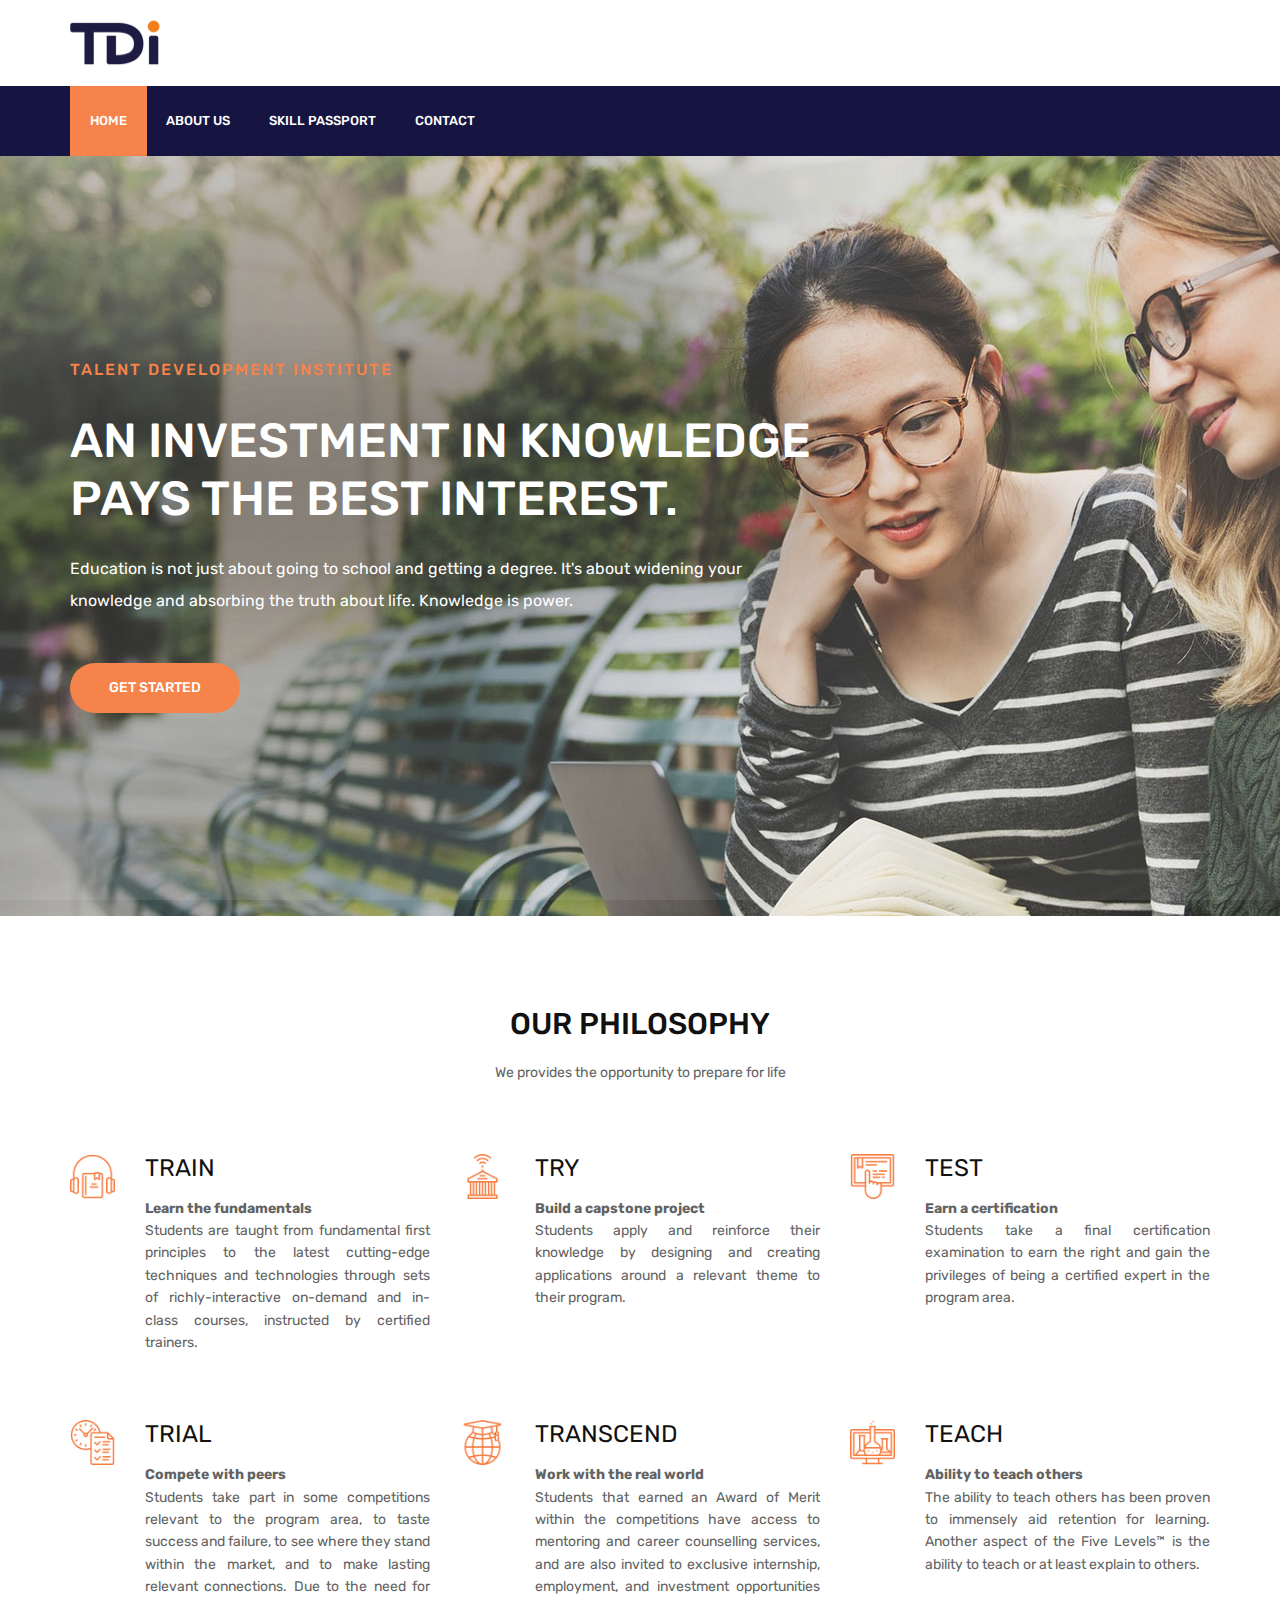
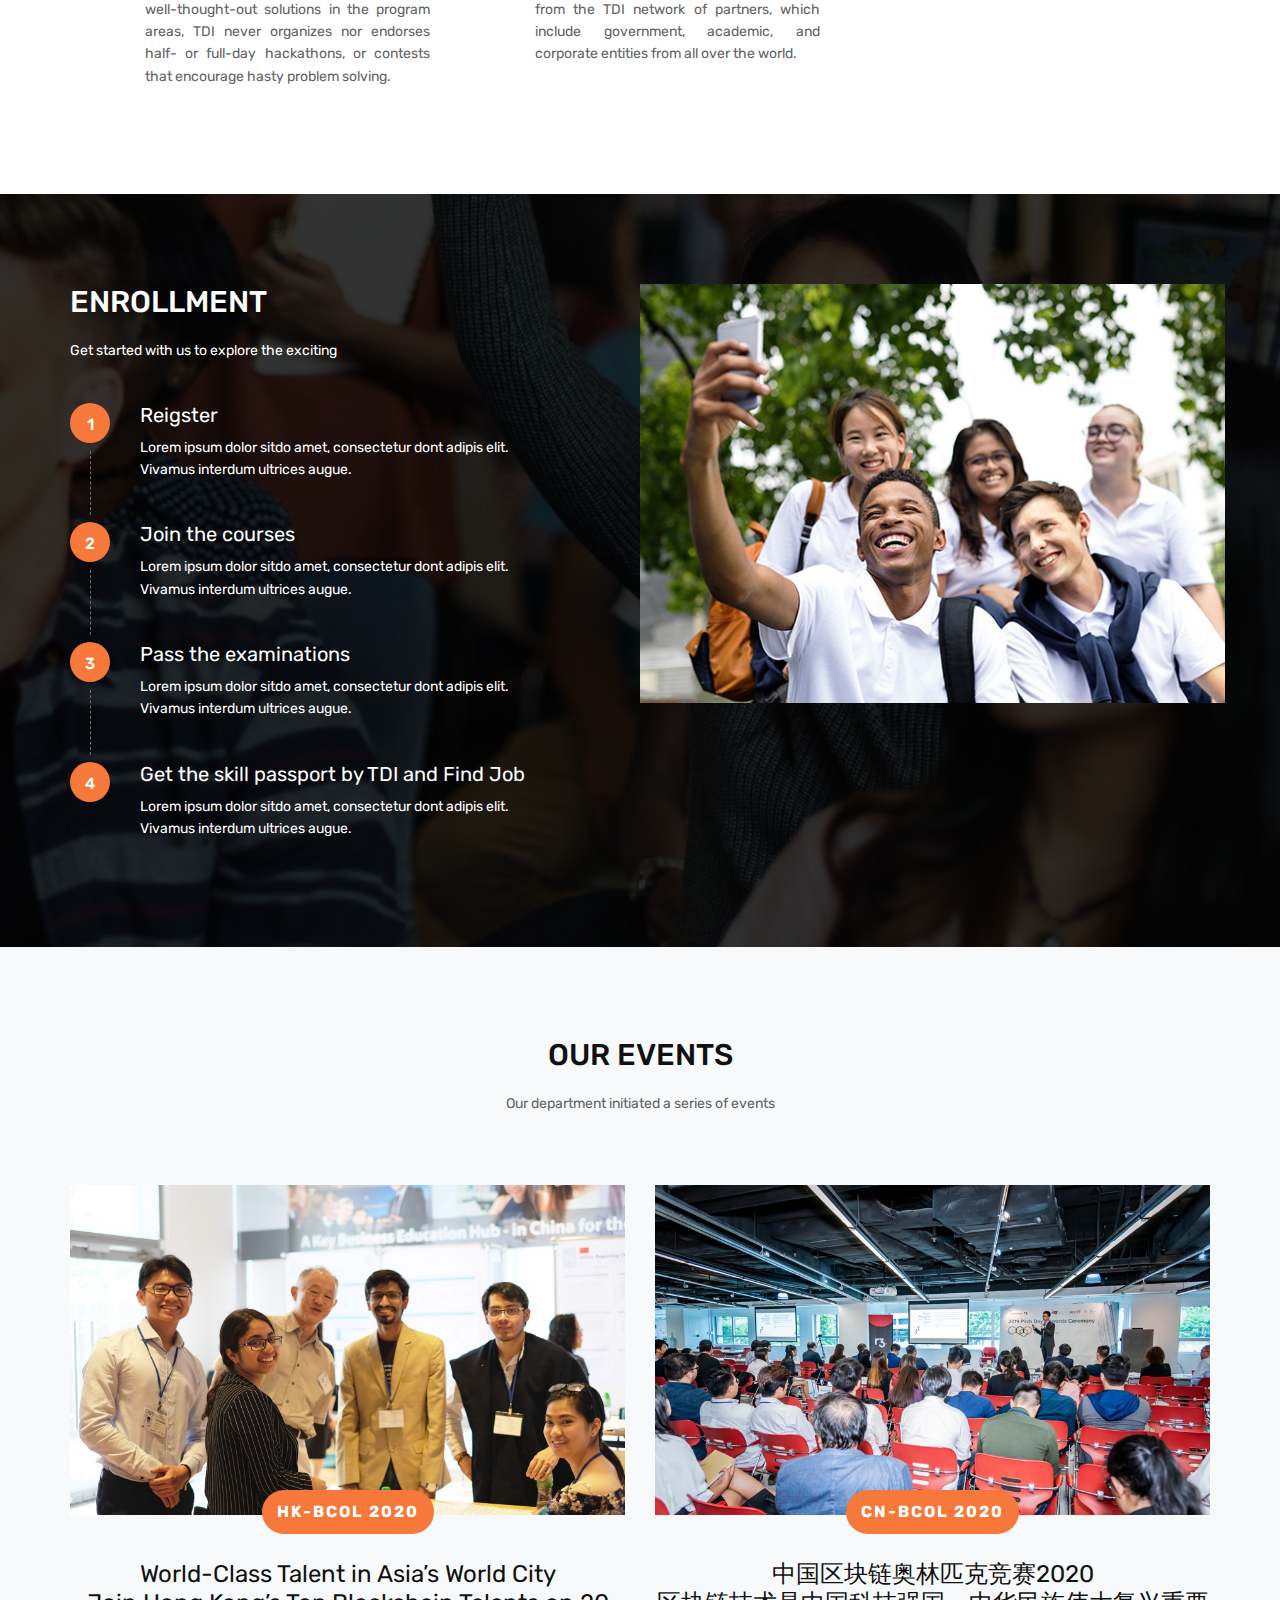
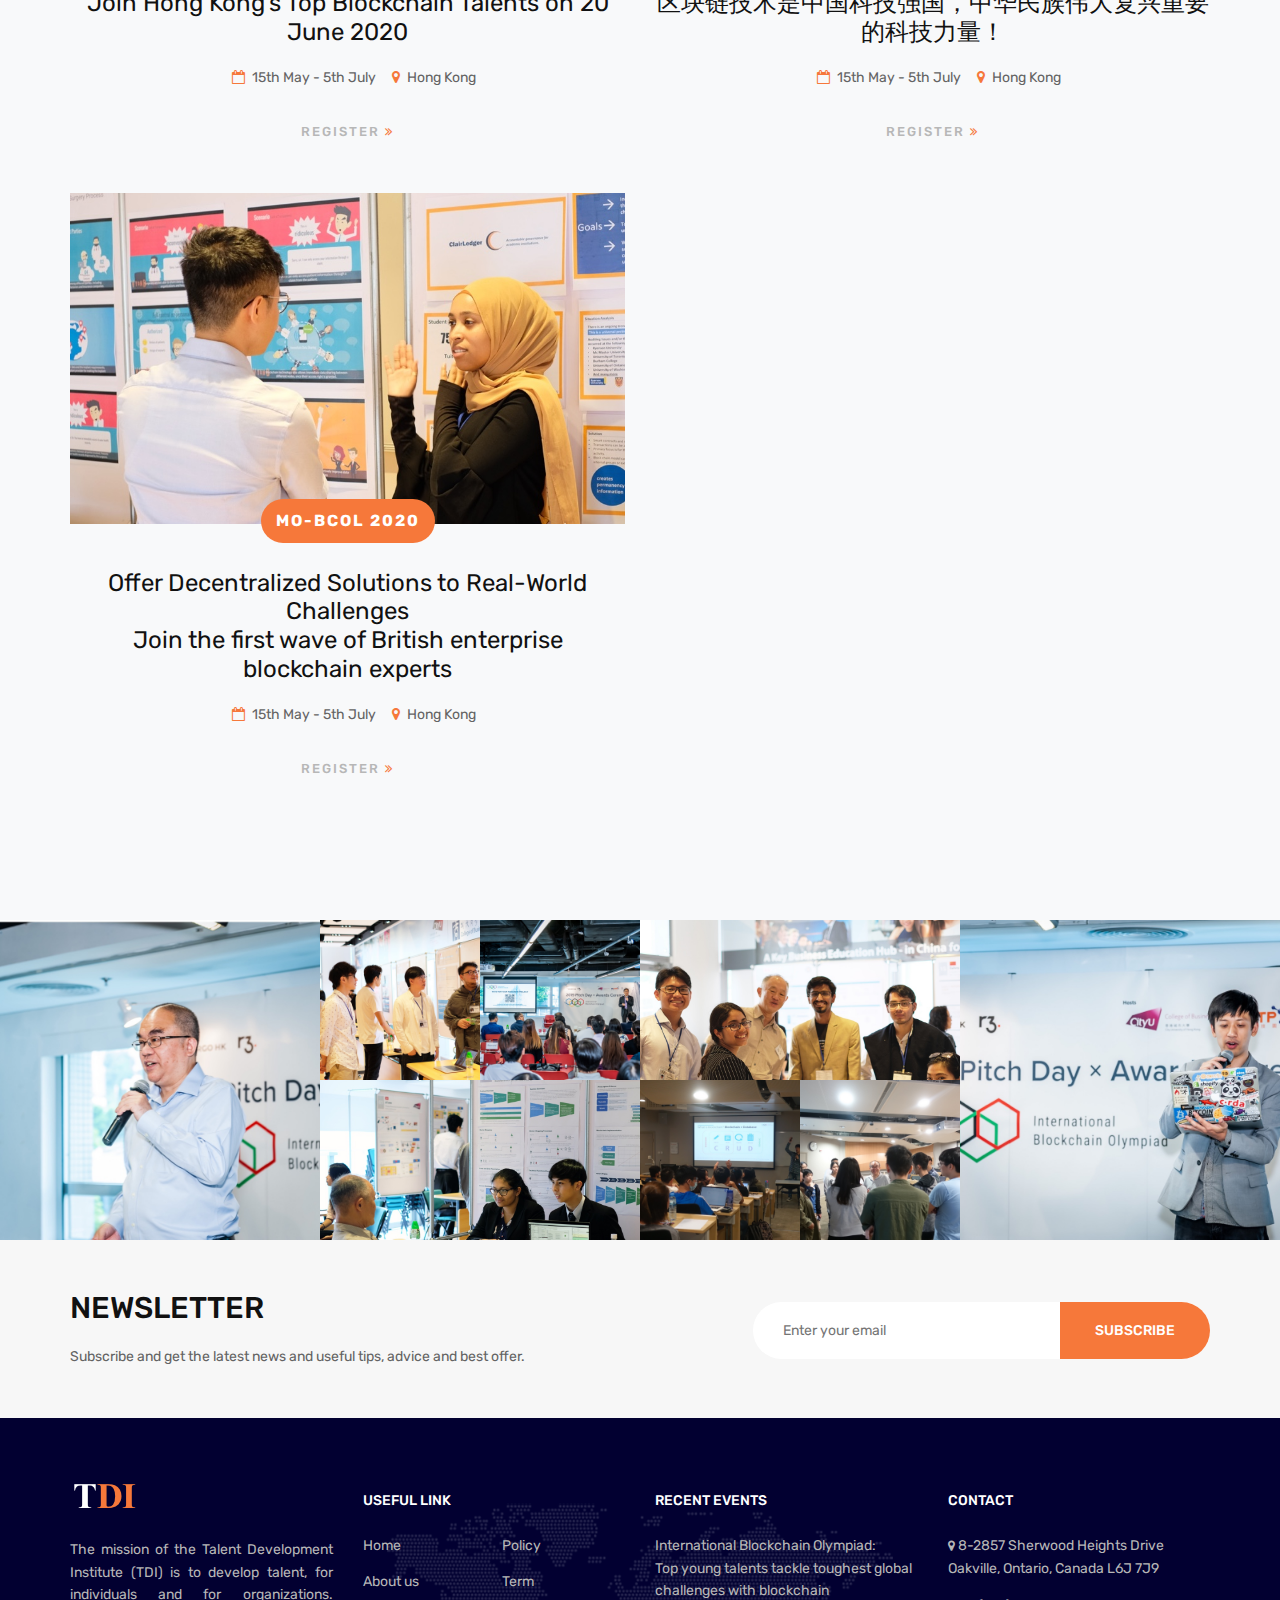
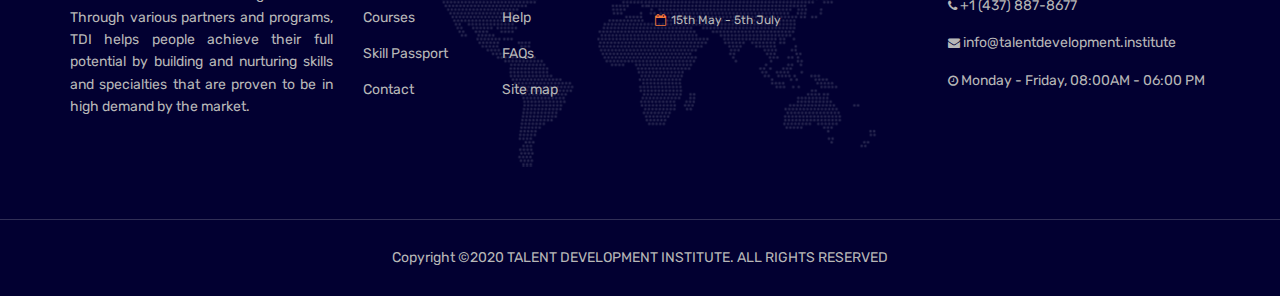
<file: index.html>
<!DOCTYPE html>
<html lang="en">

<head>
	<title>TDI - TALENT DEVELOPMENT INSTITUTE</title>
	<meta charset="UTF-8">
	<!-- Primary Meta Tags -->
	<title>TDI - TALENT DEVELOPMENT INSTITUTE</title>
	<meta name="title" content="TDI - TALENT DEVELOPMENT INSTITUTE">
	<meta name="description"
		content="The mission of the Talent Development Institute (TDI) is to develop talent, for individuals and for organizations. Through various partners and programs, TDI helps people achieve their full potential by building and nurturing skills and specialties that are proven to be in high demand by the market. With its patent-pending verified credentials ecosystem, TDI helps organizations find the talent they seek with complete confidence in where the talent acquired which skills.">

	<!-- Open Graph / Facebook -->
	<meta property="og:type" content="website">
	<meta property="og:url" content="https://talentdevelopment.institute/">
	<meta property="og:title" content="TDI - TALENT DEVELOPMENT INSTITUTE">
	<meta property="og:description"
		content="The mission of the Talent Development Institute (TDI) is to develop talent, for individuals and for organizations. Through various partners and programs, TDI helps people achieve their full potential by building and nurturing skills and specialties that are proven to be in high demand by the market. With its patent-pending verified credentials ecosystem, TDI helps organizations find the talent they seek with complete confidence in where the talent acquired which skills.">
	<meta property="og:image" content="./img/icon960.png">

	<!-- Twitter -->
	<meta property="twitter:card" content="summary_large_image">
	<meta property="twitter:url" content="https://talentdevelopment.institute/">
	<meta property="twitter:title" content="TDI - TALENT DEVELOPMENT INSTITUTE">
	<meta property="twitter:description"
		content="The mission of the Talent Development Institute (TDI) is to develop talent, for individuals and for organizations. Through various partners and programs, TDI helps people achieve their full potential by building and nurturing skills and specialties that are proven to be in high demand by the market. With its patent-pending verified credentials ecosystem, TDI helps organizations find the talent they seek with complete confidence in where the talent acquired which skills.">
	<meta property="twitter:image" content="./img/icon960.png">
	<meta name="viewport" content="width=device-width, initial-scale=1.0">
	<!-- Favicon -->
	<link href="img/icon.png" rel="shortcut icon" />

	<!-- Google Fonts -->
	<link href="https://fonts.googleapis.com/css?family=Rubik:400,400i,500,500i,700,700i" rel="stylesheet">

	<!-- Stylesheets -->
	<link rel="stylesheet" href="css/bootstrap.min.css" />
	<link rel="stylesheet" href="css/font-awesome.min.css" />
	<link rel="stylesheet" href="css/themify-icons.css" />
	<link rel="stylesheet" href="css/magnific-popup.css" />
	<link rel="stylesheet" href="css/animate.css" />
	<link rel="stylesheet" href="css/owl.carousel.css" />
	<link rel="stylesheet" href="css/style.css" />
	<link rel="stylesheet" href="css/r.css" />
	<link rel="stylesheet" href="css/rex.css" />

	<!--[if lt IE 9]>
	  <script src="https://oss.maxcdn.com/html5shiv/3.7.2/html5shiv.min.js"></script>
	  <script src="https://oss.maxcdn.com/respond/1.4.2/respond.min.js"></script>
	<![endif]-->

</head>

<body>
	<!-- Page Preloder -->
	<div id="preloder">
		<div class="loader"></div>
	</div>

	<!-- header section -->
	<header class="header-section">
		<div class="container">
			<!-- logo -->
			<a href="index.html" class="site-logo"><img src="img/logo.png" alt=""></a>
			<div class="nav-switch">
				<i class="fa fa-bars"></i>
			</div>
			<!-- <div class="header-info">
				<div class="hf-item">
					<i class="fa fa-clock-o"></i>
					<p><span>Working time:</span>Monday - Friday: 08 AM - 06 PM</p>
				</div>
				<div class="hf-item">
					<i class="fa fa-map-marker"></i>
					<p><span>Find us:</span> 8-2857 Sherwood Heights Drive
						Oakville, Ontario, Canada L6J 7J9</p>
				</div>
			</div> -->
		</div>
	</header>
	<!-- header section end-->


	<!-- Header section  -->
	<nav class="nav-section">
		<div class="container">
			<!-- <div class="nav-right">
				<a href=""><i class="fa fa-search"></i></a>
				<a href=""><i class="fa fa-shopping-cart"></i></a>
			</div> -->
			<ul class="main-menu">
				<li class="active"><a href="index.html">Home</a></li>
				<li><a href="about.html">About Us</a></li>
				<!-- <li><a href="#">Event</a></li> -->
				<!-- <li><a href="blockchainPrograms.html">COURSES</a></li> -->
				<!-- <li><a href="">blog</a></li> -->
				<li><a href="skillPassport.html">SKILL PASSPORT</a></li>
				<li><a href="contact.html">Contact</a></li>
			</ul>
		</div>
	</nav>
	<!-- Header section end -->


	<!-- Hero section -->
	<section class="hero-section">
		<div class="hero-slider owl-carousel">
			<div class="hs-item set-bg" data-setbg="img/hero-slider/1.jpg">
				<div class="hs-text">
					<div class="container">
						<div class="row">
							<div class="col-lg-8">
								<div class="hs-subtitle">Talent Development Institute</div>
								<h2 class="hs-title">An investment in knowledge pays the best interest.</h2>
								<p class="hs-des">Education is not just about going to school and getting a degree. It's
									about widening your<br> knowledge and absorbing the truth about life. Knowledge is
									power.</p>
								<a href="#enroll">
									<div class="site-btn">GET STARTED</div>
								</a>
							</div>
						</div>
					</div>
				</div>
			</div>
			<!-- <div class="hs-item set-bg" data-setbg="img/hero-slider/2.jpg">
				<div class="hs-text">
					<div class="container">
						<div class="row">
							<div class="col-lg-8">
								<div class="hs-subtitle">Talent Development Institute</div>
								<h2 class="hs-title">An investment in knowledge pays the best interest.</h2>
								<p class="hs-des">Education is not just about going to school and getting a degree. It's
									about widening your<br> knowledge and absorbing the truth about life. Knowledge is
									power.</p>
								<div class="site-btn">GET STARTED</div>
							</div>
						</div>
					</div>
				</div>
			</div> -->
		</div>
	</section>
	<!-- Hero section end -->


	<!-- Counter section  -->
	<!-- <section class="counter-section">
		<div class="container">
			<div class="row">
				<div class="col-lg-7 col-md-6">
					<div class="big-icon">
						<i class="fa fa-graduation-cap"></i>
					</div>
					<div class="counter-content">
						<h2>NEXT COUSRE: Sales & Marketing Alignment</h2>
						<p><i class="fa fa-calendar-o"></i>07:00 PM - 09:00 PM</p>
					</div>
				</div>
				<div class="col-lg-5 col-md-6">
					<div class="counter">
						<div class="counter-item"><h4>10</h4>Days</div>
						<div class="counter-item"><h4>08</h4>hours </div>
						<div class="counter-item"><h4>40</h4>Mins</div>
						<div class="counter-item"><h4>56</h4>secs</div>
					</div>
				</div>
			</div>
		</div>
	</section> -->
	<!-- Counter section end -->


	<!-- Services section -->
	<section class="service-section spad" id="philosophy">
		<div class="container services">
			<div class="section-title text-center">
				<h3>OUR Philosophy</h3>
				<p>We provides the opportunity to prepare for life</p>
			</div>
			<div class="row">
				<div class="col-lg-4 col-sm-6 service-item">
					<div class="service-icon">
						<img src="img/services-icons/1.png" alt="1">
					</div>
					<div class="service-content">
						<h4>TRAIN</h4>
						<p class="justify"><b>Learn the fundamentals</b> <br> Students are taught from fundamental first
							principles to
							the latest cutting-edge techniques and technologies through sets of richly-interactive
							on-demand and in-class courses, instructed by certified trainers.
						</p>
					</div>
				</div>
				<div class="col-lg-4 col-sm-6 service-item">
					<div class="service-icon">
						<img src="img/services-icons/2.png" alt="1">
					</div>
					<div class="service-content">
						<h4>TRY </h4>
						<p class="justify"><b>Build a capstone project</b><br> Students apply and reinforce their
							knowledge by designing
							and creating applications around a relevant theme to their program.
						</p>
					</div>
				</div>
				<div class="col-lg-4 col-sm-6 service-item">
					<div class="service-icon">
						<img src="img/services-icons/3.png" alt="1">
					</div>
					<div class="service-content">
						<h4> TEST</h4>
						<p class="justify"><b>Earn a certification </b><br>Students take a final certification
							examination to earn the
							right and gain the privileges of being a certified expert in the program area.
						</p>
					</div>
				</div>
				<div class="col-lg-4 col-sm-6 service-item">
					<div class="service-icon">
						<img src="img/services-icons/5.png" alt="1">
					</div>
					<div class="service-content">
						<h4>TRIAL</h4>
						<p class="justify"><b>Compete with peers</b><br>Students take part in some competitions relevant
							to the program
							area, to taste success and failure, to see where they stand within the market, and to make
							lasting relevant connections. Due to the need for well-thought-out solutions in the program
							areas, TDI never organizes nor endorses half- or full-day hackathons, or contests that
							encourage hasty problem solving.
						</p>
					</div>
				</div>
				<div class="col-lg-4 col-sm-6 service-item">
					<div class="service-icon">
						<img src="img/services-icons/4.png" alt="1">
					</div>
					<div class="service-content">
						<h4> TRANSCEND</h4>
						<p class="justify"> <b>Work with the real world </b><br>Students that earned an Award of Merit
							within the
							competitions have access to mentoring and career counselling services, and are also invited
							to exclusive internship, employment, and investment opportunities from the TDI network of
							partners, which include government, academic, and corporate entities from all over the
							world.
						</p>
					</div>
				</div>
				<div class="col-lg-4 col-sm-6 service-item">
					<div class="service-icon">
						<img src="img/services-icons/6.png" alt="1">
					</div>
					<div class="service-content">
						<h4>TEACH</h4>
						<p class="justify"><b>Ability to teach others</b><br>The ability to teach others has been proven
							to immensely
							aid retention for learning. Another aspect of the Five Levels™ is the ability to teach or at
							least explain to others.
						</p>
					</div>
				</div>
			</div>
		</div>
	</section>
	<!-- Services section end -->


	<!-- Enroll section -->
	<section class="enroll-section spad set-bg" data-setbg="img/enroll-bg.jpg" id="enroll">
		<div class="container">
			<div class="row">
				<div class="col-lg-5">
					<div class="section-title text-white">
						<h3>ENROLLMENT</h3>
						<p>Get started with us to explore the exciting</p>
					</div>
					<div class="enroll-list text-white">
						<div class="enroll-list-item">
							<span>1</span>
							<h5>Reigster</h5>
							<p>Lorem ipsum dolor sitdo amet, consectetur dont adipis elit. Vivamus interdum ultrices
								augue.</p>
						</div>
						<div class="enroll-list-item">
							<span>2</span>
							<h5>Join the courses</h5>
							<p>Lorem ipsum dolor sitdo amet, consectetur dont adipis elit. Vivamus interdum ultrices
								augue.</p>
						</div>
						<div class="enroll-list-item">
							<span>3</span>
							<h5>Pass the examinations</h5>
							<p>Lorem ipsum dolor sitdo amet, consectetur dont adipis elit. Vivamus interdum ultrices
								augue.</p>
						</div>
						<div class="enroll-list-item">
							<span>4</span>
							<h5>Get the skill passport by TDI and Find Job</h5>
							<p>Lorem ipsum dolor sitdo amet, consectetur dont adipis elit. Vivamus interdum ultrices
								augue.</p>
						</div>
					</div>
				</div>
				<div class="col-lg-6 offset-lg-1 p-lg-0 p-4">
					<img src="img/encroll-img.jpg" alt="">
				</div>
			</div>
		</div>
	</section>
	<!-- Enroll section end -->


	<!-- Courses section -->
	<!-- <section class="courses-section spad">
		<div class="container">
			<div class="section-title text-center">
				<h3>OUR COURSES</h3>
				<p>Building a better world, one course at a time</p>
			</div>
			<div class="row">
				<div class="col-lg-4 col-md-6 course-item">
					<div class="course-thumb">
						<img src="img/course/1.jpg" alt="">
						<div class="course-cat">
							<span class=""><a href="" class="courseName2">BLOCKCHAIN</a></span>
						</div>
					</div>
					<div class="course-info">
						<div class="date"><i class="fa fa-clock-o"></i> 10 hours </div>
						<h4><a href="blockchainPrograms.html#fundamentalsTrack" class="courseName">Fundamentals
								Track</a><br></h4>
						<h4 class="cource-price">$100<span> Per Lesson</span></h4>
					</div>
				</div>
				<div class="col-lg-4 col-md-6 course-item">
					<div class="course-thumb">
						<img src="img/course/2.jpg" alt="">
						<div class="course-cat">
							<span><a href="" class="courseName2">BLOCKCHAIN</a></span>
						</div>
					</div>
					<div class="course-info">
						<div class="date"><i class="fa fa-clock-o"></i> 16 hours </div>
						<h4><a href="blockchainPrograms.html#solutionsArchitectureTrack" class="courseName">Solutions
								Architecture Track</a><br> </h4>
						<h4 class="cource-price">$150<span> Per Lesson</span></h4>
					</div>
				</div>

				<div class="col-lg-4 col-md-6 course-item">
					<div class="course-thumb">
						<img src="img/course/3.jpg" alt="">
						<div class="course-cat">
							<span><a href="" class="courseName2">BLOCKCHAIN</a></span>
						</div>
					</div>
					<div class="course-info">
						<div class="date"><i class="fa fa-clock-o"></i> 10 hours </div>
						<h4><a href="blockchainPrograms.html#technicalDevelopmentTrack" class="courseName">Technical
								Development Track</a><br></h4>
						<h4 class="cource-price">$180<span> Per Lesson</span></h4>
					</div>
				</div>
			</div>


			<div class="row">

				<div class="col-lg-4 col-md-6 course-item">
					<div class="course-thumb">
						<img src="img/course/4.jpg" alt="">
						<div class="course-cat">
							<span><a href="dataSciencePrograms.html" class="courseName2">Data Science Program</a></span>
						</div>
					</div>
					<div class="course-info">
						<div class="date"><i class="fa fa-clock-o"></i> 18 hours</div>
						<h4><a href="dataSciencePrograms.html#epidemiologyTrack" class="courseName">Epidemiology
								Track</a>
						</h4>
						<h4 class="cource-price">$150<span> Per Lesson</span></h4>
					</div>
				</div>

				<div class="col-lg-4 col-md-6 course-item">
					<div class="course-thumb">
						<img src="img/course/5.jpg" alt="">
						<div class="course-cat">
							<span><a href="dataSciencePrograms.html" class="courseName2">Data Science Program</a></span>
						</div>
					</div>
					<div class="course-info">
						<div class="date"><i class="fa fa-clock-o"></i> 18 hours</div>
						<h4><a href="dataSciencePrograms.html#juliaProgrammingTrack" class="courseName">Julia
								Programming Track</a></h4>
						<h4 class="cource-price">$250<span> Per Lesson</span></h4>
					</div>
				</div>
			</div>

			<div class="row">
				<div class="col-lg-4 col-md-6 course-item">
					<div class="course-thumb">
						<img src="img/course/1.jpg" alt="">
						<div class="course-cat">
							<span><a href="fintechPrograms.html" class="courseName2">Quantitative Finance</a></span>
						</div>
					</div>
					<div class="course-info">
						<div class="date"><i class="fa fa-clock-o"></i> 22 hours</div>
						<h4><a href="fintechPrograms.html#securityPricing" class="courseName">Security Pricing</a>
							<br></h4>
						<h4 class="cource-price">$100<span> Per Lesson</span></h4>
					</div>
				</div>

				<div class="col-lg-4 col-md-6 course-item">
					<div class="course-thumb">
						<img src="img/course/2.jpg" alt="">
						<div class="course-cat">
							<span><a href="fintechPrograms.html" class="courseName2">Quantitative Finance</a></span>
						</div>
					</div>
					<div class="course-info">
						<div class="date"><i class="fa fa-clock-o"></i> 19 hours</div>
						<h4><a href="fintechPrograms.html#portfolioManagement" class="courseName">Portfolio
								Management</a> <br> </h4>
						<h4 class="cource-price">$150<span> Per Lesson</span></h4>
					</div>
				</div>

				<div class="col-lg-4 col-md-6 course-item">
					<div class="course-thumb">
						<img src="img/course/3.jpg" alt="">
						<div class="course-cat">
							<span><a href="fintechPrograms.html" class="courseName2">Quantitative Finance</a></span>
						</div>
					</div>
					<div class="course-info">
						<div class="date"><i class="fa fa-clock-o"></i> 14 hours</div>
						<h4> <a href="fintechPrograms.html#algorithmicTradingStrategies" class="courseName">Algorithmic
								Trading Strategies </a><br></h4>
						<h4 class="cource-price">$180<span> Per Lesson</span></h4>
					</div>
				</div>
			</div>
		</div>
	</section> -->
	<!-- Courses section end-->


	<!-- Fact section -->
	<!-- <section class="fact-section spad set-bg" data-setbg="img/fact-bg.jpg">
		<div class="container">
			<div class="row">
				<div class="col-sm-6 col-lg-3 fact">
					<div class="fact-icon">
						<i class="ti-crown"></i>
					</div>
					<div class="fact-text">
						<h2>50</h2>
						<p>YEARS</p>
					</div>
				</div>
				<div class="col-sm-6 col-lg-3 fact">
					<div class="fact-icon">
						<i class="ti-briefcase"></i>
					</div>
					<div class="fact-text">
						<h2>80</h2>
						<p>TEACHERS</p>
					</div>
				</div>
				<div class="col-sm-6 col-lg-3 fact">
					<div class="fact-icon">
						<i class="ti-user"></i>
					</div>
					<div class="fact-text">
						<h2>500</h2>
						<p>STUDENTS</p>
					</div>
				</div>
				<div class="col-sm-6 col-lg-3 fact">
					<div class="fact-icon">
						<i class="ti-pencil-alt"></i>
					</div>
					<div class="fact-text">
						<h2>800+</h2>
						<p>LESSONS</p>
					</div>
				</div>
			</div>
		</div>
	</section> -->
	<!-- Fact section end-->


	<!-- Event section -->
	<section class="event-section spad bg-light">
		<div class="container">
			<div class="section-title text-center">
				<h3>OUR EVENTS</h3>
				<p>Our department initiated a series of events</p>
			</div>
			<div class="row">
				<div class="col-md-6 event-item">
					<div class="event-thumb">
						<img src="./imgR/ibcol/IBCOL 2019 Photos/9912.jpg" alt="">
						<div class="event-date">
							<span>HK-BCOL 2020</span>
						</div>
					</div>
					<div class="event-info">
						<h4>World-Class Talent
							in Asia’s World City<br>Join Hong Kong’s Top Blockchain Talents on 20 June 2020</h4>
						<p><i class="fa fa-calendar-o"></i> 15th May - 5th July <i class="fa fa-map-marker"></i> Hong
							Kong</p>
						<a href="https://hk.ibcol.org/" target="_blank" class="event-readmore">REGISTER <i
								class="fa fa-angle-double-right"></i></a>
					</div>
				</div>
				<div class="col-md-6 event-item">
					<div class="event-thumb">
						<img src="./imgR/ibcol/IBCOL 2019 Photos/pitch3.jpg" alt="">
						<div class="event-date">
							<span>CN-BCOL 2020</span>
						</div>
					</div>
					<div class="event-info">
						<h4>中国区块链奥林匹克竞赛2020<br>区块链技术是中国科技强国，中华民族伟大复兴重要的科技力量！</h4>
						<p><i class="fa fa-calendar-o"></i> 15th May - 5th July <i class="fa fa-map-marker"></i> Hong
							Kong</p>
						<a href="https://cn.ibcol.org/" target="_blank" class="event-readmore">REGISTER <i
								class="fa fa-angle-double-right"></i></a>
					</div>
				</div>
			</div>

			<div class="row">
				<div class="col-md-6 event-item">
					<div class="event-thumb">
						<img src="./imgR/ibcol/IBCOL 2019 Photos/000.jpg" alt="">
						<div class="event-date">
							<span>MO-BCOL 2020</span>
						</div>
					</div>
					<div class="event-info">
						<h4>Offer Decentralized Solutions
							to Real-World Challenges<br> Join the first wave of British enterprise blockchain experts
						</h4>
						<p><i class="fa fa-calendar-o"></i> 15th May - 5th July <i class="fa fa-map-marker"></i> Hong
							Kong</p>
						<a href="https://mo.ibcol.org/" target="_blank" class="event-readmore">REGISTER <i
								class="fa fa-angle-double-right"></i></a>
					</div>
				</div>

			</div>
		</div>
	</section>
	<!-- Event section end -->


	<!-- Gallery section -->
	<div class="gallery-section bg-white">
		<div class="gallery">
			<div class="grid-sizer"></div>
			<div class="gallery-item gi-big set-bg" data-setbg="img/gallery20192020/1.jpg">
				<a class="img-popup" href="img/gallery20192020/1.jpg"><i class="ti-plus"></i></a>
			</div>
			<div class="gallery-item set-bg" data-setbg="img/gallery20192020/2.jpg">
				<a class="img-popup" href="img/gallery20192020/2.jpg"><i class="ti-plus"></i></a>
			</div>
			<div class="gallery-item set-bg" data-setbg="img/gallery20192020/3.jpg">
				<a class="img-popup" href="img/gallery20192020/3.jpg"><i class="ti-plus"></i></a>
			</div>
			<div class="gallery-item gi-long set-bg" data-setbg="img/gallery20192020/5.jpg">
				<a class="img-popup" href="img/gallery20192020/5.jpg"><i class="ti-plus"></i></a>
			</div>
			<div class="gallery-item gi-big set-bg" data-setbg="img/gallery20192020/8.jpg">
				<a class="img-popup" href="img/gallery20192020/8.jpg"><i class="ti-plus"></i></a>
			</div>
			<div class="gallery-item gi-long set-bg" data-setbg="img/gallery20192020/4.jpg">
				<a class="img-popup" href="img/gallery20192020/4.jpg"><i class="ti-plus"></i></a>
			</div>
			<div class="gallery-item set-bg" data-setbg="img/gallery20192020/6.jpg">
				<a class="img-popup" href="img/gallery20192020/6.jpg"><i class="ti-plus"></i></a>
			</div>
			<div class="gallery-item set-bg" data-setbg="img/gallery20192020/7.jpg">
				<a class="img-popup" href="img/gallery20192020/7.jpg"><i class="ti-plus"></i></a>
			</div>
		</div>
	</div>
	<!-- Gallery section -->


	<!-- Blog section -->
	<!-- <section class="blog-section spad">
		<div class="container">
			<div class="section-title text-center">
				<h3>LATEST NEWS</h3>
				<p>Get latest breaking news & top stories today</p>
			</div>
			<div class="row">
				<div class="col-xl-6">
					<div class="blog-item">
						<div class="blog-thumb set-bg" data-setbg="img/blog/1.jpg"></div>
						<div class="blog-content">
							<h4>Parents who try to be their children’s best friends</h4>
							<div class="blog-meta">
								<span><i class="fa fa-calendar-o"></i> 24 Mar 2018</span>
								<span><i class="fa fa-user"></i> Owen Wilson</span>
							</div>
							<p>Integer luctus diam ac scerisque consectetur. Vimus dot euismod neganeco lacus sit amet.
								Aenean interdus mid vitae sed accumsan...</p>
						</div>
					</div>
				</div>
				<div class="col-xl-6">
					<div class="blog-item">
						<div class="blog-thumb set-bg" data-setbg="img/blog/2.jpg"></div>
						<div class="blog-content">
							<h4>Graduations could be delayed as external examiners</h4>
							<div class="blog-meta">
								<span><i class="fa fa-calendar-o"></i> 23 Mar 2018</span>
								<span><i class="fa fa-user"></i> Owen Wilson</span>
							</div>
							<p>Integer luctus diam ac scerisque consectetur. Vimus dot euismod neganeco lacus sit amet.
								Aenean interdus mid vitae sed accumsan...</p>
						</div>
					</div>
				</div>
				<div class="col-xl-6">
					<div class="blog-item">
						<div class="blog-thumb set-bg" data-setbg="img/blog/3.jpg"></div>
						<div class="blog-content">
							<h4>Private schools adopt a Ucas style application system</h4>
							<div class="blog-meta">
								<span><i class="fa fa-calendar-o"></i> 24 Mar 2018</span>
								<span><i class="fa fa-user"></i> Owen Wilson</span>
							</div>
							<p>Integer luctus diam ac scerisque consectetur. Vimus dot euismod neganeco lacus sit amet.
								Aenean interdus mid vitae sed accumsan...</p>
						</div>
					</div>
				</div>
				<div class="col-xl-6">
					<div class="blog-item">
						<div class="blog-thumb set-bg" data-setbg="img/blog/4.jpg"></div>
						<div class="blog-content">
							<h4>Cambridge digs in at the top of university league table</h4>
							<div class="blog-meta">
								<span><i class="fa fa-calendar-o"></i> 23 Mar 2018</span>
								<span><i class="fa fa-user"></i> Owen Wilson</span>
							</div>
							<p>Integer luctus diam ac scerisque consectetur. Vimus dot euismod neganeco lacus sit amet.
								Aenean interdus mid vitae sed accumsan...</p>
						</div>
					</div>
				</div>
			</div>
		</div>
	</section> -->
	<!-- Blog section -->


	<!-- Newsletter section -->
	<section class="newsletter-section">
		<div class="container">
			<div class="row">
				<div class="col-md-5 col-lg-7">
					<div class="section-title mb-md-0">
						<h3>NEWSLETTER</h3>
						<p>Subscribe and get the latest news and useful tips, advice and best offer.</p>
					</div>
				</div>
				<div class="col-md-7 col-lg-5">
					<form class="newsletter" action="https://formspree.io/xjvayryw" method="POST">
						<input type="email" name="_replyto" placeholder="Enter your email">
						<button class="site-btn">SUBSCRIBE</button>
					</form>
				</div>
			</div>
		</div>
	</section>
	<!-- Newsletter section end -->


	<!-- Footer section -->
	<footer class="footer-section">
		<div class="container footer-top">
			<div class="row">
				<!-- widget -->
				<div class="col-sm-6 col-lg-3 footer-widget">
					<div class="about-widget">
						<img src="img/logo-light.png" alt="">
						<p class="justify">The mission of the Talent Development Institute (TDI) is to develop talent,
							for individuals and for organizations. Through various partners and programs, TDI helps
							people achieve their full potential by building and nurturing skills and specialties that
							are proven to be in high demand by the market.</p>
						<!-- <div class="social pt-1">
							<a href=""><i class="fa fa-twitter-square"></i></a>
							<a href=""><i class="fa fa-facebook-square"></i></a>
							<a href=""><i class="fa fa-google-plus-square"></i></a>
							<a href=""><i class="fa fa-linkedin-square"></i></a>
							<a href=""><i class="fa fa-rss-square"></i></a>
						</div> -->
					</div>
				</div>
				<!-- widget -->
				<div class="col-sm-6 col-lg-3 footer-widget">
					<h6 class="fw-title">USEFUL LINK</h6>
					<div class="dobule-link">
						<ul>
							<li><a href="index.html">Home</a></li>
							<li><a href="about.html">About us</a></li>
							<li><a href="blockchainPrograms.html">Courses</a></li>
							<li><a href="skillPassport.html">Skill Passport</a></li>
							<li><a href="contact.html">Contact</a></li>
						</ul>
						<ul>
							<li><a href="">Policy</a></li>
							<li><a href="">Term</a></li>
							<li><a href="">Help</a></li>
							<li><a href="">FAQs</a></li>
							<li><a href="">Site map</a></li>
						</ul>
					</div>
				</div>
				<!-- widget -->
				<div class="col-sm-6 col-lg-3 footer-widget">
					<h6 class="fw-title">RECENT EVENTS</h6>
					<ul class="recent-post">
						<li>
							<a href="https://www.ibcol.org/index.html" target="_blank">
								<p class="orange">International Blockchain Olympiad: <br>Top young talents tackle
									toughest global
									challenges with blockchain</p>
							</a>
							<span><i class="fa fa-calendar-o"></i>15th May - 5th July</span>
						</li>
						<!-- <li>
							<p>Open University plans major <br> cuts to number of staff</p>
							<span><i class="fa fa-clock-o"></i>24 Mar 2018</span>
						</li> -->

					</ul>
				</div>
				<!-- widget -->
				<div class="col-sm-6 col-lg-3 footer-widget">
					<h6 class="fw-title">CONTACT</h6>
					<ul class="contact">
						<li>
							<p><i class="fa fa-map-marker"></i> 8-2857 Sherwood Heights Drive
								Oakville, Ontario, Canada L6J 7J9</p>
						</li>
						<li>
							<p><i class="fa fa-phone"></i> +1 (437) 887-8677</p>
						</li>
						<li>
							<p><i class="fa fa-envelope"></i> info@talentdevelopment.institute</p>
						</li>
						<li>
							<p><i class="fa fa-clock-o"></i> Monday - Friday, 08:00AM - 06:00 PM</p>
						</li>
					</ul>
				</div>
			</div>
		</div>
		<!-- copyright -->
		<div class="copyright">
			<div class="container">
				<p>
					Copyright ©2020 TALENT DEVELOPMENT INSTITUTE. ALL RIGHTS RESERVED
					<!-- Link back to Colorlib can't be removed. Template is licensed under CC BY 3.0. -->
					<!-- Copyright &copy;<script>
						document.write(new Date().getFullYear());
					</script> All rights reserved | This template is made with <i class="fa fa-heart-o"
						aria-hidden="true"></i> by <a href="https://colorlib.com" target="_blank">Colorlib</a> -->
					<!-- Link back to Colorlib can't be removed. Template is licensed under CC BY 3.0. -->
				</p>
			</div>
		</div>
	</footer>
	<!-- Footer section end-->



	<!--====== Javascripts & Jquery ======-->
	<script src="js/jquery-3.2.1.min.js"></script>
	<script src="js/owl.carousel.min.js"></script>
	<script src="js/jquery.countdown.js"></script>
	<script src="js/masonry.pkgd.min.js"></script>
	<script src="js/magnific-popup.min.js"></script>
	<script src="js/main.js"></script>

</body>

</html>
</file>
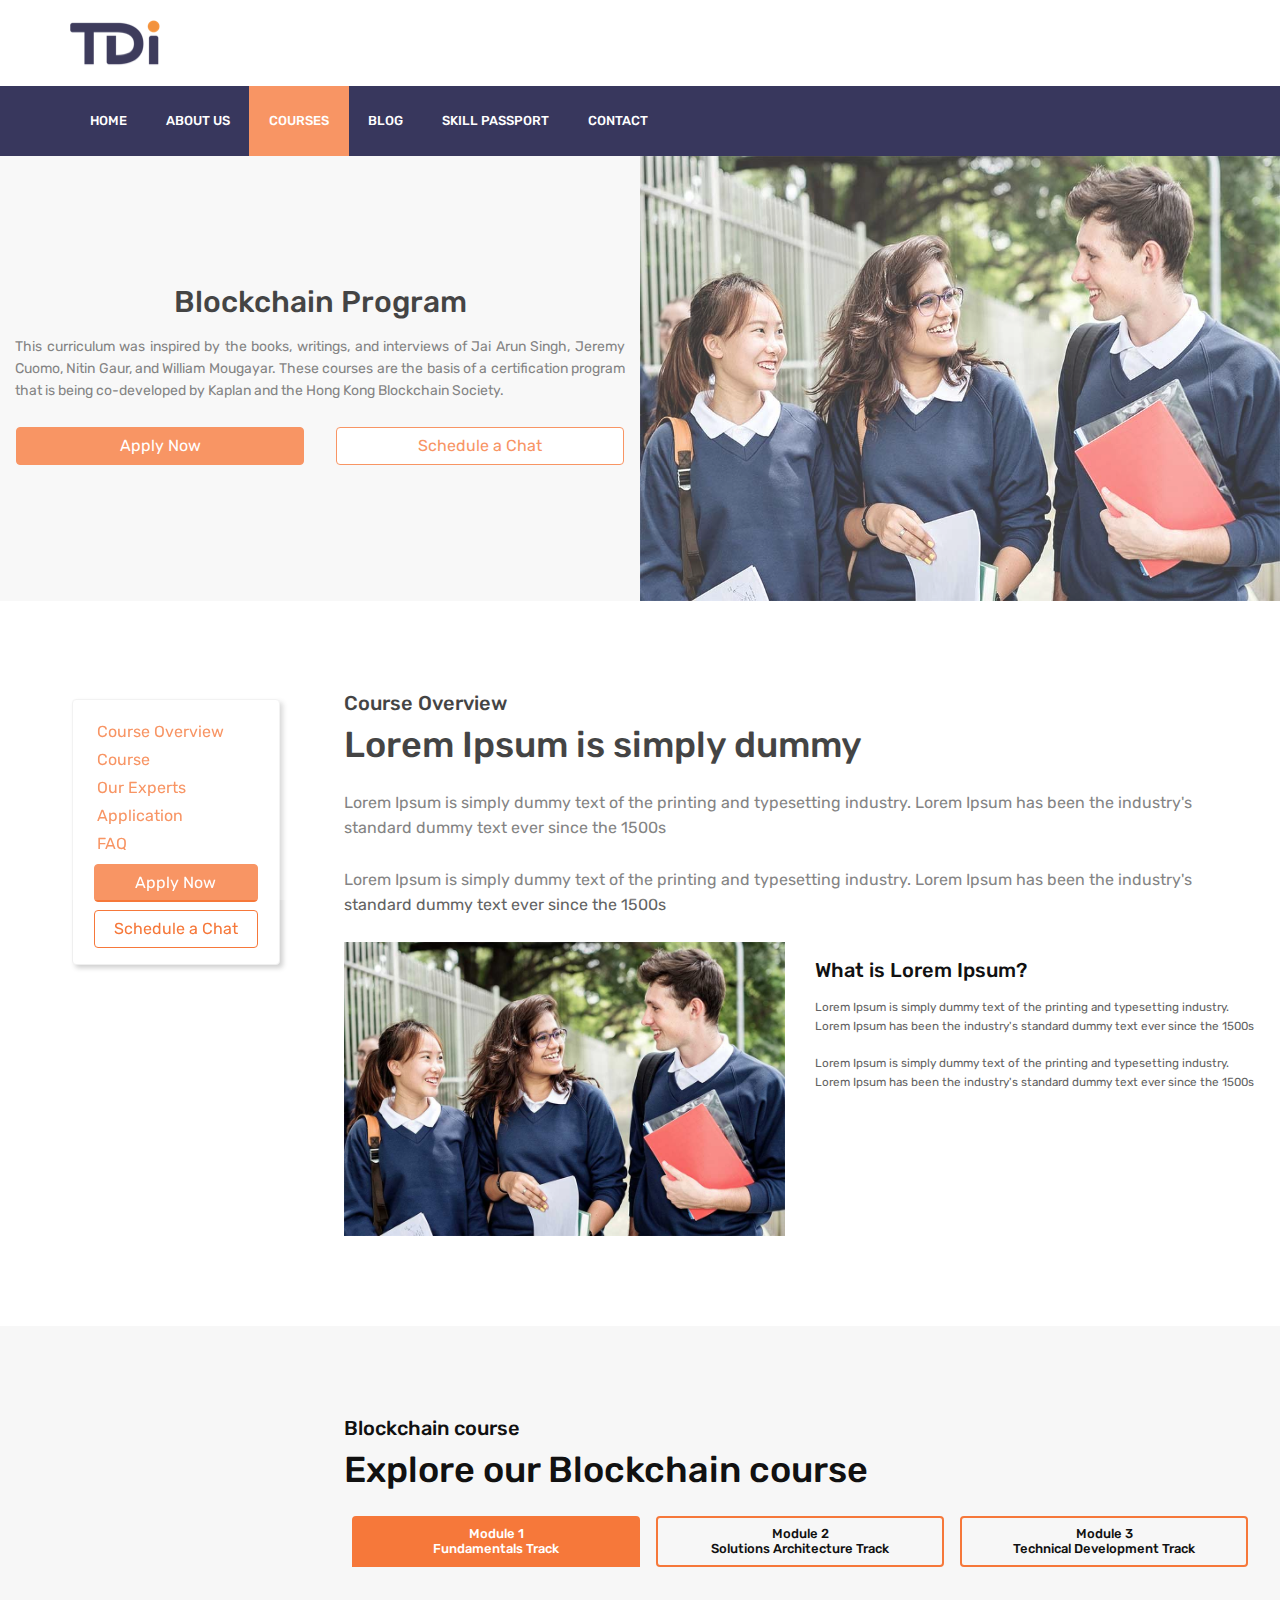
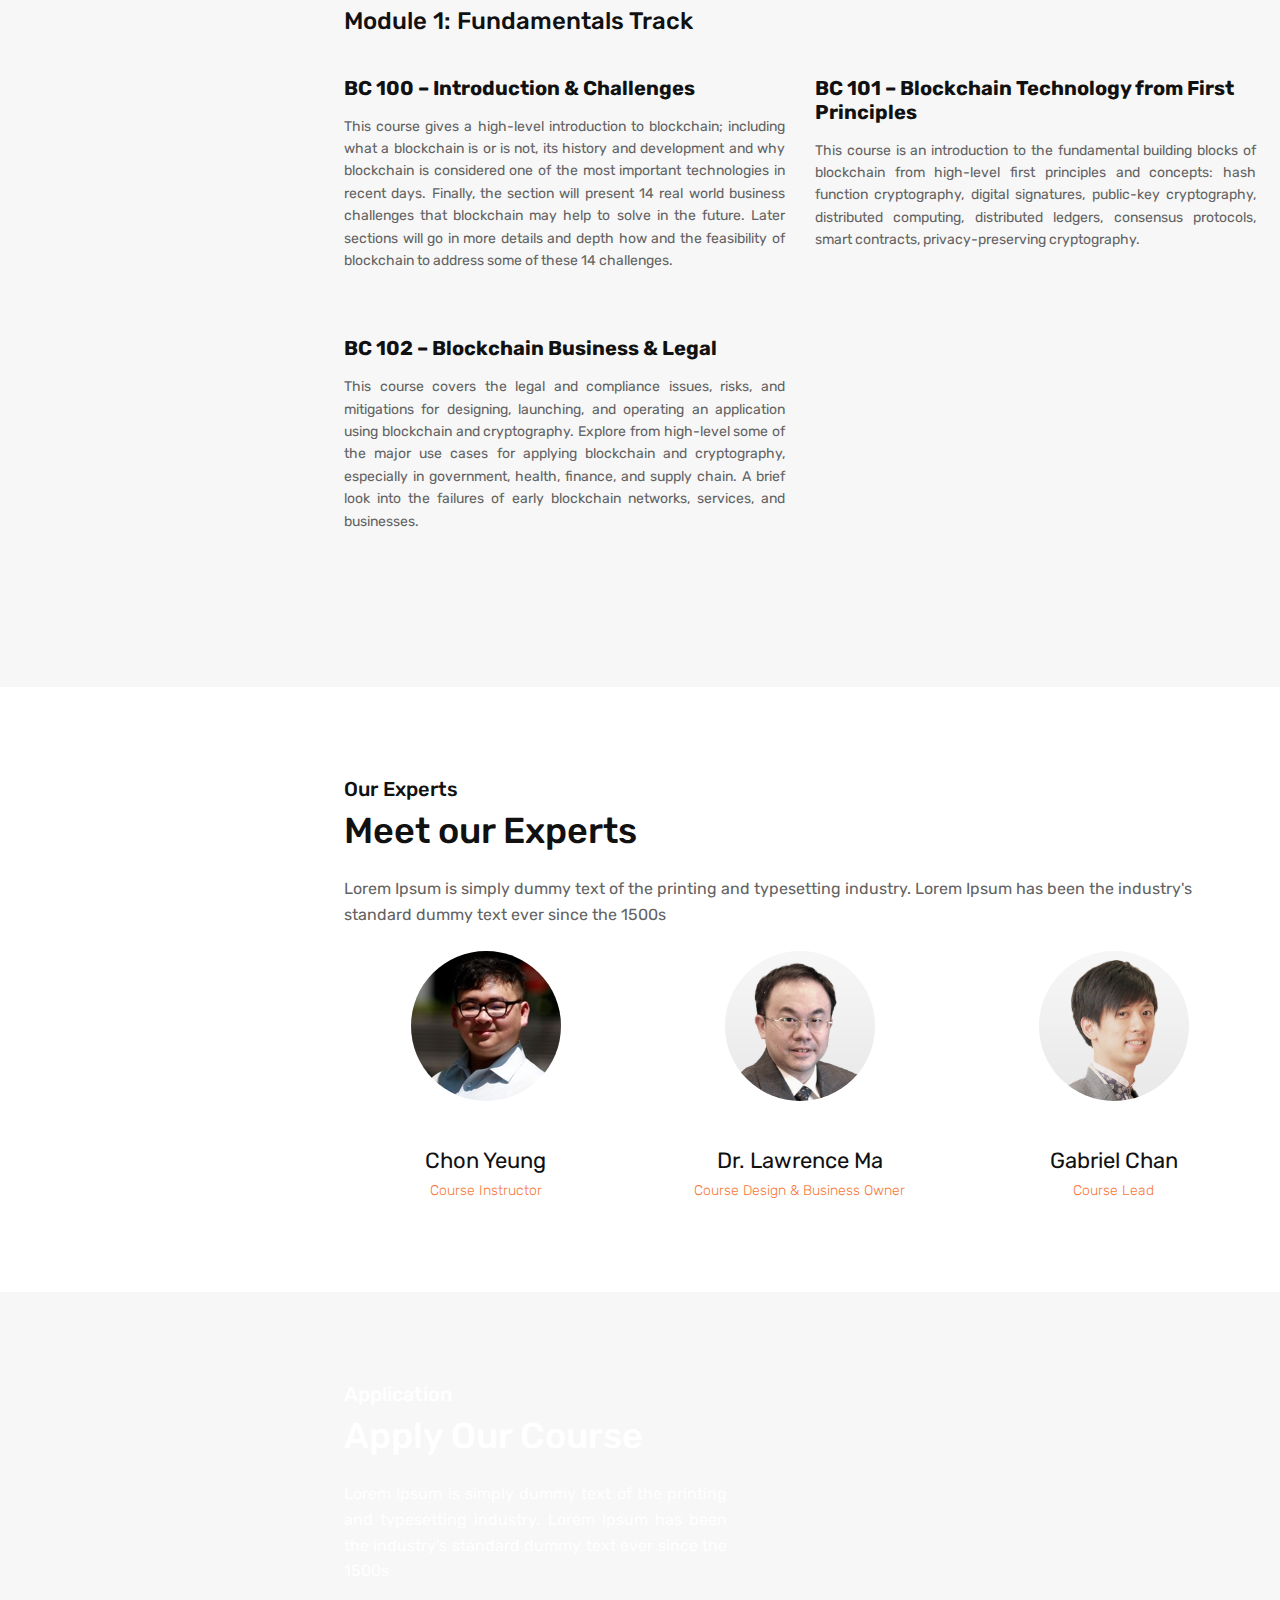
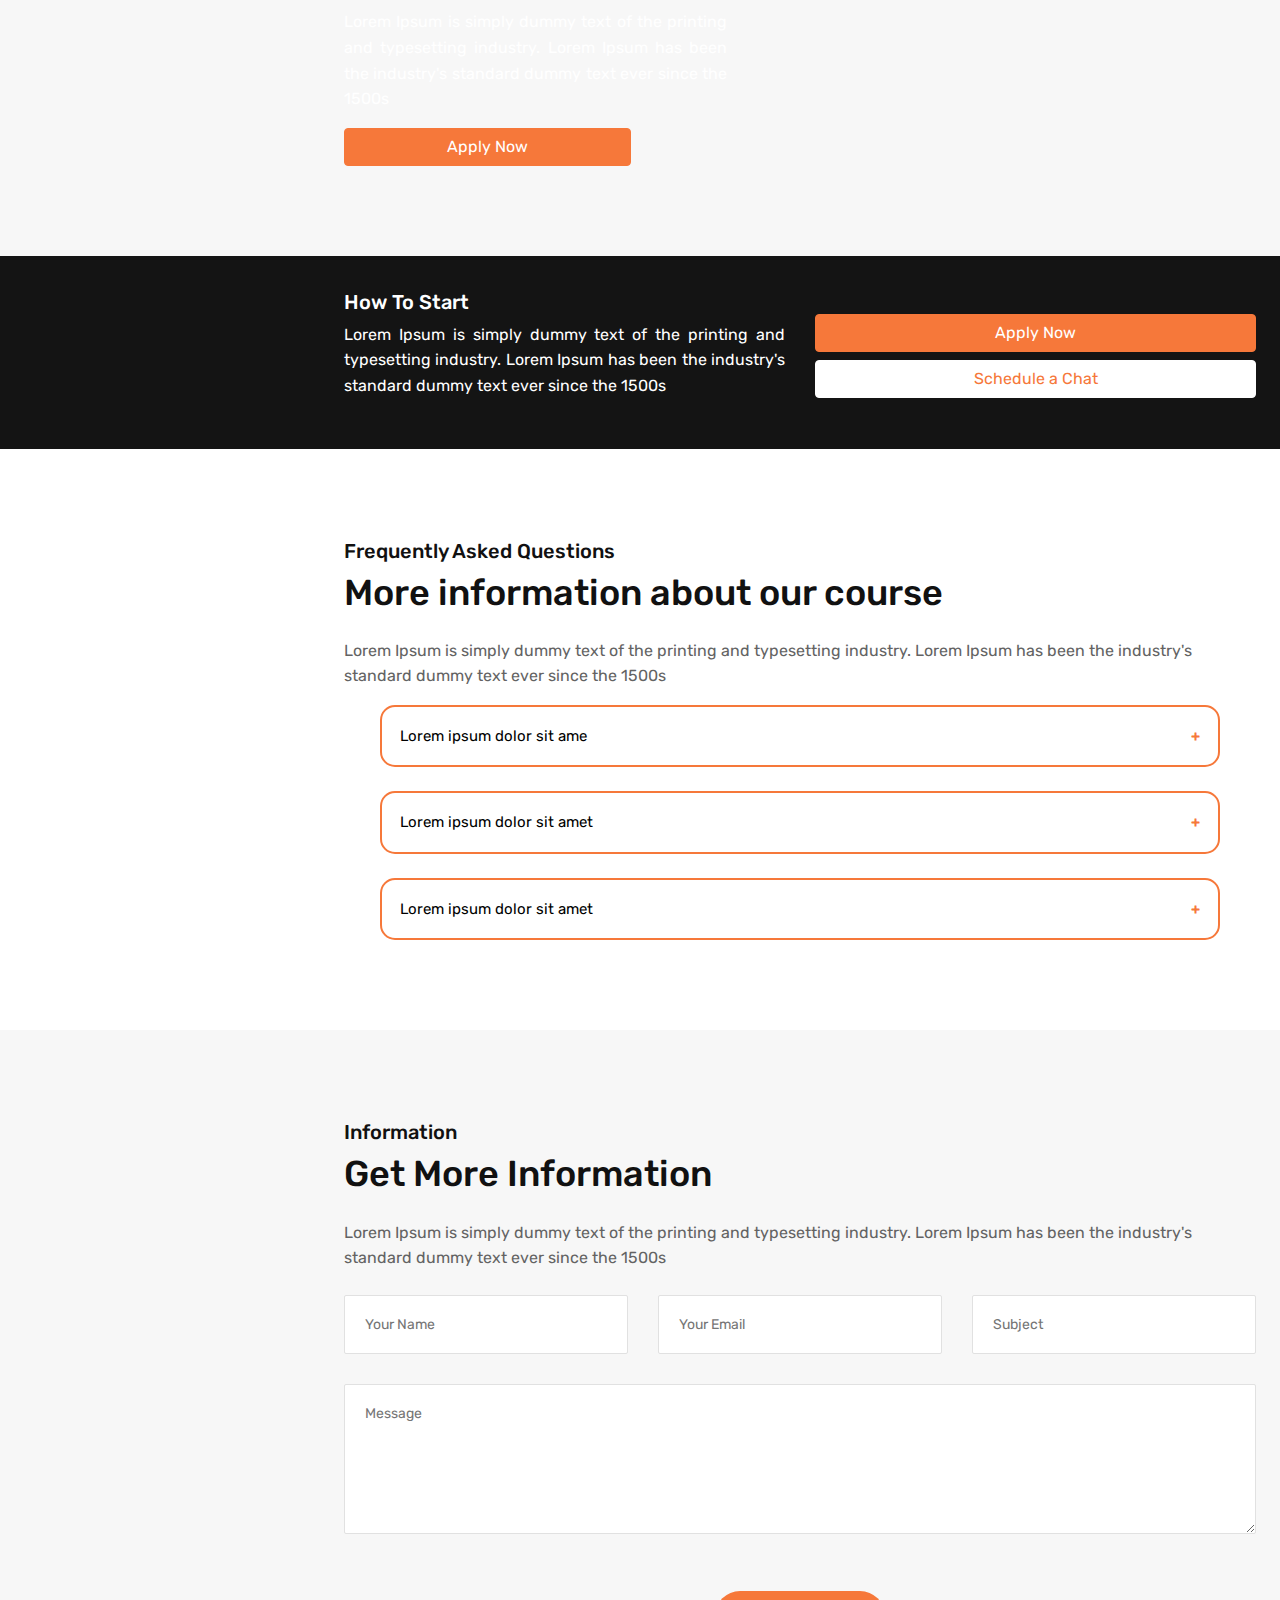
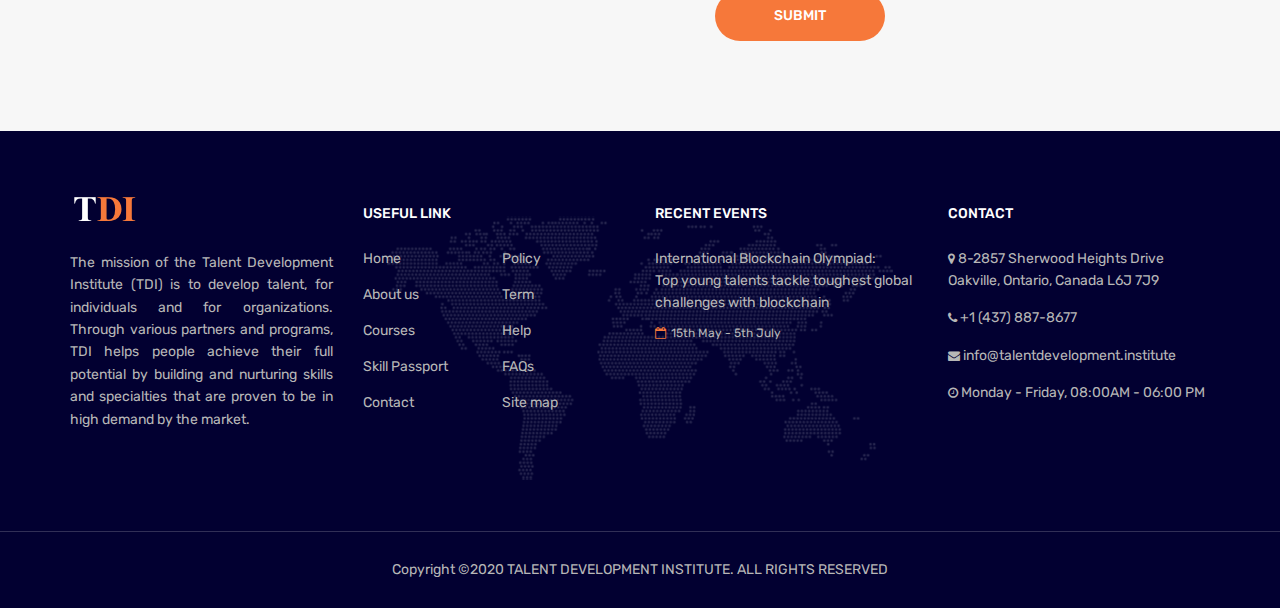
<file: blockchain.html>
<!DOCTYPE html>
<html lang="en">

<head>
	<title>TDI - TALENT DEVELOPMENT INSTITUTE</title>
	<meta charset="UTF-8">
	<meta name="description" content="Unica University Template">
	<meta name="keywords" content="event, unica, creative, html">
	<meta name="viewport" content="width=device-width, initial-scale=1.0">
	<!-- Favicon -->
	<link href="img/icon.png" rel="shortcut icon" />

	<!-- Google Fonts -->
	<link href="https://fonts.googleapis.com/css?family=Rubik:400,400i,500,500i,700,700i" rel="stylesheet">
	<script src="https://code.jquery.com/jquery-3.3.1.slim.min.js"
		integrity="sha384-q8i/X+965DzO0rT7abK41JStQIAqVgRVzpbzo5smXKp4YfRvH+8abtTE1Pi6jizo" crossorigin="anonymous">
	</script>
	<script src="https://cdnjs.cloudflare.com/ajax/libs/popper.js/1.14.7/umd/popper.min.js"
		integrity="sha384-UO2eT0CpHqdSJQ6hJty5KVphtPhzWj9WO1clHTMGa3JDZwrnQq4sF86dIHNDz0W1" crossorigin="anonymous">
	</script>
	<script src="https://stackpath.bootstrapcdn.com/bootstrap/4.3.1/js/bootstrap.min.js"
		integrity="sha384-JjSmVgyd0p3pXB1rRibZUAYoIIy6OrQ6VrjIEaFf/nJGzIxFDsf4x0xIM+B07jRM" crossorigin="anonymous">
	</script>

	<!-- Stylesheets -->
	<link rel="stylesheet" href="css/bootstrap.min.css" />
	<link rel="stylesheet" href="css/font-awesome.min.css" />
	<link rel="stylesheet" href="css/themify-icons.css" />
	<link rel="stylesheet" href="css/owl.carousel.css" />
	<link rel="stylesheet" href="css/style.css" />
	<link rel="stylesheet" href="css/r.css" />
	<link rel="stylesheet" href="css/courseDetails.css" />
	<link rel="stylesheet" href="css/rex.css" />


	<!--[if lt IE 9]>
	  <script src="https://oss.maxcdn.com/html5shiv/3.7.2/html5shiv.min.js"></script>
	  <script src="https://oss.maxcdn.com/respond/1.4.2/respond.min.js"></script>
	<![endif]-->

</head>

<body>
	<!-- Page Preloder -->
	<div id="preloder">
		<div class="loader"></div>
	</div>

	<!-- header section -->
	<header class="header-section">
		<div class="container">
			<!-- logo -->
			<a href="index.html" class="site-logo"><img src="img/logo.png" alt=""></a>
			<div class="nav-switch">
				<i class="fa fa-bars"></i>
			</div>
			<!-- <div class="header-info">
				<div class="hf-item">
					<i class="fa fa-clock-o"></i>
					<p><span>Working time:</span>Monday - Friday: 08 AM - 06 PM</p>
				</div>
				<div class="hf-item">
					<i class="fa fa-map-marker"></i>
					<p><span>Find us:</span> 8-2857 Sherwood Heights Drive<br>
						Oakville, Ontario, Canada L6J 7J9</p>
				</div>
			</div> -->
		</div>
	</header>
	<!-- header section end-->


	<!-- Header section  -->
	<nav class="nav-section" id="">
		<div class="container">
			<!-- <div class="nav-right">
				<a href=""><i class="fa fa-search"></i></a>
				<a href=""><i class="fa fa-shopping-cart"></i></a>
			</div> -->
			<ul class="main-menu">
				<li><a href="index.html">Home</a></li>
				<li><a href="about.html">About Us</a></li>
				<!-- <li><a href="#">Event</a></li> -->
				<li class="active"><a href="blockchainPrograms.html">COURSES</a></li>
				<li><a href="blog.html">blog</a></li>
				<li><a href="skillPassport.html">SKILL PASSPORT</a></li>
				<li><a href="contact.html">Contact</a></li>
			</ul>
		</div>
	</nav>
	<!-- Header section end -->


	<!-- Breadcrumb section -->
	<!-- <div class="site-breadcrumb">
		<div class="container">
			<a href="#"><i class="fa fa-home"></i> Home</a> <i class="fa fa-angle-right"></i>
			<span>Courses</span>
		</div>
	</div> -->
	<!-- Breadcrumb section end -->


	<!-- Courses section -->
	<section class="full-courses-section spad pt-0">
		<div class="">
			<div class="" id="">
				<div class="row m-nor sectionBgGrey" id="leftFrame">
					<div class="col-lg-6 col-sm-6  pr-0 pl-0">
						<!-- <img src="img/gallery/4.jpg"> -->
						<div class="container container2">
							<div class="centre">
								<h3>Blockchain Program</h3>
							</div>
							<div class="centre mt-3 mb-3">
								<p class="justify">This curriculum was inspired by the books, writings, and interviews of Jai Arun
									Singh, Jeremy Cuomo, Nitin Gaur, and William Mougayar. These courses are the basis
									of a certification program that is being co-developed by Kaplan and the Hong Kong
									Blockchain Society.</p>
							</div>
							<div class="row mt-3 mb-3">
								<div class="col-lg-6 col-sm-6 pl-3 pr-3 my-2">
									<button type="button" class="btn btn-orange w100 ">Apply Now</button>
								</div>
								<div class="col-lg-6 col-sm-6 pl-3 pr-3 my-2">
									<button type="button" class="btn btn-orange-stroke w100 ">Schedule a
										Chat</button>
								</div>
							</div>
						</div>
					</div>

					<div class="col-lg-6 col-sm-6 pr-0 pl-0">
						<img src="img/gallery/4.jpg" style="width: 100%; height: 100%;">
					</div>
				</div>
			</div>
			<!-- <div class="text-center">
				<ul class="site-pageination">
					<li><a href="blockchainPrograms.html" class="active">1</a></li>
					<li><a href="dataSciencePrograms.html">2</a></li>
					<li><a href="fintechPrograms.html">3</a></li>
					<li><a href="#"><i class="fa fa-angle-right"></i></a></li>
				</ul>
			</div> -->
		</div>
	</section>
	<!-- Courses section end-->

	<section class="full-courses-section spad pt-0 ">
		<div class="row m-nor">
			<div class="col-lg-3 col-sm-3  pr-0 pl-0" id="flowWindowDisplay">

				<div class="" id="flowWindow">
					<nav class="section-nav work-sans-font">
						<ul class="main-nav-bar rounded">
							<li class="ml-4 mr-2 my-1"><a href="#overview" class="orangeText">Course Overview</a></li>
							<li class="ml-4 mr-2 my-1"><a href="#Course" class="orangeText">Course</a></li>
							<!-- <li class="ml-4 mr-2 my-1 active"><a href="#lesson-format" class="orangeText">Lesson
									Format</a>
							</li>
							<li class="ml-4 mr-2 my-1 active"><a href="#course-rundown" class="orangeText">Program
									Experience</a>
							</li>
							<li class="ml-4 mr-2 my-1"><a href="#preface-support" class="orangeText">Support &amp;
									Perks</a>
							</li> -->
							<li class="ml-4 mr-2 my-1"><a href="#our-experts" class="orangeText">Our Experts</a>
							</li>
							<li class="ml-4 mr-2 my-1"><a href="#application" class="orangeText"
									id="navbar-tuition-text">Application</a></li>
							<!-- <li><a href="#upcoming-bootcamp" class="orangeText" id="navbar-bootcamp-text"
									style="display:none;">Upcoming
									Bootcamp</a></li> -->
							<li class="ml-4 mr-2 my-1"><a href="#faq" class="orangeText">FAQ</a></li>

							<div class="w00 centre mb-2 mt-2">
								<a target="_blank" class="btn btn-orange w80" href="">Apply
									Now
								</a>
							</div>
							<div class="w100 centre ">
								<a target="_blank" class="btn btn-orange-stroke w80" href="">Schedule
									a
									Chat</a>
							</div>
						</ul>

						<!-- <section id="selection-box-large-screen" class="selection-box my-4 rounded">
							<a href="#curriculum">
								<div class="selection-item">
									<p class="my-1 selected-header">Curriculum:</p>
									<p class="selected-curriculum">Module 1 - Data Science with Python Basics</p>
								</div>
							</a>
							<a href="#lesson-format">
								<div class="selection-item">
									<p class="my-1 selected-header">Lesson Format:</p>
									<p class="selected-format">Online Private Class</p>
								</div>
							</a>
						</section> -->
					</nav>
				</div>
			</div>

			<div class="col-lg-9 col-sm-9  pr-4 pl-4 col-to-12" id="overview">
				<div class=" ">
					<div class="">
						<h5>Course Overview</h5>
					</div>

					<div class="mt-2">
						<h2>Lorem Ipsum is simply dummy </h2>
					</div>

					<div class="mt-4">
						<p class="f16">Lorem Ipsum is simply dummy text of the printing and typesetting industry.
							Lorem
							Ipsum has been the industry's standard dummy text ever since the 1500s
							<br><br>
							Lorem Ipsum is simply dummy text of the printing and typesetting industry. Lorem
							Ipsum has been the industry's standard dummy text ever since the 1500s</p>
					</div>

					<div class="row mt-4">
						<div class="col-lg-6 col-sm-6">
							<img src="img/gallery/4.jpg">
						</div>

						<div class="col-lg-6 col-sm-6">
							<h5 class="my-3">What is Lorem Ipsum?</h5>

							<p class="vhvwFontSize h80 f16-ws768">Lorem Ipsum is simply dummy text of the printing and
								typesetting industry.
								Lorem
								Ipsum has been the industry's standard dummy text ever since the 1500s
								<br><br>
								Lorem Ipsum is simply dummy text of the printing and typesetting industry. Lorem
								Ipsum has been the industry's standard dummy text ever since the 1500s

							</p>
						</div>

					</div>

				</div>

			</div>

		</div>
	</section>

	<section class="full-courses-section spad sectionBgGrey" id="Course">
		<div class="row m-nor">
			<div class="col-lg-3 col-sm-3  pr-0 pl-0" id="">
				<div class="" id="">

				</div>
			</div>




			<div class="col-lg-9 col-sm-9  pr-4 pl-4 col-to-12">
				<div class=" ">
					<div class="">
						<h5>Blockchain course</h5>
					</div>

					<div class="mt-2">
						<h2>Explore our Blockchain course</h2>
					</div>

					<div class="d-block d-sm-none" id="curriculum-sm">
						<!-- accordion -->
						<div class="accordion module-accordion" id="accordionExample">
							<!-- Module 1 -->
							<div class="card">
								<div class="card-header format-v1 py-0 px-0 " id="headingOne">
									<button
										class="btn d-flex align-items-end w-100 px-0 py-0 collapsed sectionBgGrey borderFixed"
										type="button" data-toggle="collapse" data-target="#collapseOne"
										aria-expanded="false" aria-controls="collapseOne">
										<p class="curriculum-module-sm">
											<h6 class="w-100 centre courseModule px-0 py-3 f14">Module 1 - Fundamentals
												Track</h6>
										</p>
										<!-- <h3>16 hours</h3>
										<img class="collapse-arrow" style="width:20px; height:20px;"
											src="/assets/pages/courses/collapse_arrow-ef2a870d0c3f4800c366b35457f5f2b68e9447f260e6deb5cd3149879395079a.svg"> -->
									</button>
									<!-- <h6>Fundamentals Track</h6> -->
								</div>

								<div id="collapseOne" class="collapse" aria-labelledby="headingOne"
									data-parent="#accordionExample" style="">
									<div class="card-body">
										<h5><strong>Python for Data Science</strong></h5>
										<p>A beginner-friendly module that teaches you how to code in Python and work
											efficiently with big datasets using Google’s Colab. Understand how to
											businesses store, extract and manipulate data through industry use cases and
											case studies.</p>
										<div class="spacer-20"></div>
										<h5><strong>Analyzing Data with Python</strong></h5>
										<p>Learn how to analyze and harvest clean data sets and create data frames to
											run basic analysis as well as to perform data reporting using powerful data
											science libraries like Pandas and Numpy to gain actionable insights for your
											business.</p>
										<div class="spacer-20"></div>
										<h5><strong>Web Scrapping with APIs</strong></h5>
										<p>Learn how to navigate, collect and organize data from various sources like
											CSV files, APIs. You’ll leverage on existing datasets, scrape web data and
											learn to access useful information in these data structures.</p>
										<div class="spacer-20"></div>
										<h5><strong>Intro to Data Visualization</strong></h5>
										<p>Understand how data scientists present and visualize large datasets across
											industries. Leverage on Matplotlib to create descriptive and interpretable
											visuals, enabling you to easily extract relevant information, better
											understand the data, and make effective decisions.</p>
									</div>
								</div>
							</div>
							<!-- Module 2 -->
							<div class="card">
								<div class="card-header format-v1 py-0 px-0" id="headingTwo">
									<button
										class="btn d-flex align-items-end w-100 px-0 py-0  collapsed sectionBgGrey borderFixed"
										type="button" data-toggle="collapse" data-target="#collapseTwo"
										aria-expanded="false" aria-controls="collapseTwo">
										<p class="curriculum-module-sm">
											<h6 class="w-100 centre courseModule px-0 py-3 f14">Module 2 - Solutions
												Architecture Track</h6>
										</p>
										<!-- <h3>16 hours</h3>
										<img class="collapse-arrow" style="width:20px; height:20px;"
											src="/assets/pages/courses/collapse_arrow-ef2a870d0c3f4800c366b35457f5f2b68e9447f260e6deb5cd3149879395079a.svg"> -->
									</button>
									<!-- <h6>Solutions Architecture Track</h6> -->
								</div>
								<div id="collapseTwo" class="collapse" aria-labelledby="headingTwo"
									data-parent="#accordionExample" style="">
									<div class="card-body">
										<h5><strong>Data Crawling and Data Mining</strong></h5>
										<p>Learn how to extract and save any data on any websites like Google and Yahoo,
											process the HTML codes, and build automated tools to crawl the web at scale.
											From texts to images, fetch and display desired information for your own use
											with libraries like BeautifulSoup.</p>
										<div class="spacer-20"></div>
										<h5><strong>Advanced Data Visualisation</strong></h5>
										<p>Bridge the gap between data and insights and create informative and striking
											statistical graphics with libraries like Seaborn and Plotly. Draw effective
											conclusions and analysis by visualizing the multidimensional relationships
											among the data samples, conduct correlation analysis and even statistical
											data exploration.</p>
									</div>
								</div>
							</div>
							<!-- Module 3 -->
							<div class="card">
								<div class="card-header format-v2 py-0 px-0" id="headingThree">
									<button
										class="btn d-flex align-items-end w-100 collapsed px-0 py-0 sectionBgGrey borderFixed"
										type="button" data-toggle="collapse" data-target="#collapseThree"
										aria-expanded="false" aria-controls="collapseThree">
										<p class="curriculum-module-sm">
											<h6 class="w-100 centre courseModule px-0 py-3 f14">Module 3 - Technical
												Development Track</h6>
										</p>
										<!-- <h3>16 hours</h3>
										<img class="collapse-arrow" style="width:20px; height:20px;"
											src="/assets/pages/courses/collapse_arrow-ef2a870d0c3f4800c366b35457f5f2b68e9447f260e6deb5cd3149879395079a.svg"> -->
									</button>
									<!-- <h6>Technical Development Track</h6> -->
								</div>

								<div id="collapseThree" class="collapse" aria-labelledby="headingThree"
									data-parent="#accordionExample">
									<div class="card-body">
										<h5><strong>Data Cleaning and Supervised Learning</strong></h5>
										<p>Learn how to explore, clean and model data for supervised machine learning
											using preprocessing techniques. Implement linear and logistic regression,
											and build classification models with decision trees like Random Forest to
											make predictions with Python machine learning library sci-kit learn and
											k-nearest neighbors algorithm.</p>
										<div class="spacer-20"></div>
										<h5><strong>Generalization and Overfitting in Machine Learning</strong></h5>
										<p>Determine whether a model is good or not by implementing both a training set
											and a test set to ensure its ability to adapt and generalized to new, unseen
											data. Learn how the reward-punishment mechanism works to penalized models to
											prevent overfitting using regularization and cross-validation methods to
											improve model accuracy.</p>
										<div class="spacer-20"></div>
										<h5><strong>Unsupervised Learning</strong></h5>
										<p>Learn how to find associations, patterns, and relationships present in data
											using clustering techniques and dimensionality reduction techniques as well
											as matrix factorization to break data set in groups.</p>
									</div>
								</div>
							</div>
							<!-- Module 4 -->
							<!-- <div class="card">
								<div class="card-header format-v2" id="headingFour">
									<button class="btn d-flex align-items-end w-100 collapsed px-0" type="button"
										data-toggle="collapse" data-target="#collapseFour" aria-expanded="false"
										aria-controls="collapseFour">
										<p class="curriculum-module-sm">Module 4</p>
										<h3>16 hours</h3>
										<img class="collapse-arrow" style="width:20px;"
											src="/assets/pages/courses/collapse_arrow-ef2a870d0c3f4800c366b35457f5f2b68e9447f260e6deb5cd3149879395079a.svg">
									</button>
									<h6>Deep Learning and Neural Networks</h6>
								</div>
								<div id="collapseFour" class="collapse" aria-labelledby="headingFour"
									data-parent="#accordionExample">
									<div class="card-body">
										<h5><strong>NLP and Image Classification</strong></h5>
										<p>Learn how to extract and identify information from unstructured text using
											text mining and Natural Language processing (NLP) techniques to make sense
											out of data, e.g. how Siri is powered. Know how to pre-process raw image
											data using normalisation and standardisation techniques as a part of data
											preparation for deep learning.</p>
										<div class="spacer-20"></div>
										<h5><strong>Deep Learning with Keras</strong></h5>
										<p>Hands-on with popular machine learning tools like Google’s Tensorflow; and
											leverage on the Keras Library to build, train and test your first deep
											learning model.</p>
										<div class="spacer-20"></div>
										<h5><strong>Neural Networks</strong></h5>
										<p>Understand the architecture and key parameters in a neural network and apply
											different forms of machine learning algorithm like Recurrent Neural Networks
											(RNNs) for sequential data such as time series and financial data; Natural
											Language Processing (NLP) text classification and generation and
											Convolutional Neural Networks (CNN) for image classification.</p>
									</div>
								</div>
							</div> -->

							<!-- Module 5 -->
							<!-- <div class="card">
								<div class="card-header format-v2" id="headingFive">
									<button class="btn d-flex align-items-end w-100 collapsed px-0" type="button"
										data-toggle="collapse" data-target="#collapseFive" aria-expanded="false"
										aria-controls="collapseFive">
										<p class="curriculum-module-sm">Module 5</p>
										<h3>16 hours</h3>
										<img class="collapse-arrow" style="width:20px;"
											src="/assets/pages/courses/collapse_arrow-ef2a870d0c3f4800c366b35457f5f2b68e9447f260e6deb5cd3149879395079a.svg">
									</button>
									<h6>Deployment of Machine Learning and Final Project</h6>
								</div>
								<div id="collapseFive" class="collapse" aria-labelledby="headingFive"
									data-parent="#accordionExample">
									<div class="card-body">
										<p>In this final module, you’ll have equipped yourself with skills to comb over
											available data and be able to implement practical machine learning
											techniques to make predictions as well as deliver insights as well as
											communicate findings using data visualisation techniques.</p>
										<div class="spacer-20"></div>
										<p>It's your time to build, train and deploy your model at scale now and change
											the world!</p>
									</div>
								</div>
							</div> -->
						</div>
					</div>

					<div class="d-none d-sm-block" id="curriculum-md">
						<div class="mt-4">
							<ul class="nav nav-pills nav-justified curriculum-tab-container my-3" role="tablist">
								<li role="presentation" class="nav-item curriculum-tab mx-2 rounded-top"><a
										class="nav-link py-2 format-v1 active" href="#curriculum-tab-1"
										aria-controls="curriculum-tab-1" role="tab" data-toggle="tab" id="module1-btn"
										aria-selected="true">
										<!-- <p>Module 1 - Fundamentals Track</p> -->
										<h6 class="m-0 " style="font-size: 13px">Module 1<br>Fundamentals Track</h6>
									</a></li>
								<li role="presentation" class="nav-item nav-link curriculum-tab mx-2 p-0 rounded-top"><a
										class="nav-link py-2 format-v1" href="#curriculum-tab-2"
										aria-controls="curriculum-tab-2" role="tab" data-toggle="tab" id="module2-btn"
										aria-selected="false">
										<!-- <p>Module 2</p> -->
										<h6 class="m-0" style="font-size: 13px">Module 2<br>Solutions Architecture Track
										</h6>
									</a></li>
								<li role="presentation" class="nav-item nav-link curriculum-tab mx-2 p-0 rounded-top"><a
										class="nav-link py-2 format-v2 " href="#curriculum-tab-3"
										aria-controls="curriculum-tab-3" role="tab" data-toggle="tab" id="module3-btn"
										aria-selected="false">
										<!-- <p>Module 3</p> -->
										<h6 class="m-0" style="font-size: 13px">Module 3<br>Technical Development Track
										</h6>
									</a></li>
								<!-- <li role="presentation" class="nav-item nav-link curriculum-tab mx-2 p-0 rounded-top"><a
									class="nav-link py-2 format-v2" href="#curriculum-tab-4"
									aria-controls="curriculum-tab-4" role="tab" data-toggle="tab" id="module4-btn"
									aria-selected="false">
									<p>Module 4</p>
									<h6 class="m-0" style="font-size: 13px">16 hours</h6>
								</a></li>
							<li role="presentation" class="nav-item nav-link curriculum-tab mx-2 p-0 rounded-top"><a
									class="nav-link py-2 format-v2" href="#curriculum-tab-5"
									aria-controls="curriculum-tab-5" role="tab" data-toggle="tab" id="module5-btn"
									aria-selected="false">
									<p>Module 5</p>
									<h6 class="m-0" style="font-size: 13px">16 hours</h6>
								</a></li> -->
							</ul>
						</div>

						<div class="tab-content">
							<div role="tabpanel" class="tab-pane outline active" id="curriculum-tab-1">

								<div class="row">
									<div class="my-4 col-7">
										<h4 class="my-0">Module 1: <span id="module1-course-name">Fundamentals
												Track</span>
										</h4>
									</div>


								</div>

								<div class="features">
									<div class="row mt-3 mb-5">
										<div class="feature-card col-6">
											<h5><strong>BC 100 – Introduction & Challenges
												</strong></h5>
											<p class="mt-3 justify">This course gives a high-level introduction to
												blockchain; including what a blockchain is or is not, its history and
												development and why blockchain is considered one of the most important
												technologies in recent days. Finally, the section will present 14 real
												world
												business challenges that blockchain may help to solve in the future.
												Later
												sections will go in more details and depth how and the feasibility of
												blockchain to address some of these 14 challenges.</p>
										</div>
										<div class="feature-card col-6">
											<h5><strong>BC 101 – Blockchain Technology from First Principles
												</strong></h5>
											<p class="mt-3 justify">This course is an introduction to the fundamental
												building blocks of blockchain from high-level first principles and
												concepts:
												hash function cryptography, digital signatures, public-key cryptography,
												distributed computing, distributed ledgers, consensus protocols, smart
												contracts, privacy-preserving cryptography.
											</p>
										</div>
									</div>
									<div class="row mt-3 mb-5">
										<div class="feature-card col-6">
											<h5><strong>BC 102 – Blockchain Business & Legal

												</strong></h5>
											<p class="mt-3 justify">This course covers the legal and compliance issues,
												risks, and mitigations for designing, launching, and operating an
												application using blockchain and cryptography. Explore from high-level
												some
												of the major use cases for applying blockchain and cryptography,
												especially
												in government, health, finance, and supply chain. A brief look into the
												failures of early blockchain networks, services, and businesses.
											</p>
										</div>
									</div>
								</div>
							</div>

							<div role="tabpanel" class="tab-pane" id="curriculum-tab-2">
								<div class="row">
									<div class="my-4 col-7">
										<h4 class="my-0">Module 2: <span id="module2-course-name">Solutions Architecture
												Track</span></h4>
									</div>


								</div>
								<div class="features">
									<div class="row mt-3 mb-5">
										<div class="feature-card col-6">
											<h5><strong>BC 200 – Blockchain Opportunities

												</strong></h5>
											<p class="mt-3 justify">Lorem Ipsum is simply dummy text of the printing and
												typesetting industry. Lorem Ipsum has been the industry's standard dummy
												text ever since the 1500s, when an unknown printer took a galley of type
												and
												scrambled it
											</p>
										</div>
										<div class="feature-card col-6">
											<h5><strong>BC 201 – Identity & Privacy

												</strong></h5>
											<p class="mt-3 justify">Lorem Ipsum is simply dummy text of the printing and
												typesetting industry. Lorem Ipsum has been the industry's standard dummy
												text ever since the 1500s, when an unknown printer took a galley of type
												and
												scrambled it</p>
										</div>
									</div>
									<div class="row mt-3 mb-5">
										<div class="feature-card col-6">
											<h5><strong>BC 202 – Asset Tokenization & Digital Fiat
												</strong></h5>
											<p class="mt-3 justify">Lorem Ipsum is simply dummy text of the printing and
												typesetting industry. Lorem Ipsum has been the industry's standard dummy
												text ever since the 1500s, when an unknown printer took a galley of type
												and
												scrambled it</p>
										</div>
										<div class="feature-card col-6">
											<h5><strong>BC 203 – Blockchain Governance

												</strong></h5>
											<p class="mt-3 justify">Lorem Ipsum is simply dummy text of the printing and
												typesetting industry. Lorem Ipsum has been the industry's standard dummy
												text ever since the 1500s, when an unknown printer took a galley of type
												and
												scrambled it</p>
										</div>
									</div>
									<div class="row mt-3 mb-5">
										<div class="feature-card col-6">
											<h5><strong>BC 204 – Blockchain Solutions Architecture

												</strong></h5>
											<p class="mt-3 justify">Lorem Ipsum is simply dummy text of the printing and
												typesetting industry. Lorem Ipsum has been the industry's standard dummy
												text ever since the 1500s, when an unknown printer took a galley of type
												and
												scrambled it</p>
										</div>
										<div class="feature-card col-6">
											<h5><strong>BC 205 – Blockchain in Fintech

												</strong></h5>
											<p class="mt-3 justify">Lorem Ipsum is simply dummy text of the printing and
												typesetting industry. Lorem Ipsum has been the industry's standard dummy
												text ever since the 1500s, when an unknown printer took a galley of type
												and
												scrambled it</p>
										</div>
									</div>
								</div>
							</div>

							<div role="tabpanel" class="tab-pane " id="curriculum-tab-3">

								<div class="row">
									<div class="my-4 col-7">
										<h4 class="my-0">Module 3: <span id="module3-course-name">Technical Development
												Track</span></h4>
									</div>


								</div>

								<div class="features">
									<div class="row mt-3 mb-5">
										<div class="feature-card col-6">
											<h5><strong>BC 300 – Blockchain Development with Java

												</strong></h5>
											<p class="mt-3 justify">Lorem Ipsum is simply dummy text of the printing and
												typesetting industry. Lorem Ipsum has been the industry's standard dummy
												text ever since the 1500s, when an unknown printer took a galley of type
												and scrambled it</p>
										</div>
										<div class="feature-card col-6">
											<h5><strong>BC 301 – Blockchain Development with R3 Corda

												</strong></h5>
											<p class="mt-3 justify">Lorem Ipsum is simply dummy text of the printing and
												typesetting industry. Lorem Ipsum has been the industry's standard dummy
												text ever since the 1500s, when an unknown printer took a galley of type
												and scrambled it</p>
										</div>
									</div>
									<div class="row mt-3 mb-5">
										<div class="feature-card col-6">
											<h5><strong>BC 302 – Blockchain Development with HL Fabric

												</strong></h5>
											<p class="mt-3 justify">Lorem Ipsum is simply dummy text of the printing and
												typesetting industry. Lorem Ipsum has been the industry's standard dummy
												text ever since the 1500s, when an unknown printer took a galley of type
												and scrambled it</p>
										</div>

									</div>
								</div>
							</div>

							<!-- <div role="tabpanel" class="tab-pane" id="curriculum-tab-4">

							<div class="row">
								<div class="my-4 col-7">
									<h4 class="my-0">Module 4: <span id="module4-course-name">MVC &amp; Ruby on Rails
											Basics</span></h4>
								</div>

								<div class="d-flex my-3 align-items-center justify-content-end col-5">
									
									<p class="mx-3">
										<div class="date"><i class="fa fa-clock-o"></i> </div><strong>Course Duration:
											16 Hours</strong>
									</p>
								</div>
							</div>

							<div class="features">
								<div class="row mt-3 mb-5">
									<div class="feature-card col-6">
										<h5><strong>MVC (Model-View-Controller System)</strong></h5>
										<p>Simply put, MVC is a design patter to organize how the User Interface (UI)
											interacts with the codes, and how the codes in turn modify things in the UI
											to respond to user’s specific action. This section teach you how to use the
											Ruby on Rails MVC framework that provides flexibility and scalability for
											applications. </p>
									</div>
									<div class="feature-card col-6">
										<h5><strong>Modern Frontend with Rails</strong></h5>
										<p>Explore the array of useful plugins and robust features of Rails as the
											favorite web framework use together with Ruby to build powerful web apps in
											a short amount of time. First, dive into the frontend part with Ruby on
											Rails, e.g. merging HTML, CSS, JS codes into Rails and extended
											functionalities like hosting and image update and devise.</p>
									</div>
								</div>
							</div>
						</div>

						<div role="tabpanel" class="tab-pane" id="curriculum-tab-5">
							<div class="row">
								<div class="my-4 col-7">
									<h4 class="my-0">Module 5: <span id="module5-course-name">Advanced Ruby on Rails and
											Final Project</span></h4>
								</div>

								<div class="d-flex my-3 align-items-center justify-content-end col-5">
									
									<p class="mx-3">
										<div class="date"><i class="fa fa-clock-o"></i> </div><strong>Course Duration:
											16 Hours</strong>
									</p>
								</div>
							</div>
							<div class="features">
								<div class="row mt-3 mb-5">
									<div class="feature-card col-6">
										<h5><strong>Wrapping everything with Rails</strong></h5>
										<p>Dive deeper in the Rails framework and unearth advanced concepts -- learn and
											master everything you see on Airbnb, from payment gateways, maps to user
											log-in systems, permission control and even marketing/ transactional emails,
											we’ve got you covered.</p>
									</div>
									<div class="feature-card col-6">
										<h5><strong>Final Product Deployment</strong></h5>
										<p>You’ll learn how to use APIs, conduct background jobs and run final unit
											testing for your web product for final deployment in a breeze. You’ll come
											out of the course with your own final project or an Airbnb clone to show off
											your skills. </p>
									</div>
								</div>
							</div>
						</div> -->
						</div>
					</div>



				</div>

			</div>

		</div>
	</section>

	<section class="team-section spad" id="our-experts">
		<div class="row m-nor">
			<div class="col-lg-3 col-sm-3  pr-0 pl-0" id="">
				<div class="" id="">

				</div>
			</div>
			<div class="col-lg-9 col-sm-9  pr-4 pl-4 col-to-12">
				<div class=" ">
					<div class="">
						<h5>Our Experts</h5>
					</div>
				</div>

				<div class="mt-2">
					<h2>Meet our Experts</h2>
				</div>

				<div class="mt-4">
					<p class="f16">Lorem Ipsum is simply dummy text of the printing and typesetting industry.
						Lorem
						Ipsum has been the industry's standard dummy text ever since the 1500s
				</div>

				<div class="row mt-4">
					<div class="col-sm-4 col-lg-4">
						<div class="member">
							<div class="member-pic2 set-bg"
								data-setbg="./imgR/people/courseInstructors/Mr.ChonYeung.jpg">
								<div class="member-social">
									<a href=""><i class="fa fa-facebook"></i></a>
									<a href=""><i class="fa fa-twitter"></i></a>
									<a href=""><i class="fa fa-linkedin"></i></a>
								</div>
							</div>
							<h5>Chon Yeung
							</h5>
							<p class="pl-4 pr-4">Course Instructor
							</p>
						</div>
					</div>

					<div class="col-sm-4 col-lg-4">
						<div class="member">
							<div class="member-pic2 set-bg"
								data-setbg="./imgR/people/courseDesignersAndAdvisors/Dr.LawrenceMa.png">
								<div class="member-social">
									<a href=""><i class="fa fa-facebook"></i></a>
									<a href=""><i class="fa fa-twitter"></i></a>
									<a href=""><i class="fa fa-linkedin"></i></a>
								</div>
							</div>
							<h5>Dr. Lawrence Ma
							</h5>
							<p class="pl-4 pr-4">Course Design & Business Owner
							</p>
						</div>
					</div>

					<div class="col-sm-4 col-lg-4">
						<div class="member">
							<div class="member-pic2 set-bg"
								data-setbg="./imgR/people/courseInstructors/Mr.GabrielChan.png">
								<div class="member-social">
									<a href=""><i class="fa fa-facebook"></i></a>
									<a href=""><i class="fa fa-twitter"></i></a>
									<a href=""><i class="fa fa-linkedin"></i></a>
								</div>
							</div>
							<h5>Gabriel Chan
							</h5>
							<p class="pl-4 pr-4">Course Lead
							</p>
						</div>
					</div>
				</div>
			</div>
		</div>
	</section>




	<section class="team-section spad sectionBgGrey" id="application"
		style="background: url('https://cdn.www.getsmarter.com/uploads/course/certificate_image/97/uct-cerficate-banner-generic-373c96aa817ea25eaee653f78eca78de.jpg') no-repeat top center; background-size: cover;">
		<div class="row m-nor">
			<div class="col-lg-3 col-sm-3  pr-0 pl-0" id="">
				<div class="" id="">

				</div>
			</div>
			<div class="col-lg-9 col-sm-9  pr-4 pl-4 col-to-12 ">
				<div class=" ">
					<div class="">
						<h5 class="colorWt">Application</h5>
					</div>
				</div>

				<div class="mt-2 ">
					<h2 class="colorWt">Apply Our Course</h2>
				</div>

				<div class="mt-4 w42 ">
					<p class="f16 colorWt justify">Lorem Ipsum is simply dummy text of the printing and typesetting
						industry.
						Lorem
						Ipsum has been the industry's standard dummy text ever since the 1500s
						<br><br>
						Lorem Ipsum is simply dummy text of the printing and typesetting industry.
						Lorem
						Ipsum has been the industry's standard dummy text ever since the 1500s
					</p>
					<button type="button" class="btn btn-orange w75">Apply Now</button>
				</div>
			</div>
		</div>
	</section>

	<section class="team-section spad mt-0" style="background-color: #141414; padding-top: 34px; padding-bottom: 34px;"
		id="111">
		<div class="row m-nor">
			<div class="col-lg-3 col-sm-3  pr-0 pl-0" id="">
				<div class="" id="">

				</div>
			</div>
			<div class="col-lg-9 col-sm-9  pr-4 pl-4 col-to-12 ">
				<div class=" ">
					<div class="">
						<h5 class="colorWt">How To Start</h5>
					</div>

					<div class="row ">
						<div class="col-lg-6 col-sm-6">
							<p class="f16 colorWt justify mt-2">Lorem Ipsum is simply dummy text of the printing and
								typesetting
								industry.
								Lorem
								Ipsum has been the industry's standard dummy text ever since the 1500s</p>
						</div>

						<div class="col-lg-6 col-sm-6  ">
							<button type="button" class="btn btn-orange w100 center">Apply Now</button>
							<button type="button" class="mt-2 btn btn-orange-stroke2  w100 center">Schedule a
								Chat</button>
						</div>
					</div>



				</div>
			</div>
		</div>
	</section>

	<section class="contact-page  spad " id="faq">
		<div class="row m-nor">
			<div class="col-lg-3 col-sm-3  pr-0 pl-0" id="">
				<div class="" id="">

				</div>
			</div>


			<div class="col-lg-9 col-sm-9  pr-4 pl-4 col-to-12">
				<div class="contact-form spad pb-0 pt-0">
					<div class=" ">
						<div class="">
							<h5>Frequently Asked Questions</h5>
						</div>
					</div>

					<div class="mt-2">
						<h2>More information about our course</h2>
					</div>

					<div class="mt-4">
						<p class="f16">Lorem Ipsum is simply dummy text of the printing and typesetting industry.
							Lorem
							Ipsum has been the industry's standard dummy text ever since the 1500s
					</div>

					<div class="container3">
						<button class="accordionw3 ">Lorem ipsum dolor sit ame</button>
						<div class="panel mt-3">
							<p class="mb-0">Lorem ipsum dolor sit amet, consectetur adipisicing elit, sed do eiusmod
								tempor
								incididunt ut labore et dolore magna aliqua. Ut enim ad minim veniam, quis nostrud
								exercitation ullamco laboris nisi ut aliquip ex ea commodo consequat.</p>
						</div>

						<button class="accordionw3 mt-4">Lorem ipsum dolor sit amet</button>
						<div class="panel  mt-3">
							<p class="mb-0">Lorem ipsum dolor sit amet, consectetur adipisicing elit, sed do eiusmod
								tempor
								incididunt ut labore et dolore magna aliqua. Ut enim ad minim veniam, quis nostrud
								exercitation ullamco laboris nisi ut aliquip ex ea commodo consequat.</p>
						</div>

						<button class="accordionw3 mt-4">Lorem ipsum dolor sit amet</button>
						<div class="panel mt-3">
							<p class="mb-0">Lorem ipsum dolor sit amet, consectetur adipisicing elit, sed do eiusmod
								tempor
								incididunt ut labore et dolore magna aliqua. Ut enim ad minim veniam, quis nostrud
								exercitation ullamco laboris nisi ut aliquip ex ea commodo consequat.</p>
						</div>
					</div>




				</div>
			</div>
		</div>
	</section>

	<section class="contact-page sectionBgGrey spad ">
		<div class="row m-nor">
			<div class="col-lg-3 col-sm-3  pr-0 pl-0" id="">
				<div class="" id="">

				</div>
			</div>


			<div class="col-lg-9 col-sm-9  pr-4 pl-4 col-to-12">
				<div class="contact-form spad pb-0 pt-0">
					<div class=" ">
						<div class="">
							<h5>Information</h5>
						</div>
					</div>

					<div class="mt-2">
						<h2>Get More Information</h2>
					</div>

					<div class="mt-4">
						<p class="f16">Lorem Ipsum is simply dummy text of the printing and typesetting industry.
							Lorem
							Ipsum has been the industry's standard dummy text ever since the 1500s
					</div>

					<form class="comment-form --contact mt-4" action="https://formspree.io/mdowezez" method="POST">
						<div class="row">
							<div class="col-lg-4">
								<input type="text" placeholder="Your Name" name="name" class="hoverOrange">
							</div>
							<div class="col-lg-4">
								<input type="email" placeholder="Your Email" name="_replyto" class="hoverOrange">
							</div>
							<div class="col-lg-4">
								<input type="text" placeholder="Subject" name="subject" class="hoverOrange">
							</div>
							<div class="col-lg-12">
								<textarea placeholder="Message" name="msg" class="hoverOrange"></textarea>
								<div class="text-center">
									<button class="site-btn">SUBMIT</button>
								</div>
							</div>
						</div>
					</form>
				</div>
			</div>
		</div>
	</section>




	<!-- Newsletter section -->
	<!-- <section class="newsletter-section">
		<div class="container">
			<div class="row">
				<div class="col-md-5 col-lg-7">
					<div class="section-title mb-md-0">
						<h3>NEWSLETTER</h3>
						<p>Subscribe and get the latest news and useful tips, advice and best offer.</p>
					</div>
				</div>
				<div class="col-md-7 col-lg-5">
					<form class="newsletter" action="https://formspree.io/xjvayryw" method="POST">
						<input type="email" name="_replyto" placeholder="Enter your email">
						<button class="site-btn">SUBSCRIBE</button>
					</form>
				</div>
			</div>
		</div>
	</section> -->
	<!-- Newsletter section end -->

	<!-- Footer section -->
	<footer class="footer-section">
		<div class="container footer-top">
			<div class="row">
				<!-- widget -->
				<div class="col-sm-6 col-lg-3 footer-widget">
					<div class="about-widget">
						<img src="img/logo-light.png" alt="">
						<p class="justify">The mission of the Talent Development Institute (TDI) is to develop talent,
							for individuals and for organizations. Through various partners and programs, TDI helps
							people achieve their full potential by building and nurturing skills and specialties that
							are proven to be in high demand by the market.</p>
						<!-- <div class="social pt-1">
							<a href=""><i class="fa fa-twitter-square"></i></a>
							<a href=""><i class="fa fa-facebook-square"></i></a>
							<a href=""><i class="fa fa-google-plus-square"></i></a>
							<a href=""><i class="fa fa-linkedin-square"></i></a>
							<a href=""><i class="fa fa-rss-square"></i></a>
						</div> -->
					</div>
				</div>
				<!-- widget -->
				<div class="col-sm-6 col-lg-3 footer-widget">
					<h6 class="fw-title">USEFUL LINK</h6>
					<div class="dobule-link">
						<ul>
							<li><a href="index.html">Home</a></li>
							<li><a href="about.html">About us</a></li>
							<li><a href="blockchainPrograms.html">Courses</a></li>
							<li><a href="skillPassport.html">Skill Passport</a></li>
							<li><a href="contact.html">Contact</a></li>
						</ul>
						<ul>
							<li><a href="">Policy</a></li>
							<li><a href="">Term</a></li>
							<li><a href="">Help</a></li>
							<li><a href="">FAQs</a></li>
							<li><a href="">Site map</a></li>
						</ul>
					</div>
				</div>
				<!-- widget -->
				<div class="col-sm-6 col-lg-3 footer-widget">
					<h6 class="fw-title">RECENT EVENTS</h6>
					<ul class="recent-post">
						<li>
							<a href="https://www.ibcol.org/index.html" target="_blank">
								<p class="orange">International Blockchain Olympiad: <br>Top young talents tackle
									toughest global
									challenges with blockchain</p>
							</a>
							<span><i class="fa fa-calendar-o"></i>15th May - 5th July</span>
						</li>
						<!-- <li>
							<p>Open University plans major <br> cuts to number of staff</p>
							<span><i class="fa fa-clock-o"></i>24 Mar 2018</span>
						</li> -->

					</ul>
				</div>
				<!-- widget -->
				<div class="col-sm-6 col-lg-3 footer-widget">
					<h6 class="fw-title">CONTACT</h6>
					<ul class="contact">
						<li>
							<p><i class="fa fa-map-marker"></i> 8-2857 Sherwood Heights Drive
								Oakville, Ontario, Canada L6J 7J9</p>
						</li>
						<li>
							<p><i class="fa fa-phone"></i> +1 (437) 887-8677</p>
						</li>
						<li>
							<p><i class="fa fa-envelope"></i> info@talentdevelopment.institute</p>
						</li>
						<li>
							<p><i class="fa fa-clock-o"></i> Monday - Friday, 08:00AM - 06:00 PM</p>
						</li>
					</ul>
				</div>
			</div>
		</div>
		<!-- copyright -->
		<div class="copyright">
			<div class="container">
				<p>
					Copyright ©2020 TALENT DEVELOPMENT INSTITUTE. ALL RIGHTS RESERVED
					<!-- Link back to Colorlib can't be removed. Template is licensed under CC BY 3.0. -->
					<!-- Copyright &copy;<script>
						document.write(new Date().getFullYear());
					</script> All rights reserved | This template is made with <i class="fa fa-heart-o"
						aria-hidden="true"></i> by <a href="https://colorlib.com" target="_blank">Colorlib</a> -->
					<!-- Link back to Colorlib can't be removed. Template is licensed under CC BY 3.0. -->
				</p>
			</div>
		</div>
	</footer>
	<!-- Footer section end-->



	<!--====== Javascripts & Jquery ======-->
	<script src="js/jquery-3.2.1.min.js"></script>
	<script src="js/owl.carousel.min.js"></script>
	<script src="js/jquery.countdown.js"></script>
	<script src="js/masonry.pkgd.min.js"></script>
	<script src="js/magnific-popup.min.js"></script>
	<script src="js/main.js"></script>
	<script src="js/stickyNavBar.js"></script>
	<script src="js/exploreBlockchainCourse.js"></script>
	<script src="js/accordionW3.js"></script>


</body>

</html>
</file>
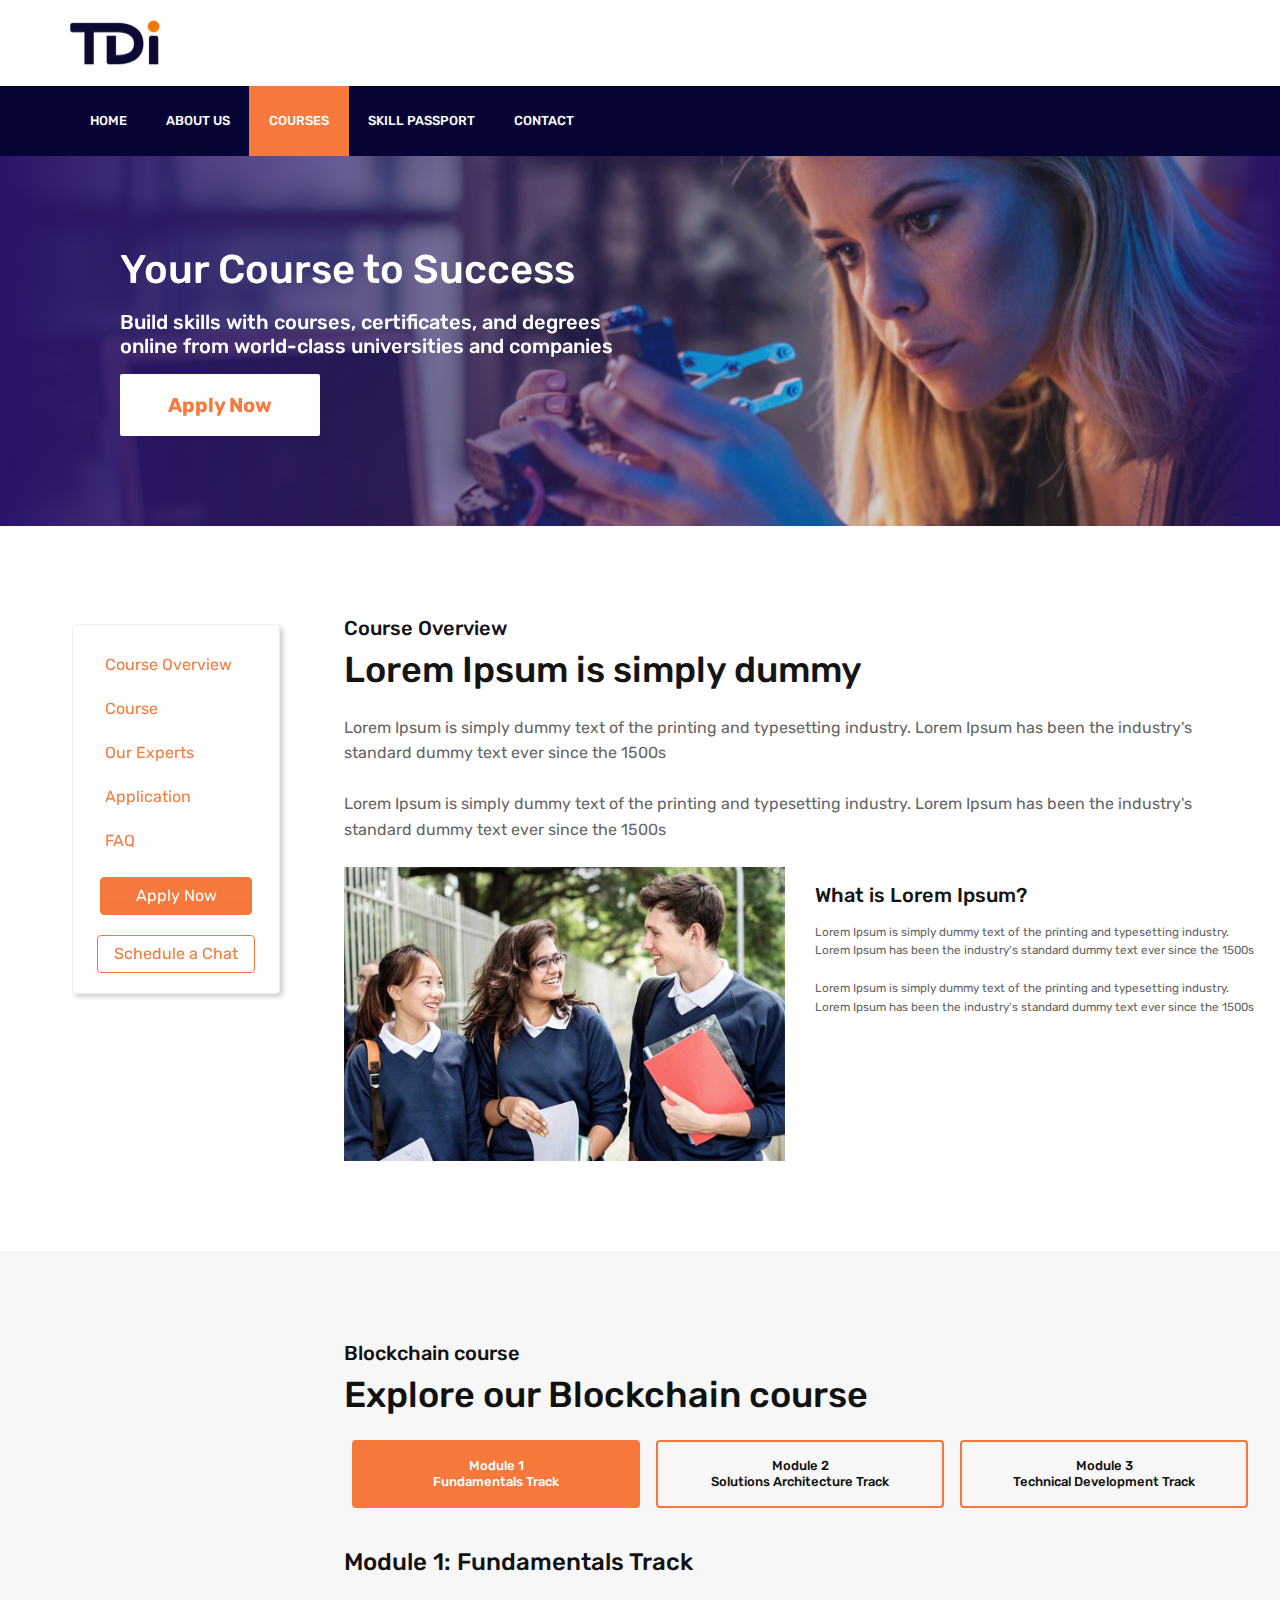
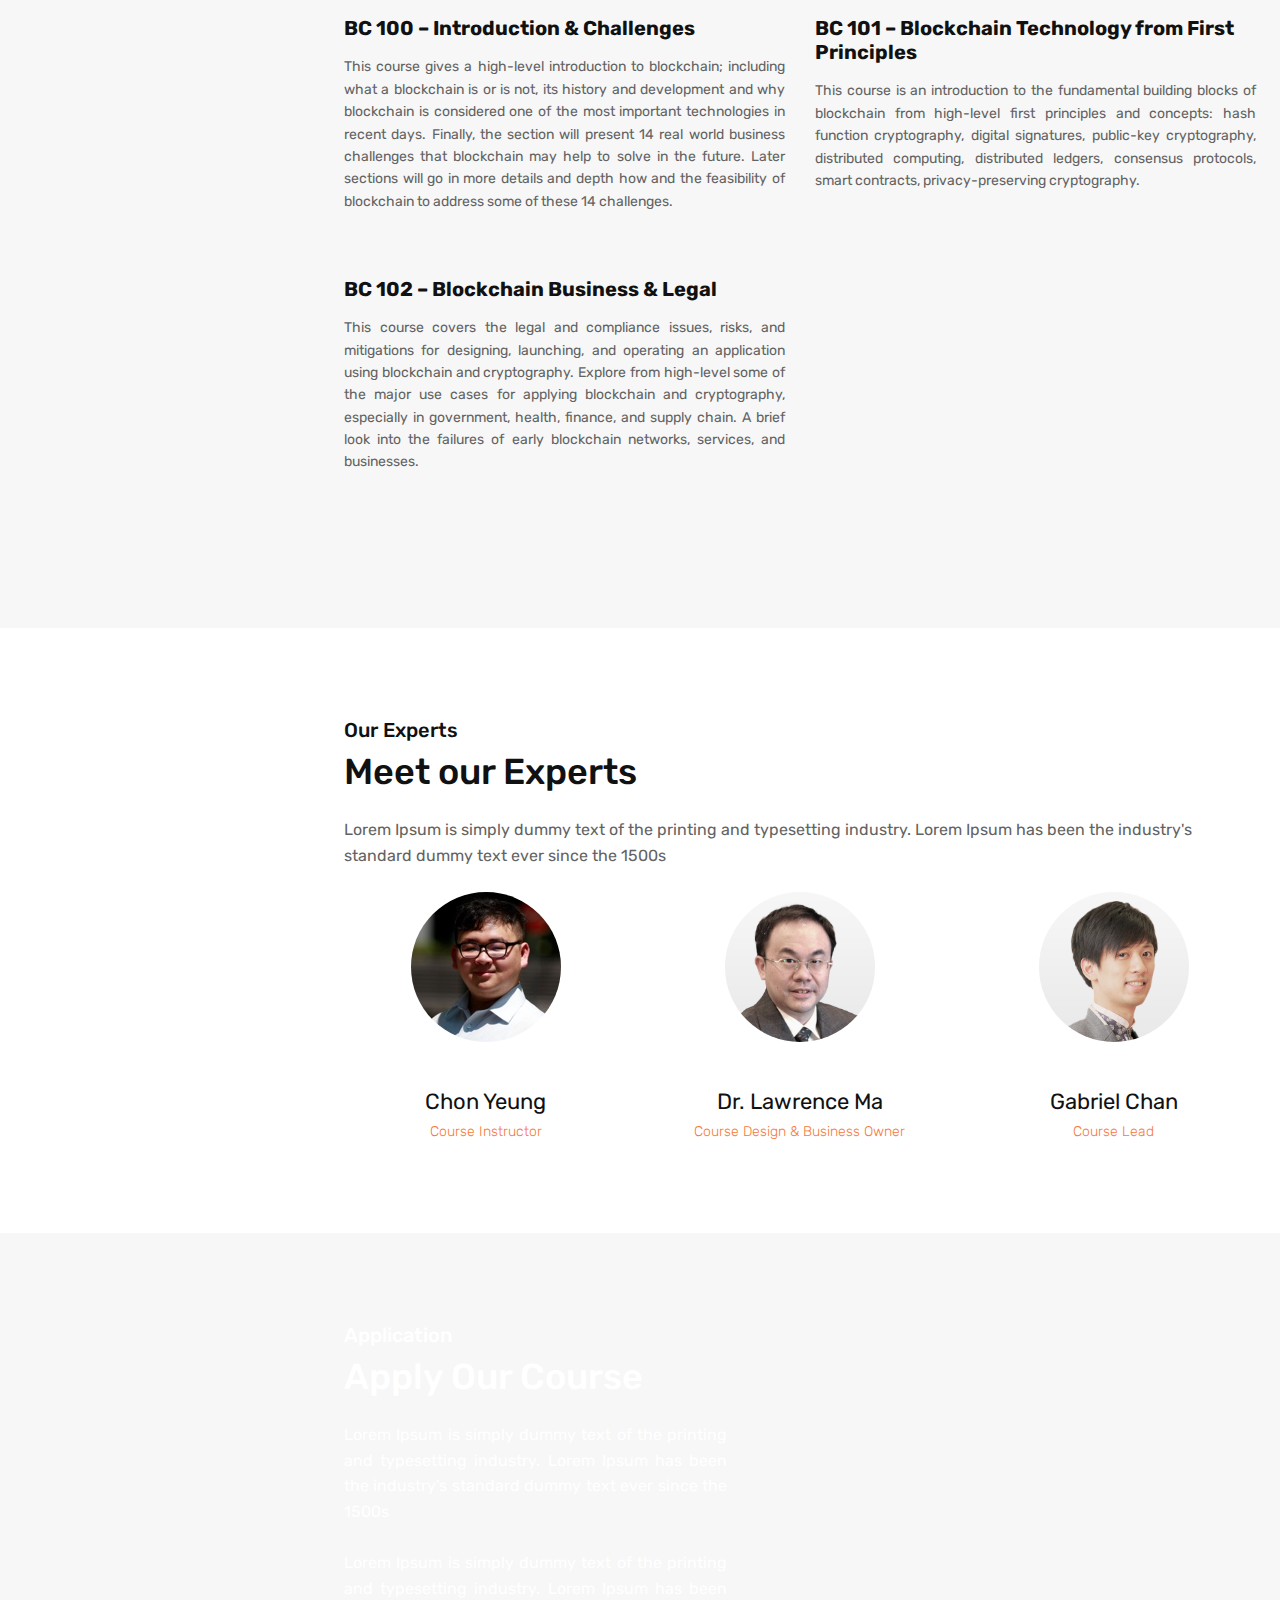
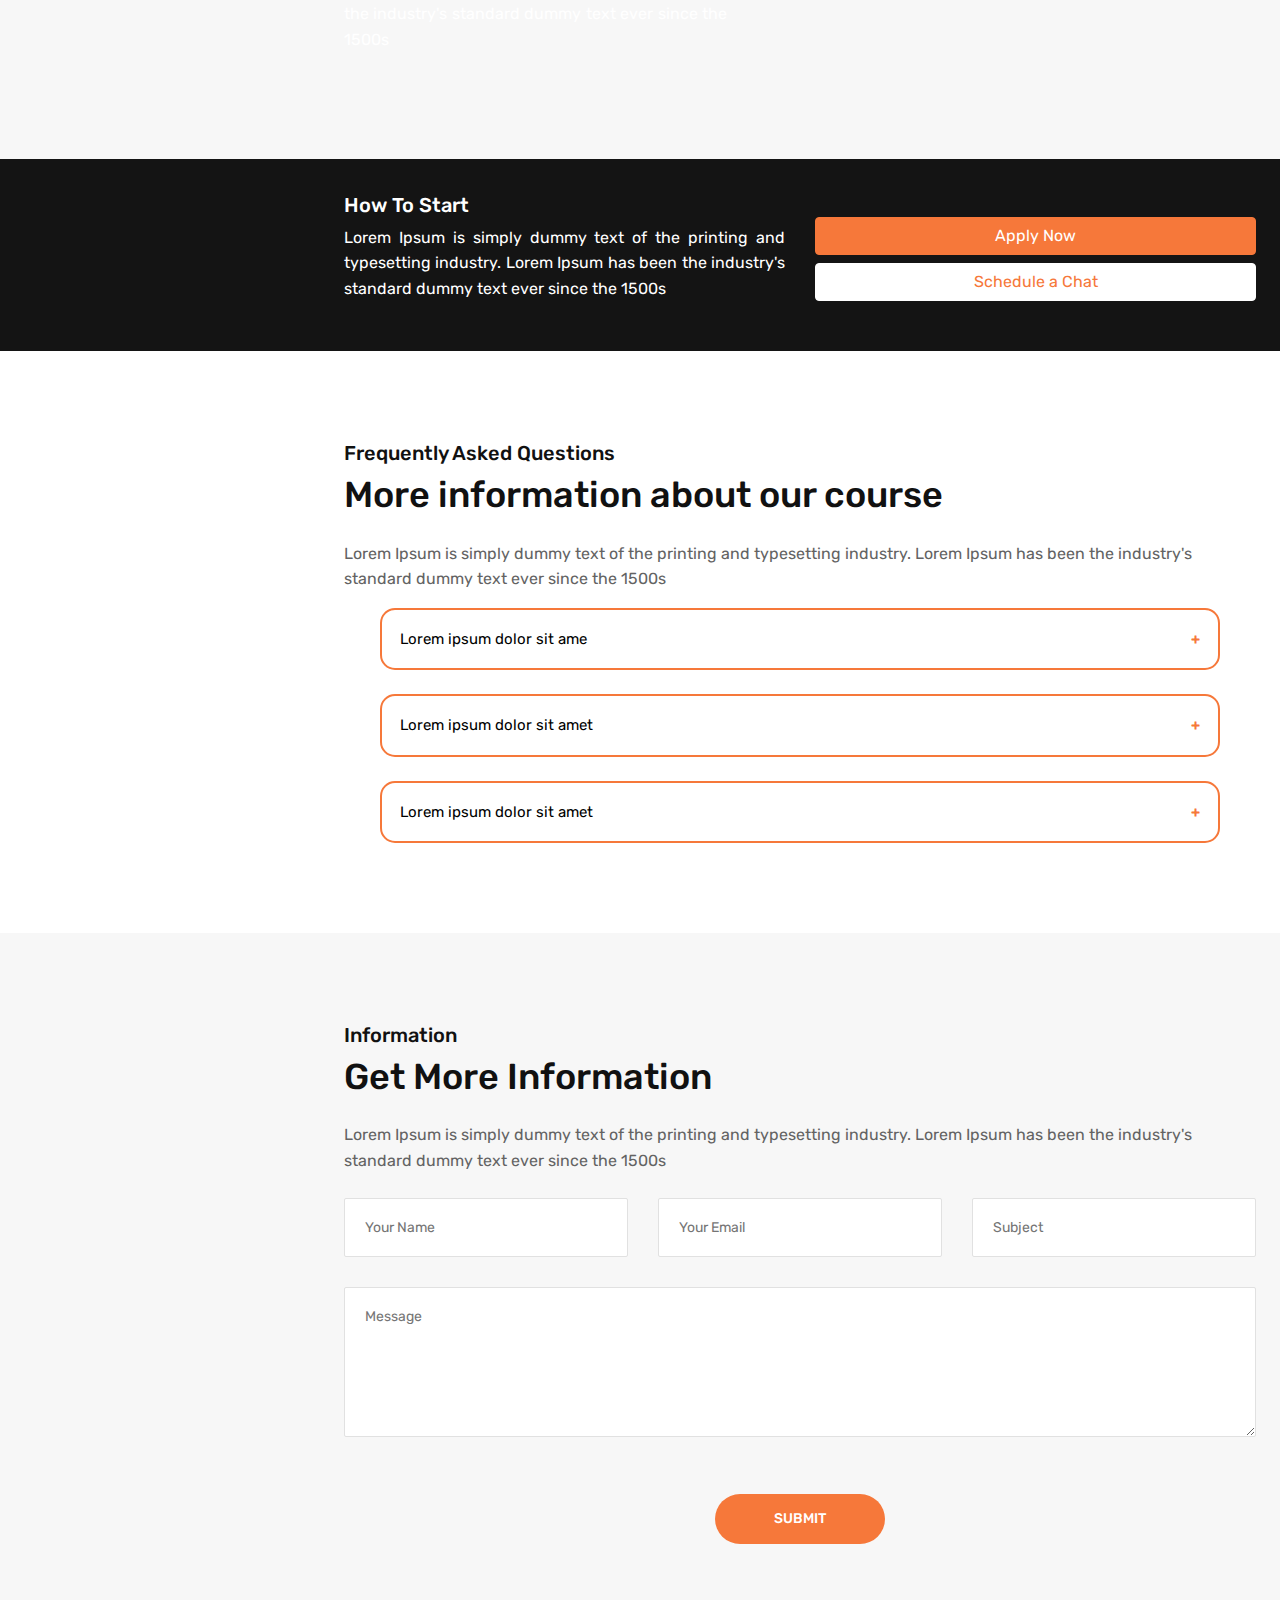
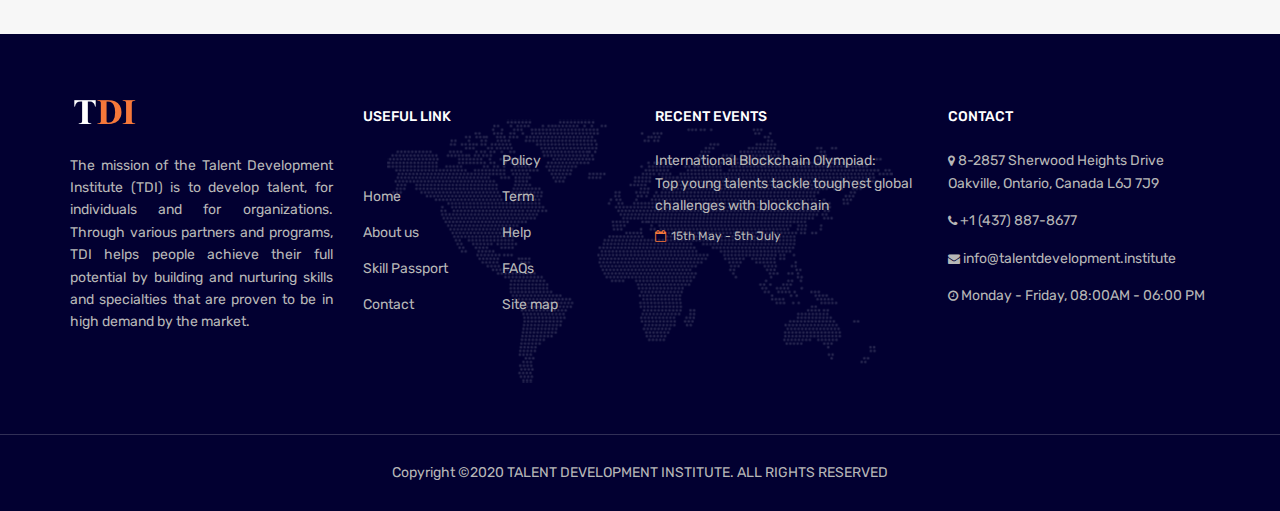
<file: blockchainCourse.html>
<!DOCTYPE html>
<html lang="en">

<head>
	<title>TDI - TALENT DEVELOPMENT INSTITUTE</title>
	<meta charset="UTF-8">
	<!-- Primary Meta Tags -->
	<title>TDI - TALENT DEVELOPMENT INSTITUTE</title>
	<meta name="title" content="TDI - TALENT DEVELOPMENT INSTITUTE">
	<meta name="description"
		content="The mission of the Talent Development Institute (TDI) is to develop talent, for individuals and for organizations. Through various partners and programs, TDI helps people achieve their full potential by building and nurturing skills and specialties that are proven to be in high demand by the market. With its patent-pending verified credentials ecosystem, TDI helps organizations find the talent they seek with complete confidence in where the talent acquired which skills.">

	<!-- Open Graph / Facebook -->
	<meta property="og:type" content="website">
	<meta property="og:url" content="https://talentdevelopment.institute/">
	<meta property="og:title" content="TDI - TALENT DEVELOPMENT INSTITUTE">
	<meta property="og:description"
		content="The mission of the Talent Development Institute (TDI) is to develop talent, for individuals and for organizations. Through various partners and programs, TDI helps people achieve their full potential by building and nurturing skills and specialties that are proven to be in high demand by the market. With its patent-pending verified credentials ecosystem, TDI helps organizations find the talent they seek with complete confidence in where the talent acquired which skills.">
	<meta property="og:image" content="./img/icon960.png">

	<!-- Twitter -->
	<meta property="twitter:card" content="summary_large_image">
	<meta property="twitter:url" content="https://talentdevelopment.institute/">
	<meta property="twitter:title" content="TDI - TALENT DEVELOPMENT INSTITUTE">
	<meta property="twitter:description"
		content="The mission of the Talent Development Institute (TDI) is to develop talent, for individuals and for organizations. Through various partners and programs, TDI helps people achieve their full potential by building and nurturing skills and specialties that are proven to be in high demand by the market. With its patent-pending verified credentials ecosystem, TDI helps organizations find the talent they seek with complete confidence in where the talent acquired which skills.">
	<meta property="twitter:image" content="./img/icon960.png">
	<meta name="viewport" content="width=device-width, initial-scale=1.0">
	<!-- Favicon -->
	<link href="img/icon.png" rel="shortcut icon" />

	<!-- Google Fonts -->
	<link href="https://fonts.googleapis.com/css?family=Rubik:400,400i,500,500i,700,700i" rel="stylesheet">
	<script src="https://code.jquery.com/jquery-3.3.1.slim.min.js"
		integrity="sha384-q8i/X+965DzO0rT7abK41JStQIAqVgRVzpbzo5smXKp4YfRvH+8abtTE1Pi6jizo" crossorigin="anonymous">
		</script>
	<script src="https://cdnjs.cloudflare.com/ajax/libs/popper.js/1.14.7/umd/popper.min.js"
		integrity="sha384-UO2eT0CpHqdSJQ6hJty5KVphtPhzWj9WO1clHTMGa3JDZwrnQq4sF86dIHNDz0W1" crossorigin="anonymous">
		</script>
	<script src="https://stackpath.bootstrapcdn.com/bootstrap/4.3.1/js/bootstrap.min.js"
		integrity="sha384-JjSmVgyd0p3pXB1rRibZUAYoIIy6OrQ6VrjIEaFf/nJGzIxFDsf4x0xIM+B07jRM" crossorigin="anonymous">
		</script>

	<!-- Stylesheets -->
	<link rel="stylesheet" href="css/bootstrap.min.css" />
	<link rel="stylesheet" href="css/font-awesome.min.css" />
	<link rel="stylesheet" href="css/themify-icons.css" />
	<link rel="stylesheet" href="css/owl.carousel.css" />
	<link rel="stylesheet" href="css/style.css" />
	<link rel="stylesheet" href="css/r.css" />
	<link rel="stylesheet" href="css/courseDetails.css" />
	<link rel="stylesheet" href="css/rex.css" />
	<link rel="stylesheet" href="css/courseDetailHeroBanner.css" />



	<!--[if lt IE 9]>
	  <script src="https://oss.maxcdn.com/html5shiv/3.7.2/html5shiv.min.js"></script>
	  <script src="https://oss.maxcdn.com/respond/1.4.2/respond.min.js"></script>
	<![endif]-->

</head>

<body>
	<!-- Page Preloder -->
	<div id="preloder">
		<div class="loader"></div>
	</div>

	<!-- header section -->
	<header class="header-section">
		<div class="container">
			<!-- logo -->
			<a href="index.html" class="site-logo"><img src="img/logo.png" alt=""></a>
			<div class="nav-switch">
				<i class="fa fa-bars"></i>
			</div>
			<!-- <div class="header-info">
				<div class="hf-item">
					<i class="fa fa-clock-o"></i>
					<p><span>Working time:</span>Monday - Friday: 08 AM - 06 PM</p>
				</div>
				<div class="hf-item">
					<i class="fa fa-map-marker"></i>
					<p><span>Find us:</span> 8-2857 Sherwood Heights Drive<br>
						Oakville, Ontario, Canada L6J 7J9</p>
				</div>
			</div> -->
		</div>
	</header>
	<!-- header section end-->


	<!-- Header section  -->
	<nav class="nav-section" id="">
		<div class="container">
			<!-- <div class="nav-right">
				<a href=""><i class="fa fa-search"></i></a>
				<a href=""><i class="fa fa-shopping-cart"></i></a>
			</div> -->
			<ul class="main-menu">
				<li><a href="index.html">Home</a></li>
				<li><a href="about.html">About Us</a></li>
				<!-- <li><a href="#">Event</a></li> -->
				<li class="active"><a href="blockchainPrograms.html">COURSES</a></li>
				<!-- <li><a href="">blog</a></li> -->
				<li><a href="skillPassport.html">SKILL PASSPORT</a></li>
				<li><a href="contact.html">Contact</a></li>
			</ul>
		</div>
	</nav>
	<!-- Header section end -->


	<!-- Breadcrumb section -->
	<!-- <div class="site-breadcrumb">
		<div class="container">
			<a href="./index.html"><i class="fa fa-home"></i> Home</a> <i class="fa fa-angle-right"></i>
			<span>Courses</span>
		</div>
	</div> -->
	<!-- Breadcrumb section end -->


	<!-- Courses section -->
	<section class="rc-HeroBanner">
		<div class="rc-HeroBanner__container">
			<div class="rc-HeroBanner__text-container">
				<h1 class="text-white h1-fs-40mb pb-3">Your Course to Success</h1>
				<h2 class="text-white h2-fs20-16mb pb-3">Build skills with courses, certificates, and degrees online
					from
					world-class
					universities and
					companies</h2>
				<button type="button" class="rc-HeroBanner__join-button ">Apply Now
				</button>
			</div>
			<div class="rc-HeroBanner__background-gradient"></div>
			<div class="rc-HeroBanner__background-image"
				style="background-image:url('./imgR/courseDetail/robot-girl.jpg')">
			</div>
		</div>
	</section>
	<!-- Courses section end-->


	<!-- Old Courses section -->
	<!-- <section class="full-courses-section spad pt-0">
		<div class="">
			<div class="" id="">
				<div class="row m-nor sectionBgGrey" id="leftFrame">
					<div class="col-lg-6 col-sm-6  pr-0 pl-0">
						<div class="container container2">
							<div class="centre">
								<h3>Blockchain Program</h3>
							</div>
							<div class="centre mt-3 mb-3">
								<p class="justify">This curriculum was inspired by the books, writings, and interviews
									of Jai Arun
									Singh, Jeremy Cuomo, Nitin Gaur, and William Mougayar. These courses are the basis
									of a certification program that is being co-developed by Kaplan and the Hong Kong
									Blockchain Society.</p>
							</div>
							<div class="row mt-3 mb-3">
								<div class="col-lg-6 col-sm-6 pl-3 pr-3 my-2">
									<button type="button" class="btn btn-orange w100 ">Apply Now</button>
								</div>
								<div class="col-lg-6 col-sm-6 pl-3 pr-3 my-2">
									<button type="button" class="btn btn-orange-stroke w100 ">Schedule a
										Chat</button>
								</div>
							</div>
						</div>
					</div>

					<div class="col-lg-6 col-sm-6 pr-0 pl-0">
						<img src="img/gallery/4.jpg" style="width: 100%; height: 100%;">
					</div>
				</div>
			</div>
		</div>
	</section> -->
	<!-- Courses section end-->

	<section class="full-courses-section spad">
		<div class="row m-nor">
			<div class="col-lg-3 col-sm-3  pr-0 pl-0" id="flowWindowDisplay">

				<div class="" id="flowWindow">
					<nav class="section-nav work-sans-font">
						<ul class="main-nav-bar rounded">
							<li class="ml-4 mr-2 my-1 p-2"><a href="#overview" class="orangeText">Course Overview</a>
							</li>
							<li class="ml-4 mr-2 my-1 p-2"><a href="#Course" class="orangeText">Course</a></li>
							<!-- <li class="ml-4 mr-2 my-1 active"><a href="#lesson-format" class="orangeText">Lesson
									Format</a>
							</li>
							<li class="ml-4 mr-2 my-1 active"><a href="#course-rundown" class="orangeText">Program
									Experience</a>
							</li>
							<li class="ml-4 mr-2 my-1"><a href="#preface-support" class="orangeText">Support &amp;
									Perks</a>
							</li> -->
							<li class="ml-4 mr-2 my-1 p-2"><a href="#our-experts" class="orangeText">Our Experts</a>
							</li>
							<li class="ml-4 mr-2 my-1 p-2"><a href="#application" class="orangeText"
									id="navbar-tuition-text">Application</a></li>
							<!-- <li><a href="#upcoming-bootcamp" class="orangeText" id="navbar-bootcamp-text"
									style="display:none;">Upcoming
									Bootcamp</a></li> -->
							<li class="ml-4 mr-2 my-1 p-2"><a href="#faq" class="orangeText">FAQ</a></li>

							<div class="w00 centre mb-2 mt-2 p-2">
								<a target="_blank" class="btn btn-orange w80" href="">Apply
									Now
								</a>
							</div>
							<div class="w100 centre p-1">
								<a target="_blank" class="btn btn-orange-stroke w80" href="">Schedule
									a
									Chat</a>
							</div>
						</ul>

						<!-- <section id="selection-box-large-screen" class="selection-box my-4 rounded">
							<a href="#curriculum">
								<div class="selection-item">
									<p class="my-1 selected-header">Curriculum:</p>
									<p class="selected-curriculum">Module 1 - Data Science with Python Basics</p>
								</div>
							</a>
							<a href="#lesson-format">
								<div class="selection-item">
									<p class="my-1 selected-header">Lesson Format:</p>
									<p class="selected-format">Online Private Class</p>
								</div>
							</a>
						</section> -->
					</nav>
				</div>
			</div>

			<div class="col-lg-9 col-sm-9  pr-4 pl-4 col-to-12" id="overview">
				<div class=" ">
					<div class="">
						<h5>Course Overview</h5>
					</div>

					<div class="mt-2">
						<h2>Lorem Ipsum is simply dummy </h2>
					</div>

					<div class="mt-4">
						<p class="f16">Lorem Ipsum is simply dummy text of the printing and typesetting industry.
							Lorem
							Ipsum has been the industry's standard dummy text ever since the 1500s
							<br><br>
							Lorem Ipsum is simply dummy text of the printing and typesetting industry. Lorem
							Ipsum has been the industry's standard dummy text ever since the 1500s</p>
					</div>

					<div class="row mt-4">
						<div class="col-lg-6 col-sm-6">
							<img src="img/gallery/4.jpg">
						</div>

						<div class="col-lg-6 col-sm-6">
							<h5 class="my-3">What is Lorem Ipsum?</h5>

							<p class="vhvwFontSize h80 f16-ws768">Lorem Ipsum is simply dummy text of the printing and
								typesetting industry.
								Lorem
								Ipsum has been the industry's standard dummy text ever since the 1500s
								<br><br>
								Lorem Ipsum is simply dummy text of the printing and typesetting industry. Lorem
								Ipsum has been the industry's standard dummy text ever since the 1500s

							</p>
						</div>

					</div>

				</div>

			</div>

		</div>
	</section>

	<section class="full-courses-section spad sectionBgGrey" id="Course">
		<div class="row m-nor">
			<div class="col-lg-3 col-sm-3  pr-0 pl-0" id="">
				<div class="" id="">

				</div>
			</div>




			<div class="col-lg-9 col-sm-9  pr-4 pl-4 col-to-12">
				<div class=" ">
					<div class="">
						<h5>Blockchain course</h5>
					</div>

					<div class="mt-2">
						<h2>Explore our Blockchain course</h2>
					</div>

					<div class="d-block d-sm-none" id="curriculum-sm">
						<!-- accordion -->
						<div class="accordion module-accordion mt-2" id="accordionExample">
							<!-- Module 1 -->
							<div class="card">
								<div class="card-header format-v1 py-0 px-0 " id="headingOne">
									<button
										class="btn d-flex align-items-end w-100 px-0 py-0 collapsed sectionBgGrey borderFixed"
										type="button" data-toggle="collapse" data-target="#collapseOne"
										aria-expanded="false" aria-controls="collapseOne">
										<p class="curriculum-module-sm">
										<h6 class="w-100 centre courseModule px-0 py-3 f14">Module 1 - Fundamentals
											Track</h6>
										</p>
										<!-- <h3>16 hours</h3>
										<img class="collapse-arrow" style="width:20px; height:20px;"
											src="/assets/pages/courses/collapse_arrow-ef2a870d0c3f4800c366b35457f5f2b68e9447f260e6deb5cd3149879395079a.svg"> -->
									</button>
									<!-- <h6>Fundamentals Track</h6> -->
								</div>

								<div id="collapseOne" class="collapse" aria-labelledby="headingOne"
									data-parent="#accordionExample" style="">
									<div class="card-body">
										<h5><strong>Python for Data Science</strong></h5>
										<p>A beginner-friendly module that teaches you how to code in Python and work
											efficiently with big datasets using Google’s Colab. Understand how to
											businesses store, extract and manipulate data through industry use cases and
											case studies.</p>
										<div class="spacer-20"></div>
										<h5><strong>Analyzing Data with Python</strong></h5>
										<p>Learn how to analyze and harvest clean data sets and create data frames to
											run basic analysis as well as to perform data reporting using powerful data
											science libraries like Pandas and Numpy to gain actionable insights for your
											business.</p>
										<div class="spacer-20"></div>
										<h5><strong>Web Scrapping with APIs</strong></h5>
										<p>Learn how to navigate, collect and organize data from various sources like
											CSV files, APIs. You’ll leverage on existing datasets, scrape web data and
											learn to access useful information in these data structures.</p>
										<div class="spacer-20"></div>
										<h5><strong>Intro to Data Visualization</strong></h5>
										<p>Understand how data scientists present and visualize large datasets across
											industries. Leverage on Matplotlib to create descriptive and interpretable
											visuals, enabling you to easily extract relevant information, better
											understand the data, and make effective decisions.</p>
									</div>
								</div>
							</div>
							<!-- Module 2 -->
							<div class="card">
								<div class="card-header format-v1 py-0 px-0" id="headingTwo">
									<button
										class="btn d-flex align-items-end w-100 px-0 py-0  collapsed sectionBgGrey borderFixed"
										type="button" data-toggle="collapse" data-target="#collapseTwo"
										aria-expanded="false" aria-controls="collapseTwo">
										<p class="curriculum-module-sm">
										<h6 class="w-100 centre courseModule px-0 py-3 f14">Module 2 - Solutions
											Architecture Track</h6>
										</p>
										<!-- <h3>16 hours</h3>
										<img class="collapse-arrow" style="width:20px; height:20px;"
											src="/assets/pages/courses/collapse_arrow-ef2a870d0c3f4800c366b35457f5f2b68e9447f260e6deb5cd3149879395079a.svg"> -->
									</button>
									<!-- <h6>Solutions Architecture Track</h6> -->
								</div>
								<div id="collapseTwo" class="collapse" aria-labelledby="headingTwo"
									data-parent="#accordionExample" style="">
									<div class="card-body">
										<h5><strong>Data Crawling and Data Mining</strong></h5>
										<p>Learn how to extract and save any data on any websites like Google and Yahoo,
											process the HTML codes, and build automated tools to crawl the web at scale.
											From texts to images, fetch and display desired information for your own use
											with libraries like BeautifulSoup.</p>
										<div class="spacer-20"></div>
										<h5><strong>Advanced Data Visualisation</strong></h5>
										<p>Bridge the gap between data and insights and create informative and striking
											statistical graphics with libraries like Seaborn and Plotly. Draw effective
											conclusions and analysis by visualizing the multidimensional relationships
											among the data samples, conduct correlation analysis and even statistical
											data exploration.</p>
									</div>
								</div>
							</div>
							<!-- Module 3 -->
							<div class="card">
								<div class="card-header format-v2 py-0 px-0" id="headingThree">
									<button
										class="btn d-flex align-items-end w-100 collapsed px-0 py-0 sectionBgGrey borderFixed"
										type="button" data-toggle="collapse" data-target="#collapseThree"
										aria-expanded="false" aria-controls="collapseThree">
										<p class="curriculum-module-sm">
										<h6 class="w-100 centre courseModule px-0 py-3 f14">Module 3 - Technical
											Development Track</h6>
										</p>
										<!-- <h3>16 hours</h3>
										<img class="collapse-arrow" style="width:20px; height:20px;"
											src="/assets/pages/courses/collapse_arrow-ef2a870d0c3f4800c366b35457f5f2b68e9447f260e6deb5cd3149879395079a.svg"> -->
									</button>
									<!-- <h6>Technical Development Track</h6> -->
								</div>

								<div id="collapseThree" class="collapse" aria-labelledby="headingThree"
									data-parent="#accordionExample">
									<div class="card-body">
										<h5><strong>Data Cleaning and Supervised Learning</strong></h5>
										<p>Learn how to explore, clean and model data for supervised machine learning
											using preprocessing techniques. Implement linear and logistic regression,
											and build classification models with decision trees like Random Forest to
											make predictions with Python machine learning library sci-kit learn and
											k-nearest neighbors algorithm.</p>
										<div class="spacer-20"></div>
										<h5><strong>Generalization and Overfitting in Machine Learning</strong></h5>
										<p>Determine whether a model is good or not by implementing both a training set
											and a test set to ensure its ability to adapt and generalized to new, unseen
											data. Learn how the reward-punishment mechanism works to penalized models to
											prevent overfitting using regularization and cross-validation methods to
											improve model accuracy.</p>
										<div class="spacer-20"></div>
										<h5><strong>Unsupervised Learning</strong></h5>
										<p>Learn how to find associations, patterns, and relationships present in data
											using clustering techniques and dimensionality reduction techniques as well
											as matrix factorization to break data set in groups.</p>
									</div>
								</div>
							</div>
							<!-- Module 4 -->
							<!-- <div class="card">
								<div class="card-header format-v2" id="headingFour">
									<button class="btn d-flex align-items-end w-100 collapsed px-0" type="button"
										data-toggle="collapse" data-target="#collapseFour" aria-expanded="false"
										aria-controls="collapseFour">
										<p class="curriculum-module-sm">Module 4</p>
										<h3>16 hours</h3>
										<img class="collapse-arrow" style="width:20px;"
											src="/assets/pages/courses/collapse_arrow-ef2a870d0c3f4800c366b35457f5f2b68e9447f260e6deb5cd3149879395079a.svg">
									</button>
									<h6>Deep Learning and Neural Networks</h6>
								</div>
								<div id="collapseFour" class="collapse" aria-labelledby="headingFour"
									data-parent="#accordionExample">
									<div class="card-body">
										<h5><strong>NLP and Image Classification</strong></h5>
										<p>Learn how to extract and identify information from unstructured text using
											text mining and Natural Language processing (NLP) techniques to make sense
											out of data, e.g. how Siri is powered. Know how to pre-process raw image
											data using normalisation and standardisation techniques as a part of data
											preparation for deep learning.</p>
										<div class="spacer-20"></div>
										<h5><strong>Deep Learning with Keras</strong></h5>
										<p>Hands-on with popular machine learning tools like Google’s Tensorflow; and
											leverage on the Keras Library to build, train and test your first deep
											learning model.</p>
										<div class="spacer-20"></div>
										<h5><strong>Neural Networks</strong></h5>
										<p>Understand the architecture and key parameters in a neural network and apply
											different forms of machine learning algorithm like Recurrent Neural Networks
											(RNNs) for sequential data such as time series and financial data; Natural
											Language Processing (NLP) text classification and generation and
											Convolutional Neural Networks (CNN) for image classification.</p>
									</div>
								</div>
							</div> -->

							<!-- Module 5 -->
							<!-- <div class="card">
								<div class="card-header format-v2" id="headingFive">
									<button class="btn d-flex align-items-end w-100 collapsed px-0" type="button"
										data-toggle="collapse" data-target="#collapseFive" aria-expanded="false"
										aria-controls="collapseFive">
										<p class="curriculum-module-sm">Module 5</p>
										<h3>16 hours</h3>
										<img class="collapse-arrow" style="width:20px;"
											src="/assets/pages/courses/collapse_arrow-ef2a870d0c3f4800c366b35457f5f2b68e9447f260e6deb5cd3149879395079a.svg">
									</button>
									<h6>Deployment of Machine Learning and Final Project</h6>
								</div>
								<div id="collapseFive" class="collapse" aria-labelledby="headingFive"
									data-parent="#accordionExample">
									<div class="card-body">
										<p>In this final module, you’ll have equipped yourself with skills to comb over
											available data and be able to implement practical machine learning
											techniques to make predictions as well as deliver insights as well as
											communicate findings using data visualisation techniques.</p>
										<div class="spacer-20"></div>
										<p>It's your time to build, train and deploy your model at scale now and change
											the world!</p>
									</div>
								</div>
							</div> -->
						</div>
					</div>

					<div class="d-none d-sm-block" id="curriculum-md">
						<div class="mt-4">
							<ul class="nav nav-pills nav-justified curriculum-tab-container my-3" role="tablist">
								<li role="presentation" class="nav-item nav-link curriculum-tab mx-2 p-0 rounded-top"><a
										class="nav-link py-2 format-v1 h100 active" href="#curriculum-tab-1"
										aria-controls="curriculum-tab-1" role="tab" data-toggle="tab" id="module1-btn"
										aria-selected="true">
										<!-- <p>Module 1 - Fundamentals Track</p> -->
										<h6 class="m-0 h100 py-2 px-2" style="font-size: 13px">Module 1<br>Fundamentals
											Track</h6>
									</a></li>
								<li role="presentation" class="nav-item nav-link curriculum-tab mx-2 p-0 rounded-top"><a
										class="nav-link py-2 format-v1" href="#curriculum-tab-2"
										aria-controls="curriculum-tab-2" role="tab" data-toggle="tab" id="module2-btn"
										aria-selected="false">
										<!-- <p>Module 2</p> -->
										<h6 class="m-0 h100 py-2 px-2" style="font-size: 13px">Module 2<br>Solutions
											Architecture Track
										</h6>
									</a></li>
								<li role="presentation" class="nav-item nav-link curriculum-tab mx-2 p-0 rounded-top"><a
										class="nav-link py-2 format-v2 " href="#curriculum-tab-3"
										aria-controls="curriculum-tab-3" role="tab" data-toggle="tab" id="module3-btn"
										aria-selected="false">
										<!-- <p>Module 3</p> -->
										<h6 class="m-0 h100 py-2 px-2" style="font-size: 13px">Module 3<br>Technical
											Development Track
										</h6>
									</a></li>
								<!-- <li role="presentation" class="nav-item nav-link curriculum-tab mx-2 p-0 rounded-top"><a
									class="nav-link py-2 format-v2" href="#curriculum-tab-4"
									aria-controls="curriculum-tab-4" role="tab" data-toggle="tab" id="module4-btn"
									aria-selected="false">
									<p>Module 4</p>
									<h6 class="m-0" style="font-size: 13px">16 hours</h6>
								</a></li>
							<li role="presentation" class="nav-item nav-link curriculum-tab mx-2 p-0 rounded-top"><a
									class="nav-link py-2 format-v2" href="#curriculum-tab-5"
									aria-controls="curriculum-tab-5" role="tab" data-toggle="tab" id="module5-btn"
									aria-selected="false">
									<p>Module 5</p>
									<h6 class="m-0" style="font-size: 13px">16 hours</h6>
								</a></li> -->
							</ul>
						</div>

						<div class="tab-content">
							<div role="tabpanel" class="tab-pane outline active" id="curriculum-tab-1">

								<div class="row">
									<div class="my-4 col-7">
										<h4 class="my-0">Module 1: <span id="module1-course-name">Fundamentals
												Track</span>
										</h4>
									</div>


								</div>

								<div class="features">
									<div class="row mt-3 mb-5">
										<div class="feature-card col-6">
											<h5><strong>BC 100 – Introduction & Challenges
												</strong></h5>
											<p class="mt-3 justify">This course gives a high-level introduction to
												blockchain; including what a blockchain is or is not, its history and
												development and why blockchain is considered one of the most important
												technologies in recent days. Finally, the section will present 14 real
												world
												business challenges that blockchain may help to solve in the future.
												Later
												sections will go in more details and depth how and the feasibility of
												blockchain to address some of these 14 challenges.</p>
										</div>
										<div class="feature-card col-6">
											<h5><strong>BC 101 – Blockchain Technology from First Principles
												</strong></h5>
											<p class="mt-3 justify">This course is an introduction to the fundamental
												building blocks of blockchain from high-level first principles and
												concepts:
												hash function cryptography, digital signatures, public-key cryptography,
												distributed computing, distributed ledgers, consensus protocols, smart
												contracts, privacy-preserving cryptography.
											</p>
										</div>
									</div>
									<div class="row mt-3 mb-5">
										<div class="feature-card col-6">
											<h5><strong>BC 102 – Blockchain Business & Legal

												</strong></h5>
											<p class="mt-3 justify">This course covers the legal and compliance issues,
												risks, and mitigations for designing, launching, and operating an
												application using blockchain and cryptography. Explore from high-level
												some
												of the major use cases for applying blockchain and cryptography,
												especially
												in government, health, finance, and supply chain. A brief look into the
												failures of early blockchain networks, services, and businesses.
											</p>
										</div>
									</div>
								</div>
							</div>

							<div role="tabpanel" class="tab-pane" id="curriculum-tab-2">
								<div class="row">
									<div class="my-4 col-7">
										<h4 class="my-0">Module 2: <span id="module2-course-name">Solutions Architecture
												Track</span></h4>
									</div>


								</div>
								<div class="features">
									<div class="row mt-3 mb-5">
										<div class="feature-card col-6">
											<h5><strong>BC 200 – Blockchain Opportunities

												</strong></h5>
											<p class="mt-3 justify">Lorem Ipsum is simply dummy text of the printing and
												typesetting industry. Lorem Ipsum has been the industry's standard dummy
												text ever since the 1500s, when an unknown printer took a galley of type
												and
												scrambled it
											</p>
										</div>
										<div class="feature-card col-6">
											<h5><strong>BC 201 – Identity & Privacy

												</strong></h5>
											<p class="mt-3 justify">Lorem Ipsum is simply dummy text of the printing and
												typesetting industry. Lorem Ipsum has been the industry's standard dummy
												text ever since the 1500s, when an unknown printer took a galley of type
												and
												scrambled it</p>
										</div>
									</div>
									<div class="row mt-3 mb-5">
										<div class="feature-card col-6">
											<h5><strong>BC 202 – Asset Tokenization & Digital Fiat
												</strong></h5>
											<p class="mt-3 justify">Lorem Ipsum is simply dummy text of the printing and
												typesetting industry. Lorem Ipsum has been the industry's standard dummy
												text ever since the 1500s, when an unknown printer took a galley of type
												and
												scrambled it</p>
										</div>
										<div class="feature-card col-6">
											<h5><strong>BC 203 – Blockchain Governance

												</strong></h5>
											<p class="mt-3 justify">Lorem Ipsum is simply dummy text of the printing and
												typesetting industry. Lorem Ipsum has been the industry's standard dummy
												text ever since the 1500s, when an unknown printer took a galley of type
												and
												scrambled it</p>
										</div>
									</div>
									<div class="row mt-3 mb-5">
										<div class="feature-card col-6">
											<h5><strong>BC 204 – Blockchain Solutions Architecture

												</strong></h5>
											<p class="mt-3 justify">Lorem Ipsum is simply dummy text of the printing and
												typesetting industry. Lorem Ipsum has been the industry's standard dummy
												text ever since the 1500s, when an unknown printer took a galley of type
												and
												scrambled it</p>
										</div>
										<div class="feature-card col-6">
											<h5><strong>BC 205 – Blockchain in Fintech

												</strong></h5>
											<p class="mt-3 justify">Lorem Ipsum is simply dummy text of the printing and
												typesetting industry. Lorem Ipsum has been the industry's standard dummy
												text ever since the 1500s, when an unknown printer took a galley of type
												and
												scrambled it</p>
										</div>
									</div>
								</div>
							</div>

							<div role="tabpanel" class="tab-pane " id="curriculum-tab-3">

								<div class="row">
									<div class="my-4 col-7">
										<h4 class="my-0">Module 3: <span id="module3-course-name">Technical Development
												Track</span></h4>
									</div>


								</div>

								<div class="features">
									<div class="row mt-3 mb-5">
										<div class="feature-card col-6">
											<h5><strong>BC 300 – Blockchain Development with Java

												</strong></h5>
											<p class="mt-3 justify">Lorem Ipsum is simply dummy text of the printing and
												typesetting industry. Lorem Ipsum has been the industry's standard dummy
												text ever since the 1500s, when an unknown printer took a galley of type
												and scrambled it</p>
										</div>
										<div class="feature-card col-6">
											<h5><strong>BC 301 – Blockchain Development with R3 Corda

												</strong></h5>
											<p class="mt-3 justify">Lorem Ipsum is simply dummy text of the printing and
												typesetting industry. Lorem Ipsum has been the industry's standard dummy
												text ever since the 1500s, when an unknown printer took a galley of type
												and scrambled it</p>
										</div>
									</div>
									<div class="row mt-3 mb-5">
										<div class="feature-card col-6">
											<h5><strong>BC 302 – Blockchain Development with HL Fabric

												</strong></h5>
											<p class="mt-3 justify">Lorem Ipsum is simply dummy text of the printing and
												typesetting industry. Lorem Ipsum has been the industry's standard dummy
												text ever since the 1500s, when an unknown printer took a galley of type
												and scrambled it</p>
										</div>

									</div>
								</div>
							</div>

							<!-- <div role="tabpanel" class="tab-pane" id="curriculum-tab-4">

							<div class="row">
								<div class="my-4 col-7">
									<h4 class="my-0">Module 4: <span id="module4-course-name">MVC &amp; Ruby on Rails
											Basics</span></h4>
								</div>

								<div class="d-flex my-3 align-items-center justify-content-end col-5">

									<p class="mx-3">
										<div class="date"><i class="fa fa-clock-o"></i> </div><strong>Course Duration:
											16 Hours</strong>
									</p>
								</div>
							</div>

							<div class="features">
								<div class="row mt-3 mb-5">
									<div class="feature-card col-6">
										<h5><strong>MVC (Model-View-Controller System)</strong></h5>
										<p>Simply put, MVC is a design patter to organize how the User Interface (UI)
											interacts with the codes, and how the codes in turn modify things in the UI
											to respond to user’s specific action. This section teach you how to use the
											Ruby on Rails MVC framework that provides flexibility and scalability for
											applications. </p>
									</div>
									<div class="feature-card col-6">
										<h5><strong>Modern Frontend with Rails</strong></h5>
										<p>Explore the array of useful plugins and robust features of Rails as the
											favorite web framework use together with Ruby to build powerful web apps in
											a short amount of time. First, dive into the frontend part with Ruby on
											Rails, e.g. merging HTML, CSS, JS codes into Rails and extended
											functionalities like hosting and image update and devise.</p>
									</div>
								</div>
							</div>
						</div>

						<div role="tabpanel" class="tab-pane" id="curriculum-tab-5">
							<div class="row">
								<div class="my-4 col-7">
									<h4 class="my-0">Module 5: <span id="module5-course-name">Advanced Ruby on Rails and
											Final Project</span></h4>
								</div>

								<div class="d-flex my-3 align-items-center justify-content-end col-5">

									<p class="mx-3">
										<div class="date"><i class="fa fa-clock-o"></i> </div><strong>Course Duration:
											16 Hours</strong>
									</p>
								</div>
							</div>
							<div class="features">
								<div class="row mt-3 mb-5">
									<div class="feature-card col-6">
										<h5><strong>Wrapping everything with Rails</strong></h5>
										<p>Dive deeper in the Rails framework and unearth advanced concepts -- learn and
											master everything you see on Airbnb, from payment gateways, maps to user
											log-in systems, permission control and even marketing/ transactional emails,
											we’ve got you covered.</p>
									</div>
									<div class="feature-card col-6">
										<h5><strong>Final Product Deployment</strong></h5>
										<p>You’ll learn how to use APIs, conduct background jobs and run final unit
											testing for your web product for final deployment in a breeze. You’ll come
											out of the course with your own final project or an Airbnb clone to show off
											your skills. </p>
									</div>
								</div>
							</div>
						</div> -->
						</div>
					</div>



				</div>

			</div>

		</div>
	</section>

	<section class="team-section spad" id="our-experts">
		<div class="row m-nor">
			<div class="col-lg-3 col-sm-3  pr-0 pl-0" id="">
				<div class="" id="">

				</div>
			</div>
			<div class="col-lg-9 col-sm-9  pr-4 pl-4 col-to-12">
				<div class=" ">
					<div class="">
						<h5>Our Experts</h5>
					</div>
				</div>

				<div class="mt-2">
					<h2>Meet our Experts</h2>
				</div>

				<div class="mt-4">
					<p class="f16">Lorem Ipsum is simply dummy text of the printing and typesetting industry.
						Lorem
						Ipsum has been the industry's standard dummy text ever since the 1500s
				</div>

				<div class="row mt-4">
					<div class="col-sm-4 col-lg-4">
						<div class="member">
							<div class="member-pic2 set-bg"
								data-setbg="./imgR/people/courseInstructors/Mr.ChonYeung.jpg">
								<div class="member-social">
									<a href=""><i class="fa fa-facebook"></i></a>
									<a href=""><i class="fa fa-twitter"></i></a>
									<a href=""><i class="fa fa-linkedin"></i></a>
								</div>
							</div>
							<h5>Chon Yeung
							</h5>
							<p class="pl-4 pr-4">Course Instructor
							</p>
						</div>
					</div>

					<div class="col-sm-4 col-lg-4">
						<div class="member">
							<div class="member-pic2 set-bg"
								data-setbg="./imgR/people/courseDesignersAndAdvisors/Dr.LawrenceMa.png">
								<div class="member-social">
									<a href=""><i class="fa fa-facebook"></i></a>
									<a href=""><i class="fa fa-twitter"></i></a>
									<a href=""><i class="fa fa-linkedin"></i></a>
								</div>
							</div>
							<h5>Dr. Lawrence Ma
							</h5>
							<p class="pl-4 pr-4">Course Design & Business Owner
							</p>
						</div>
					</div>

					<div class="col-sm-4 col-lg-4">
						<div class="member">
							<div class="member-pic2 set-bg"
								data-setbg="./imgR/people/courseInstructors/Mr.GabrielChan.png">
								<div class="member-social">
									<a href=""><i class="fa fa-facebook"></i></a>
									<a href=""><i class="fa fa-twitter"></i></a>
									<a href=""><i class="fa fa-linkedin"></i></a>
								</div>
							</div>
							<h5>Gabriel Chan
							</h5>
							<p class="pl-4 pr-4">Course Lead
							</p>
						</div>
					</div>
				</div>
			</div>
		</div>
	</section>




	<section class="team-section spad sectionBgGrey" id="application"
		style="background: url('https://cdn.www.getsmarter.com/uploads/course/certificate_image/97/uct-cerficate-banner-generic-373c96aa817ea25eaee653f78eca78de.jpg') no-repeat top center; background-size: cover;">
		<div class="row m-nor">
			<div class="col-lg-3 col-sm-3  pr-0 pl-0" id="">
				<div class="" id="">

				</div>
			</div>
			<div class="col-lg-9 col-sm-9  pr-4 pl-4 col-to-12 ">
				<div class=" ">
					<div class="">
						<h5 class="colorWt">Application</h5>
					</div>
				</div>

				<div class="mt-2 ">
					<h2 class="colorWt">Apply Our Course</h2>
				</div>

				<div class="mt-4 w42 ">
					<p class="f16 colorWt justify">Lorem Ipsum is simply dummy text of the printing and typesetting
						industry.
						Lorem
						Ipsum has been the industry's standard dummy text ever since the 1500s
						<br><br>
						Lorem Ipsum is simply dummy text of the printing and typesetting industry.
						Lorem
						Ipsum has been the industry's standard dummy text ever since the 1500s
					</p>
					<!-- <button type="button" class="btn btn-orange w75">Apply Now</button> -->
				</div>
			</div>
		</div>
	</section>

	<section class="team-section spad mt-0" style="background-color: #141414; padding-top: 34px; padding-bottom: 34px;"
		id="111">
		<div class="row m-nor">
			<div class="col-lg-3 col-sm-3  pr-0 pl-0" id="">
				<div class="" id="">

				</div>
			</div>
			<div class="col-lg-9 col-sm-9  pr-4 pl-4 col-to-12 ">
				<div class=" ">
					<div class="">
						<h5 class="colorWt">How To Start</h5>
					</div>

					<div class="row ">
						<div class="col-lg-6 col-sm-6">
							<p class="f16 colorWt justify mt-2">Lorem Ipsum is simply dummy text of the printing and
								typesetting
								industry.
								Lorem
								Ipsum has been the industry's standard dummy text ever since the 1500s</p>
						</div>

						<div class="col-lg-6 col-sm-6  ">
							<button type="button" class="btn btn-orange w100 center">Apply Now</button>
							<button type="button" class="mt-2 btn btn-orange-stroke2  w100 center">Schedule a
								Chat</button>
						</div>
					</div>



				</div>
			</div>
		</div>
	</section>

	<section class="contact-page  spad " id="faq">
		<div class="row m-nor">
			<div class="col-lg-3 col-sm-3  pr-0 pl-0" id="">
				<div class="" id="">

				</div>
			</div>


			<div class="col-lg-9 col-sm-9  pr-4 pl-4 col-to-12">
				<div class="contact-form spad pb-0 pt-0">
					<div class=" ">
						<div class="">
							<h5>Frequently Asked Questions</h5>
						</div>
					</div>

					<div class="mt-2">
						<h2>More information about our course</h2>
					</div>

					<div class="mt-4">
						<p class="f16">Lorem Ipsum is simply dummy text of the printing and typesetting industry.
							Lorem
							Ipsum has been the industry's standard dummy text ever since the 1500s
					</div>

					<div class="container3">
						<button class="accordionw3 ">Lorem ipsum dolor sit ame</button>
						<div class="panel mt-3">
							<p class="mb-0">Lorem ipsum dolor sit amet, consectetur adipisicing elit, sed do eiusmod
								tempor
								incididunt ut labore et dolore magna aliqua. Ut enim ad minim veniam, quis nostrud
								exercitation ullamco laboris nisi ut aliquip ex ea commodo consequat.</p>
						</div>

						<button class="accordionw3 mt-4">Lorem ipsum dolor sit amet</button>
						<div class="panel  mt-3">
							<p class="mb-0">Lorem ipsum dolor sit amet, consectetur adipisicing elit, sed do eiusmod
								tempor
								incididunt ut labore et dolore magna aliqua. Ut enim ad minim veniam, quis nostrud
								exercitation ullamco laboris nisi ut aliquip ex ea commodo consequat.</p>
						</div>

						<button class="accordionw3 mt-4">Lorem ipsum dolor sit amet</button>
						<div class="panel mt-3">
							<p class="mb-0">Lorem ipsum dolor sit amet, consectetur adipisicing elit, sed do eiusmod
								tempor
								incididunt ut labore et dolore magna aliqua. Ut enim ad minim veniam, quis nostrud
								exercitation ullamco laboris nisi ut aliquip ex ea commodo consequat.</p>
						</div>
					</div>




				</div>
			</div>
		</div>
	</section>

	<section class="contact-page sectionBgGrey spad ">
		<div class="row m-nor">
			<div class="col-lg-3 col-sm-3  pr-0 pl-0" id="">
				<div class="" id="">

				</div>
			</div>


			<div class="col-lg-9 col-sm-9  pr-4 pl-4 col-to-12">
				<div class="contact-form spad pb-0 pt-0">
					<div class=" ">
						<div class="">
							<h5>Information</h5>
						</div>
					</div>

					<div class="mt-2">
						<h2>Get More Information</h2>
					</div>

					<div class="mt-4">
						<p class="f16">Lorem Ipsum is simply dummy text of the printing and typesetting industry.
							Lorem
							Ipsum has been the industry's standard dummy text ever since the 1500s
					</div>

					<form class="comment-form --contact mt-4" action="https://formspree.io/mdowezez" method="POST">
						<div class="row">
							<div class="col-lg-4">
								<input type="text" placeholder="Your Name" name="name" class="hoverOrange">
							</div>
							<div class="col-lg-4">
								<input type="email" placeholder="Your Email" name="_replyto" class="hoverOrange">
							</div>
							<div class="col-lg-4">
								<input type="text" placeholder="Subject" name="subject" class="hoverOrange">
							</div>
							<div class="col-lg-12">
								<textarea placeholder="Message" name="msg" class="hoverOrange"></textarea>
								<div class="text-center">
									<button class="site-btn">SUBMIT</button>
								</div>
							</div>
						</div>
					</form>
				</div>
			</div>
		</div>
	</section>




	<!-- Newsletter section -->
	<!-- <section class="newsletter-section">
		<div class="container">
			<div class="row">
				<div class="col-md-5 col-lg-7">
					<div class="section-title mb-md-0">
						<h3>NEWSLETTER</h3>
						<p>Subscribe and get the latest news and useful tips, advice and best offer.</p>
					</div>
				</div>
				<div class="col-md-7 col-lg-5">
					<form class="newsletter" action="https://formspree.io/xjvayryw" method="POST">
						<input type="email" name="_replyto" placeholder="Enter your email">
						<button class="site-btn">SUBSCRIBE</button>
					</form>
				</div>
			</div>
		</div>
	</section> -->
	<!-- Newsletter section end -->

	<!-- Footer section -->
	<footer class="footer-section">
		<div class="container footer-top">
			<div class="row">
				<!-- widget -->
				<div class="col-sm-6 col-lg-3 footer-widget">
					<div class="about-widget">
						<img src="img/logo-light.png" alt="">
						<p class="justify">The mission of the Talent Development Institute (TDI) is to develop talent,
							for individuals and for organizations. Through various partners and programs, TDI helps
							people achieve their full potential by building and nurturing skills and specialties that
							are proven to be in high demand by the market.</p>
						<!-- <div class="social pt-1">
							<a href=""><i class="fa fa-twitter-square"></i></a>
							<a href=""><i class="fa fa-facebook-square"></i></a>
							<a href=""><i class="fa fa-google-plus-square"></i></a>
							<a href=""><i class="fa fa-linkedin-square"></i></a>
							<a href=""><i class="fa fa-rss-square"></i></a>
						</div> -->
					</div>
				</div>
				<!-- widget -->
				<div class="col-sm-6 col-lg-3 footer-widget">
					<h6 class="fw-title">USEFUL LINK</h6>
					<div class="dobule-link">
						<ul>
							<li><a href="index.html">Home</a></li>
							<li><a href="about.html">About us</a></li>
							<!--<li><a href="blockchainPrograms.html">Courses</a></li>-->
							<li><a href="skillPassport.html">Skill Passport</a></li>
							<li><a href="contact.html">Contact</a></li>
						</ul>
						<ul>
							<li><a href="">Policy</a></li>
							<li><a href="">Term</a></li>
							<li><a href="">Help</a></li>
							<li><a href="">FAQs</a></li>
							<li><a href="">Site map</a></li>
						</ul>
					</div>
				</div>
				<!-- widget -->
				<div class="col-sm-6 col-lg-3 footer-widget">
					<h6 class="fw-title">RECENT EVENTS</h6>
					<ul class="recent-post">
						<li>
							<a href="https://www.ibcol.org/index.html" target="_blank">
								<p class="orange">International Blockchain Olympiad: <br>Top young talents tackle
									toughest global
									challenges with blockchain</p>
							</a>
							<span><i class="fa fa-calendar-o"></i>15th May - 5th July</span>
						</li>
						<!-- <li>
							<p>Open University plans major <br> cuts to number of staff</p>
							<span><i class="fa fa-clock-o"></i>24 Mar 2018</span>
						</li> -->

					</ul>
				</div>
				<!-- widget -->
				<div class="col-sm-6 col-lg-3 footer-widget">
					<h6 class="fw-title">CONTACT</h6>
					<ul class="contact">
						<li>
							<p><i class="fa fa-map-marker"></i> 8-2857 Sherwood Heights Drive
								Oakville, Ontario, Canada L6J 7J9</p>
						</li>
						<li>
							<p><i class="fa fa-phone"></i> +1 (437) 887-8677</p>
						</li>
						<li>
							<p><i class="fa fa-envelope"></i> info@talentdevelopment.institute</p>
						</li>
						<li>
							<p><i class="fa fa-clock-o"></i> Monday - Friday, 08:00AM - 06:00 PM</p>
						</li>
					</ul>
				</div>
			</div>
		</div>
		<!-- copyright -->
		<div class="copyright">
			<div class="container">
				<p>
					Copyright ©2020 TALENT DEVELOPMENT INSTITUTE. ALL RIGHTS RESERVED
					<!-- Link back to Colorlib can't be removed. Template is licensed under CC BY 3.0. -->
					<!-- Copyright &copy;<script>
						document.write(new Date().getFullYear());
					</script> All rights reserved | This template is made with <i class="fa fa-heart-o"
						aria-hidden="true"></i> by <a href="https://colorlib.com" target="_blank">Colorlib</a> -->
					<!-- Link back to Colorlib can't be removed. Template is licensed under CC BY 3.0. -->
				</p>
			</div>
		</div>
	</footer>
	<!-- Footer section end-->



	<!--====== Javascripts & Jquery ======-->
	<script src="js/jquery-3.2.1.min.js"></script>
	<script src="js/owl.carousel.min.js"></script>
	<script src="js/jquery.countdown.js"></script>
	<script src="js/masonry.pkgd.min.js"></script>
	<script src="js/magnific-popup.min.js"></script>
	<script src="js/main.js"></script>
	<script src="js/stickyNavBar.js"></script>
	<script src="js/exploreBlockchainCourse.js"></script>
	<script src="js/accordionW3.js"></script>


</body>

</html>
</file>
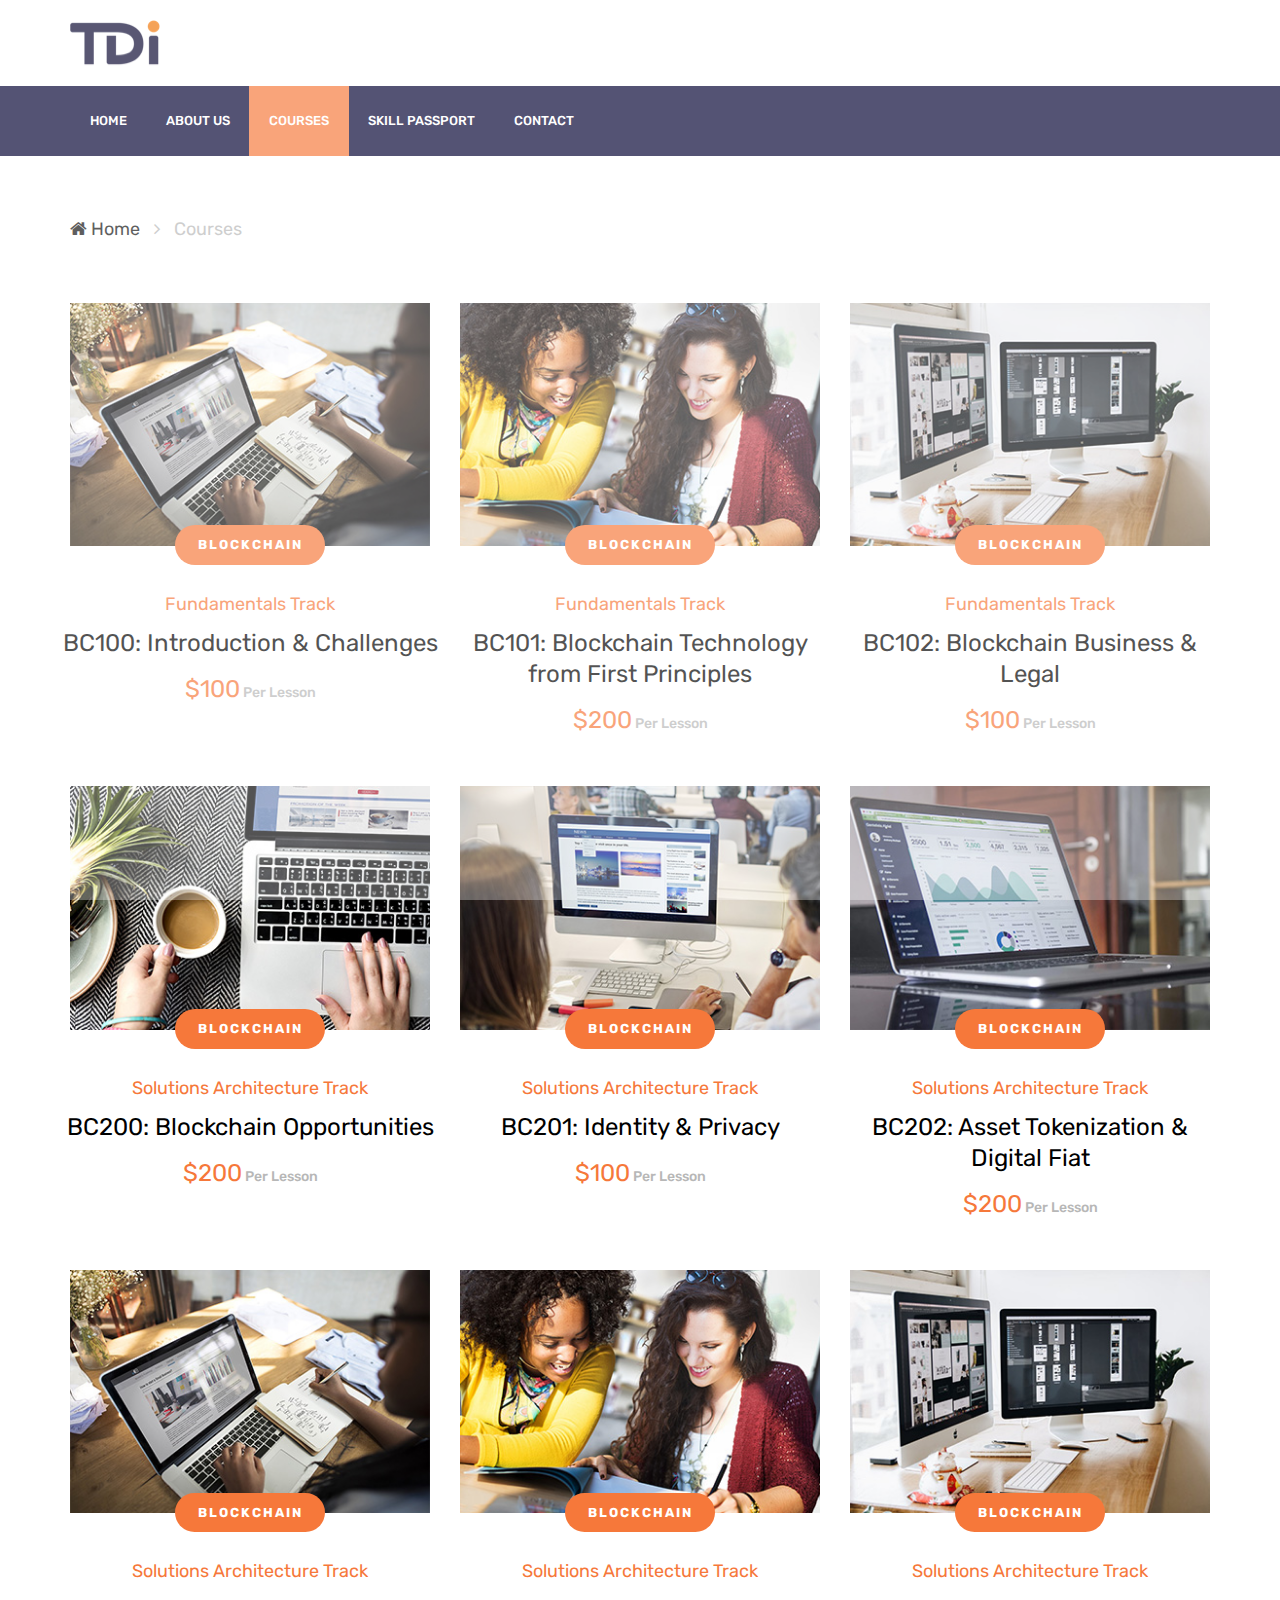
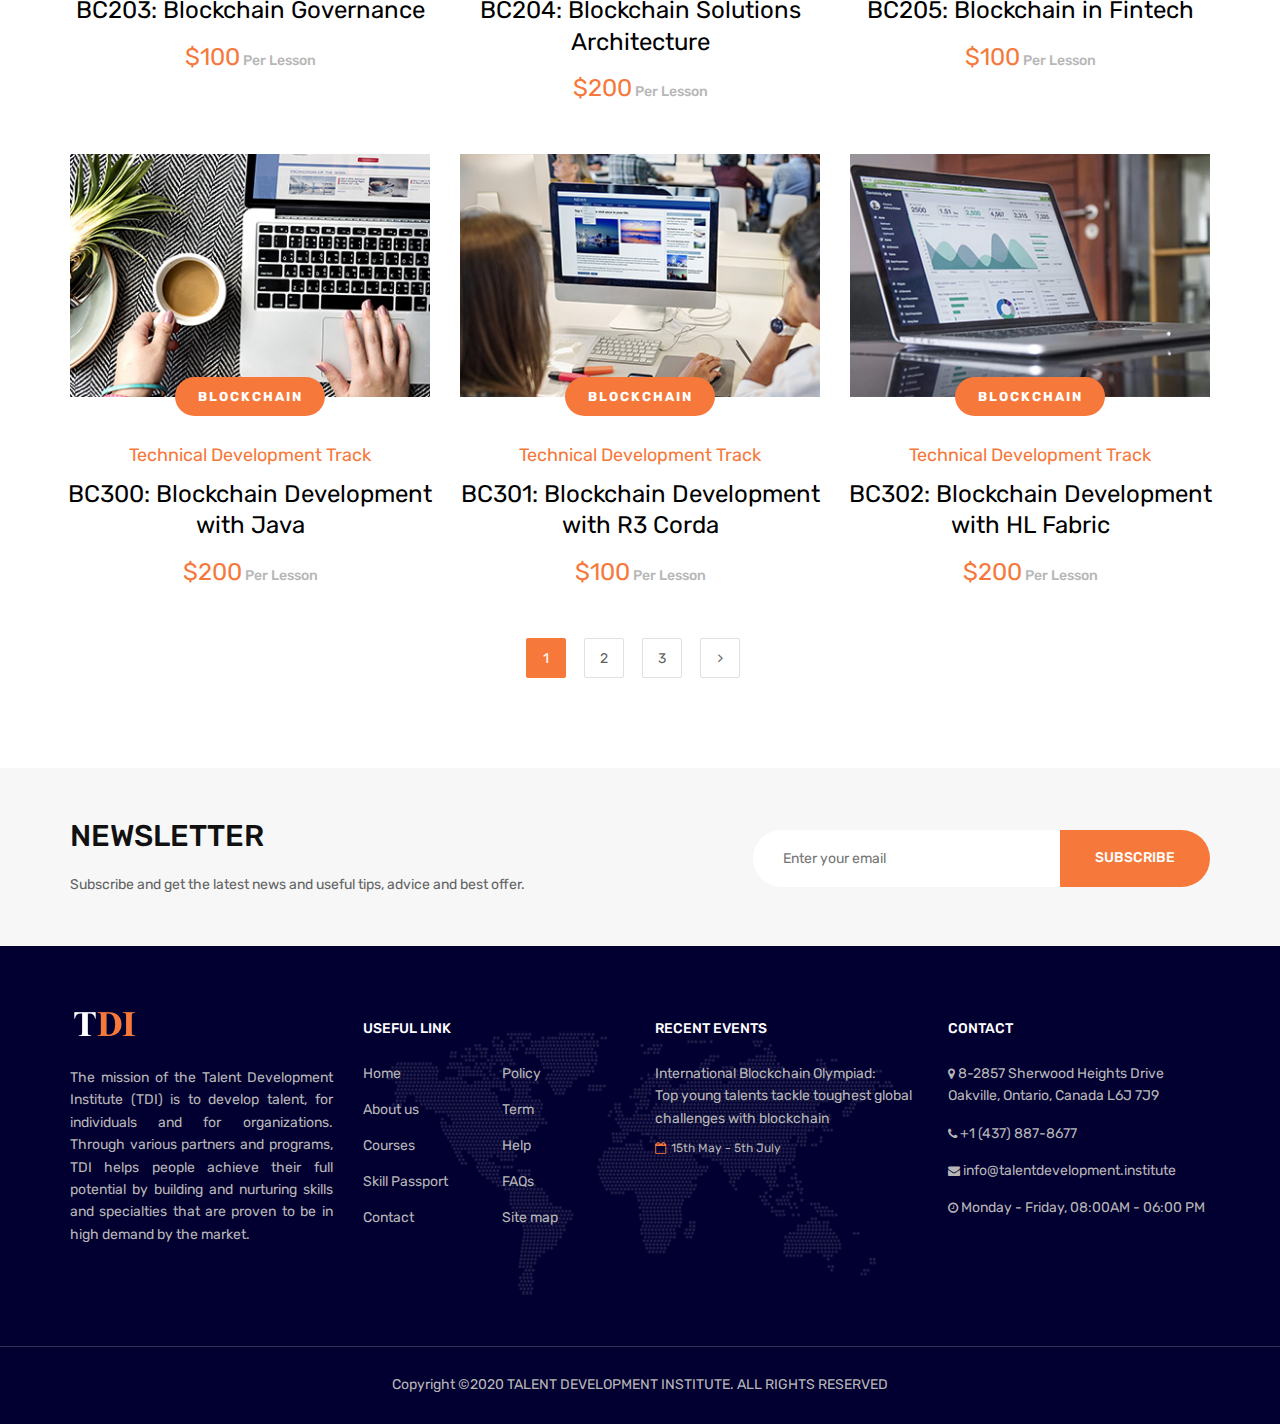
<file: blockchainPrograms.html>
<!DOCTYPE html>
<html lang="en">

<head>
	<title>TDI - TALENT DEVELOPMENT INSTITUTE</title>
	<meta charset="UTF-8">
	<!-- Primary Meta Tags -->
	<title>TDI - TALENT DEVELOPMENT INSTITUTE</title>
	<meta name="title" content="TDI - TALENT DEVELOPMENT INSTITUTE">
	<meta name="description"
		content="The mission of the Talent Development Institute (TDI) is to develop talent, for individuals and for organizations. Through various partners and programs, TDI helps people achieve their full potential by building and nurturing skills and specialties that are proven to be in high demand by the market. With its patent-pending verified credentials ecosystem, TDI helps organizations find the talent they seek with complete confidence in where the talent acquired which skills.">

	<!-- Open Graph / Facebook -->
	<meta property="og:type" content="website">
	<meta property="og:url" content="https://talentdevelopment.institute/">
	<meta property="og:title" content="TDI - TALENT DEVELOPMENT INSTITUTE">
	<meta property="og:description"
		content="The mission of the Talent Development Institute (TDI) is to develop talent, for individuals and for organizations. Through various partners and programs, TDI helps people achieve their full potential by building and nurturing skills and specialties that are proven to be in high demand by the market. With its patent-pending verified credentials ecosystem, TDI helps organizations find the talent they seek with complete confidence in where the talent acquired which skills.">
	<meta property="og:image" content="./img/icon960.png">

	<!-- Twitter -->
	<meta property="twitter:card" content="summary_large_image">
	<meta property="twitter:url" content="https://talentdevelopment.institute/">
	<meta property="twitter:title" content="TDI - TALENT DEVELOPMENT INSTITUTE">
	<meta property="twitter:description"
		content="The mission of the Talent Development Institute (TDI) is to develop talent, for individuals and for organizations. Through various partners and programs, TDI helps people achieve their full potential by building and nurturing skills and specialties that are proven to be in high demand by the market. With its patent-pending verified credentials ecosystem, TDI helps organizations find the talent they seek with complete confidence in where the talent acquired which skills.">
	<meta property="twitter:image" content="./img/icon960.png">
	<meta name="viewport" content="width=device-width, initial-scale=1.0">
	<!-- Favicon -->
	<link href="img/icon.png" rel="shortcut icon" />

	<!-- Google Fonts -->
	<link href="https://fonts.googleapis.com/css?family=Rubik:400,400i,500,500i,700,700i" rel="stylesheet">

	<!-- Stylesheets -->
	<link rel="stylesheet" href="css/bootstrap.min.css" />
	<link rel="stylesheet" href="css/font-awesome.min.css" />
	<link rel="stylesheet" href="css/themify-icons.css" />
	<link rel="stylesheet" href="css/owl.carousel.css" />
	<link rel="stylesheet" href="css/style.css" />
	<link rel="stylesheet" href="css/r.css" />
	<link rel="stylesheet" href="css/rex.css" />


	<!--[if lt IE 9]>
	  <script src="https://oss.maxcdn.com/html5shiv/3.7.2/html5shiv.min.js"></script>
	  <script src="https://oss.maxcdn.com/respond/1.4.2/respond.min.js"></script>
	<![endif]-->

</head>

<body>
	<!-- Page Preloder -->
	<div id="preloder">
		<div class="loader"></div>
	</div>

	<!-- header section -->
	<header class="header-section">
		<div class="container">
			<!-- logo -->
			<a href="index.html" class="site-logo"><img src="img/logo.png" alt=""></a>
			<div class="nav-switch">
				<i class="fa fa-bars"></i>
			</div>
			<!--<div class="header-info">
				<div class="hf-item">
					<i class="fa fa-clock-o"></i>
					<p><span>Working time:</span>Monday - Friday: 08 AM - 06 PM</p>
				</div>
				<div class="hf-item">
					<i class="fa fa-map-marker"></i>
					<p><span>Find us:</span> 8-2857 Sherwood Heights Drive<br>
						Oakville, Ontario, Canada L6J 7J9</p>
				</div>
			</div>-->
		</div>
	</header>
	<!-- header section end-->


	<!-- Header section  -->
	<nav class="nav-section">
		<div class="container">
			<!-- <div class="nav-right">
				<a href=""><i class="fa fa-search"></i></a>
				<a href=""><i class="fa fa-shopping-cart"></i></a>
			</div> -->
			<ul class="main-menu">
				<li><a href="index.html">Home</a></li>
				<li><a href="about.html">About Us</a></li>
				<!-- <li><a href="#">Event</a></li> -->
				<li class="active"><a href="blockchainPrograms.html">COURSES</a></li>
				<!-- <li><a href="">blog</a></li> -->
				<li><a href="skillPassport.html">SKILL PASSPORT</a></li>
				<li><a href="contact.html">Contact</a></li>
			</ul>
		</div>
	</nav>
	<!-- Header section end -->


	<!-- Breadcrumb section -->
	<div class="site-breadcrumb">
		<div class="container">
			<a href="#"><i class="fa fa-home"></i> Home</a> <i class="fa fa-angle-right"></i>
			<span>Courses</span>
		</div>
	</div>
	<!-- Breadcrumb section end -->


	<!-- Courses section -->
	<section class="full-courses-section spad pt-0">
		<div class="container">
			<div class="" id="fundamentalsTrack">
				<div class="row" id="coursesRow">

				</div>
			</div>
			<div class="text-center">
				<ul class="site-pageination">
					<li><a href="blockchainPrograms.html" class="active">1</a></li>
					<li><a href="dataSciencePrograms.html">2</a></li>
					<li><a href="fintechPrograms.html">3</a></li>
					<li><a href="#"><i class="fa fa-angle-right"></i></a></li>
				</ul>
			</div>
		</div>
	</section>
	<!-- Courses section end-->


	<!-- Newsletter section -->
	<section class="newsletter-section">
		<div class="container">
			<div class="row">
				<div class="col-md-5 col-lg-7">
					<div class="section-title mb-md-0">
						<h3>NEWSLETTER</h3>
						<p>Subscribe and get the latest news and useful tips, advice and best offer.</p>
					</div>
				</div>
				<div class="col-md-7 col-lg-5">
					<form class="newsletter" action="https://formspree.io/xjvayryw" method="POST">
						<input type="email" name="_replyto" placeholder="Enter your email">
						<button class="site-btn">SUBSCRIBE</button>
					</form>
				</div>
			</div>
		</div>
	</section>
	<!-- Newsletter section end -->

	<!-- Footer section -->
	<footer class="footer-section">
		<div class="container footer-top">
			<div class="row">
				<!-- widget -->
				<div class="col-sm-6 col-lg-3 footer-widget">
					<div class="about-widget">
						<img src="img/logo-light.png" alt="">
						<p class="justify">The mission of the Talent Development Institute (TDI) is to develop talent,
							for individuals and for organizations. Through various partners and programs, TDI helps
							people achieve their full potential by building and nurturing skills and specialties that
							are proven to be in high demand by the market.</p>
						<!-- <div class="social pt-1">
							<a href=""><i class="fa fa-twitter-square"></i></a>
							<a href=""><i class="fa fa-facebook-square"></i></a>
							<a href=""><i class="fa fa-google-plus-square"></i></a>
							<a href=""><i class="fa fa-linkedin-square"></i></a>
							<a href=""><i class="fa fa-rss-square"></i></a>
						</div> -->
					</div>
				</div>
				<!-- widget -->
				<div class="col-sm-6 col-lg-3 footer-widget">
					<h6 class="fw-title">USEFUL LINK</h6>
					<div class="dobule-link">
						<ul>
							<li><a href="index.html">Home</a></li>
							<li><a href="about.html">About us</a></li>
							<li><a href="blockchainPrograms.html">Courses</a></li>
							<li><a href="skillPassport.html">Skill Passport</a></li>
							<li><a href="contact.html">Contact</a></li>
						</ul>
						<ul>
							<li><a href="">Policy</a></li>
							<li><a href="">Term</a></li>
							<li><a href="">Help</a></li>
							<li><a href="">FAQs</a></li>
							<li><a href="">Site map</a></li>
						</ul>
					</div>
				</div>
				<!-- widget -->
				<div class="col-sm-6 col-lg-3 footer-widget">
					<h6 class="fw-title">RECENT EVENTS</h6>
					<ul class="recent-post">
						<li>
							<a href="https://www.ibcol.org/index.html" target="_blank">
								<p class="orange">International Blockchain Olympiad: <br>Top young talents tackle
									toughest global
									challenges with blockchain</p>
							</a>
							<span><i class="fa fa-calendar-o"></i>15th May - 5th July</span>
						</li>
						<!-- <li>
							<p>Open University plans major <br> cuts to number of staff</p>
							<span><i class="fa fa-clock-o"></i>24 Mar 2018</span>
						</li> -->

					</ul>
				</div>
				<!-- widget -->
				<div class="col-sm-6 col-lg-3 footer-widget">
					<h6 class="fw-title">CONTACT</h6>
					<ul class="contact">
						<li>
							<p><i class="fa fa-map-marker"></i> 8-2857 Sherwood Heights Drive
								Oakville, Ontario, Canada L6J 7J9</p>
						</li>
						<li>
							<p><i class="fa fa-phone"></i> +1 (437) 887-8677</p>
						</li>
						<li>
							<p><i class="fa fa-envelope"></i> info@talentdevelopment.institute</p>
						</li>
						<li>
							<p><i class="fa fa-clock-o"></i> Monday - Friday, 08:00AM - 06:00 PM</p>
						</li>
					</ul>
				</div>
			</div>
		</div>
		<!-- copyright -->
		<div class="copyright">
			<div class="container">
				<p>
					Copyright ©2020 TALENT DEVELOPMENT INSTITUTE. ALL RIGHTS RESERVED
					<!-- Link back to Colorlib can't be removed. Template is licensed under CC BY 3.0. -->
					<!-- Copyright &copy;<script>
						document.write(new Date().getFullYear());
					</script> All rights reserved | This template is made with <i class="fa fa-heart-o"
						aria-hidden="true"></i> by <a href="https://colorlib.com" target="_blank">Colorlib</a> -->
					<!-- Link back to Colorlib can't be removed. Template is licensed under CC BY 3.0. -->
				</p>
			</div>
		</div>
	</footer>
	<!-- Footer section end-->



	<!--====== Javascripts & Jquery ======-->
	<script src="js/jquery-3.2.1.min.js"></script>
	<script src="js/owl.carousel.min.js"></script>
	<script src="js/jquery.countdown.js"></script>
	<script src="js/masonry.pkgd.min.js"></script>
	<script src="js/magnific-popup.min.js"></script>
	<script src="js/main.js"></script>
	<script src="js/blockchainPrograms.js"></script>

</body>

</html>
</file>
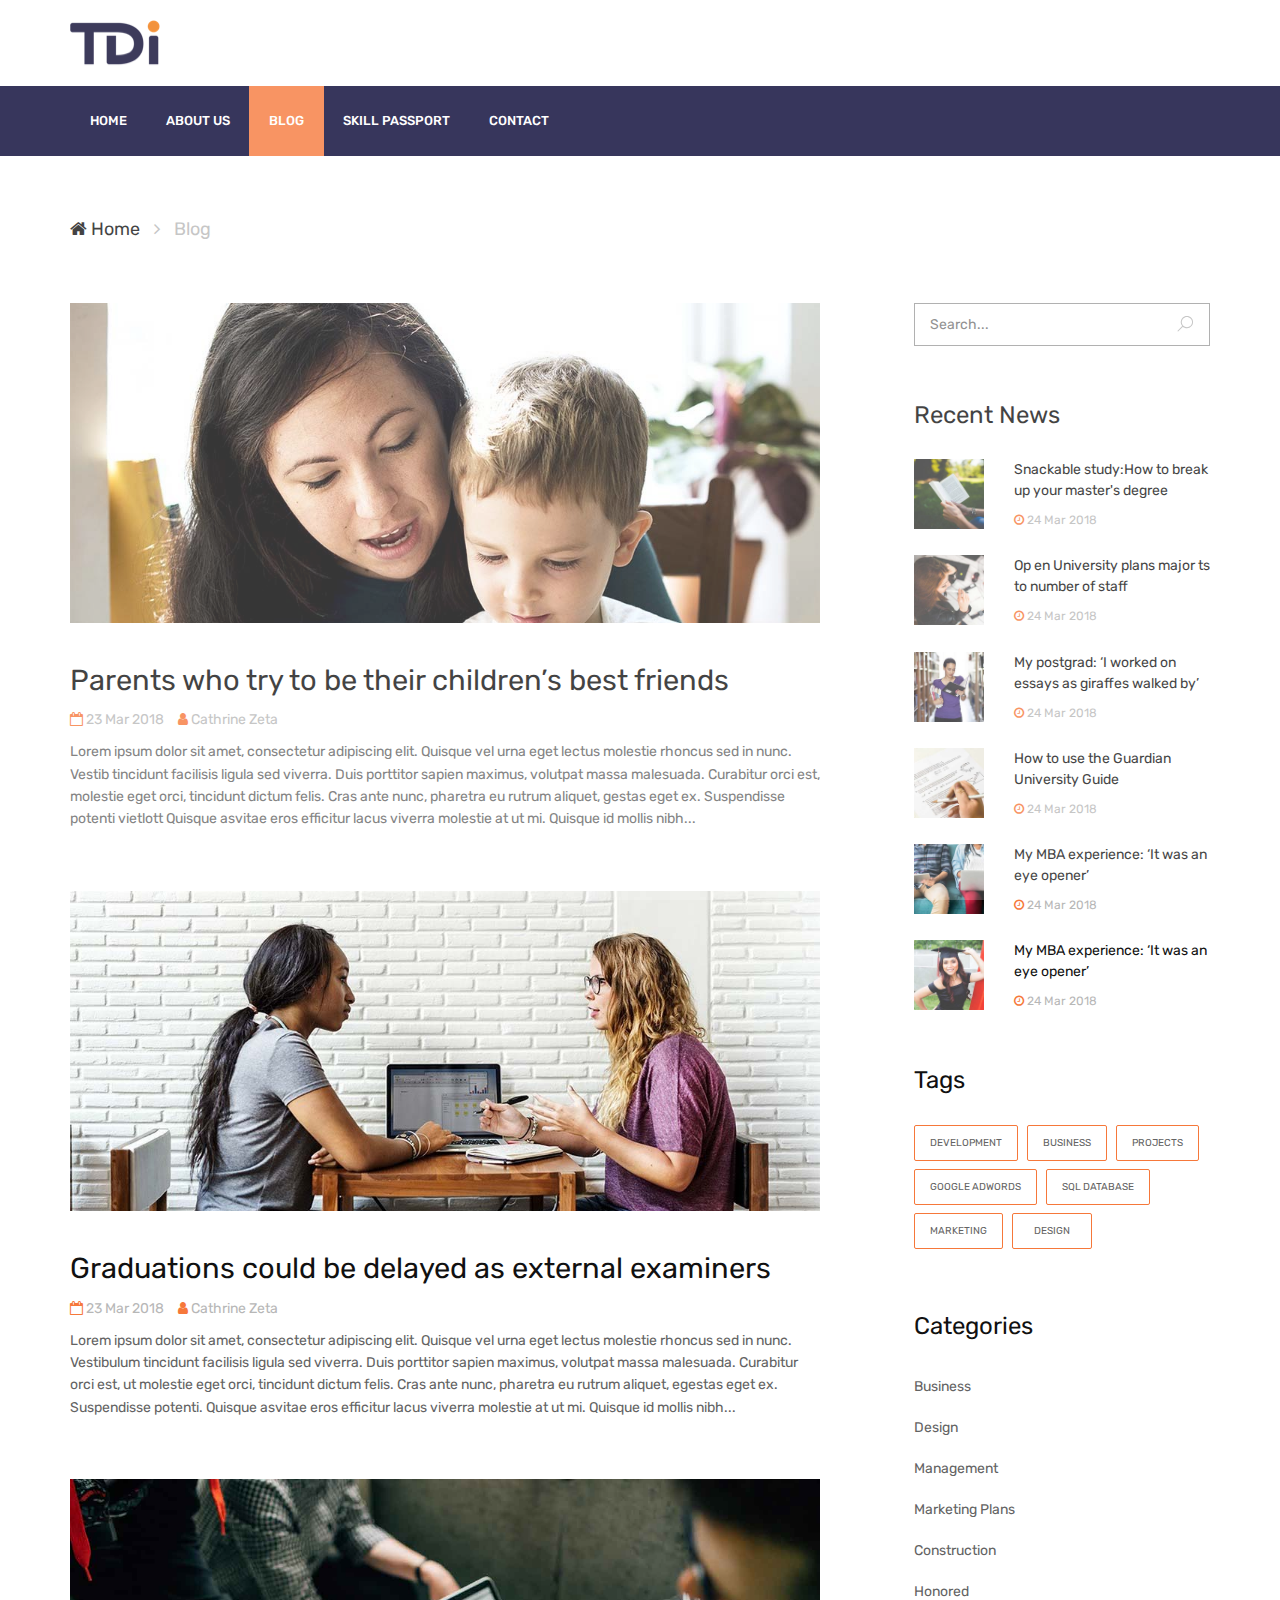
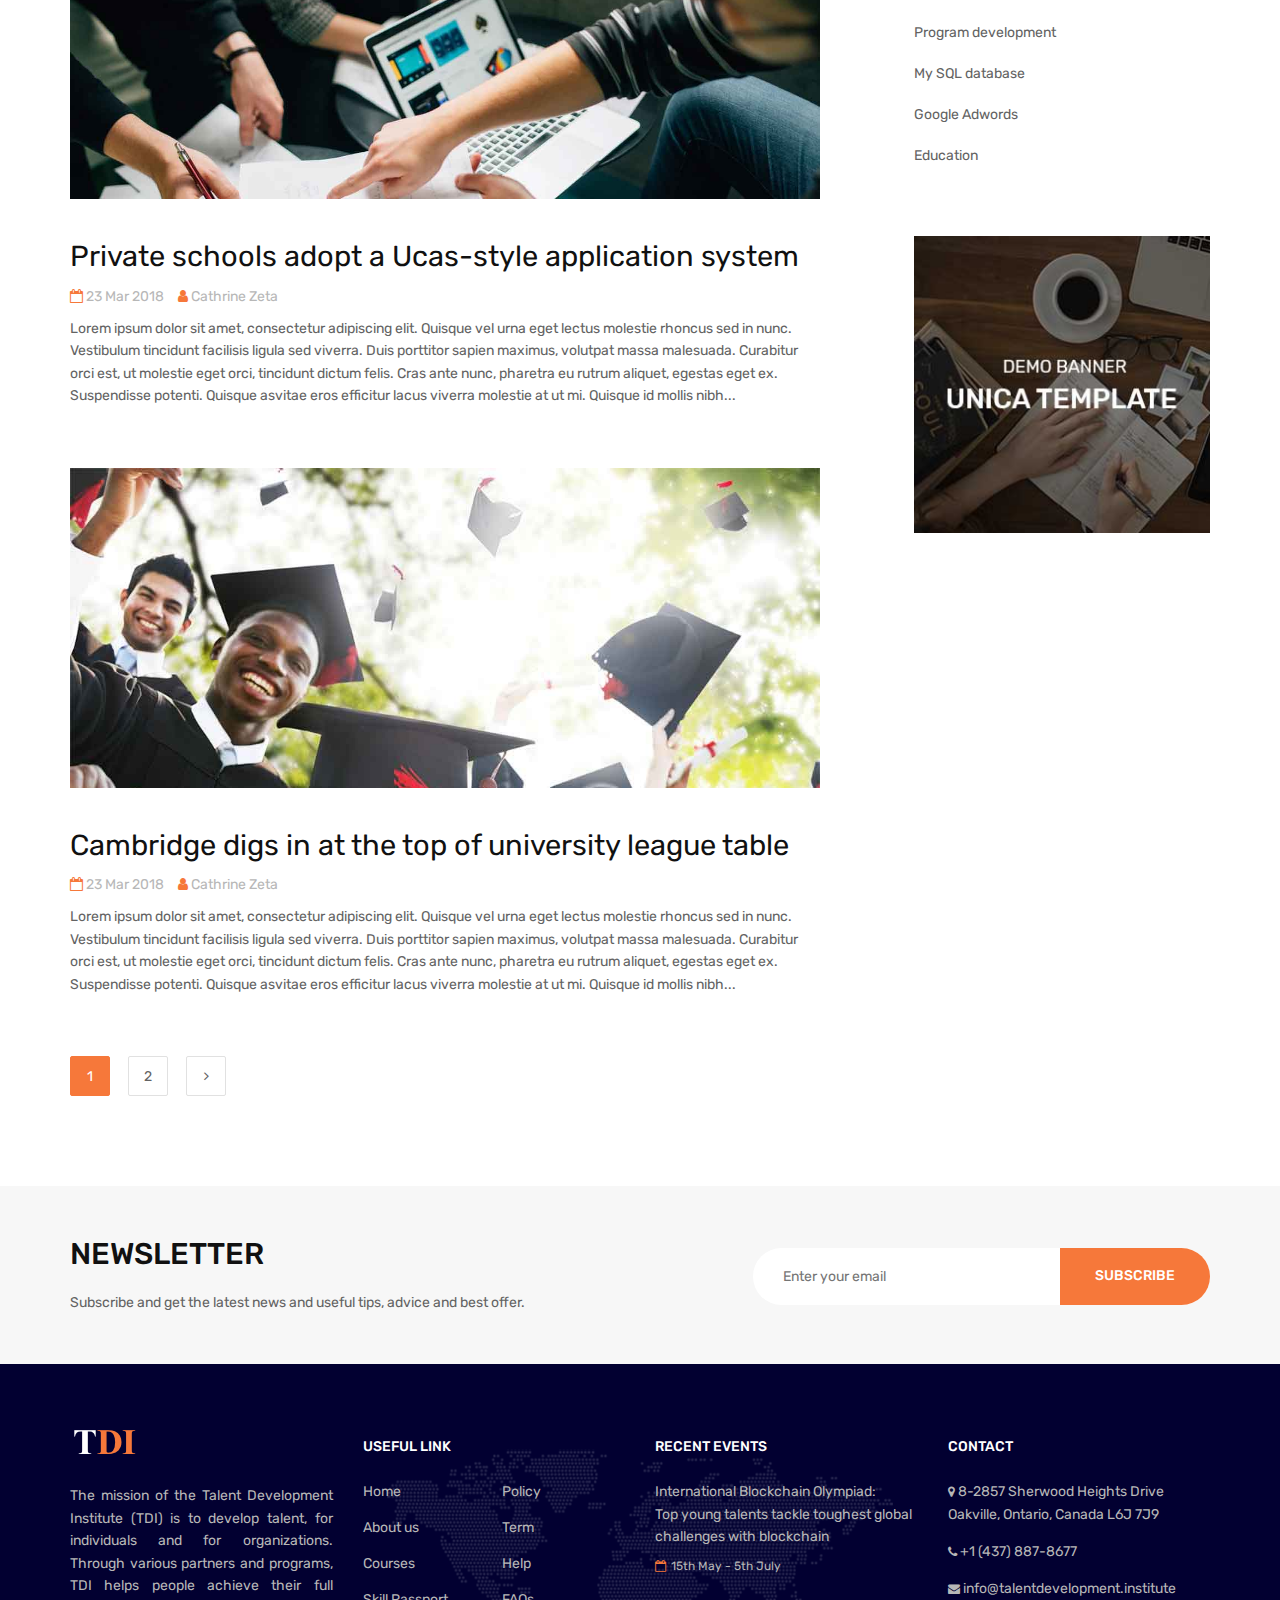
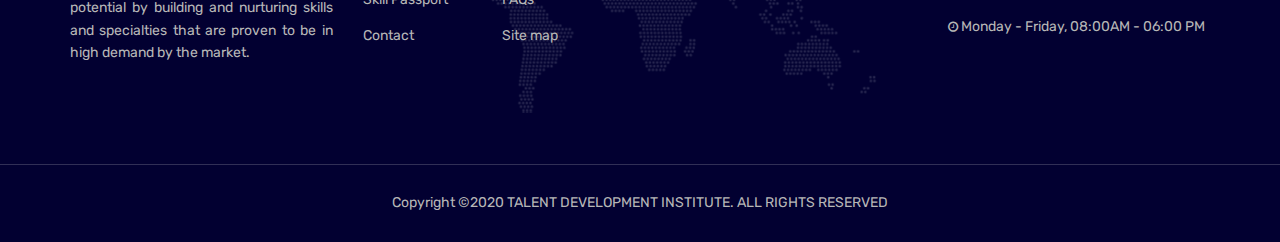
<file: blog.html>
<!DOCTYPE html>
<html lang="en">

<head>
	<title>TDI - TALENT DEVELOPMENT INSTITUTE</title>
	<meta charset="UTF-8">
	<!-- Primary Meta Tags -->
	<title>TDI - TALENT DEVELOPMENT INSTITUTE</title>
	<meta name="title" content="TDI - TALENT DEVELOPMENT INSTITUTE">
	<meta name="description"
		content="The mission of the Talent Development Institute (TDI) is to develop talent, for individuals and for organizations. Through various partners and programs, TDI helps people achieve their full potential by building and nurturing skills and specialties that are proven to be in high demand by the market. With its patent-pending verified credentials ecosystem, TDI helps organizations find the talent they seek with complete confidence in where the talent acquired which skills.">

	<!-- Open Graph / Facebook -->
	<meta property="og:type" content="website">
	<meta property="og:url" content="https://talentdevelopment.institute/">
	<meta property="og:title" content="TDI - TALENT DEVELOPMENT INSTITUTE">
	<meta property="og:description"
		content="The mission of the Talent Development Institute (TDI) is to develop talent, for individuals and for organizations. Through various partners and programs, TDI helps people achieve their full potential by building and nurturing skills and specialties that are proven to be in high demand by the market. With its patent-pending verified credentials ecosystem, TDI helps organizations find the talent they seek with complete confidence in where the talent acquired which skills.">
	<meta property="og:image" content="./img/icon960.png">

	<!-- Twitter -->
	<meta property="twitter:card" content="summary_large_image">
	<meta property="twitter:url" content="https://talentdevelopment.institute/">
	<meta property="twitter:title" content="TDI - TALENT DEVELOPMENT INSTITUTE">
	<meta property="twitter:description"
		content="The mission of the Talent Development Institute (TDI) is to develop talent, for individuals and for organizations. Through various partners and programs, TDI helps people achieve their full potential by building and nurturing skills and specialties that are proven to be in high demand by the market. With its patent-pending verified credentials ecosystem, TDI helps organizations find the talent they seek with complete confidence in where the talent acquired which skills.">
	<meta property="twitter:image" content="./img/icon960.png">
	<meta name="viewport" content="width=device-width, initial-scale=1.0">
	<!-- Favicon -->
	<link href="img/icon.png" rel="shortcut icon" />

	<!-- Google Fonts -->
	<link href="https://fonts.googleapis.com/css?family=Rubik:400,400i,500,500i,700,700i" rel="stylesheet">

	<!-- Stylesheets -->
	<link rel="stylesheet" href="css/bootstrap.min.css" />
	<link rel="stylesheet" href="css/font-awesome.min.css" />
	<link rel="stylesheet" href="css/themify-icons.css" />
	<link rel="stylesheet" href="css/owl.carousel.css" />
	<link rel="stylesheet" href="css/style.css" />
	<link rel="stylesheet" href="css/r.css" />
	<link rel="stylesheet" href="css/rex.css" />

	<!--[if lt IE 9]>
	  <script src="https://oss.maxcdn.com/html5shiv/3.7.2/html5shiv.min.js"></script>
	  <script src="https://oss.maxcdn.com/respond/1.4.2/respond.min.js"></script>
	<![endif]-->

</head>

<body>
	<!-- Page Preloder -->
	<div id="preloder">
		<div class="loader"></div>
	</div>


	<!-- header section -->
	<header class="header-section">
		<div class="container">
			<!-- logo -->
			<a href="index.html" class="site-logo"><img src="img/logo.png" alt=""></a>
			<div class="nav-switch">
				<i class="fa fa-bars"></i>
			</div>
			<!--<div class="header-info">
				<div class="hf-item">
					<i class="fa fa-clock-o"></i>
					<p><span>Working time:</span>Monday - Friday: 08 AM - 06 PM</p>
				</div>
				<div class="hf-item">
					<i class="fa fa-map-marker"></i>
					<p><span>Find us:</span> 8-2857 Sherwood Heights Drive<br>
						Oakville, Ontario, Canada L6J 7J9</p>
				</div>
			</div>-->
		</div>
	</header>
	<!-- header section end-->


	<!-- Header section  -->
	<nav class="nav-section">
		<div class="container">
			<!-- <div class="nav-right">
				<a href=""><i class="fa fa-search"></i></a>
				<a href=""><i class="fa fa-shopping-cart"></i></a>
			</div> -->
			<ul class="main-menu">
				<li><a href="index.html">Home</a></li>
				<li><a href="about.html">About Us</a></li>
				<!-- <li><a href="#">Event</a></li> -->
				<!--<li><a href="blockchainPrograms.html">COURSES</a></li>-->
				<li class="active"><a href="">blog</a></li>
				<li><a href="skillPassport.html">SKILL PASSPORT</a></li>
				<li><a href="contact.html">Contact</a></li>
			</ul>
		</div>
	</nav>
	<!-- Header section end -->

	<!-- Breadcrumb section -->
	<div class="site-breadcrumb">
		<div class="container">
			<a href="#"><i class="fa fa-home"></i> Home</a> <i class="fa fa-angle-right"></i>
			<span>Blog</span>
		</div>
	</div>
	<!-- Breadcrumb section end -->


	<!-- Blog page section  -->
	<section class="blog-page-section spad pt-0">
		<div class="container">
			<div class="row">
				<div class="col-lg-8 post-list">
					<div class="post-item">
						<div class="post-thumb set-bg" data-setbg="img/blog/1.jpg"></div>
						<div class="post-content">
							<h3><a href="single-">Parents who try to be their children’s best friends</a></h3>
							<div class="post-meta">
								<span><i class="fa fa-calendar-o"></i> 23 Mar 2018</span>
								<span><i class="fa fa-user"></i> Cathrine Zeta</span>
							</div>
							<p>Lorem ipsum dolor sit amet, consectetur adipiscing elit. Quisque vel urna eget lectus
								molestie rhoncus sed in nunc. Vestib tincidunt facilisis ligula sed viverra. Duis
								porttitor sapien maximus, volutpat massa malesuada. Curabitur orci est, molestie eget
								orci, tincidunt dictum felis. Cras ante nunc, pharetra eu rutrum aliquet, gestas eget
								ex. Suspendisse potenti vietlott Quisque asvitae eros efficitur lacus viverra molestie
								at ut mi. Quisque id mollis nibh...</p>
						</div>
					</div>
					<div class="post-item">
						<div class="post-thumb set-bg" data-setbg="img/blog/2.jpg"></div>
						<div class="post-content">
							<h3><a href="single-">Graduations could be delayed as external examiners</a></h3>
							<div class="post-meta">
								<span><i class="fa fa-calendar-o"></i> 23 Mar 2018</span>
								<span><i class="fa fa-user"></i> Cathrine Zeta</span>
							</div>
							<p>Lorem ipsum dolor sit amet, consectetur adipiscing elit. Quisque vel urna eget lectus
								molestie rhoncus sed in nunc. Vestibulum tincidunt facilisis ligula sed viverra. Duis
								porttitor sapien maximus, volutpat massa malesuada. Curabitur orci est, ut molestie eget
								orci, tincidunt dictum felis. Cras ante nunc, pharetra eu rutrum aliquet, egestas eget
								ex. Suspendisse potenti. Quisque asvitae eros efficitur lacus viverra molestie at ut mi.
								Quisque id mollis nibh...</p>
						</div>
					</div>
					<div class="post-item">
						<div class="post-thumb set-bg" data-setbg="img/blog/3.jpg"></div>
						<div class="post-content">
							<h3><a href="single-">Private schools adopt a Ucas-style application system</a>
							</h3>
							<div class="post-meta">
								<span><i class="fa fa-calendar-o"></i> 23 Mar 2018</span>
								<span><i class="fa fa-user"></i> Cathrine Zeta</span>
							</div>
							<p>Lorem ipsum dolor sit amet, consectetur adipiscing elit. Quisque vel urna eget lectus
								molestie rhoncus sed in nunc. Vestibulum tincidunt facilisis ligula sed viverra. Duis
								porttitor sapien maximus, volutpat massa malesuada. Curabitur orci est, ut molestie eget
								orci, tincidunt dictum felis. Cras ante nunc, pharetra eu rutrum aliquet, egestas eget
								ex. Suspendisse potenti. Quisque asvitae eros efficitur lacus viverra molestie at ut mi.
								Quisque id mollis nibh...</p>
						</div>
					</div>
					<div class="post-item">
						<div class="post-thumb set-bg" data-setbg="img/blog/4.jpg"></div>
						<div class="post-content">
							<h3><a href="single-">Cambridge digs in at the top of university league table</a>
							</h3>
							<div class="post-meta">
								<span><i class="fa fa-calendar-o"></i> 23 Mar 2018</span>
								<span><i class="fa fa-user"></i> Cathrine Zeta</span>
							</div>
							<p>Lorem ipsum dolor sit amet, consectetur adipiscing elit. Quisque vel urna eget lectus
								molestie rhoncus sed in nunc. Vestibulum tincidunt facilisis ligula sed viverra. Duis
								porttitor sapien maximus, volutpat massa malesuada. Curabitur orci est, ut molestie eget
								orci, tincidunt dictum felis. Cras ante nunc, pharetra eu rutrum aliquet, egestas eget
								ex. Suspendisse potenti. Quisque asvitae eros efficitur lacus viverra molestie at ut mi.
								Quisque id mollis nibh...</p>
						</div>
					</div>
					<ul class="site-pageination">
						<li><a href="#" class="active">1</a></li>
						<li><a href="#">2</a></li>
						<li><a href="#"><i class="fa fa-angle-right"></i></a></li>
					</ul>
				</div>
				<!-- sidebar -->
				<div class="col-sm-8 col-md-5 col-lg-4 col-xl-3 offset-xl-1 offset-0 pl-xl-0 sidebar">
					<!-- widget -->
					<div class="widget">
						<form class="search-widget">
							<input type="text" placeholder="Search...">
							<button><i class="ti-search"></i></button>
						</form>
					</div>
					<!-- widget -->
					<div class="widget">
						<h5 class="widget-title">Recent News</h5>
						<div class="recent-post-widget">
							<!-- recent post -->
							<div class="rp-item">
								<div class="rp-thumb set-bg" data-setbg="img/blog/recent-post/1.jpg"></div>
								<div class="rp-content">
									<h6>Snackable study:How to break up your master's degree</h6>
									<p><i class="fa fa-clock-o"></i> 24 Mar 2018</p>
								</div>
							</div>
							<!-- recent post -->
							<div class="rp-item">
								<div class="rp-thumb set-bg" data-setbg="img/blog/recent-post/2.jpg"></div>
								<div class="rp-content">
									<h6>Op en University plans major ts to number of staff</h6>
									<p><i class="fa fa-clock-o"></i> 24 Mar 2018</p>
								</div>
							</div>
							<!-- recent post -->
							<div class="rp-item">
								<div class="rp-thumb set-bg" data-setbg="img/blog/recent-post/3.jpg"></div>
								<div class="rp-content">
									<h6>My postgrad: ‘I worked on essays as giraffes walked by’</h6>
									<p><i class="fa fa-clock-o"></i> 24 Mar 2018</p>
								</div>
							</div>
							<!-- recent post -->
							<div class="rp-item">
								<div class="rp-thumb set-bg" data-setbg="img/blog/recent-post/4.jpg"></div>
								<div class="rp-content">
									<h6>How to use the Guardian University Guide</h6>
									<p><i class="fa fa-clock-o"></i> 24 Mar 2018</p>
								</div>
							</div>
							<!-- recent post -->
							<div class="rp-item">
								<div class="rp-thumb set-bg" data-setbg="img/blog/recent-post/5.jpg"></div>
								<div class="rp-content">
									<h6>My MBA experience: ‘It was an eye opener’</h6>
									<p><i class="fa fa-clock-o"></i> 24 Mar 2018</p>
								</div>
							</div>
							<!-- recent post -->
							<div class="rp-item">
								<div class="rp-thumb set-bg" data-setbg="img/blog/recent-post/6.jpg"></div>
								<div class="rp-content">
									<h6>My MBA experience: ‘It was an eye opener’</h6>
									<p><i class="fa fa-clock-o"></i> 24 Mar 2018</p>
								</div>
							</div>
						</div>
					</div>
					<!-- widget -->
					<div class="widget">
						<h4 class="widget-title">Tags</h4>
						<div class="tags">
							<a href="#">DEVELOPMENT</a>
							<a href="#">BUSINESS</a>
							<a href="#">PROJECTS</a>
							<a href="#">GOOGLE ADWORDS</a>
							<a href="#">SQL DATABASE</a>
							<a href="#">MARKETING</a>
							<a href="#">DESIGN</a>
						</div>
					</div>
					<!-- widget -->
					<div class="widget">
						<h4 class="widget-title">Categories</h4>
						<ul>
							<li><a href="">Business</a></li>
							<li><a href="">Design</a></li>
							<li><a href="">Management</a></li>
							<li><a href="">Marketing Plans</a></li>
							<li><a href="">Construction</a></li>
							<li><a href="">Honored</a></li>
							<li><a href="">Program development</a></li>
							<li><a href="">My SQL database</a></li>
							<li><a href="">Google Adwords</a></li>
							<li><a href="">Education</a></li>
						</ul>
					</div>
					<!-- widget -->
					<div class="widget">
						<img src="img/ad.jpg" alt="">
					</div>
				</div>
			</div>
		</div>
	</section>
	<!-- Blog page section end -->


	<!-- Newsletter section -->
	<section class="newsletter-section">
		<div class="container">
			<div class="row">
				<div class="col-md-5 col-lg-7">
					<div class="section-title mb-md-0">
						<h3>NEWSLETTER</h3>
						<p>Subscribe and get the latest news and useful tips, advice and best offer.</p>
					</div>
				</div>
				<div class="col-md-7 col-lg-5">
					<form class="newsletter" action="https://formspree.io/xjvayryw" method="POST">
						<input type="email" name="_replyto" placeholder="Enter your email">
						<button class="site-btn">SUBSCRIBE</button>
					</form>
				</div>
			</div>
		</div>
	</section>
	<!-- Newsletter section end -->


	<!-- Footer section -->
	<footer class="footer-section">
		<div class="container footer-top">
			<div class="row">
				<!-- widget -->
				<div class="col-sm-6 col-lg-3 footer-widget">
					<div class="about-widget">
						<img src="img/logo-light.png" alt="">
						<p class="justify">The mission of the Talent Development Institute (TDI) is to develop talent,
							for individuals and for organizations. Through various partners and programs, TDI helps
							people achieve their full potential by building and nurturing skills and specialties that
							are proven to be in high demand by the market.</p>
						<!-- <div class="social pt-1">
							<a href=""><i class="fa fa-twitter-square"></i></a>
							<a href=""><i class="fa fa-facebook-square"></i></a>
							<a href=""><i class="fa fa-google-plus-square"></i></a>
							<a href=""><i class="fa fa-linkedin-square"></i></a>
							<a href=""><i class="fa fa-rss-square"></i></a>
						</div> -->
					</div>
				</div>
				<!-- widget -->
				<div class="col-sm-6 col-lg-3 footer-widget">
					<h6 class="fw-title">USEFUL LINK</h6>
					<div class="dobule-link">
						<ul>
							<li><a href="index.html">Home</a></li>
							<li><a href="about.html">About us</a></li>
							<li><a href="blockchainPrograms.html">Courses</a></li>
							<li><a href="skillPassport.html">Skill Passport</a></li>
							<li><a href="contact.html">Contact</a></li>
						</ul>
						<ul>
							<li><a href="">Policy</a></li>
							<li><a href="">Term</a></li>
							<li><a href="">Help</a></li>
							<li><a href="">FAQs</a></li>
							<li><a href="">Site map</a></li>
						</ul>
					</div>
				</div>
				<!-- widget -->
				<div class="col-sm-6 col-lg-3 footer-widget">
					<h6 class="fw-title">RECENT EVENTS</h6>
					<ul class="recent-post">
						<li>
							<a href="https://www.ibcol.org/index.html" target="_blank">
								<p class="orange">International Blockchain Olympiad: <br>Top young talents tackle
									toughest global
									challenges with blockchain</p>
							</a>
							<span><i class="fa fa-calendar-o"></i>15th May - 5th July</span>
						</li>
						<!-- <li>
							<p>Open University plans major <br> cuts to number of staff</p>
							<span><i class="fa fa-clock-o"></i>24 Mar 2018</span>
						</li> -->

					</ul>
				</div>
				<!-- widget -->
				<div class="col-sm-6 col-lg-3 footer-widget">
					<h6 class="fw-title">CONTACT</h6>
					<ul class="contact">
						<li>
							<p><i class="fa fa-map-marker"></i> 8-2857 Sherwood Heights Drive
								Oakville, Ontario, Canada L6J 7J9</p>
						</li>
						<li>
							<p><i class="fa fa-phone"></i> +1 (437) 887-8677</p>
						</li>
						<li>
							<p><i class="fa fa-envelope"></i> info@talentdevelopment.institute</p>
						</li>
						<li>
							<p><i class="fa fa-clock-o"></i> Monday - Friday, 08:00AM - 06:00 PM</p>
						</li>
					</ul>
				</div>
			</div>
		</div>
		<!-- copyright -->
		<div class="copyright">
			<div class="container">
				<p>
					Copyright ©2020 TALENT DEVELOPMENT INSTITUTE. ALL RIGHTS RESERVED
					<!-- Link back to Colorlib can't be removed. Template is licensed under CC BY 3.0. -->
					<!-- Copyright &copy;<script>
						document.write(new Date().getFullYear());
					</script> All rights reserved | This template is made with <i class="fa fa-heart-o"
						aria-hidden="true"></i> by <a href="https://colorlib.com" target="_blank">Colorlib</a> -->
					<!-- Link back to Colorlib can't be removed. Template is licensed under CC BY 3.0. -->
				</p>
			</div>
		</div>
	</footer>
	<!-- Footer section end-->



	<!--====== Javascripts & Jquery ======-->
	<script src="js/jquery-3.2.1.min.js"></script>
	<script src="js/owl.carousel.min.js"></script>
	<script src="js/jquery.countdown.js"></script>
	<script src="js/masonry.pkgd.min.js"></script>
	<script src="js/magnific-popup.min.js"></script>
	<script src="js/main.js"></script>

</body>

</html>
</file>
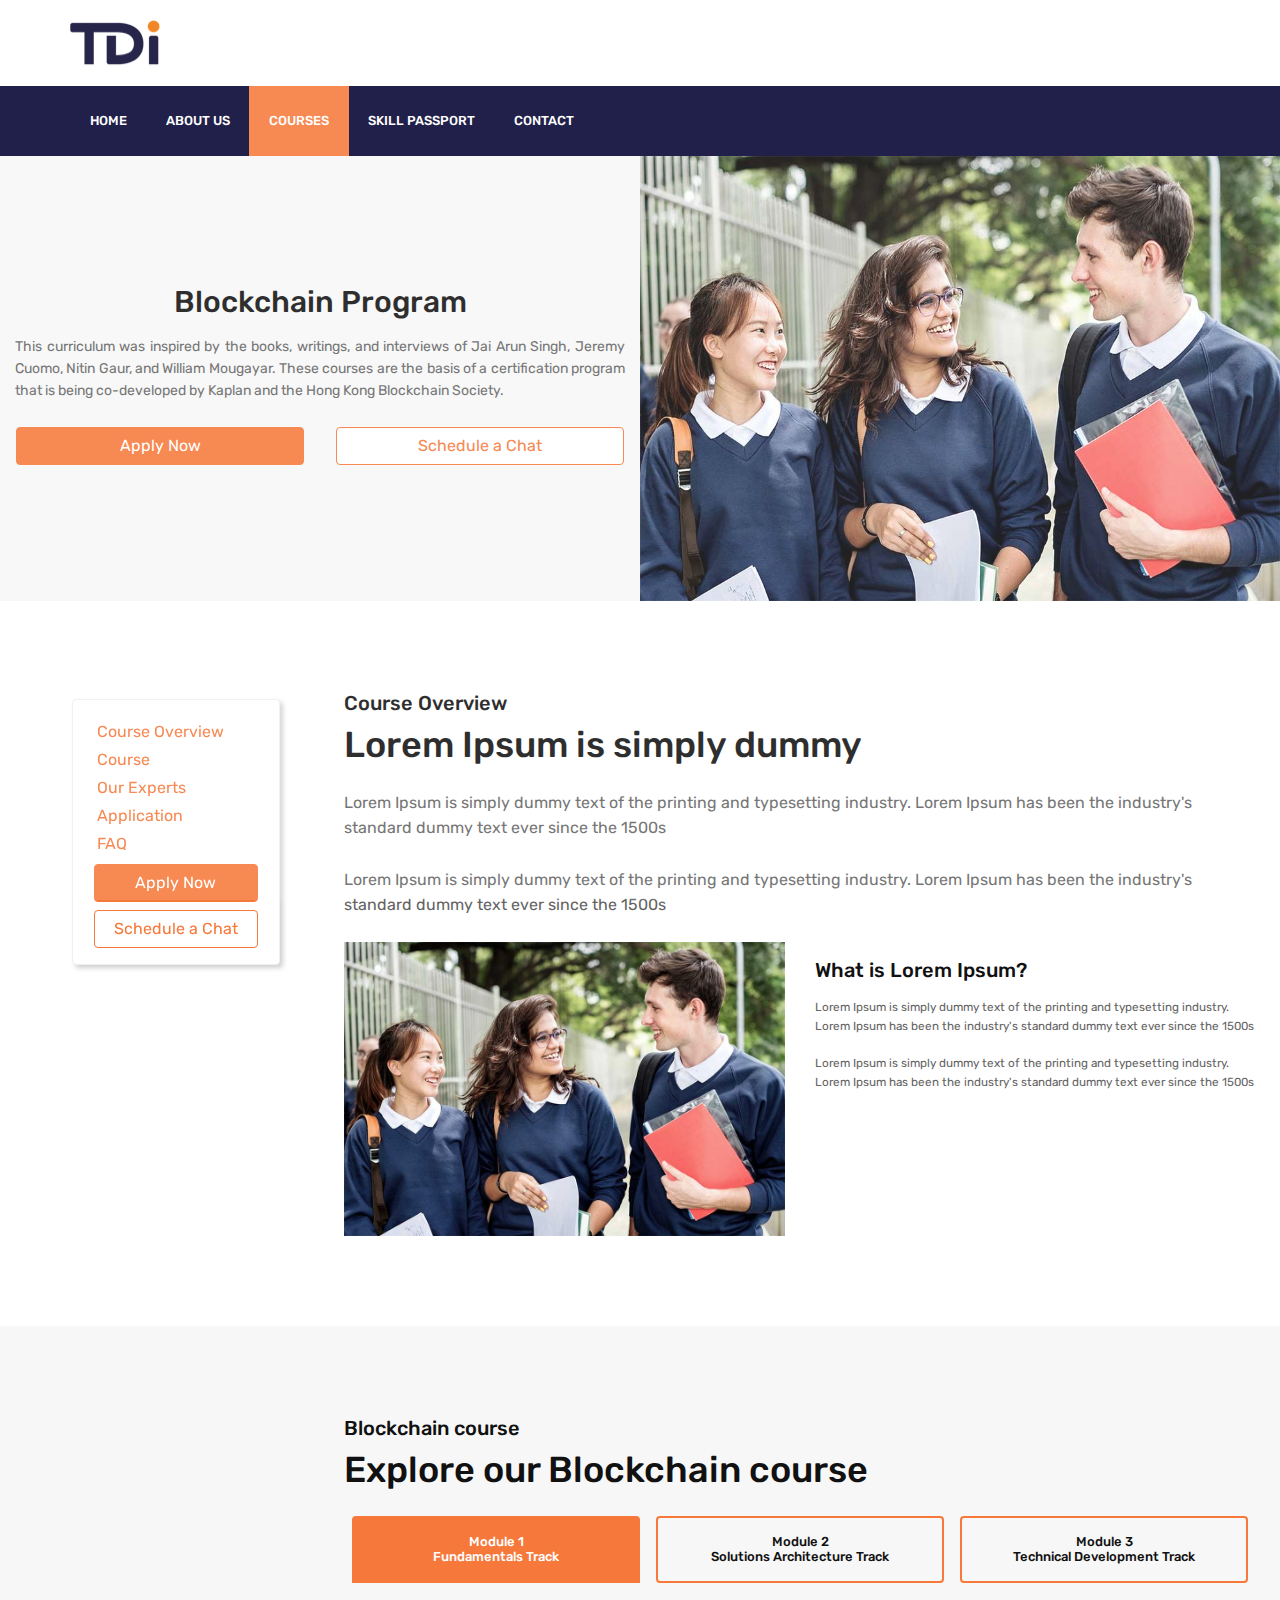
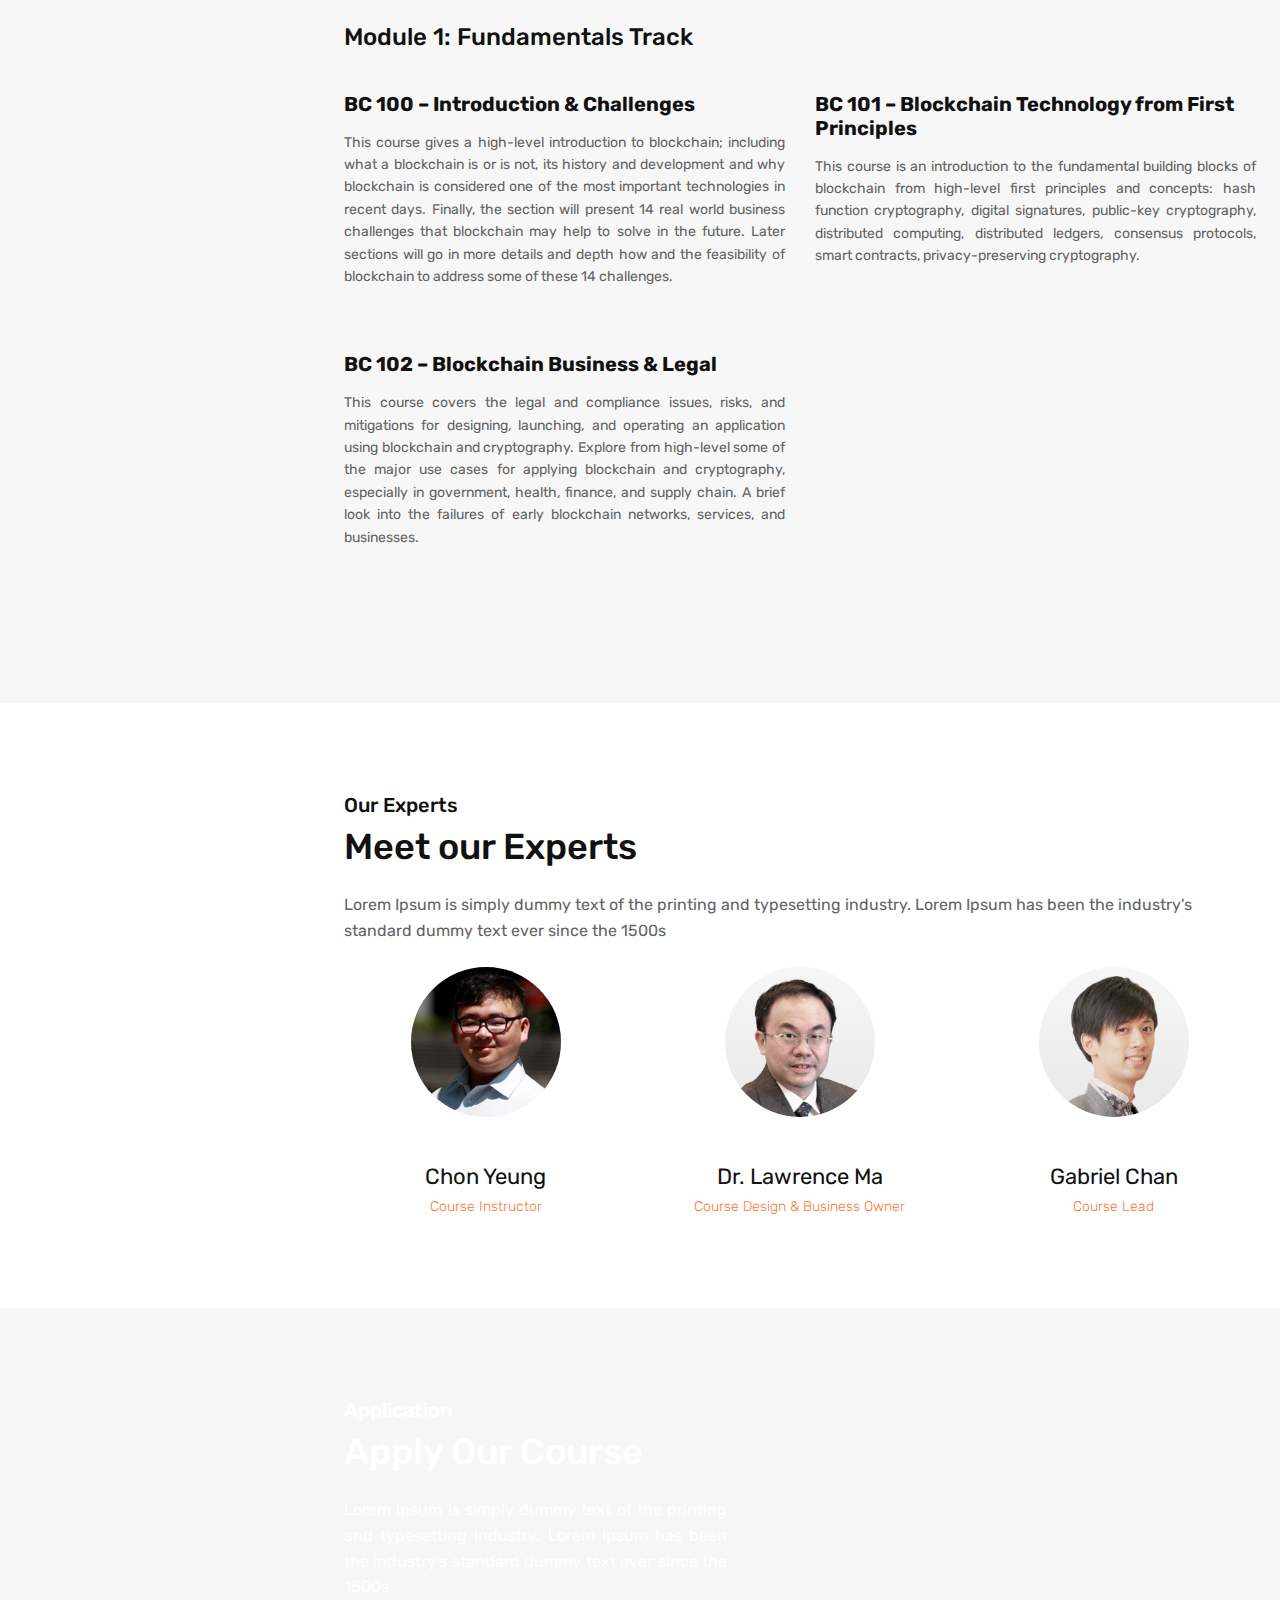
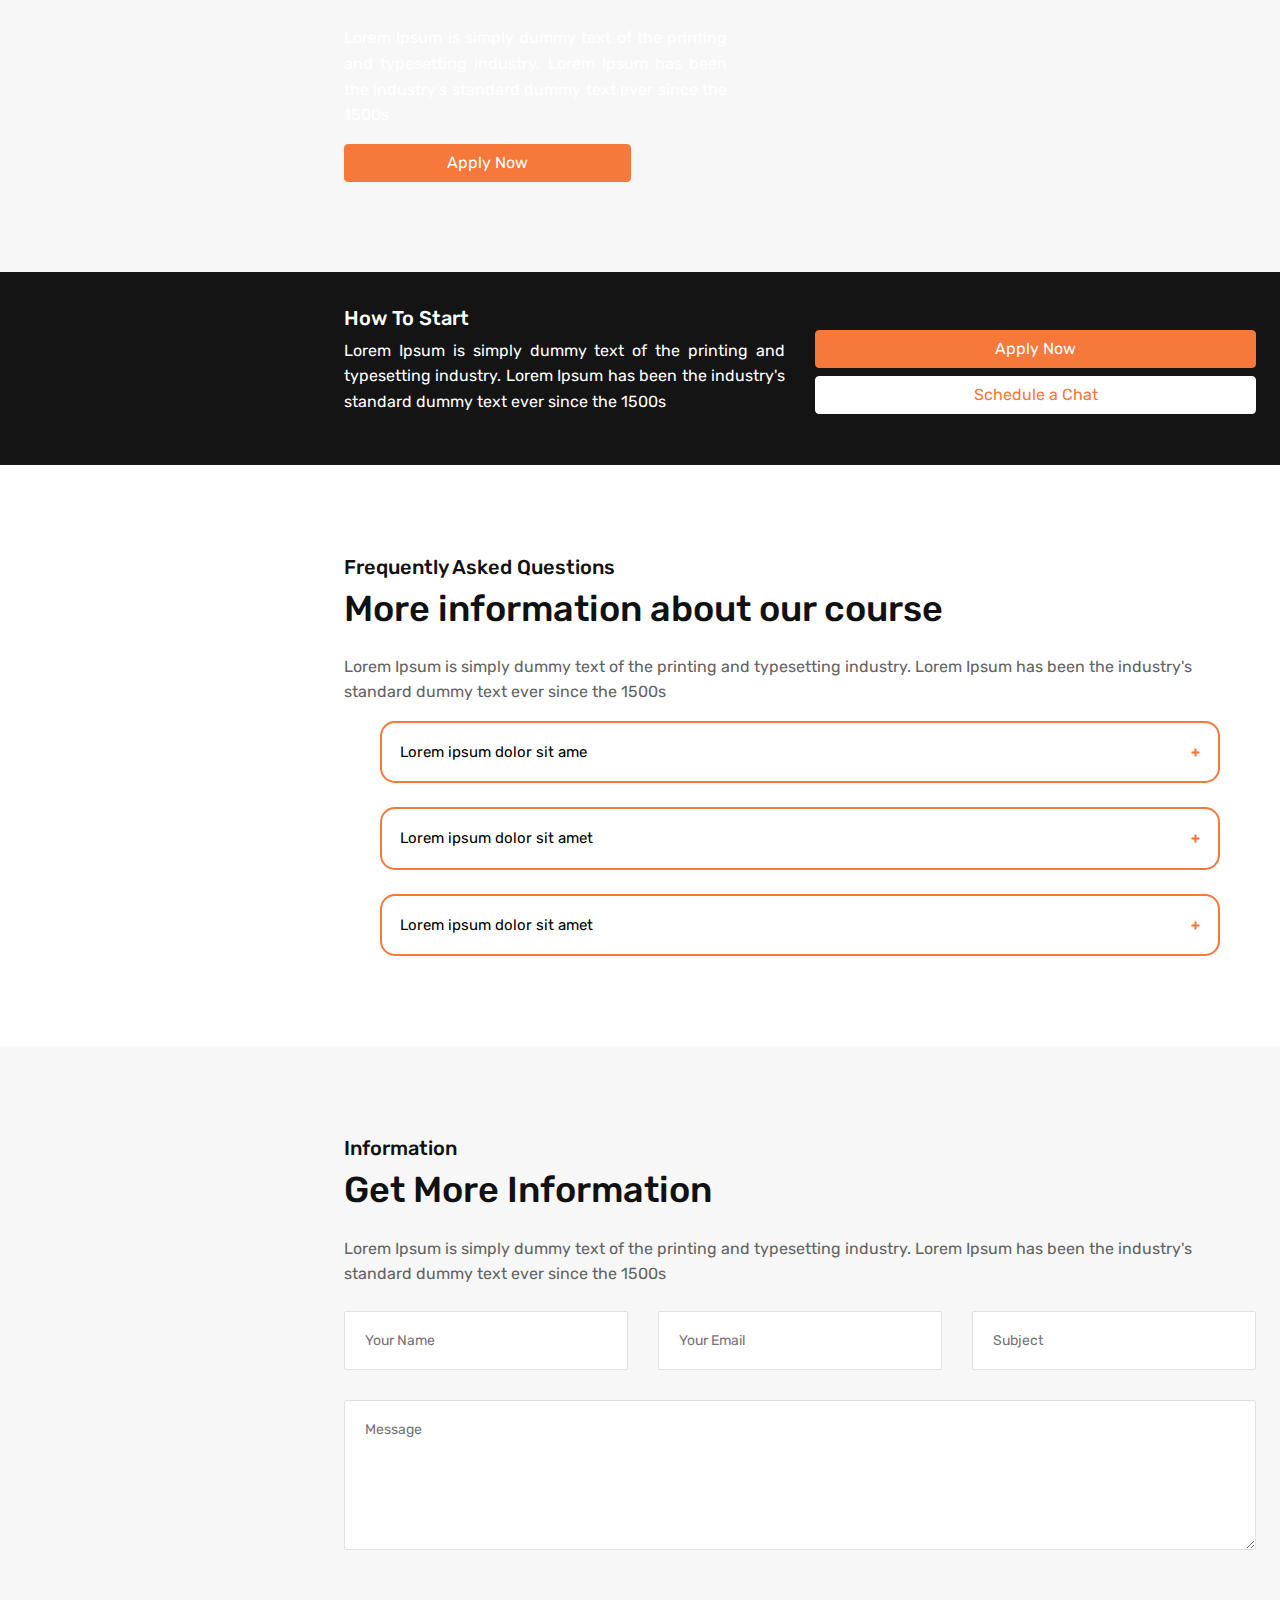
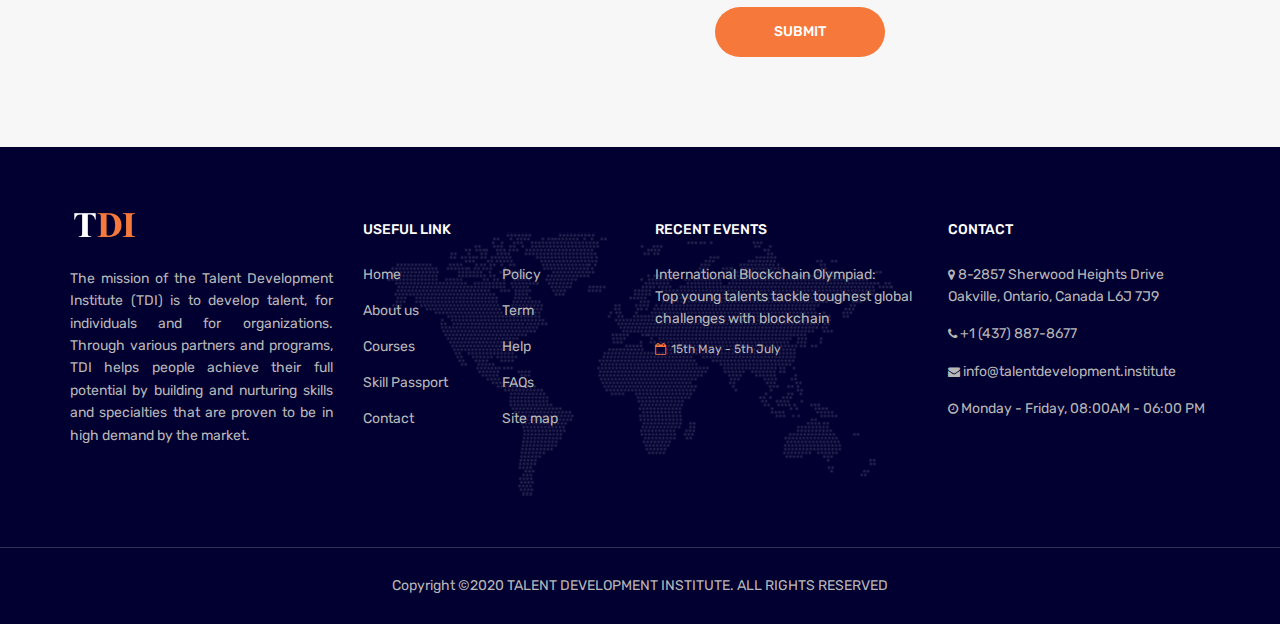
<file: dataScienceCourse.html>
<!DOCTYPE html>
<html lang="en">

<head>
	<title>TDI - TALENT DEVELOPMENT INSTITUTE</title>
	<meta charset="UTF-8">
<!-- Primary Meta Tags -->
<title>TDI - TALENT DEVELOPMENT INSTITUTE</title>
<meta name="title" content="TDI - TALENT DEVELOPMENT INSTITUTE">
<meta name="description" content="The mission of the Talent Development Institute (TDI) is to develop talent, for individuals and for organizations. Through various partners and programs, TDI helps people achieve their full potential by building and nurturing skills and specialties that are proven to be in high demand by the market. With its patent-pending verified credentials ecosystem, TDI helps organizations find the talent they seek with complete confidence in where the talent acquired which skills.">

<!-- Open Graph / Facebook -->
<meta property="og:type" content="website">
<meta property="og:url" content="https://talentdevelopment.institute/">
<meta property="og:title" content="TDI - TALENT DEVELOPMENT INSTITUTE">
<meta property="og:description" content="The mission of the Talent Development Institute (TDI) is to develop talent, for individuals and for organizations. Through various partners and programs, TDI helps people achieve their full potential by building and nurturing skills and specialties that are proven to be in high demand by the market. With its patent-pending verified credentials ecosystem, TDI helps organizations find the talent they seek with complete confidence in where the talent acquired which skills.">
<meta property="og:image" content="./img/icon960.png">

<!-- Twitter -->
<meta property="twitter:card" content="summary_large_image">
<meta property="twitter:url" content="https://talentdevelopment.institute/">
<meta property="twitter:title" content="TDI - TALENT DEVELOPMENT INSTITUTE">
<meta property="twitter:description" content="The mission of the Talent Development Institute (TDI) is to develop talent, for individuals and for organizations. Through various partners and programs, TDI helps people achieve their full potential by building and nurturing skills and specialties that are proven to be in high demand by the market. With its patent-pending verified credentials ecosystem, TDI helps organizations find the talent they seek with complete confidence in where the talent acquired which skills.">
<meta property="twitter:image" content="./img/icon960.png">
	<meta name="viewport" content="width=device-width, initial-scale=1.0">
	<!-- Favicon -->
	<link href="img/icon.png" rel="shortcut icon" />

	<!-- Google Fonts -->
	<link href="https://fonts.googleapis.com/css?family=Rubik:400,400i,500,500i,700,700i" rel="stylesheet">
	<script src="https://code.jquery.com/jquery-3.3.1.slim.min.js"
		integrity="sha384-q8i/X+965DzO0rT7abK41JStQIAqVgRVzpbzo5smXKp4YfRvH+8abtTE1Pi6jizo" crossorigin="anonymous">
	</script>
	<script src="https://cdnjs.cloudflare.com/ajax/libs/popper.js/1.14.7/umd/popper.min.js"
		integrity="sha384-UO2eT0CpHqdSJQ6hJty5KVphtPhzWj9WO1clHTMGa3JDZwrnQq4sF86dIHNDz0W1" crossorigin="anonymous">
	</script>
	<script src="https://stackpath.bootstrapcdn.com/bootstrap/4.3.1/js/bootstrap.min.js"
		integrity="sha384-JjSmVgyd0p3pXB1rRibZUAYoIIy6OrQ6VrjIEaFf/nJGzIxFDsf4x0xIM+B07jRM" crossorigin="anonymous">
	</script>

	<!-- Stylesheets -->
	<link rel="stylesheet" href="css/bootstrap.min.css" />
	<link rel="stylesheet" href="css/font-awesome.min.css" />
	<link rel="stylesheet" href="css/themify-icons.css" />
	<link rel="stylesheet" href="css/owl.carousel.css" />
	<link rel="stylesheet" href="css/style.css" />
	<link rel="stylesheet" href="css/r.css" />
	<link rel="stylesheet" href="css/courseDetails.css" />
	<link rel="stylesheet" href="css/rex.css" />


	<!--[if lt IE 9]>
	  <script src="https://oss.maxcdn.com/html5shiv/3.7.2/html5shiv.min.js"></script>
	  <script src="https://oss.maxcdn.com/respond/1.4.2/respond.min.js"></script>
	<![endif]-->

</head>

<body>
	<!-- Page Preloder -->
	<div id="preloder">
		<div class="loader"></div>
	</div>

	<!-- header section -->
	<header class="header-section">
		<div class="container">
			<!-- logo -->
			<a href="index.html" class="site-logo"><img src="img/logo.png" alt=""></a>
			<div class="nav-switch">
				<i class="fa fa-bars"></i>
			</div>
			<!-- <div class="header-info">
				<div class="hf-item">
					<i class="fa fa-clock-o"></i>
					<p><span>Working time:</span>Monday - Friday: 08 AM - 06 PM</p>
				</div>
				<div class="hf-item">
					<i class="fa fa-map-marker"></i>
					<p><span>Find us:</span> 8-2857 Sherwood Heights Drive<br>
						Oakville, Ontario, Canada L6J 7J9</p>
				</div>
			</div> -->
		</div>
	</header>
	<!-- header section end-->


	<!-- Header section  -->
	<nav class="nav-section" id="">
		<div class="container">
			<!-- <div class="nav-right">
				<a href=""><i class="fa fa-search"></i></a>
				<a href=""><i class="fa fa-shopping-cart"></i></a>
			</div> -->
			<ul class="main-menu">
				<li><a href="index.html">Home</a></li>
				<li><a href="about.html">About Us</a></li>
				<!-- <li><a href="#">Event</a></li> -->
				<li class="active"><a href="blockchainPrograms.html">COURSES</a></li>
				<!-- <li><a href="">blog</a></li> -->
				<li><a href="skillPassport.html">SKILL PASSPORT</a></li>
				<li><a href="contact.html">Contact</a></li>
			</ul>
		</div>
	</nav>
	<!-- Header section end -->


	<!-- Breadcrumb section -->
	<!-- <div class="site-breadcrumb">
		<div class="container">
			<a href="#"><i class="fa fa-home"></i> Home</a> <i class="fa fa-angle-right"></i>
			<span>Courses</span>
		</div>
	</div> -->
	<!-- Breadcrumb section end -->


	<!-- Courses section -->
	<section class="full-courses-section spad pt-0">
		<div class="">
			<div class="" id="">
				<div class="row m-nor sectionBgGrey" id="leftFrame">
					<div class="col-lg-6 col-sm-6  pr-0 pl-0">
						<!-- <img src="img/gallery/4.jpg"> -->
						<div class="container container2">
							<div class="centre">
								<h3>Blockchain Program</h3>
							</div>
							<div class="centre mt-3 mb-3">
								<p class="justify">This curriculum was inspired by the books, writings, and interviews of Jai Arun
									Singh, Jeremy Cuomo, Nitin Gaur, and William Mougayar. These courses are the basis
									of a certification program that is being co-developed by Kaplan and the Hong Kong
									Blockchain Society.</p>
							</div>
							<div class="row mt-3 mb-3">
								<div class="col-lg-6 col-sm-6 pl-3 pr-3 my-2">
									<button type="button" class="btn btn-orange w100 ">Apply Now</button>
								</div>
								<div class="col-lg-6 col-sm-6 pl-3 pr-3 my-2">
									<button type="button" class="btn btn-orange-stroke w100 ">Schedule a
										Chat</button>
								</div>
							</div>
						</div>
					</div>

					<div class="col-lg-6 col-sm-6 pr-0 pl-0">
						<img src="img/gallery/4.jpg" style="width: 100%; height: 100%;">
					</div>
				</div>
			</div>
			<!-- <div class="text-center">
				<ul class="site-pageination">
					<li><a href="blockchainPrograms.html" class="active">1</a></li>
					<li><a href="dataSciencePrograms.html">2</a></li>
					<li><a href="fintechPrograms.html">3</a></li>
					<li><a href="#"><i class="fa fa-angle-right"></i></a></li>
				</ul>
			</div> -->
		</div>
	</section>
	<!-- Courses section end-->

	<section class="full-courses-section spad pt-0 ">
		<div class="row m-nor">
			<div class="col-lg-3 col-sm-3  pr-0 pl-0" id="flowWindowDisplay">

				<div class="" id="flowWindow">
					<nav class="section-nav work-sans-font">
						<ul class="main-nav-bar rounded">
							<li class="ml-4 mr-2 my-1"><a href="#overview" class="orangeText">Course Overview</a></li>
							<li class="ml-4 mr-2 my-1"><a href="#Course" class="orangeText">Course</a></li>
							<!-- <li class="ml-4 mr-2 my-1 active"><a href="#lesson-format" class="orangeText">Lesson
									Format</a>
							</li>
							<li class="ml-4 mr-2 my-1 active"><a href="#course-rundown" class="orangeText">Program
									Experience</a>
							</li>
							<li class="ml-4 mr-2 my-1"><a href="#preface-support" class="orangeText">Support &amp;
									Perks</a>
							</li> -->
							<li class="ml-4 mr-2 my-1"><a href="#our-experts" class="orangeText">Our Experts</a>
							</li>
							<li class="ml-4 mr-2 my-1"><a href="#application" class="orangeText"
									id="navbar-tuition-text">Application</a></li>
							<!-- <li><a href="#upcoming-bootcamp" class="orangeText" id="navbar-bootcamp-text"
									style="display:none;">Upcoming
									Bootcamp</a></li> -->
							<li class="ml-4 mr-2 my-1"><a href="#faq" class="orangeText">FAQ</a></li>

							<div class="w00 centre mb-2 mt-2">
								<a target="_blank" class="btn btn-orange w80" href="">Apply
									Now
								</a>
							</div>
							<div class="w100 centre ">
								<a target="_blank" class="btn btn-orange-stroke w80" href="">Schedule
									a
									Chat</a>
							</div>
						</ul>

						<!-- <section id="selection-box-large-screen" class="selection-box my-4 rounded">
							<a href="#curriculum">
								<div class="selection-item">
									<p class="my-1 selected-header">Curriculum:</p>
									<p class="selected-curriculum">Module 1 - Data Science with Python Basics</p>
								</div>
							</a>
							<a href="#lesson-format">
								<div class="selection-item">
									<p class="my-1 selected-header">Lesson Format:</p>
									<p class="selected-format">Online Private Class</p>
								</div>
							</a>
						</section> -->
					</nav>
				</div>
			</div>

			<div class="col-lg-9 col-sm-9  pr-4 pl-4 col-to-12" id="overview">
				<div class=" ">
					<div class="">
						<h5>Course Overview</h5>
					</div>

					<div class="mt-2">
						<h2>Lorem Ipsum is simply dummy </h2>
					</div>

					<div class="mt-4">
						<p class="f16">Lorem Ipsum is simply dummy text of the printing and typesetting industry.
							Lorem
							Ipsum has been the industry's standard dummy text ever since the 1500s
							<br><br>
							Lorem Ipsum is simply dummy text of the printing and typesetting industry. Lorem
							Ipsum has been the industry's standard dummy text ever since the 1500s</p>
					</div>

					<div class="row mt-4">
						<div class="col-lg-6 col-sm-6">
							<img src="img/gallery/4.jpg">
						</div>

						<div class="col-lg-6 col-sm-6">
							<h5 class="my-3">What is Lorem Ipsum?</h5>

							<p class="vhvwFontSize h80 f16-ws768">Lorem Ipsum is simply dummy text of the printing and
								typesetting industry.
								Lorem
								Ipsum has been the industry's standard dummy text ever since the 1500s
								<br><br>
								Lorem Ipsum is simply dummy text of the printing and typesetting industry. Lorem
								Ipsum has been the industry's standard dummy text ever since the 1500s

							</p>
						</div>

					</div>

				</div>

			</div>

		</div>
	</section>

	<section class="full-courses-section spad sectionBgGrey" id="Course">
		<div class="row m-nor">
			<div class="col-lg-3 col-sm-3  pr-0 pl-0" id="">
				<div class="" id="">

				</div>
			</div>




			<div class="col-lg-9 col-sm-9  pr-4 pl-4 col-to-12">
				<div class=" ">
					<div class="">
						<h5>Blockchain course</h5>
					</div>

					<div class="mt-2">
						<h2>Explore our Blockchain course</h2>
					</div>

					<div class="d-block d-sm-none" id="curriculum-sm">
						<!-- accordion -->
						<div class="accordion module-accordion mt-2" id="accordionExample">
							<!-- Module 1 -->
							<div class="card">
								<div class="card-header format-v1 py-0 px-0 " id="headingOne">
									<button
										class="btn d-flex align-items-end w-100 px-0 py-0 collapsed sectionBgGrey borderFixed"
										type="button" data-toggle="collapse" data-target="#collapseOne"
										aria-expanded="false" aria-controls="collapseOne">
										<p class="curriculum-module-sm">
											<h6 class="w-100 centre courseModule px-0 py-3 f14">Module 1 - Fundamentals
												Track</h6>
										</p>
										<!-- <h3>16 hours</h3>
										<img class="collapse-arrow" style="width:20px; height:20px;"
											src="/assets/pages/courses/collapse_arrow-ef2a870d0c3f4800c366b35457f5f2b68e9447f260e6deb5cd3149879395079a.svg"> -->
									</button>
									<!-- <h6>Fundamentals Track</h6> -->
								</div>

								<div id="collapseOne" class="collapse" aria-labelledby="headingOne"
									data-parent="#accordionExample" style="">
									<div class="card-body">
										<h5><strong>Python for Data Science</strong></h5>
										<p>A beginner-friendly module that teaches you how to code in Python and work
											efficiently with big datasets using Google’s Colab. Understand how to
											businesses store, extract and manipulate data through industry use cases and
											case studies.</p>
										<div class="spacer-20"></div>
										<h5><strong>Analyzing Data with Python</strong></h5>
										<p>Learn how to analyze and harvest clean data sets and create data frames to
											run basic analysis as well as to perform data reporting using powerful data
											science libraries like Pandas and Numpy to gain actionable insights for your
											business.</p>
										<div class="spacer-20"></div>
										<h5><strong>Web Scrapping with APIs</strong></h5>
										<p>Learn how to navigate, collect and organize data from various sources like
											CSV files, APIs. You’ll leverage on existing datasets, scrape web data and
											learn to access useful information in these data structures.</p>
										<div class="spacer-20"></div>
										<h5><strong>Intro to Data Visualization</strong></h5>
										<p>Understand how data scientists present and visualize large datasets across
											industries. Leverage on Matplotlib to create descriptive and interpretable
											visuals, enabling you to easily extract relevant information, better
											understand the data, and make effective decisions.</p>
									</div>
								</div>
							</div>
							<!-- Module 2 -->
							<div class="card">
								<div class="card-header format-v1 py-0 px-0" id="headingTwo">
									<button
										class="btn d-flex align-items-end w-100 px-0 py-0  collapsed sectionBgGrey borderFixed"
										type="button" data-toggle="collapse" data-target="#collapseTwo"
										aria-expanded="false" aria-controls="collapseTwo">
										<p class="curriculum-module-sm">
											<h6 class="w-100 centre courseModule px-0 py-3 f14">Module 2 - Solutions
												Architecture Track</h6>
										</p>
										<!-- <h3>16 hours</h3>
										<img class="collapse-arrow" style="width:20px; height:20px;"
											src="/assets/pages/courses/collapse_arrow-ef2a870d0c3f4800c366b35457f5f2b68e9447f260e6deb5cd3149879395079a.svg"> -->
									</button>
									<!-- <h6>Solutions Architecture Track</h6> -->
								</div>
								<div id="collapseTwo" class="collapse" aria-labelledby="headingTwo"
									data-parent="#accordionExample" style="">
									<div class="card-body">
										<h5><strong>Data Crawling and Data Mining</strong></h5>
										<p>Learn how to extract and save any data on any websites like Google and Yahoo,
											process the HTML codes, and build automated tools to crawl the web at scale.
											From texts to images, fetch and display desired information for your own use
											with libraries like BeautifulSoup.</p>
										<div class="spacer-20"></div>
										<h5><strong>Advanced Data Visualisation</strong></h5>
										<p>Bridge the gap between data and insights and create informative and striking
											statistical graphics with libraries like Seaborn and Plotly. Draw effective
											conclusions and analysis by visualizing the multidimensional relationships
											among the data samples, conduct correlation analysis and even statistical
											data exploration.</p>
									</div>
								</div>
							</div>
							<!-- Module 3 -->
							<div class="card">
								<div class="card-header format-v2 py-0 px-0" id="headingThree">
									<button
										class="btn d-flex align-items-end w-100 collapsed px-0 py-0 sectionBgGrey borderFixed"
										type="button" data-toggle="collapse" data-target="#collapseThree"
										aria-expanded="false" aria-controls="collapseThree">
										<p class="curriculum-module-sm">
											<h6 class="w-100 centre courseModule px-0 py-3 f14">Module 3 - Technical
												Development Track</h6>
										</p>
										<!-- <h3>16 hours</h3>
										<img class="collapse-arrow" style="width:20px; height:20px;"
											src="/assets/pages/courses/collapse_arrow-ef2a870d0c3f4800c366b35457f5f2b68e9447f260e6deb5cd3149879395079a.svg"> -->
									</button>
									<!-- <h6>Technical Development Track</h6> -->
								</div>

								<div id="collapseThree" class="collapse" aria-labelledby="headingThree"
									data-parent="#accordionExample">
									<div class="card-body">
										<h5><strong>Data Cleaning and Supervised Learning</strong></h5>
										<p>Learn how to explore, clean and model data for supervised machine learning
											using preprocessing techniques. Implement linear and logistic regression,
											and build classification models with decision trees like Random Forest to
											make predictions with Python machine learning library sci-kit learn and
											k-nearest neighbors algorithm.</p>
										<div class="spacer-20"></div>
										<h5><strong>Generalization and Overfitting in Machine Learning</strong></h5>
										<p>Determine whether a model is good or not by implementing both a training set
											and a test set to ensure its ability to adapt and generalized to new, unseen
											data. Learn how the reward-punishment mechanism works to penalized models to
											prevent overfitting using regularization and cross-validation methods to
											improve model accuracy.</p>
										<div class="spacer-20"></div>
										<h5><strong>Unsupervised Learning</strong></h5>
										<p>Learn how to find associations, patterns, and relationships present in data
											using clustering techniques and dimensionality reduction techniques as well
											as matrix factorization to break data set in groups.</p>
									</div>
								</div>
							</div>
							<!-- Module 4 -->
							<!-- <div class="card">
								<div class="card-header format-v2" id="headingFour">
									<button class="btn d-flex align-items-end w-100 collapsed px-0" type="button"
										data-toggle="collapse" data-target="#collapseFour" aria-expanded="false"
										aria-controls="collapseFour">
										<p class="curriculum-module-sm">Module 4</p>
										<h3>16 hours</h3>
										<img class="collapse-arrow" style="width:20px;"
											src="/assets/pages/courses/collapse_arrow-ef2a870d0c3f4800c366b35457f5f2b68e9447f260e6deb5cd3149879395079a.svg">
									</button>
									<h6>Deep Learning and Neural Networks</h6>
								</div>
								<div id="collapseFour" class="collapse" aria-labelledby="headingFour"
									data-parent="#accordionExample">
									<div class="card-body">
										<h5><strong>NLP and Image Classification</strong></h5>
										<p>Learn how to extract and identify information from unstructured text using
											text mining and Natural Language processing (NLP) techniques to make sense
											out of data, e.g. how Siri is powered. Know how to pre-process raw image
											data using normalisation and standardisation techniques as a part of data
											preparation for deep learning.</p>
										<div class="spacer-20"></div>
										<h5><strong>Deep Learning with Keras</strong></h5>
										<p>Hands-on with popular machine learning tools like Google’s Tensorflow; and
											leverage on the Keras Library to build, train and test your first deep
											learning model.</p>
										<div class="spacer-20"></div>
										<h5><strong>Neural Networks</strong></h5>
										<p>Understand the architecture and key parameters in a neural network and apply
											different forms of machine learning algorithm like Recurrent Neural Networks
											(RNNs) for sequential data such as time series and financial data; Natural
											Language Processing (NLP) text classification and generation and
											Convolutional Neural Networks (CNN) for image classification.</p>
									</div>
								</div>
							</div> -->

							<!-- Module 5 -->
							<!-- <div class="card">
								<div class="card-header format-v2" id="headingFive">
									<button class="btn d-flex align-items-end w-100 collapsed px-0" type="button"
										data-toggle="collapse" data-target="#collapseFive" aria-expanded="false"
										aria-controls="collapseFive">
										<p class="curriculum-module-sm">Module 5</p>
										<h3>16 hours</h3>
										<img class="collapse-arrow" style="width:20px;"
											src="/assets/pages/courses/collapse_arrow-ef2a870d0c3f4800c366b35457f5f2b68e9447f260e6deb5cd3149879395079a.svg">
									</button>
									<h6>Deployment of Machine Learning and Final Project</h6>
								</div>
								<div id="collapseFive" class="collapse" aria-labelledby="headingFive"
									data-parent="#accordionExample">
									<div class="card-body">
										<p>In this final module, you’ll have equipped yourself with skills to comb over
											available data and be able to implement practical machine learning
											techniques to make predictions as well as deliver insights as well as
											communicate findings using data visualisation techniques.</p>
										<div class="spacer-20"></div>
										<p>It's your time to build, train and deploy your model at scale now and change
											the world!</p>
									</div>
								</div>
							</div> -->
						</div>
					</div>

					<div class="d-none d-sm-block" id="curriculum-md">
						<div class="mt-4">
							<ul class="nav nav-pills nav-justified curriculum-tab-container my-3" role="tablist">
								<li role="presentation" class="nav-item curriculum-tab mx-2 rounded-top"><a
										class="nav-link py-2 format-v1 h100 active" href="#curriculum-tab-1"
										aria-controls="curriculum-tab-1" role="tab" data-toggle="tab" id="module1-btn"
										aria-selected="true">
										<!-- <p>Module 1 - Fundamentals Track</p> -->
										<h6 class="m-0 h100 py-2 px-2" style="font-size: 13px">Module 1<br>Fundamentals Track</h6>
									</a></li>
								<li role="presentation" class="nav-item nav-link curriculum-tab mx-2 p-0 rounded-top"><a
										class="nav-link py-2 format-v1" href="#curriculum-tab-2"
										aria-controls="curriculum-tab-2" role="tab" data-toggle="tab" id="module2-btn"
										aria-selected="false">
										<!-- <p>Module 2</p> -->
										<h6 class="m-0 h100 py-2 px-2" style="font-size: 13px">Module 2<br>Solutions Architecture Track
										</h6>
									</a></li>
								<li role="presentation" class="nav-item nav-link curriculum-tab mx-2 p-0 rounded-top"><a
										class="nav-link py-2 format-v2 " href="#curriculum-tab-3"
										aria-controls="curriculum-tab-3" role="tab" data-toggle="tab" id="module3-btn"
										aria-selected="false">
										<!-- <p>Module 3</p> -->
										<h6 class="m-0 h100 py-2 px-2" style="font-size: 13px">Module 3<br>Technical Development Track
										</h6>
									</a></li>
								<!-- <li role="presentation" class="nav-item nav-link curriculum-tab mx-2 p-0 rounded-top"><a
									class="nav-link py-2 format-v2" href="#curriculum-tab-4"
									aria-controls="curriculum-tab-4" role="tab" data-toggle="tab" id="module4-btn"
									aria-selected="false">
									<p>Module 4</p>
									<h6 class="m-0" style="font-size: 13px">16 hours</h6>
								</a></li>
							<li role="presentation" class="nav-item nav-link curriculum-tab mx-2 p-0 rounded-top"><a
									class="nav-link py-2 format-v2" href="#curriculum-tab-5"
									aria-controls="curriculum-tab-5" role="tab" data-toggle="tab" id="module5-btn"
									aria-selected="false">
									<p>Module 5</p>
									<h6 class="m-0" style="font-size: 13px">16 hours</h6>
								</a></li> -->
							</ul>
						</div>

						<div class="tab-content">
							<div role="tabpanel" class="tab-pane outline active" id="curriculum-tab-1">

								<div class="row">
									<div class="my-4 col-7">
										<h4 class="my-0">Module 1: <span id="module1-course-name">Fundamentals
												Track</span>
										</h4>
									</div>


								</div>

								<div class="features">
									<div class="row mt-3 mb-5">
										<div class="feature-card col-6">
											<h5><strong>BC 100 – Introduction & Challenges
												</strong></h5>
											<p class="mt-3 justify">This course gives a high-level introduction to
												blockchain; including what a blockchain is or is not, its history and
												development and why blockchain is considered one of the most important
												technologies in recent days. Finally, the section will present 14 real
												world
												business challenges that blockchain may help to solve in the future.
												Later
												sections will go in more details and depth how and the feasibility of
												blockchain to address some of these 14 challenges.</p>
										</div>
										<div class="feature-card col-6">
											<h5><strong>BC 101 – Blockchain Technology from First Principles
												</strong></h5>
											<p class="mt-3 justify">This course is an introduction to the fundamental
												building blocks of blockchain from high-level first principles and
												concepts:
												hash function cryptography, digital signatures, public-key cryptography,
												distributed computing, distributed ledgers, consensus protocols, smart
												contracts, privacy-preserving cryptography.
											</p>
										</div>
									</div>
									<div class="row mt-3 mb-5">
										<div class="feature-card col-6">
											<h5><strong>BC 102 – Blockchain Business & Legal

												</strong></h5>
											<p class="mt-3 justify">This course covers the legal and compliance issues,
												risks, and mitigations for designing, launching, and operating an
												application using blockchain and cryptography. Explore from high-level
												some
												of the major use cases for applying blockchain and cryptography,
												especially
												in government, health, finance, and supply chain. A brief look into the
												failures of early blockchain networks, services, and businesses.
											</p>
										</div>
									</div>
								</div>
							</div>

							<div role="tabpanel" class="tab-pane" id="curriculum-tab-2">
								<div class="row">
									<div class="my-4 col-7">
										<h4 class="my-0">Module 2: <span id="module2-course-name">Solutions Architecture
												Track</span></h4>
									</div>


								</div>
								<div class="features">
									<div class="row mt-3 mb-5">
										<div class="feature-card col-6">
											<h5><strong>BC 200 – Blockchain Opportunities

												</strong></h5>
											<p class="mt-3 justify">Lorem Ipsum is simply dummy text of the printing and
												typesetting industry. Lorem Ipsum has been the industry's standard dummy
												text ever since the 1500s, when an unknown printer took a galley of type
												and
												scrambled it
											</p>
										</div>
										<div class="feature-card col-6">
											<h5><strong>BC 201 – Identity & Privacy

												</strong></h5>
											<p class="mt-3 justify">Lorem Ipsum is simply dummy text of the printing and
												typesetting industry. Lorem Ipsum has been the industry's standard dummy
												text ever since the 1500s, when an unknown printer took a galley of type
												and
												scrambled it</p>
										</div>
									</div>
									<div class="row mt-3 mb-5">
										<div class="feature-card col-6">
											<h5><strong>BC 202 – Asset Tokenization & Digital Fiat
												</strong></h5>
											<p class="mt-3 justify">Lorem Ipsum is simply dummy text of the printing and
												typesetting industry. Lorem Ipsum has been the industry's standard dummy
												text ever since the 1500s, when an unknown printer took a galley of type
												and
												scrambled it</p>
										</div>
										<div class="feature-card col-6">
											<h5><strong>BC 203 – Blockchain Governance

												</strong></h5>
											<p class="mt-3 justify">Lorem Ipsum is simply dummy text of the printing and
												typesetting industry. Lorem Ipsum has been the industry's standard dummy
												text ever since the 1500s, when an unknown printer took a galley of type
												and
												scrambled it</p>
										</div>
									</div>
									<div class="row mt-3 mb-5">
										<div class="feature-card col-6">
											<h5><strong>BC 204 – Blockchain Solutions Architecture

												</strong></h5>
											<p class="mt-3 justify">Lorem Ipsum is simply dummy text of the printing and
												typesetting industry. Lorem Ipsum has been the industry's standard dummy
												text ever since the 1500s, when an unknown printer took a galley of type
												and
												scrambled it</p>
										</div>
										<div class="feature-card col-6">
											<h5><strong>BC 205 – Blockchain in Fintech

												</strong></h5>
											<p class="mt-3 justify">Lorem Ipsum is simply dummy text of the printing and
												typesetting industry. Lorem Ipsum has been the industry's standard dummy
												text ever since the 1500s, when an unknown printer took a galley of type
												and
												scrambled it</p>
										</div>
									</div>
								</div>
							</div>

							<div role="tabpanel" class="tab-pane " id="curriculum-tab-3">

								<div class="row">
									<div class="my-4 col-7">
										<h4 class="my-0">Module 3: <span id="module3-course-name">Technical Development
												Track</span></h4>
									</div>


								</div>

								<div class="features">
									<div class="row mt-3 mb-5">
										<div class="feature-card col-6">
											<h5><strong>BC 300 – Blockchain Development with Java

												</strong></h5>
											<p class="mt-3 justify">Lorem Ipsum is simply dummy text of the printing and
												typesetting industry. Lorem Ipsum has been the industry's standard dummy
												text ever since the 1500s, when an unknown printer took a galley of type
												and scrambled it</p>
										</div>
										<div class="feature-card col-6">
											<h5><strong>BC 301 – Blockchain Development with R3 Corda

												</strong></h5>
											<p class="mt-3 justify">Lorem Ipsum is simply dummy text of the printing and
												typesetting industry. Lorem Ipsum has been the industry's standard dummy
												text ever since the 1500s, when an unknown printer took a galley of type
												and scrambled it</p>
										</div>
									</div>
									<div class="row mt-3 mb-5">
										<div class="feature-card col-6">
											<h5><strong>BC 302 – Blockchain Development with HL Fabric

												</strong></h5>
											<p class="mt-3 justify">Lorem Ipsum is simply dummy text of the printing and
												typesetting industry. Lorem Ipsum has been the industry's standard dummy
												text ever since the 1500s, when an unknown printer took a galley of type
												and scrambled it</p>
										</div>

									</div>
								</div>
							</div>

							<!-- <div role="tabpanel" class="tab-pane" id="curriculum-tab-4">

							<div class="row">
								<div class="my-4 col-7">
									<h4 class="my-0">Module 4: <span id="module4-course-name">MVC &amp; Ruby on Rails
											Basics</span></h4>
								</div>

								<div class="d-flex my-3 align-items-center justify-content-end col-5">

									<p class="mx-3">
										<div class="date"><i class="fa fa-clock-o"></i> </div><strong>Course Duration:
											16 Hours</strong>
									</p>
								</div>
							</div>

							<div class="features">
								<div class="row mt-3 mb-5">
									<div class="feature-card col-6">
										<h5><strong>MVC (Model-View-Controller System)</strong></h5>
										<p>Simply put, MVC is a design patter to organize how the User Interface (UI)
											interacts with the codes, and how the codes in turn modify things in the UI
											to respond to user’s specific action. This section teach you how to use the
											Ruby on Rails MVC framework that provides flexibility and scalability for
											applications. </p>
									</div>
									<div class="feature-card col-6">
										<h5><strong>Modern Frontend with Rails</strong></h5>
										<p>Explore the array of useful plugins and robust features of Rails as the
											favorite web framework use together with Ruby to build powerful web apps in
											a short amount of time. First, dive into the frontend part with Ruby on
											Rails, e.g. merging HTML, CSS, JS codes into Rails and extended
											functionalities like hosting and image update and devise.</p>
									</div>
								</div>
							</div>
						</div>

						<div role="tabpanel" class="tab-pane" id="curriculum-tab-5">
							<div class="row">
								<div class="my-4 col-7">
									<h4 class="my-0">Module 5: <span id="module5-course-name">Advanced Ruby on Rails and
											Final Project</span></h4>
								</div>

								<div class="d-flex my-3 align-items-center justify-content-end col-5">

									<p class="mx-3">
										<div class="date"><i class="fa fa-clock-o"></i> </div><strong>Course Duration:
											16 Hours</strong>
									</p>
								</div>
							</div>
							<div class="features">
								<div class="row mt-3 mb-5">
									<div class="feature-card col-6">
										<h5><strong>Wrapping everything with Rails</strong></h5>
										<p>Dive deeper in the Rails framework and unearth advanced concepts -- learn and
											master everything you see on Airbnb, from payment gateways, maps to user
											log-in systems, permission control and even marketing/ transactional emails,
											we’ve got you covered.</p>
									</div>
									<div class="feature-card col-6">
										<h5><strong>Final Product Deployment</strong></h5>
										<p>You’ll learn how to use APIs, conduct background jobs and run final unit
											testing for your web product for final deployment in a breeze. You’ll come
											out of the course with your own final project or an Airbnb clone to show off
											your skills. </p>
									</div>
								</div>
							</div>
						</div> -->
						</div>
					</div>



				</div>

			</div>

		</div>
	</section>

	<section class="team-section spad" id="our-experts">
		<div class="row m-nor">
			<div class="col-lg-3 col-sm-3  pr-0 pl-0" id="">
				<div class="" id="">

				</div>
			</div>
			<div class="col-lg-9 col-sm-9  pr-4 pl-4 col-to-12">
				<div class=" ">
					<div class="">
						<h5>Our Experts</h5>
					</div>
				</div>

				<div class="mt-2">
					<h2>Meet our Experts</h2>
				</div>

				<div class="mt-4">
					<p class="f16">Lorem Ipsum is simply dummy text of the printing and typesetting industry.
						Lorem
						Ipsum has been the industry's standard dummy text ever since the 1500s
				</div>

				<div class="row mt-4">
					<div class="col-sm-4 col-lg-4">
						<div class="member">
							<div class="member-pic2 set-bg"
								data-setbg="./imgR/people/courseInstructors/Mr.ChonYeung.jpg">
								<div class="member-social">
									<a href=""><i class="fa fa-facebook"></i></a>
									<a href=""><i class="fa fa-twitter"></i></a>
									<a href=""><i class="fa fa-linkedin"></i></a>
								</div>
							</div>
							<h5>Chon Yeung
							</h5>
							<p class="pl-4 pr-4">Course Instructor
							</p>
						</div>
					</div>

					<div class="col-sm-4 col-lg-4">
						<div class="member">
							<div class="member-pic2 set-bg"
								data-setbg="./imgR/people/courseDesignersAndAdvisors/Dr.LawrenceMa.png">
								<div class="member-social">
									<a href=""><i class="fa fa-facebook"></i></a>
									<a href=""><i class="fa fa-twitter"></i></a>
									<a href=""><i class="fa fa-linkedin"></i></a>
								</div>
							</div>
							<h5>Dr. Lawrence Ma
							</h5>
							<p class="pl-4 pr-4">Course Design & Business Owner
							</p>
						</div>
					</div>

					<div class="col-sm-4 col-lg-4">
						<div class="member">
							<div class="member-pic2 set-bg"
								data-setbg="./imgR/people/courseInstructors/Mr.GabrielChan.png">
								<div class="member-social">
									<a href=""><i class="fa fa-facebook"></i></a>
									<a href=""><i class="fa fa-twitter"></i></a>
									<a href=""><i class="fa fa-linkedin"></i></a>
								</div>
							</div>
							<h5>Gabriel Chan
							</h5>
							<p class="pl-4 pr-4">Course Lead
							</p>
						</div>
					</div>
				</div>
			</div>
		</div>
	</section>




	<section class="team-section spad sectionBgGrey" id="application"
		style="background: url('https://cdn.www.getsmarter.com/uploads/course/certificate_image/97/uct-cerficate-banner-generic-373c96aa817ea25eaee653f78eca78de.jpg') no-repeat top center; background-size: cover;">
		<div class="row m-nor">
			<div class="col-lg-3 col-sm-3  pr-0 pl-0" id="">
				<div class="" id="">

				</div>
			</div>
			<div class="col-lg-9 col-sm-9  pr-4 pl-4 col-to-12 ">
				<div class=" ">
					<div class="">
						<h5 class="colorWt">Application</h5>
					</div>
				</div>

				<div class="mt-2 ">
					<h2 class="colorWt">Apply Our Course</h2>
				</div>

				<div class="mt-4 w42 ">
					<p class="f16 colorWt justify">Lorem Ipsum is simply dummy text of the printing and typesetting
						industry.
						Lorem
						Ipsum has been the industry's standard dummy text ever since the 1500s
						<br><br>
						Lorem Ipsum is simply dummy text of the printing and typesetting industry.
						Lorem
						Ipsum has been the industry's standard dummy text ever since the 1500s
					</p>
					<button type="button" class="btn btn-orange w75">Apply Now</button>
				</div>
			</div>
		</div>
	</section>

	<section class="team-section spad mt-0" style="background-color: #141414; padding-top: 34px; padding-bottom: 34px;"
		id="111">
		<div class="row m-nor">
			<div class="col-lg-3 col-sm-3  pr-0 pl-0" id="">
				<div class="" id="">

				</div>
			</div>
			<div class="col-lg-9 col-sm-9  pr-4 pl-4 col-to-12 ">
				<div class=" ">
					<div class="">
						<h5 class="colorWt">How To Start</h5>
					</div>

					<div class="row ">
						<div class="col-lg-6 col-sm-6">
							<p class="f16 colorWt justify mt-2">Lorem Ipsum is simply dummy text of the printing and
								typesetting
								industry.
								Lorem
								Ipsum has been the industry's standard dummy text ever since the 1500s</p>
						</div>

						<div class="col-lg-6 col-sm-6  ">
							<button type="button" class="btn btn-orange w100 center">Apply Now</button>
							<button type="button" class="mt-2 btn btn-orange-stroke2  w100 center">Schedule a
								Chat</button>
						</div>
					</div>



				</div>
			</div>
		</div>
	</section>

	<section class="contact-page  spad " id="faq">
		<div class="row m-nor">
			<div class="col-lg-3 col-sm-3  pr-0 pl-0" id="">
				<div class="" id="">

				</div>
			</div>


			<div class="col-lg-9 col-sm-9  pr-4 pl-4 col-to-12">
				<div class="contact-form spad pb-0 pt-0">
					<div class=" ">
						<div class="">
							<h5>Frequently Asked Questions</h5>
						</div>
					</div>

					<div class="mt-2">
						<h2>More information about our course</h2>
					</div>

					<div class="mt-4">
						<p class="f16">Lorem Ipsum is simply dummy text of the printing and typesetting industry.
							Lorem
							Ipsum has been the industry's standard dummy text ever since the 1500s
					</div>

					<div class="container3">
						<button class="accordionw3 ">Lorem ipsum dolor sit ame</button>
						<div class="panel mt-3">
							<p class="mb-0">Lorem ipsum dolor sit amet, consectetur adipisicing elit, sed do eiusmod
								tempor
								incididunt ut labore et dolore magna aliqua. Ut enim ad minim veniam, quis nostrud
								exercitation ullamco laboris nisi ut aliquip ex ea commodo consequat.</p>
						</div>

						<button class="accordionw3 mt-4">Lorem ipsum dolor sit amet</button>
						<div class="panel  mt-3">
							<p class="mb-0">Lorem ipsum dolor sit amet, consectetur adipisicing elit, sed do eiusmod
								tempor
								incididunt ut labore et dolore magna aliqua. Ut enim ad minim veniam, quis nostrud
								exercitation ullamco laboris nisi ut aliquip ex ea commodo consequat.</p>
						</div>

						<button class="accordionw3 mt-4">Lorem ipsum dolor sit amet</button>
						<div class="panel mt-3">
							<p class="mb-0">Lorem ipsum dolor sit amet, consectetur adipisicing elit, sed do eiusmod
								tempor
								incididunt ut labore et dolore magna aliqua. Ut enim ad minim veniam, quis nostrud
								exercitation ullamco laboris nisi ut aliquip ex ea commodo consequat.</p>
						</div>
					</div>




				</div>
			</div>
		</div>
	</section>

	<section class="contact-page sectionBgGrey spad ">
		<div class="row m-nor">
			<div class="col-lg-3 col-sm-3  pr-0 pl-0" id="">
				<div class="" id="">

				</div>
			</div>


			<div class="col-lg-9 col-sm-9  pr-4 pl-4 col-to-12">
				<div class="contact-form spad pb-0 pt-0">
					<div class=" ">
						<div class="">
							<h5>Information</h5>
						</div>
					</div>

					<div class="mt-2">
						<h2>Get More Information</h2>
					</div>

					<div class="mt-4">
						<p class="f16">Lorem Ipsum is simply dummy text of the printing and typesetting industry.
							Lorem
							Ipsum has been the industry's standard dummy text ever since the 1500s
					</div>

					<form class="comment-form --contact mt-4" action="https://formspree.io/mdowezez" method="POST">
						<div class="row">
							<div class="col-lg-4">
								<input type="text" placeholder="Your Name" name="name" class="hoverOrange">
							</div>
							<div class="col-lg-4">
								<input type="email" placeholder="Your Email" name="_replyto" class="hoverOrange">
							</div>
							<div class="col-lg-4">
								<input type="text" placeholder="Subject" name="subject" class="hoverOrange">
							</div>
							<div class="col-lg-12">
								<textarea placeholder="Message" name="msg" class="hoverOrange"></textarea>
								<div class="text-center">
									<button class="site-btn">SUBMIT</button>
								</div>
							</div>
						</div>
					</form>
				</div>
			</div>
		</div>
	</section>




	<!-- Newsletter section -->
	<!-- <section class="newsletter-section">
		<div class="container">
			<div class="row">
				<div class="col-md-5 col-lg-7">
					<div class="section-title mb-md-0">
						<h3>NEWSLETTER</h3>
						<p>Subscribe and get the latest news and useful tips, advice and best offer.</p>
					</div>
				</div>
				<div class="col-md-7 col-lg-5">
					<form class="newsletter" action="https://formspree.io/xjvayryw" method="POST">
						<input type="email" name="_replyto" placeholder="Enter your email">
						<button class="site-btn">SUBSCRIBE</button>
					</form>
				</div>
			</div>
		</div>
	</section> -->
	<!-- Newsletter section end -->

	<!-- Footer section -->
	<footer class="footer-section">
		<div class="container footer-top">
			<div class="row">
				<!-- widget -->
				<div class="col-sm-6 col-lg-3 footer-widget">
					<div class="about-widget">
						<img src="img/logo-light.png" alt="">
						<p class="justify">The mission of the Talent Development Institute (TDI) is to develop talent,
							for individuals and for organizations. Through various partners and programs, TDI helps
							people achieve their full potential by building and nurturing skills and specialties that
							are proven to be in high demand by the market.</p>
						<!-- <div class="social pt-1">
							<a href=""><i class="fa fa-twitter-square"></i></a>
							<a href=""><i class="fa fa-facebook-square"></i></a>
							<a href=""><i class="fa fa-google-plus-square"></i></a>
							<a href=""><i class="fa fa-linkedin-square"></i></a>
							<a href=""><i class="fa fa-rss-square"></i></a>
						</div> -->
					</div>
				</div>
				<!-- widget -->
				<div class="col-sm-6 col-lg-3 footer-widget">
					<h6 class="fw-title">USEFUL LINK</h6>
					<div class="dobule-link">
						<ul>
							<li><a href="index.html">Home</a></li>
							<li><a href="about.html">About us</a></li>
							<li><a href="blockchainPrograms.html">Courses</a></li>
							<li><a href="skillPassport.html">Skill Passport</a></li>
							<li><a href="contact.html">Contact</a></li>
						</ul>
						<ul>
							<li><a href="">Policy</a></li>
							<li><a href="">Term</a></li>
							<li><a href="">Help</a></li>
							<li><a href="">FAQs</a></li>
							<li><a href="">Site map</a></li>
						</ul>
					</div>
				</div>
				<!-- widget -->
				<div class="col-sm-6 col-lg-3 footer-widget">
					<h6 class="fw-title">RECENT EVENTS</h6>
					<ul class="recent-post">
						<li>
							<a href="https://www.ibcol.org/index.html" target="_blank">
								<p class="orange">International Blockchain Olympiad: <br>Top young talents tackle
									toughest global
									challenges with blockchain</p>
							</a>
							<span><i class="fa fa-calendar-o"></i>15th May - 5th July</span>
						</li>
						<!-- <li>
							<p>Open University plans major <br> cuts to number of staff</p>
							<span><i class="fa fa-clock-o"></i>24 Mar 2018</span>
						</li> -->

					</ul>
				</div>
				<!-- widget -->
				<div class="col-sm-6 col-lg-3 footer-widget">
					<h6 class="fw-title">CONTACT</h6>
					<ul class="contact">
						<li>
							<p><i class="fa fa-map-marker"></i> 8-2857 Sherwood Heights Drive
								Oakville, Ontario, Canada L6J 7J9</p>
						</li>
						<li>
							<p><i class="fa fa-phone"></i> +1 (437) 887-8677</p>
						</li>
						<li>
							<p><i class="fa fa-envelope"></i> info@talentdevelopment.institute</p>
						</li>
						<li>
							<p><i class="fa fa-clock-o"></i> Monday - Friday, 08:00AM - 06:00 PM</p>
						</li>
					</ul>
				</div>
			</div>
		</div>
		<!-- copyright -->
		<div class="copyright">
			<div class="container">
				<p>
					Copyright ©2020 TALENT DEVELOPMENT INSTITUTE. ALL RIGHTS RESERVED
					<!-- Link back to Colorlib can't be removed. Template is licensed under CC BY 3.0. -->
					<!-- Copyright &copy;<script>
						document.write(new Date().getFullYear());
					</script> All rights reserved | This template is made with <i class="fa fa-heart-o"
						aria-hidden="true"></i> by <a href="https://colorlib.com" target="_blank">Colorlib</a> -->
					<!-- Link back to Colorlib can't be removed. Template is licensed under CC BY 3.0. -->
				</p>
			</div>
		</div>
	</footer>
	<!-- Footer section end-->



	<!--====== Javascripts & Jquery ======-->
	<script src="js/jquery-3.2.1.min.js"></script>
	<script src="js/owl.carousel.min.js"></script>
	<script src="js/jquery.countdown.js"></script>
	<script src="js/masonry.pkgd.min.js"></script>
	<script src="js/magnific-popup.min.js"></script>
	<script src="js/main.js"></script>
	<script src="js/stickyNavBar.js"></script>
	<script src="js/exploreBlockchainCourse.js"></script>
	<script src="js/accordionW3.js"></script>


</body>

</html>
</file>
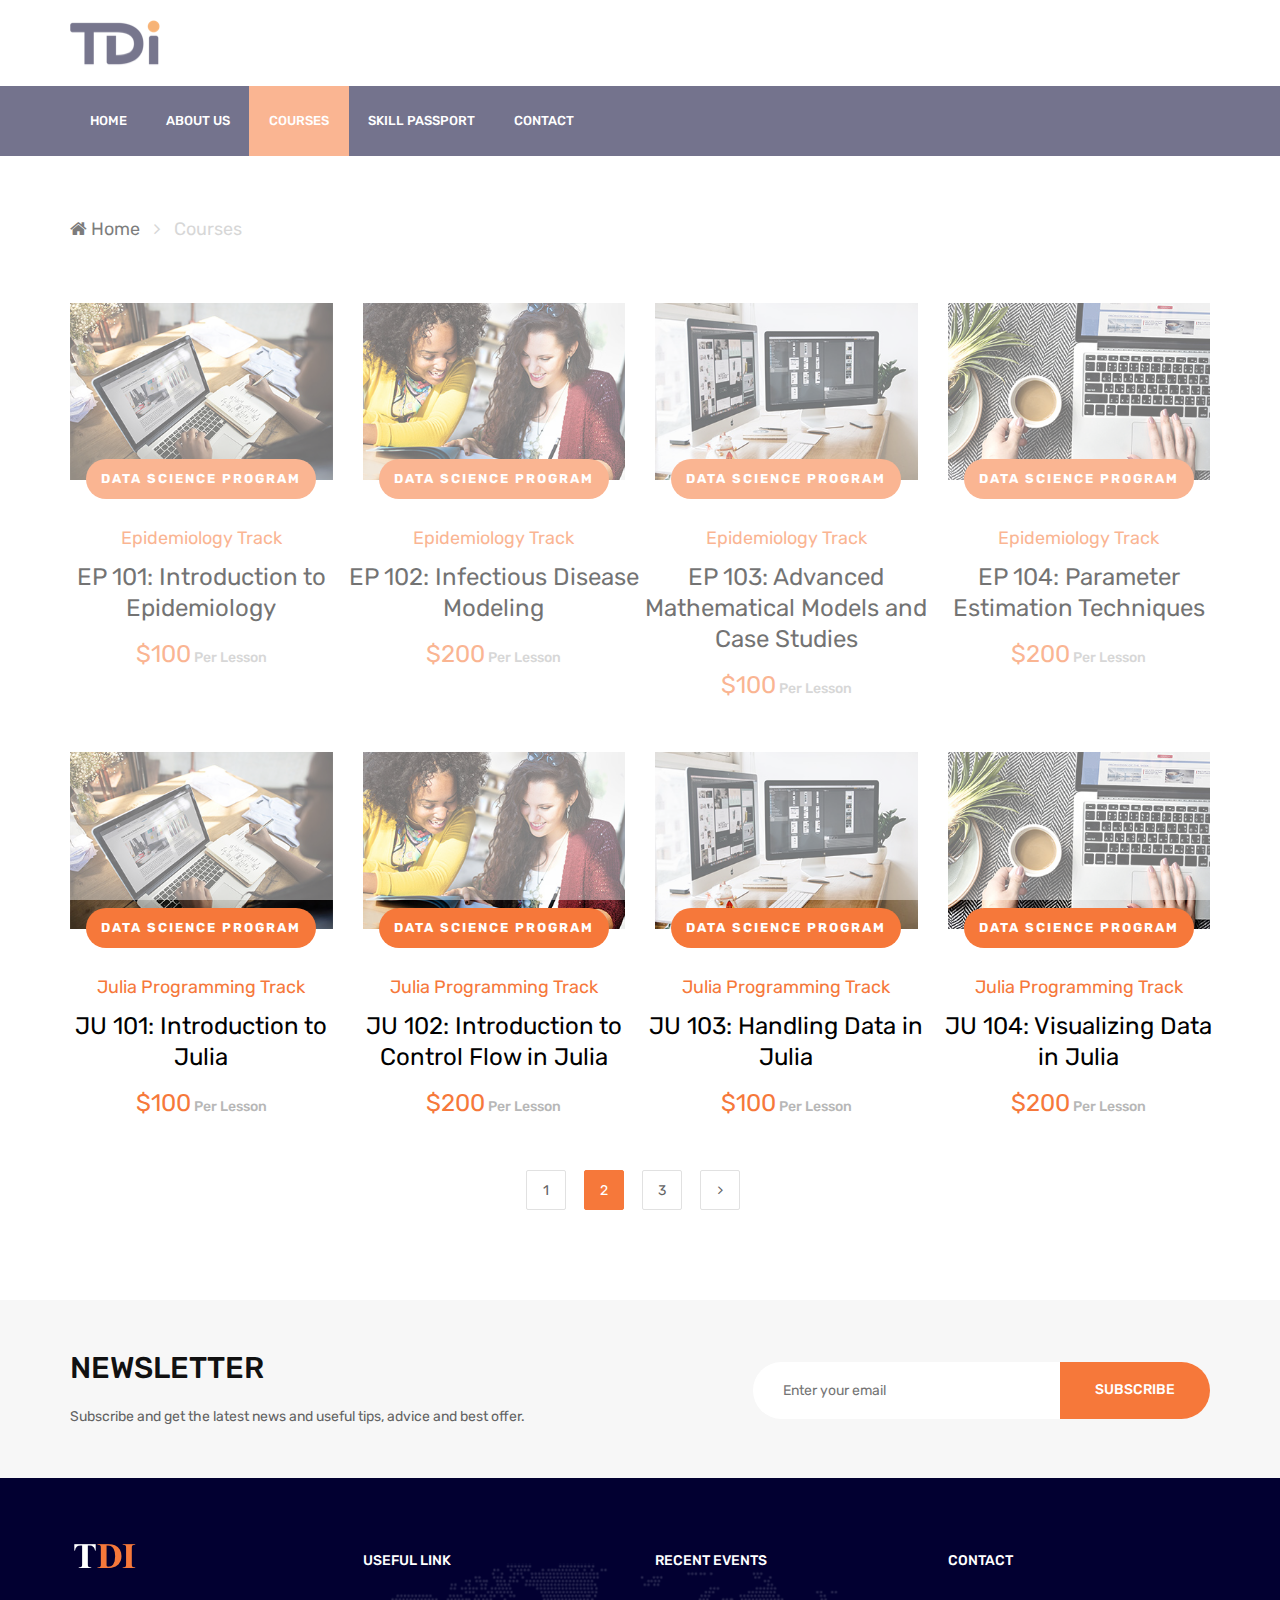
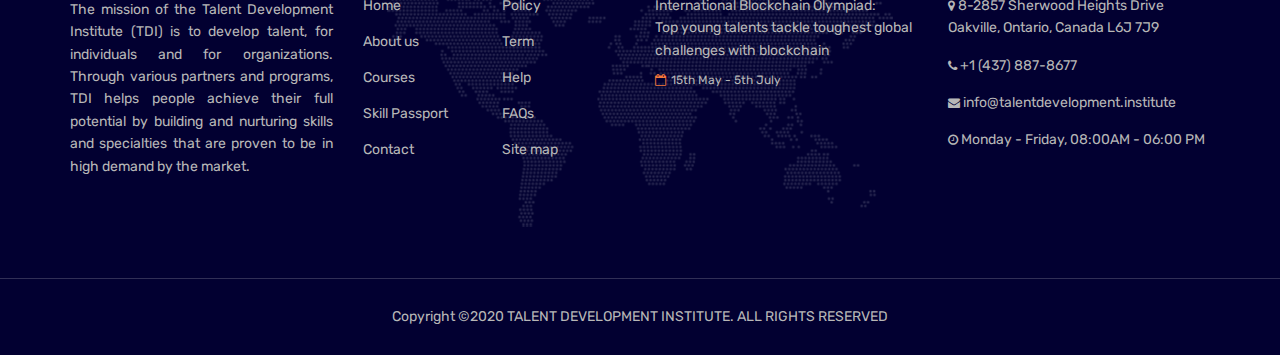
<file: dataSciencePrograms.html>
<!DOCTYPE html>
<html lang="en">

<head>
	<title>TDI - TALENT DEVELOPMENT INSTITUTE</title>
	<meta charset="UTF-8">
	<!-- Primary Meta Tags -->
	<title>TDI - TALENT DEVELOPMENT INSTITUTE</title>
	<meta name="title" content="TDI - TALENT DEVELOPMENT INSTITUTE">
	<meta name="description"
		content="The mission of the Talent Development Institute (TDI) is to develop talent, for individuals and for organizations. Through various partners and programs, TDI helps people achieve their full potential by building and nurturing skills and specialties that are proven to be in high demand by the market. With its patent-pending verified credentials ecosystem, TDI helps organizations find the talent they seek with complete confidence in where the talent acquired which skills.">

	<!-- Open Graph / Facebook -->
	<meta property="og:type" content="website">
	<meta property="og:url" content="https://talentdevelopment.institute/">
	<meta property="og:title" content="TDI - TALENT DEVELOPMENT INSTITUTE">
	<meta property="og:description"
		content="The mission of the Talent Development Institute (TDI) is to develop talent, for individuals and for organizations. Through various partners and programs, TDI helps people achieve their full potential by building and nurturing skills and specialties that are proven to be in high demand by the market. With its patent-pending verified credentials ecosystem, TDI helps organizations find the talent they seek with complete confidence in where the talent acquired which skills.">
	<meta property="og:image" content="./img/icon960.png">

	<!-- Twitter -->
	<meta property="twitter:card" content="summary_large_image">
	<meta property="twitter:url" content="https://talentdevelopment.institute/">
	<meta property="twitter:title" content="TDI - TALENT DEVELOPMENT INSTITUTE">
	<meta property="twitter:description"
		content="The mission of the Talent Development Institute (TDI) is to develop talent, for individuals and for organizations. Through various partners and programs, TDI helps people achieve their full potential by building and nurturing skills and specialties that are proven to be in high demand by the market. With its patent-pending verified credentials ecosystem, TDI helps organizations find the talent they seek with complete confidence in where the talent acquired which skills.">
	<meta property="twitter:image" content="./img/icon960.png">
	<meta name="viewport" content="width=device-width, initial-scale=1.0">
	<!-- Favicon -->
	<link href="img/icon.png" rel="shortcut icon" />

	<!-- Google Fonts -->
	<link href="https://fonts.googleapis.com/css?family=Rubik:400,400i,500,500i,700,700i" rel="stylesheet">

	<!-- Stylesheets -->
	<link rel="stylesheet" href="css/bootstrap.min.css" />
	<link rel="stylesheet" href="css/font-awesome.min.css" />
	<link rel="stylesheet" href="css/themify-icons.css" />
	<link rel="stylesheet" href="css/owl.carousel.css" />
	<link rel="stylesheet" href="css/style.css" />
	<link rel="stylesheet" href="css/r.css" />
	<link rel="stylesheet" href="css/rex.css" />


	<!--[if lt IE 9]>
	  <script src="https://oss.maxcdn.com/html5shiv/3.7.2/html5shiv.min.js"></script>
	  <script src="https://oss.maxcdn.com/respond/1.4.2/respond.min.js"></script>
	<![endif]-->

</head>

<body>
	<!-- Page Preloder -->
	<div id="preloder">
		<div class="loader"></div>
	</div>

	<!-- header section -->
	<header class="header-section">
		<div class="container">
			<!-- logo -->
			<a href="index.html" class="site-logo"><img src="img/logo.png" alt=""></a>
			<div class="nav-switch">
				<i class="fa fa-bars"></i>
			</div>
			<!--<div class="header-info">
				<div class="hf-item">
					<i class="fa fa-clock-o"></i>
					<p><span>Working time:</span>Monday - Friday: 08 AM - 06 PM</p>
				</div>
				<div class="hf-item">
					<i class="fa fa-map-marker"></i>
					<p><span>Find us:</span> 8-2857 Sherwood Heights Drive<br>
						Oakville, Ontario, Canada L6J 7J9</p>
				</div>
			</div>-->
		</div>
	</header>
	<!-- header section end-->


	<!-- Header section  -->
	<nav class="nav-section">
		<div class="container">
			<!-- <div class="nav-right">
				<a href=""><i class="fa fa-search"></i></a>
				<a href=""><i class="fa fa-shopping-cart"></i></a>
			</div> -->
			<ul class="main-menu">
				<li><a href="index.html">Home</a></li>
				<li><a href="about.html">About Us</a></li>
				<!-- <li><a href="#">Event</a></li> -->
				<li class="active"><a href="blockchainPrograms.html">COURSES</a></li>
				<!-- <li><a href="">blog</a></li> -->
				<li><a href="skillPassport.html">SKILL PASSPORT</a></li>
				<li><a href="contact.html">Contact</a></li>
			</ul>
		</div>
	</nav>
	<!-- Header section end -->


	<!-- Breadcrumb section -->
	<div class="site-breadcrumb">
		<div class="container">
			<a href="#"><i class="fa fa-home"></i> Home</a> <i class="fa fa-angle-right"></i>
			<span>Courses</span>
		</div>
	</div>
	<!-- Breadcrumb section end -->


	<!-- Courses section -->
	<section class="full-courses-section spad pt-0">
		<div class="container">
			<div class="" id="fundamentalsTrack">
				<div class="row" id="coursesRow">

				</div>
			</div>
			<div class="text-center">
				<ul class="site-pageination">
					<li><a href="blockchainPrograms.html">1</a></li>
					<li><a href="dataSciencePrograms.html" class="active">2</a></li>
					<li><a href="fintechPrograms.html">3</a></li>
					<li><a href="#"><i class="fa fa-angle-right"></i></a></li>
				</ul>
			</div>
		</div>
	</section>
	<!-- Courses section end-->


	<!-- Newsletter section -->
	<section class="newsletter-section">
		<div class="container">
			<div class="row">
				<div class="col-md-5 col-lg-7">
					<div class="section-title mb-md-0">
						<h3>NEWSLETTER</h3>
						<p>Subscribe and get the latest news and useful tips, advice and best offer.</p>
					</div>
				</div>
				<div class="col-md-7 col-lg-5">
					<form class="newsletter" action="https://formspree.io/xjvayryw" method="POST">
						<input type="email" name="_replyto" placeholder="Enter your email">
						<button class="site-btn">SUBSCRIBE</button>
					</form>
				</div>
			</div>
		</div>
	</section>
	<!-- Newsletter section end -->

	<!-- Footer section -->
	<footer class="footer-section">
		<div class="container footer-top">
			<div class="row">
				<!-- widget -->
				<div class="col-sm-6 col-lg-3 footer-widget">
					<div class="about-widget">
						<img src="img/logo-light.png" alt="">
						<p class="justify">The mission of the Talent Development Institute (TDI) is to develop talent,
							for individuals and for organizations. Through various partners and programs, TDI helps
							people achieve their full potential by building and nurturing skills and specialties that
							are proven to be in high demand by the market.</p>
						<!-- <div class="social pt-1">
							<a href=""><i class="fa fa-twitter-square"></i></a>
							<a href=""><i class="fa fa-facebook-square"></i></a>
							<a href=""><i class="fa fa-google-plus-square"></i></a>
							<a href=""><i class="fa fa-linkedin-square"></i></a>
							<a href=""><i class="fa fa-rss-square"></i></a>
						</div> -->
					</div>
				</div>
				<!-- widget -->
				<div class="col-sm-6 col-lg-3 footer-widget">
					<h6 class="fw-title">USEFUL LINK</h6>
					<div class="dobule-link">
						<ul>
							<li><a href="index.html">Home</a></li>
							<li><a href="about.html">About us</a></li>
							<li><a href="blockchainPrograms.html">Courses</a></li>
							<li><a href="skillPassport.html">Skill Passport</a></li>
							<li><a href="contact.html">Contact</a></li>
						</ul>
						<ul>
							<li><a href="">Policy</a></li>
							<li><a href="">Term</a></li>
							<li><a href="">Help</a></li>
							<li><a href="">FAQs</a></li>
							<li><a href="">Site map</a></li>
						</ul>
					</div>
				</div>
				<!-- widget -->
				<div class="col-sm-6 col-lg-3 footer-widget">
					<h6 class="fw-title">RECENT EVENTS</h6>
					<ul class="recent-post">
						<li>
							<a href="https://www.ibcol.org/index.html" target="_blank">
								<p class="orange">International Blockchain Olympiad: <br>Top young talents tackle
									toughest global
									challenges with blockchain</p>
							</a>
							<span><i class="fa fa-calendar-o"></i>15th May - 5th July</span>
						</li>
						<!-- <li>
							<p>Open University plans major <br> cuts to number of staff</p>
							<span><i class="fa fa-clock-o"></i>24 Mar 2018</span>
						</li> -->

					</ul>
				</div>
				<!-- widget -->
				<div class="col-sm-6 col-lg-3 footer-widget">
					<h6 class="fw-title">CONTACT</h6>
					<ul class="contact">
						<li>
							<p><i class="fa fa-map-marker"></i> 8-2857 Sherwood Heights Drive
								Oakville, Ontario, Canada L6J 7J9</p>
						</li>
						<li>
							<p><i class="fa fa-phone"></i> +1 (437) 887-8677</p>
						</li>
						<li>
							<p><i class="fa fa-envelope"></i> info@talentdevelopment.institute</p>
						</li>
						<li>
							<p><i class="fa fa-clock-o"></i> Monday - Friday, 08:00AM - 06:00 PM</p>
						</li>
					</ul>
				</div>
			</div>
		</div>
		<!-- copyright -->
		<div class="copyright">
			<div class="container">
				<p>
					Copyright ©2020 TALENT DEVELOPMENT INSTITUTE. ALL RIGHTS RESERVED
					<!-- Link back to Colorlib can't be removed. Template is licensed under CC BY 3.0. -->
					<!-- Copyright &copy;<script>
						document.write(new Date().getFullYear());
					</script> All rights reserved | This template is made with <i class="fa fa-heart-o"
						aria-hidden="true"></i> by <a href="https://colorlib.com" target="_blank">Colorlib</a> -->
					<!-- Link back to Colorlib can't be removed. Template is licensed under CC BY 3.0. -->
				</p>
			</div>
		</div>
	</footer>
	<!-- Footer section end-->



	<!--====== Javascripts & Jquery ======-->
	<script src="js/jquery-3.2.1.min.js"></script>
	<script src="js/owl.carousel.min.js"></script>
	<script src="js/jquery.countdown.js"></script>
	<script src="js/masonry.pkgd.min.js"></script>
	<script src="js/magnific-popup.min.js"></script>
	<script src="js/main.js"></script>
	<script src="js/dataSciencePrograms.js"></script>

</body>

</html>
</file>
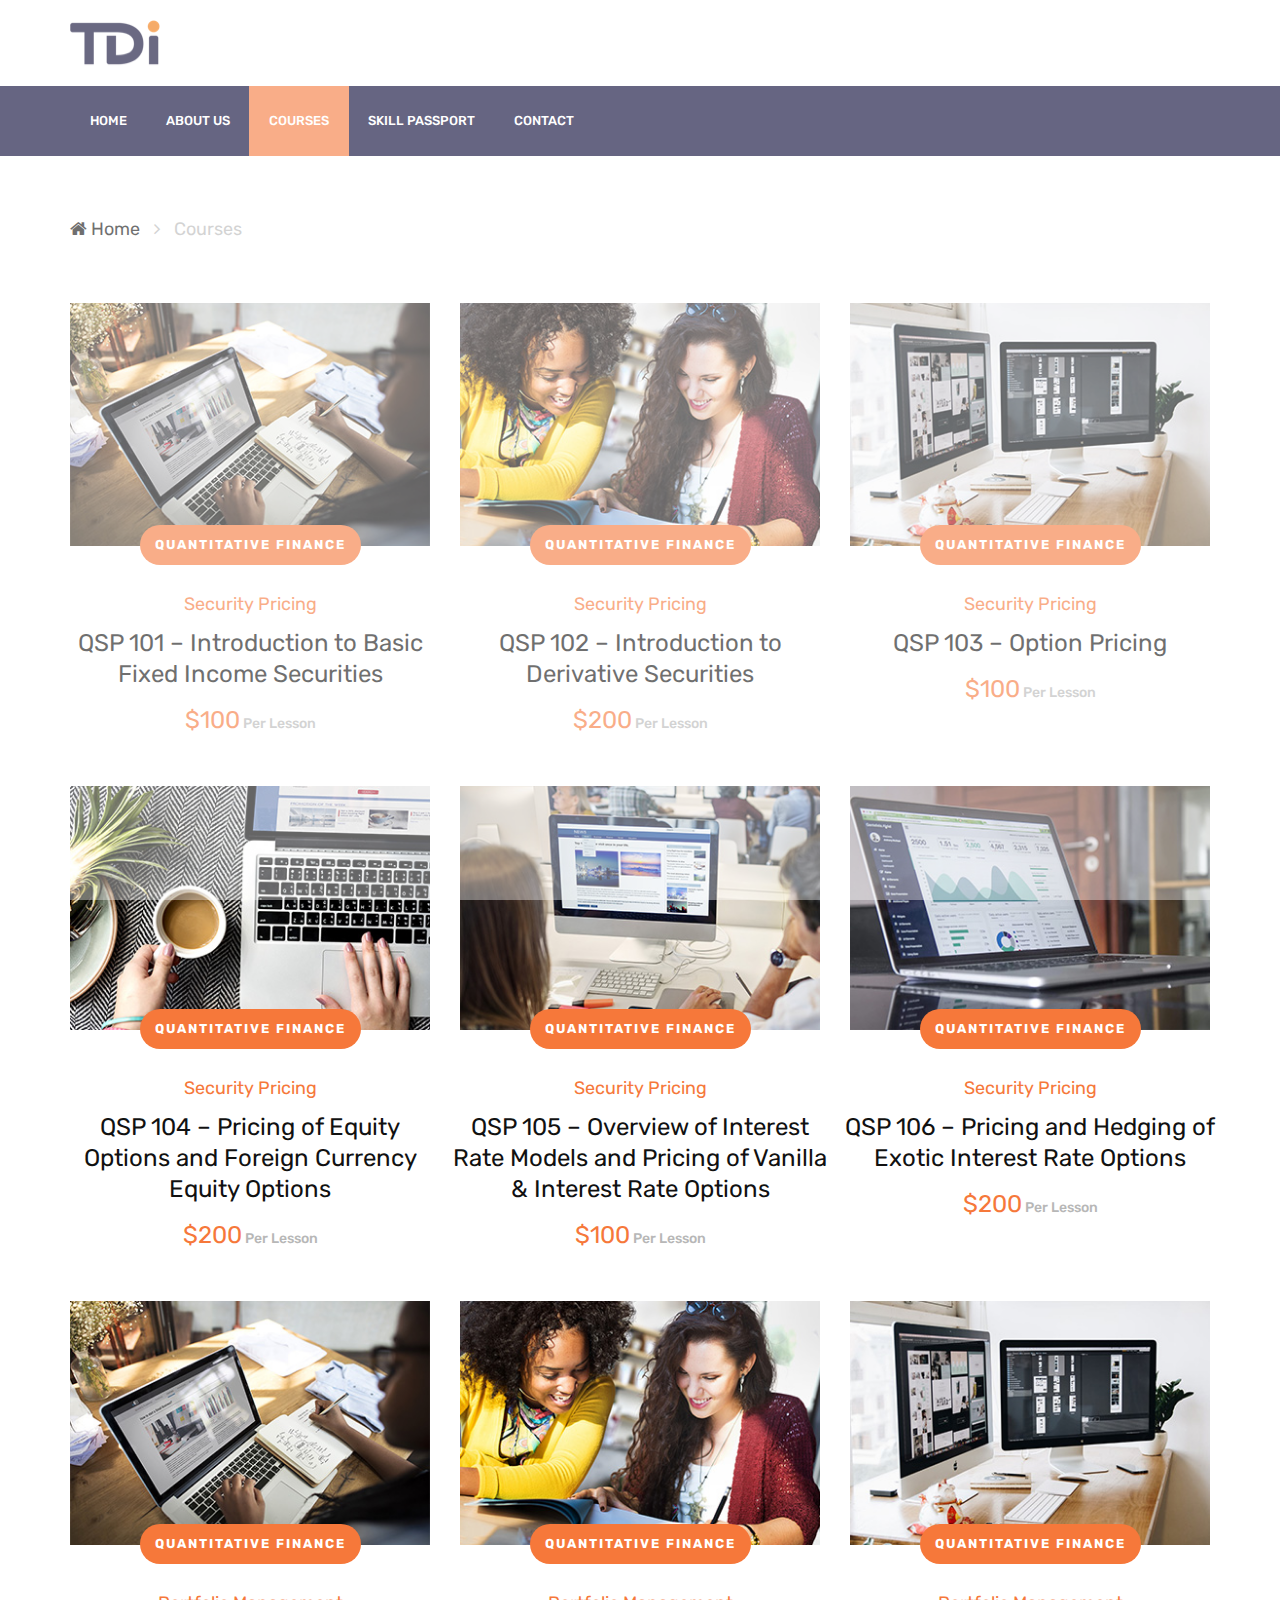
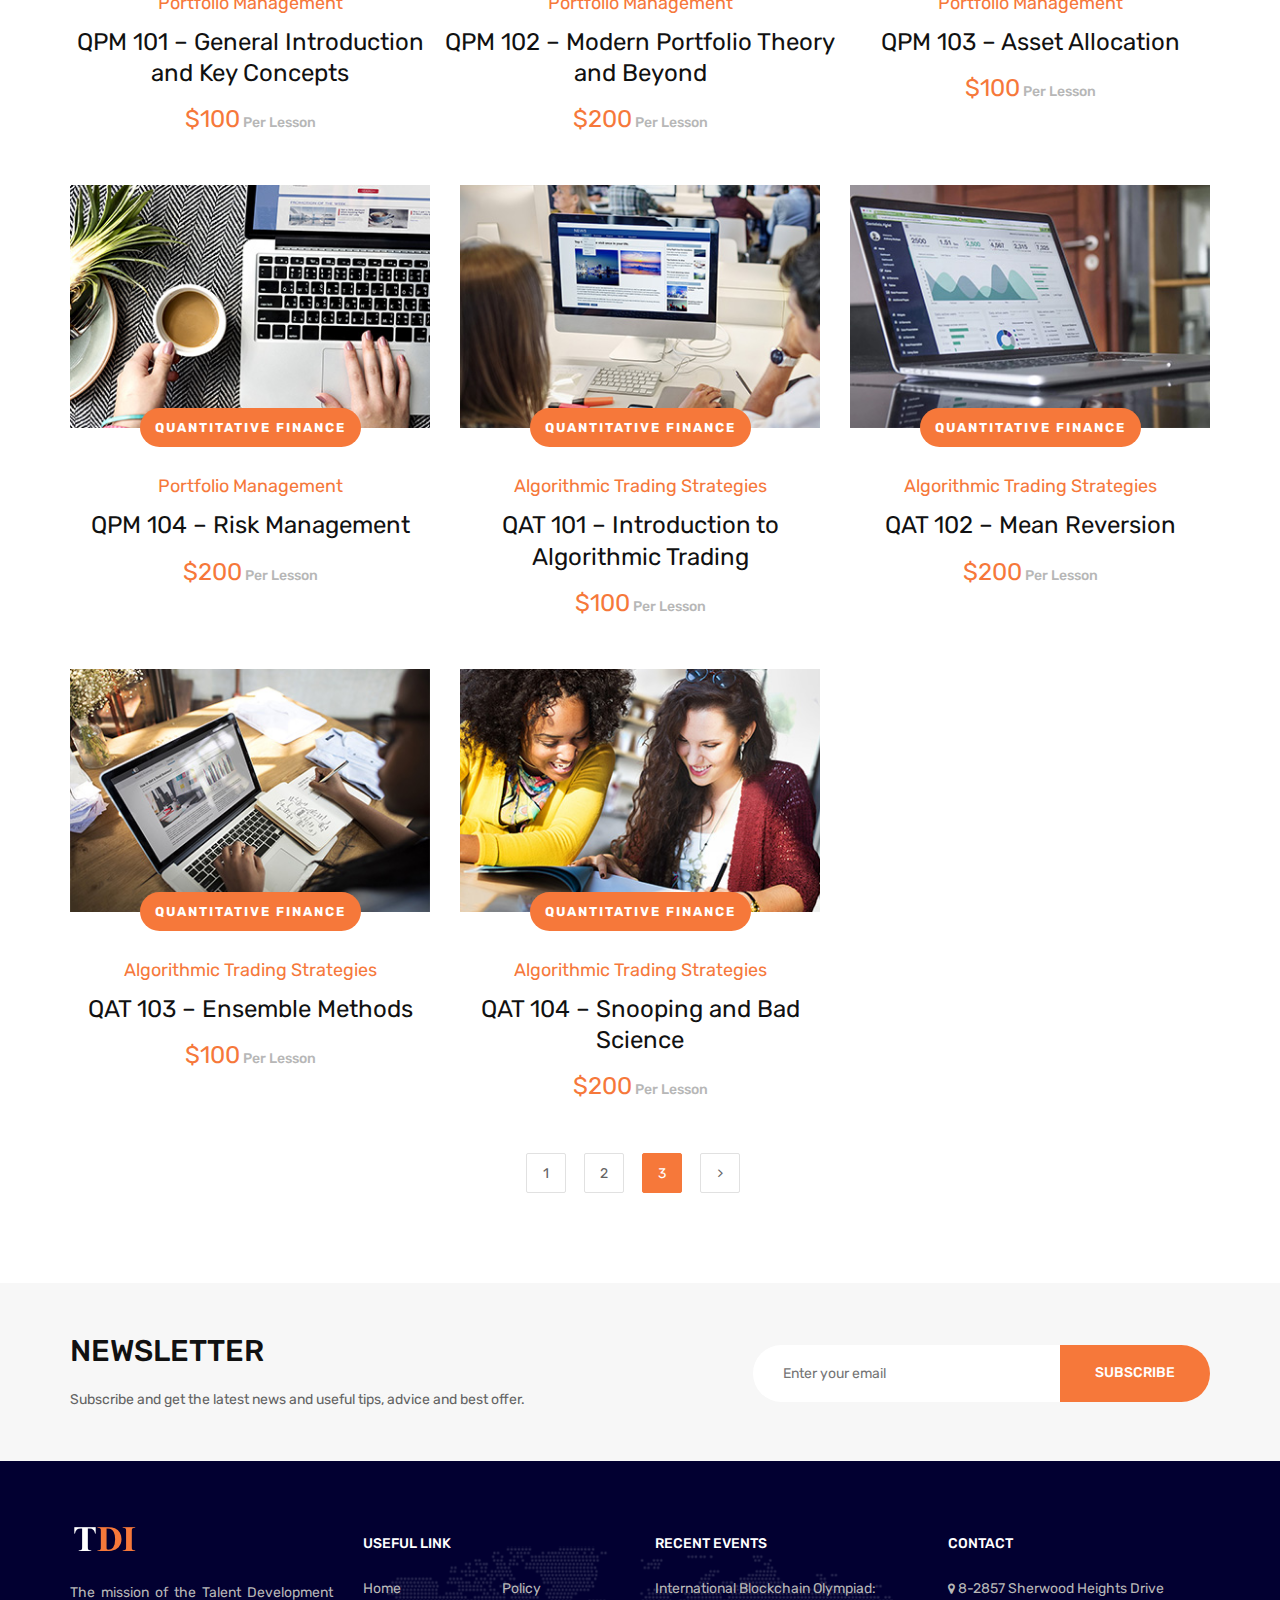
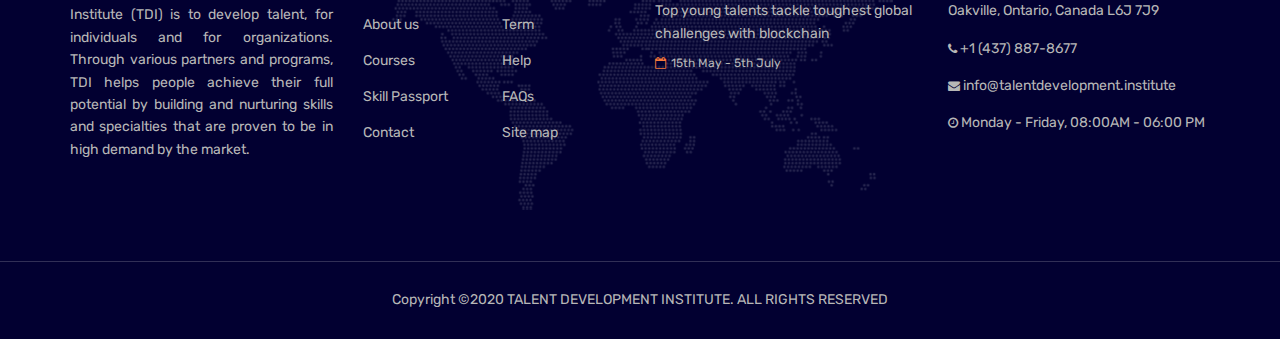
<file: fintechPrograms.html>
<!DOCTYPE html>
<html lang="en">

<head>
	<title>TDI - TALENT DEVELOPMENT INSTITUTE</title>
	<meta charset="UTF-8">
	<!-- Primary Meta Tags -->
	<title>TDI - TALENT DEVELOPMENT INSTITUTE</title>
	<meta name="title" content="TDI - TALENT DEVELOPMENT INSTITUTE">
	<meta name="description"
		content="The mission of the Talent Development Institute (TDI) is to develop talent, for individuals and for organizations. Through various partners and programs, TDI helps people achieve their full potential by building and nurturing skills and specialties that are proven to be in high demand by the market. With its patent-pending verified credentials ecosystem, TDI helps organizations find the talent they seek with complete confidence in where the talent acquired which skills.">

	<!-- Open Graph / Facebook -->
	<meta property="og:type" content="website">
	<meta property="og:url" content="https://talentdevelopment.institute/">
	<meta property="og:title" content="TDI - TALENT DEVELOPMENT INSTITUTE">
	<meta property="og:description"
		content="The mission of the Talent Development Institute (TDI) is to develop talent, for individuals and for organizations. Through various partners and programs, TDI helps people achieve their full potential by building and nurturing skills and specialties that are proven to be in high demand by the market. With its patent-pending verified credentials ecosystem, TDI helps organizations find the talent they seek with complete confidence in where the talent acquired which skills.">
	<meta property="og:image" content="./img/icon960.png">

	<!-- Twitter -->
	<meta property="twitter:card" content="summary_large_image">
	<meta property="twitter:url" content="https://talentdevelopment.institute/">
	<meta property="twitter:title" content="TDI - TALENT DEVELOPMENT INSTITUTE">
	<meta property="twitter:description"
		content="The mission of the Talent Development Institute (TDI) is to develop talent, for individuals and for organizations. Through various partners and programs, TDI helps people achieve their full potential by building and nurturing skills and specialties that are proven to be in high demand by the market. With its patent-pending verified credentials ecosystem, TDI helps organizations find the talent they seek with complete confidence in where the talent acquired which skills.">
	<meta property="twitter:image" content="./img/icon960.png">
	<meta name="viewport" content="width=device-width, initial-scale=1.0">
	<!-- Favicon -->
	<link href="img/icon.png" rel="shortcut icon" />

	<!-- Google Fonts -->
	<link href="https://fonts.googleapis.com/css?family=Rubik:400,400i,500,500i,700,700i" rel="stylesheet">

	<!-- Stylesheets -->
	<link rel="stylesheet" href="css/bootstrap.min.css" />
	<link rel="stylesheet" href="css/font-awesome.min.css" />
	<link rel="stylesheet" href="css/themify-icons.css" />
	<link rel="stylesheet" href="css/owl.carousel.css" />
	<link rel="stylesheet" href="css/style.css" />
	<link rel="stylesheet" href="css/r.css" />
	<link rel="stylesheet" href="css/rex.css" />


	<!--[if lt IE 9]>
	  <script src="https://oss.maxcdn.com/html5shiv/3.7.2/html5shiv.min.js"></script>
	  <script src="https://oss.maxcdn.com/respond/1.4.2/respond.min.js"></script>
	<![endif]-->

</head>

<body>
	<!-- Page Preloder -->
	<div id="preloder">
		<div class="loader"></div>
	</div>

	<!-- header section -->
	<header class="header-section">
		<div class="container">
			<!-- logo -->
			<a href="index.html" class="site-logo"><img src="img/logo.png" alt=""></a>
			<div class="nav-switch">
				<i class="fa fa-bars"></i>
			</div>
			<!--<div class="header-info">
				<div class="hf-item">
					<i class="fa fa-clock-o"></i>
					<p><span>Working time:</span>Monday - Friday: 08 AM - 06 PM</p>
				</div>
				<div class="hf-item">
					<i class="fa fa-map-marker"></i>
					<p><span>Find us:</span> 8-2857 Sherwood Heights Drive<br>
						Oakville, Ontario, Canada L6J 7J9</p>
				</div>
			</div>-->
		</div>
	</header>
	<!-- header section end-->


	<!-- Header section  -->
	<nav class="nav-section">
		<div class="container">
			<!-- <div class="nav-right">
				<a href=""><i class="fa fa-search"></i></a>
				<a href=""><i class="fa fa-shopping-cart"></i></a>
			</div> -->
			<ul class="main-menu">
				<li><a href="index.html">Home</a></li>
				<li><a href="about.html">About Us</a></li>
				<!-- <li><a href="#">Event</a></li> -->
				<li class="active"><a href="blockchainPrograms.html">COURSES</a></li>
				<!-- <li><a href="">blog</a></li> -->
				<li><a href="skillPassport.html">SKILL PASSPORT</a></li>
				<li><a href="contact.html">Contact</a></li>
			</ul>
		</div>
	</nav>
	<!-- Header section end -->


	<!-- Breadcrumb section -->
	<div class="site-breadcrumb">
		<div class="container">
			<a href="#"><i class="fa fa-home"></i> Home</a> <i class="fa fa-angle-right"></i>
			<span>Courses</span>
		</div>
	</div>
	<!-- Breadcrumb section end -->


	<!-- Courses section -->
	<section class="full-courses-section spad pt-0">
		<div class="container">
			<div class="" id="fundamentalsTrack">
				<div class="row" id="coursesRow">

				</div>
			</div>
			<div class="text-center">
				<ul class="site-pageination">
					<li><a href="blockchainPrograms.html">1</a></li>
					<li><a href="dataSciencePrograms.html">2</a></li>
					<li><a href="fintechPrograms.html" class="active">3</a></li>
					<li><a href="#"><i class="fa fa-angle-right"></i></a></li>
				</ul>
			</div>
		</div>
	</section>
	<!-- Courses section end-->


	<!-- Newsletter section -->
	<section class="newsletter-section">
		<div class="container">
			<div class="row">
				<div class="col-md-5 col-lg-7">
					<div class="section-title mb-md-0">
						<h3>NEWSLETTER</h3>
						<p>Subscribe and get the latest news and useful tips, advice and best offer.</p>
					</div>
				</div>
				<div class="col-md-7 col-lg-5">
					<form class="newsletter" action="https://formspree.io/xjvayryw" method="POST">
						<input type="email" name="_replyto" placeholder="Enter your email">
						<button class="site-btn">SUBSCRIBE</button>
					</form>
				</div>
			</div>
		</div>
	</section>
	<!-- Newsletter section end -->

	<!-- Footer section -->
	<footer class="footer-section">
		<div class="container footer-top">
			<div class="row">
				<!-- widget -->
				<div class="col-sm-6 col-lg-3 footer-widget">
					<div class="about-widget">
						<img src="img/logo-light.png" alt="">
						<p class="justify">The mission of the Talent Development Institute (TDI) is to develop talent,
							for individuals and for organizations. Through various partners and programs, TDI helps
							people achieve their full potential by building and nurturing skills and specialties that
							are proven to be in high demand by the market.</p>
						<!-- <div class="social pt-1">
							<a href=""><i class="fa fa-twitter-square"></i></a>
							<a href=""><i class="fa fa-facebook-square"></i></a>
							<a href=""><i class="fa fa-google-plus-square"></i></a>
							<a href=""><i class="fa fa-linkedin-square"></i></a>
							<a href=""><i class="fa fa-rss-square"></i></a>
						</div> -->
					</div>
				</div>
				<!-- widget -->
				<div class="col-sm-6 col-lg-3 footer-widget">
					<h6 class="fw-title">USEFUL LINK</h6>
					<div class="dobule-link">
						<ul>
							<li><a href="index.html">Home</a></li>
							<li><a href="about.html">About us</a></li>
							<li><a href="blockchainPrograms.html">Courses</a></li>
							<li><a href="skillPassport.html">Skill Passport</a></li>
							<li><a href="contact.html">Contact</a></li>
						</ul>
						<ul>
							<li><a href="">Policy</a></li>
							<li><a href="">Term</a></li>
							<li><a href="">Help</a></li>
							<li><a href="">FAQs</a></li>
							<li><a href="">Site map</a></li>
						</ul>
					</div>
				</div>
				<!-- widget -->
				<div class="col-sm-6 col-lg-3 footer-widget">
					<h6 class="fw-title">RECENT EVENTS</h6>
					<ul class="recent-post">
						<li>
							<a href="https://www.ibcol.org/index.html" target="_blank">
								<p class="orange">International Blockchain Olympiad: <br>Top young talents tackle
									toughest global
									challenges with blockchain</p>
							</a>
							<span><i class="fa fa-calendar-o"></i>15th May - 5th July</span>
						</li>
						<!-- <li>
							<p>Open University plans major <br> cuts to number of staff</p>
							<span><i class="fa fa-clock-o"></i>24 Mar 2018</span>
						</li> -->

					</ul>
				</div>
				<!-- widget -->
				<div class="col-sm-6 col-lg-3 footer-widget">
					<h6 class="fw-title">CONTACT</h6>
					<ul class="contact">
						<li>
							<p><i class="fa fa-map-marker"></i> 8-2857 Sherwood Heights Drive
								Oakville, Ontario, Canada L6J 7J9</p>
						</li>
						<li>
							<p><i class="fa fa-phone"></i> +1 (437) 887-8677</p>
						</li>
						<li>
							<p><i class="fa fa-envelope"></i> info@talentdevelopment.institute</p>
						</li>
						<li>
							<p><i class="fa fa-clock-o"></i> Monday - Friday, 08:00AM - 06:00 PM</p>
						</li>
					</ul>
				</div>
			</div>
		</div>
		<!-- copyright -->
		<div class="copyright">
			<div class="container">
				<p>
					Copyright ©2020 TALENT DEVELOPMENT INSTITUTE. ALL RIGHTS RESERVED
					<!-- Link back to Colorlib can't be removed. Template is licensed under CC BY 3.0. -->
					<!-- Copyright &copy;<script>
						document.write(new Date().getFullYear());
					</script> All rights reserved | This template is made with <i class="fa fa-heart-o"
						aria-hidden="true"></i> by <a href="https://colorlib.com" target="_blank">Colorlib</a> -->
					<!-- Link back to Colorlib can't be removed. Template is licensed under CC BY 3.0. -->
				</p>
			</div>
		</div>
	</footer>
	<!-- Footer section end-->



	<!--====== Javascripts & Jquery ======-->
	<script src="js/jquery-3.2.1.min.js"></script>
	<script src="js/owl.carousel.min.js"></script>
	<script src="js/jquery.countdown.js"></script>
	<script src="js/masonry.pkgd.min.js"></script>
	<script src="js/magnific-popup.min.js"></script>
	<script src="js/main.js"></script>
	<script src="js/fintechPrograms.js"></script>

</body>

</html>
</file>
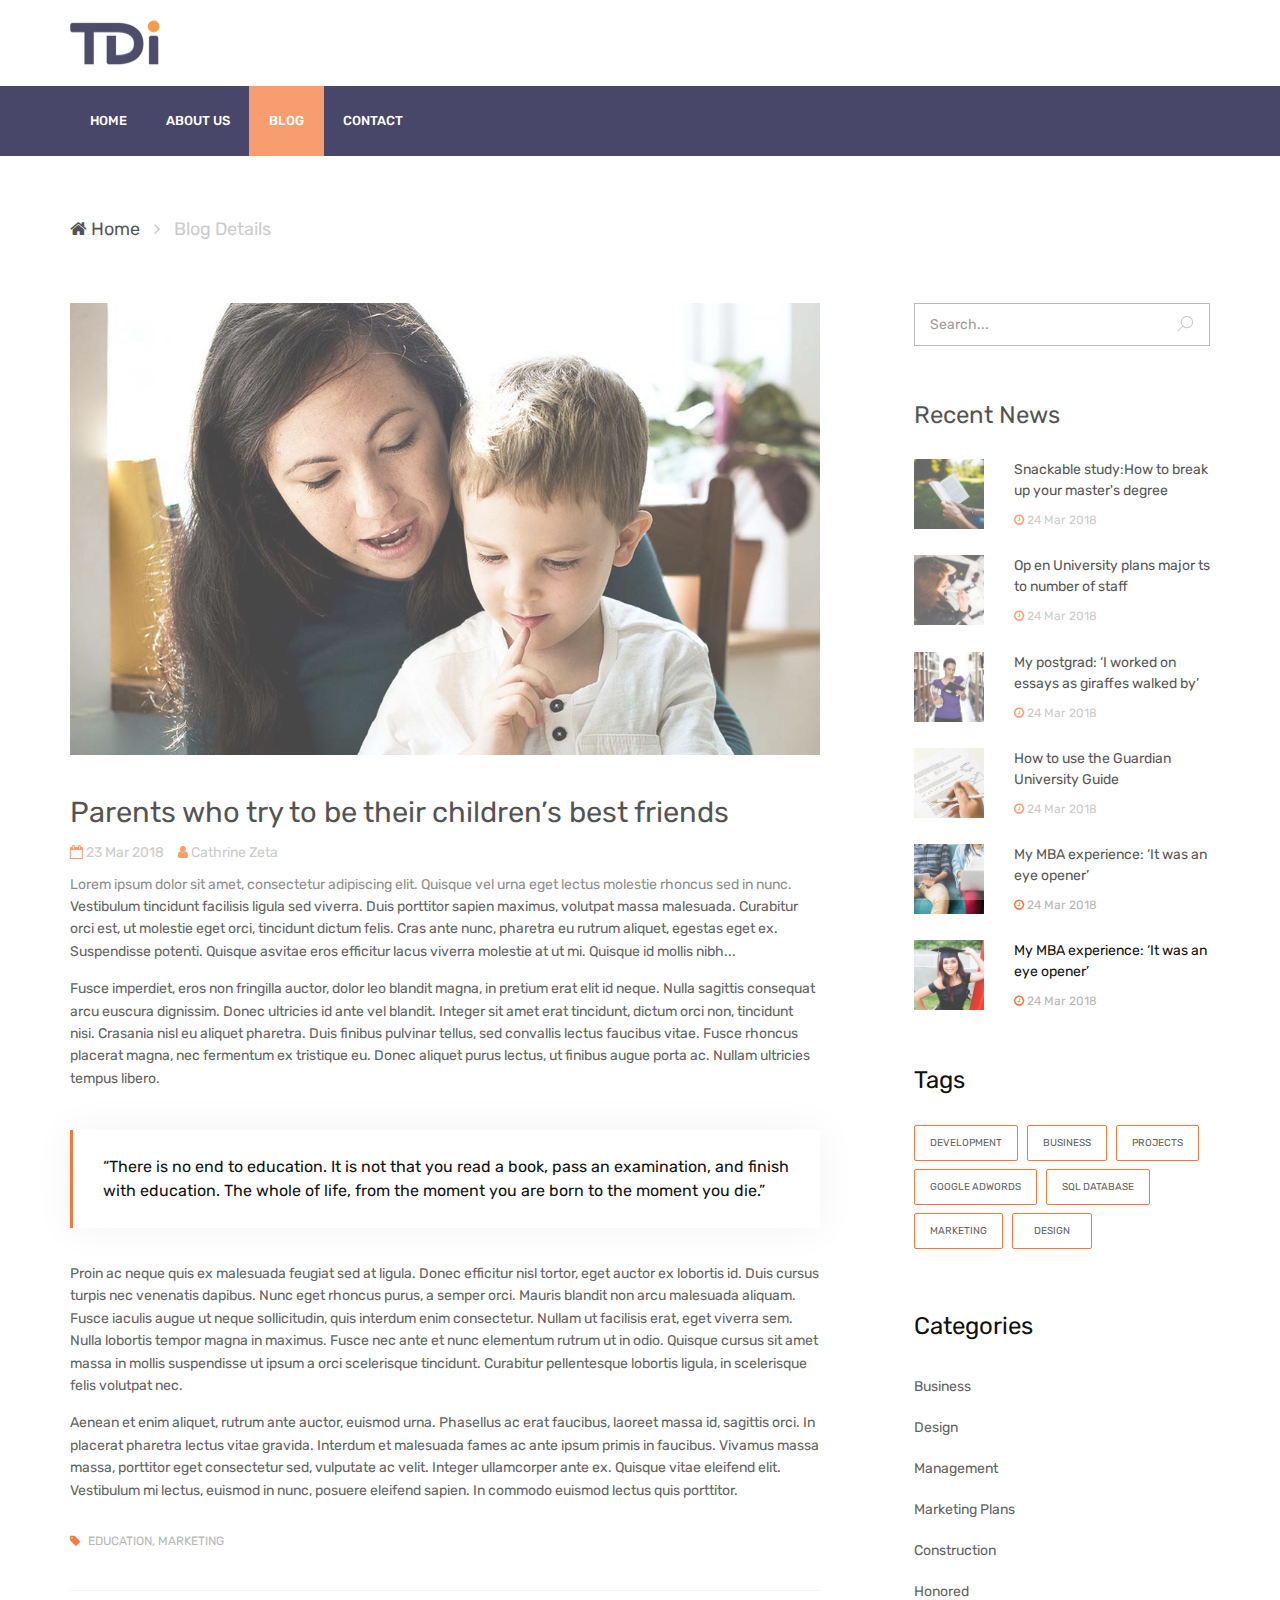
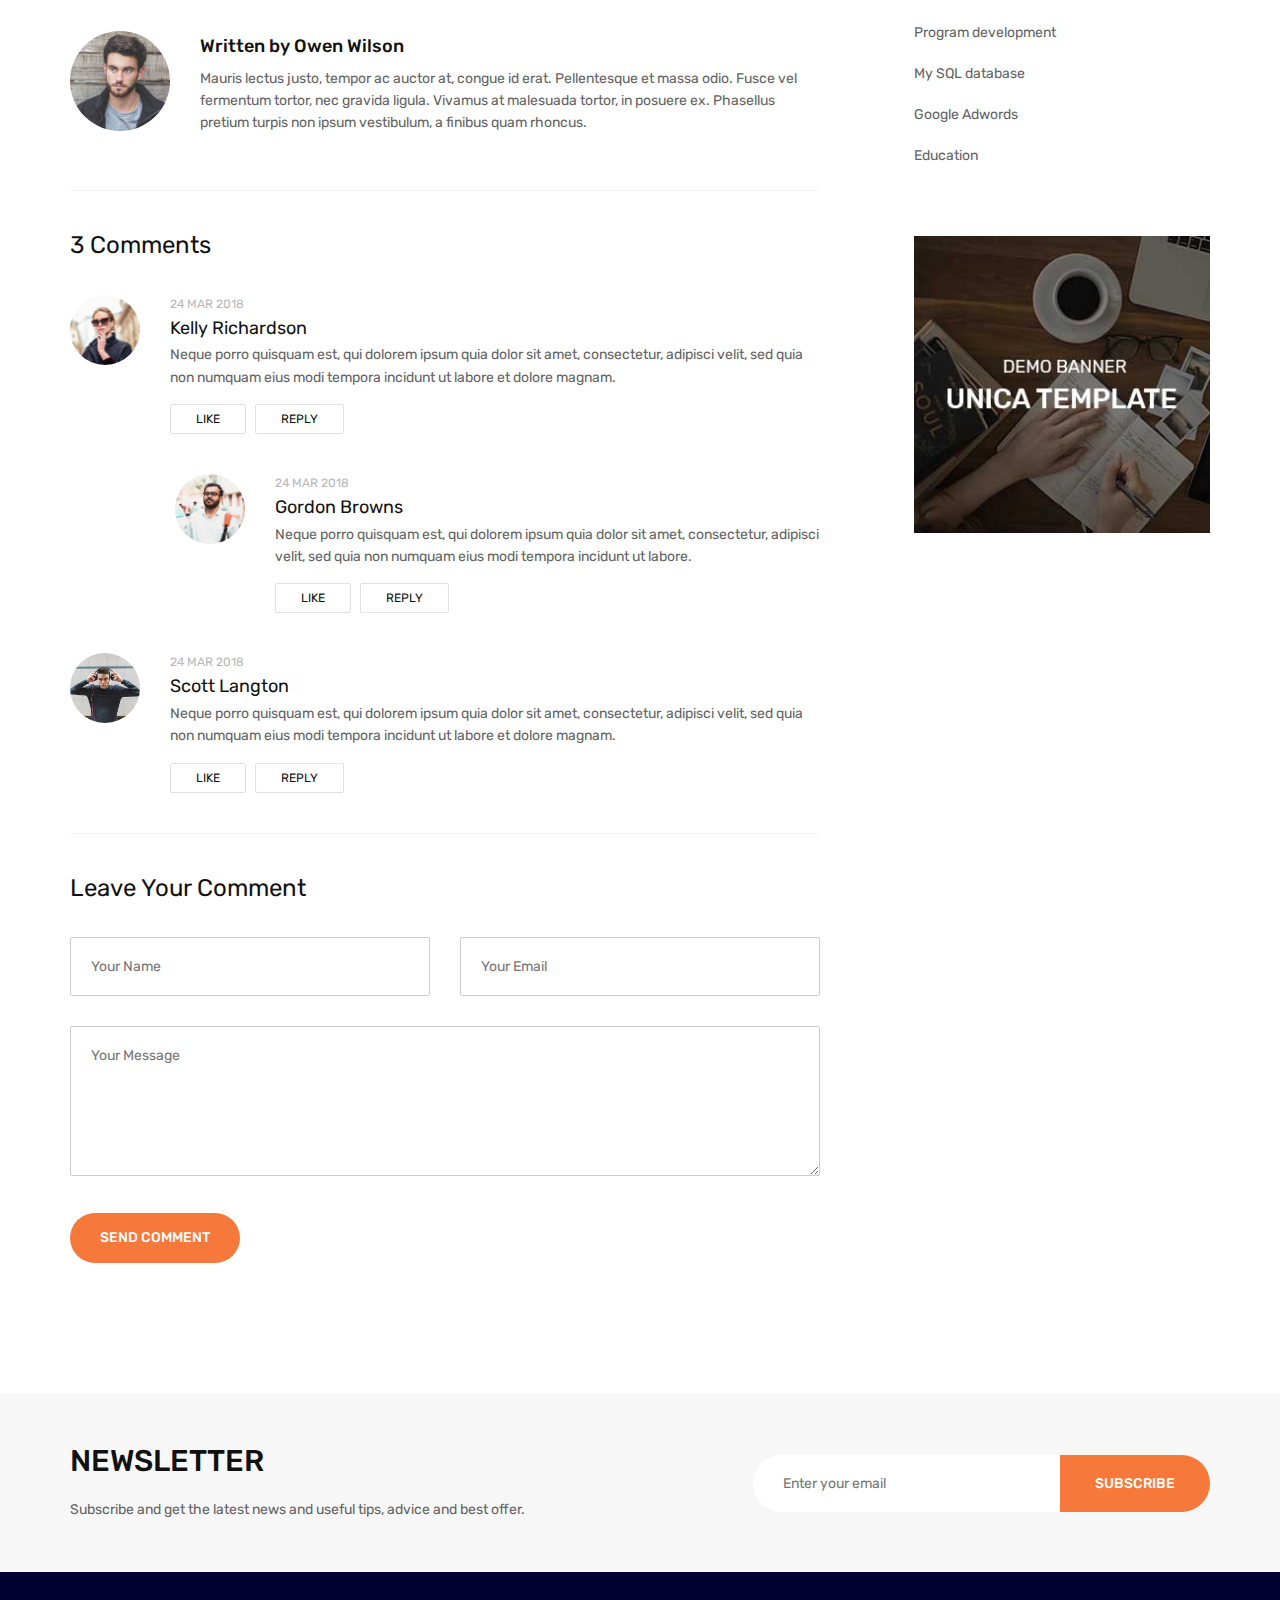
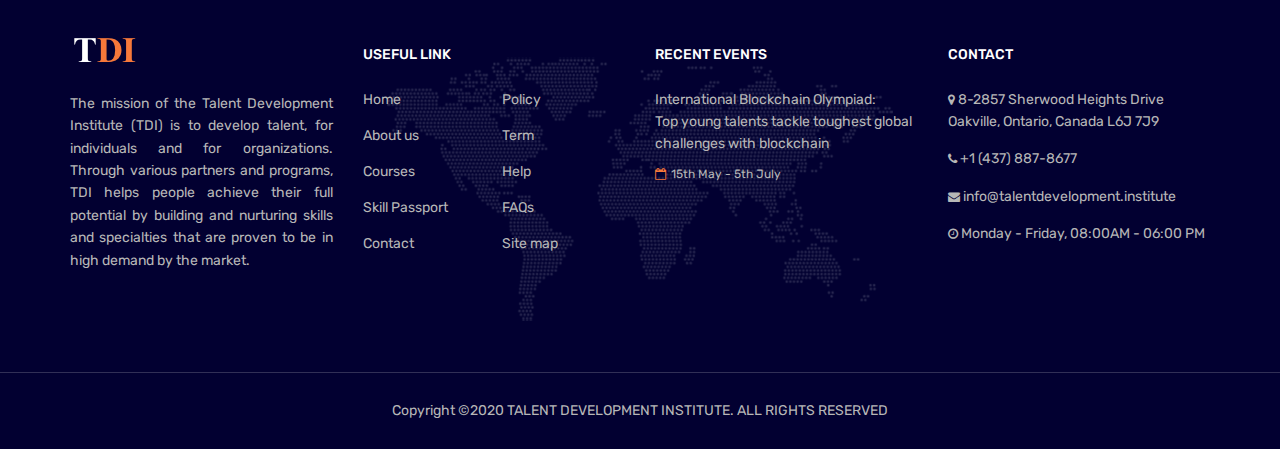
<file: single-blog.html>
<!DOCTYPE html>
<html lang="en">

<head>
	<title>TDI - TALENT DEVELOPMENT INSTITUTE</title>
	<meta charset="UTF-8">
	<!-- Primary Meta Tags -->
	<title>TDI - TALENT DEVELOPMENT INSTITUTE</title>
	<meta name="title" content="TDI - TALENT DEVELOPMENT INSTITUTE">
	<meta name="description"
		content="The mission of the Talent Development Institute (TDI) is to develop talent, for individuals and for organizations. Through various partners and programs, TDI helps people achieve their full potential by building and nurturing skills and specialties that are proven to be in high demand by the market. With its patent-pending verified credentials ecosystem, TDI helps organizations find the talent they seek with complete confidence in where the talent acquired which skills.">

	<!-- Open Graph / Facebook -->
	<meta property="og:type" content="website">
	<meta property="og:url" content="https://talentdevelopment.institute/">
	<meta property="og:title" content="TDI - TALENT DEVELOPMENT INSTITUTE">
	<meta property="og:description"
		content="The mission of the Talent Development Institute (TDI) is to develop talent, for individuals and for organizations. Through various partners and programs, TDI helps people achieve their full potential by building and nurturing skills and specialties that are proven to be in high demand by the market. With its patent-pending verified credentials ecosystem, TDI helps organizations find the talent they seek with complete confidence in where the talent acquired which skills.">
	<meta property="og:image" content="./img/icon960.png">

	<!-- Twitter -->
	<meta property="twitter:card" content="summary_large_image">
	<meta property="twitter:url" content="https://talentdevelopment.institute/">
	<meta property="twitter:title" content="TDI - TALENT DEVELOPMENT INSTITUTE">
	<meta property="twitter:description"
		content="The mission of the Talent Development Institute (TDI) is to develop talent, for individuals and for organizations. Through various partners and programs, TDI helps people achieve their full potential by building and nurturing skills and specialties that are proven to be in high demand by the market. With its patent-pending verified credentials ecosystem, TDI helps organizations find the talent they seek with complete confidence in where the talent acquired which skills.">
	<meta property="twitter:image" content="./img/icon960.png">
	<meta name="viewport" content="width=device-width, initial-scale=1.0">
	<!-- Favicon -->
	<link href="img/icon960.png" rel="shortcut icon" />

	<!-- Google Fonts -->
	<link href="https://fonts.googleapis.com/css?family=Rubik:400,400i,500,500i,700,700i" rel="stylesheet">

	<!-- Stylesheets -->
	<link rel="stylesheet" href="css/bootstrap.min.css" />
	<link rel="stylesheet" href="css/font-awesome.min.css" />
	<link rel="stylesheet" href="css/themify-icons.css" />
	<link rel="stylesheet" href="css/owl.carousel.css" />
	<link rel="stylesheet" href="css/style.css" />
	<link rel="stylesheet" href="css/r.css" />
	<link rel="stylesheet" href="css/rex.css" />


	<!--[if lt IE 9]>
	  <script src="https://oss.maxcdn.com/html5shiv/3.7.2/html5shiv.min.js"></script>
	  <script src="https://oss.maxcdn.com/respond/1.4.2/respond.min.js"></script>
	<![endif]-->

</head>

<body>
	<!-- Page Preloder -->
	<div id="preloder">
		<div class="loader"></div>
	</div>

	<!-- header section -->
	<header class="header-section">
		<div class="container">
			<!-- logo -->
			<a href="index.html" class="site-logo"><img src="img/logo.png" alt=""></a>
			<div class="nav-switch">
				<i class="fa fa-bars"></i>
			</div>
			<!--<div class="header-info">
				<div class="hf-item">
					<i class="fa fa-clock-o"></i>
					<p><span>Working time:</span>Monday - Friday: 08 AM - 06 PM</p>
				</div>
				<div class="hf-item">
					<i class="fa fa-map-marker"></i>
					<p><span>Find us:</span> 8-2857 Sherwood Heights Drive<br>
						Oakville, Ontario, Canada L6J 7J9</p>
				</div>
			</div>-->
		</div>
	</header>
	<!-- header section end-->


	<!-- Header section  -->
	<nav class="nav-section">
		<div class="container">
			<!-- <div class="nav-right">
				<a href=""><i class="fa fa-search"></i></a>
				<a href=""><i class="fa fa-shopping-cart"></i></a>
			</div> -->
			<ul class="main-menu">
				<li><a href="index.html">Home</a></li>
				<li><a href="about.html">About Us</a></li>
				<!-- <li><a href="#">Event</a></li> -->
				<!--<li><a href="blockchainPrograms.html">COURSES</a></li>-->
				<li class="active"><a href="">blog</a></li>
				<li><a href="contact.html">Contact</a></li>
			</ul>
		</div>
	</nav>
	<!-- Header section end -->


	<!-- Breadcrumb section -->
	<div class="site-breadcrumb">
		<div class="container">
			<a href="#"><i class="fa fa-home"></i> Home</a> <i class="fa fa-angle-right"></i>
			<span>Blog Details</span>
		</div>
	</div>
	<!-- Breadcrumb section end -->


	<!-- Blog page section  -->
	<section class="blog-page-section spad pt-0">
		<div class="container">
			<div class="row">
				<div class="col-md-8">
					<div class="post-item post-details">
						<img src="img/blog/1.jpg" class="post-thumb-full" alt="">
						<div class="post-content">
							<h3><a href="single-">Parents who try to be their children’s best friends</a></h3>
							<div class="post-meta">
								<span><i class="fa fa-calendar-o"></i> 23 Mar 2018</span>
								<span><i class="fa fa-user"></i> Cathrine Zeta</span>
							</div>
							<p>Lorem ipsum dolor sit amet, consectetur adipiscing elit. Quisque vel urna eget lectus
								molestie rhoncus sed in nunc. Vestibulum tincidunt facilisis ligula sed viverra. Duis
								porttitor sapien maximus, volutpat massa malesuada. Curabitur orci est, ut molestie eget
								orci, tincidunt dictum felis. Cras ante nunc, pharetra eu rutrum aliquet, egestas eget
								ex. Suspendisse potenti. Quisque asvitae eros efficitur lacus viverra molestie at ut mi.
								Quisque id mollis nibh...</p>
							<p> Fusce imperdiet, eros non fringilla auctor, dolor leo blandit magna, in pretium erat
								elit id neque. Nulla sagittis consequat arcu euscura dignissim. Donec ultricies id ante
								vel blandit. Integer sit amet erat tincidunt, dictum orci non, tincidunt nisi. Crasania
								nisl eu aliquet pharetra. Duis finibus pulvinar tellus, sed convallis lectus faucibus
								vitae. Fusce rhoncus placerat magna, nec fermentum ex tristique eu. Donec aliquet purus
								lectus, ut finibus augue porta ac. Nullam ultricies tempus libero.</p>
							<blockquote>“There is no end to education. It is not that you read a book, pass an
								examination, and finish with education. The whole of life, from the moment you are born
								to the moment you die.”</blockquote>
							<p>Proin ac neque quis ex malesuada feugiat sed at ligula. Donec efficitur nisl tortor, eget
								auctor ex lobortis id. Duis cursus turpis nec venenatis dapibus. Nunc eget rhoncus
								purus, a semper orci. Mauris blandit non arcu malesuada aliquam. Fusce iaculis augue ut
								neque sollicitudin, quis interdum enim consectetur. Nullam ut facilisis erat, eget
								viverra sem. Nulla lobortis tempor magna in maximus. Fusce nec ante et nunc elementum
								rutrum ut in odio. Quisque cursus sit amet massa in mollis suspendisse ut ipsum a orci
								scelerisque tincidunt. Curabitur pellentesque lobortis ligula, in scelerisque felis
								volutpat nec.</p>
							<p>Aenean et enim aliquet, rutrum ante auctor, euismod urna. Phasellus ac erat faucibus,
								laoreet massa id, sagittis orci. In placerat pharetra lectus vitae gravida. Interdum et
								malesuada fames ac ante ipsum primis in faucibus. Vivamus massa massa, porttitor eget
								consectetur sed, vulputate ac velit. Integer ullamcorper ante ex. Quisque vitae eleifend
								elit. Vestibulum mi lectus, euismod in nunc, posuere eleifend sapien. In commodo euismod
								lectus quis porttitor.</p>
							<div class="tag"><i class="fa fa-tag"></i> EDUCATION, MARKETING</div>
						</div>
						<div class="post-author">
							<div class="pa-thumb set-bg" data-setbg="img/blog/author.jpg"></div>
							<div class="pa-content">
								<h4>Written by Owen Wilson</h4>
								<p>Mauris lectus justo, tempor ac auctor at, congue id erat. Pellentesque et massa odio.
									Fusce vel fermentum tortor, nec gravida ligula. Vivamus at malesuada tortor, in
									posuere ex. Phasellus pretium turpis non ipsum vestibulum, a finibus quam rhoncus.
								</p>
							</div>
						</div>
						<div class="comment-warp">
							<h4 class="comment-title">3 Comments</h4>
							<ul class="comment-list">
								<li>
									<div class="comment">
										<div class="comment-avator set-bg" data-setbg="img/blog/comment/1.jpg"></div>
										<div class="comment-content">
											<span class="c-date">24 Mar 2018</span>
											<h5>Kelly Richardson</h5>
											<p>Neque porro quisquam est, qui dolorem ipsum quia dolor sit amet,
												consectetur, adipisci velit, sed quia non numquam eius modi tempora
												incidunt ut labore et dolore magnam.</p>
											<a href="" class="c-btn">Like</a>
											<a href="" class="c-btn">Reply</a>
										</div>
									</div>
									<ul class="replay-comment-list">
										<li>
											<div class="comment">
												<div class="comment-avator set-bg" data-setbg="img/blog/comment/2.jpg">
												</div>
												<div class="comment-content">
													<span class="c-date">24 Mar 2018</span>
													<h5>Gordon Browns</h5>
													<p>Neque porro quisquam est, qui dolorem ipsum quia dolor sit amet,
														consectetur, adipisci velit, sed quia non numquam eius modi
														tempora incidunt ut labore.</p>
													<a href="" class="c-btn">Like</a>
													<a href="" class="c-btn">Reply</a>
												</div>
											</div>
										</li>
									</ul>
								</li>
								<li>
									<div class="comment">
										<div class="comment-avator set-bg" data-setbg="img/blog/comment/3.jpg"></div>
										<div class="comment-content">
											<span class="c-date">24 Mar 2018</span>
											<h5>Scott Langton</h5>
											<p>Neque porro quisquam est, qui dolorem ipsum quia dolor sit amet,
												consectetur, adipisci velit, sed quia non numquam eius modi tempora
												incidunt ut labore et dolore magnam.</p>
											<a href="" class="c-btn">Like</a>
											<a href="" class="c-btn">Reply</a>
										</div>
									</div>
								</li>
							</ul>
							<div class="comment-form-warp">
								<h4 class="comment-title">Leave Your Comment</h4>
								<form class="comment-form">
									<div class="row">
										<div class="col-sm-6">
											<input type="text" placeholder="Your Name">
										</div>
										<div class="col-sm-6">
											<input type="email" placeholder="Your Email">
										</div>
										<div class="col-sm-12">
											<textarea placeholder="Your Message"></textarea>
											<button class="site-btn">SEND COMMENT</button>
										</div>
									</div>
								</form>
							</div>
						</div>
					</div>
				</div>
				<!-- sidebar -->
				<div class="col-sm-8 col-md-5 col-lg-4 col-xl-3 offset-xl-1 offset-0 pl-xl-0 sidebar">
					<!-- widget -->
					<div class="widget">
						<form class="search-widget">
							<input type="text" placeholder="Search...">
							<button><i class="ti-search"></i></button>
						</form>
					</div>
					<!-- widget -->
					<div class="widget">
						<h5 class="widget-title">Recent News</h5>
						<div class="recent-post-widget">
							<!-- recent post -->
							<div class="rp-item">
								<div class="rp-thumb set-bg" data-setbg="img/blog/recent-post/1.jpg"></div>
								<div class="rp-content">
									<h6>Snackable study:How to break up your master's degree</h6>
									<p><i class="fa fa-clock-o"></i> 24 Mar 2018</p>
								</div>
							</div>
							<!-- recent post -->
							<div class="rp-item">
								<div class="rp-thumb set-bg" data-setbg="img/blog/recent-post/2.jpg"></div>
								<div class="rp-content">
									<h6>Op en University plans major ts to number of staff</h6>
									<p><i class="fa fa-clock-o"></i> 24 Mar 2018</p>
								</div>
							</div>
							<!-- recent post -->
							<div class="rp-item">
								<div class="rp-thumb set-bg" data-setbg="img/blog/recent-post/3.jpg"></div>
								<div class="rp-content">
									<h6>My postgrad: ‘I worked on essays as giraffes walked by’</h6>
									<p><i class="fa fa-clock-o"></i> 24 Mar 2018</p>
								</div>
							</div>
							<!-- recent post -->
							<div class="rp-item">
								<div class="rp-thumb set-bg" data-setbg="img/blog/recent-post/4.jpg"></div>
								<div class="rp-content">
									<h6>How to use the Guardian University Guide</h6>
									<p><i class="fa fa-clock-o"></i> 24 Mar 2018</p>
								</div>
							</div>
							<!-- recent post -->
							<div class="rp-item">
								<div class="rp-thumb set-bg" data-setbg="img/blog/recent-post/5.jpg"></div>
								<div class="rp-content">
									<h6>My MBA experience: ‘It was an eye opener’</h6>
									<p><i class="fa fa-clock-o"></i> 24 Mar 2018</p>
								</div>
							</div>
							<!-- recent post -->
							<div class="rp-item">
								<div class="rp-thumb set-bg" data-setbg="img/blog/recent-post/6.jpg"></div>
								<div class="rp-content">
									<h6>My MBA experience: ‘It was an eye opener’</h6>
									<p><i class="fa fa-clock-o"></i> 24 Mar 2018</p>
								</div>
							</div>
						</div>
					</div>
					<!-- widget -->
					<div class="widget">
						<h4 class="widget-title">Tags</h4>
						<div class="tags">
							<a href="#">DEVELOPMENT</a>
							<a href="#">BUSINESS</a>
							<a href="#">PROJECTS</a>
							<a href="#">GOOGLE ADWORDS</a>
							<a href="#">SQL DATABASE</a>
							<a href="#">MARKETING</a>
							<a href="#">DESIGN</a>
						</div>
					</div>
					<!-- widget -->
					<div class="widget">
						<h4 class="widget-title">Categories</h4>
						<ul>
							<li><a href="">Business</a></li>
							<li><a href="">Design</a></li>
							<li><a href="">Management</a></li>
							<li><a href="">Marketing Plans</a></li>
							<li><a href="">Construction</a></li>
							<li><a href="">Honored</a></li>
							<li><a href="">Program development</a></li>
							<li><a href="">My SQL database</a></li>
							<li><a href="">Google Adwords</a></li>
							<li><a href="">Education</a></li>
						</ul>
					</div>
					<!-- widget -->
					<div class="widget">
						<img src="img/ad.jpg" alt="">
					</div>
				</div>
			</div>
		</div>
	</section>
	<!-- Blog page section end -->


	<!-- Newsletter section -->
	<section class="newsletter-section">
		<div class="container">
			<div class="row">
				<div class="col-md-5 col-lg-7">
					<div class="section-title mb-md-0">
						<h3>NEWSLETTER</h3>
						<p>Subscribe and get the latest news and useful tips, advice and best offer.</p>
					</div>
				</div>
				<div class="col-md-7 col-lg-5">
					<form class="newsletter" action="https://formspree.io/xjvayryw" method="POST">
						<input type="email" name="_replyto" placeholder="Enter your email">
						<button class="site-btn">SUBSCRIBE</button>
					</form>
				</div>
			</div>
		</div>
	</section>
	<!-- Newsletter section end -->


	<!-- Footer section -->
	<footer class="footer-section">
		<div class="container footer-top">
			<div class="row">
				<!-- widget -->
				<div class="col-sm-6 col-lg-3 footer-widget">
					<div class="about-widget">
						<img src="img/logo-light.png" alt="">
						<p class="justify">The mission of the Talent Development Institute (TDI) is to develop talent,
							for individuals and for organizations. Through various partners and programs, TDI helps
							people achieve their full potential by building and nurturing skills and specialties that
							are proven to be in high demand by the market.</p>
						<!-- <div class="social pt-1">
							<a href=""><i class="fa fa-twitter-square"></i></a>
							<a href=""><i class="fa fa-facebook-square"></i></a>
							<a href=""><i class="fa fa-google-plus-square"></i></a>
							<a href=""><i class="fa fa-linkedin-square"></i></a>
							<a href=""><i class="fa fa-rss-square"></i></a>
						</div> -->
					</div>
				</div>
				<!-- widget -->
				<div class="col-sm-6 col-lg-3 footer-widget">
					<h6 class="fw-title">USEFUL LINK</h6>
					<div class="dobule-link">
						<ul>
							<li><a href="index.html">Home</a></li>
							<li><a href="about.html">About us</a></li>
							<li><a href="blockchainPrograms.html">Courses</a></li>
							<li><a href="skillPassport.html">Skill Passport</a></li>
							<li><a href="contact.html">Contact</a></li>
						</ul>
						<ul>
							<li><a href="">Policy</a></li>
							<li><a href="">Term</a></li>
							<li><a href="">Help</a></li>
							<li><a href="">FAQs</a></li>
							<li><a href="">Site map</a></li>
						</ul>
					</div>
				</div>
				<!-- widget -->
				<div class="col-sm-6 col-lg-3 footer-widget">
					<h6 class="fw-title">RECENT EVENTS</h6>
					<ul class="recent-post">
						<li>
							<a href="https://www.ibcol.org/index.html" target="_blank">
								<p class="orange">International Blockchain Olympiad: <br>Top young talents tackle
									toughest global
									challenges with blockchain</p>
							</a>
							<span><i class="fa fa-calendar-o"></i>15th May - 5th July</span>
						</li>
						<!-- <li>
							<p>Open University plans major <br> cuts to number of staff</p>
							<span><i class="fa fa-clock-o"></i>24 Mar 2018</span>
						</li> -->

					</ul>
				</div>
				<!-- widget -->
				<div class="col-sm-6 col-lg-3 footer-widget">
					<h6 class="fw-title">CONTACT</h6>
					<ul class="contact">
						<li>
							<p><i class="fa fa-map-marker"></i> 8-2857 Sherwood Heights Drive
								Oakville, Ontario, Canada L6J 7J9</p>
						</li>
						<li>
							<p><i class="fa fa-phone"></i> +1 (437) 887-8677</p>
						</li>
						<li>
							<p><i class="fa fa-envelope"></i> info@talentdevelopment.institute</p>
						</li>
						<li>
							<p><i class="fa fa-clock-o"></i> Monday - Friday, 08:00AM - 06:00 PM</p>
						</li>
					</ul>
				</div>
			</div>
		</div>
		<!-- copyright -->
		<div class="copyright">
			<div class="container">
				<p>
					Copyright ©2020 TALENT DEVELOPMENT INSTITUTE. ALL RIGHTS RESERVED
					<!-- Link back to Colorlib can't be removed. Template is licensed under CC BY 3.0. -->
					<!-- Copyright &copy;<script>
						document.write(new Date().getFullYear());
					</script> All rights reserved | This template is made with <i class="fa fa-heart-o"
						aria-hidden="true"></i> by <a href="https://colorlib.com" target="_blank">Colorlib</a> -->
					<!-- Link back to Colorlib can't be removed. Template is licensed under CC BY 3.0. -->
				</p>
			</div>
		</div>
	</footer>
	<!-- Footer section end-->



	<!--====== Javascripts & Jquery ======-->
	<script src="js/jquery-3.2.1.min.js"></script>
	<script src="js/owl.carousel.min.js"></script>
	<script src="js/jquery.countdown.js"></script>
	<script src="js/masonry.pkgd.min.js"></script>
	<script src="js/magnific-popup.min.js"></script>
	<script src="js/main.js"></script>

</body>

</html>
</file>
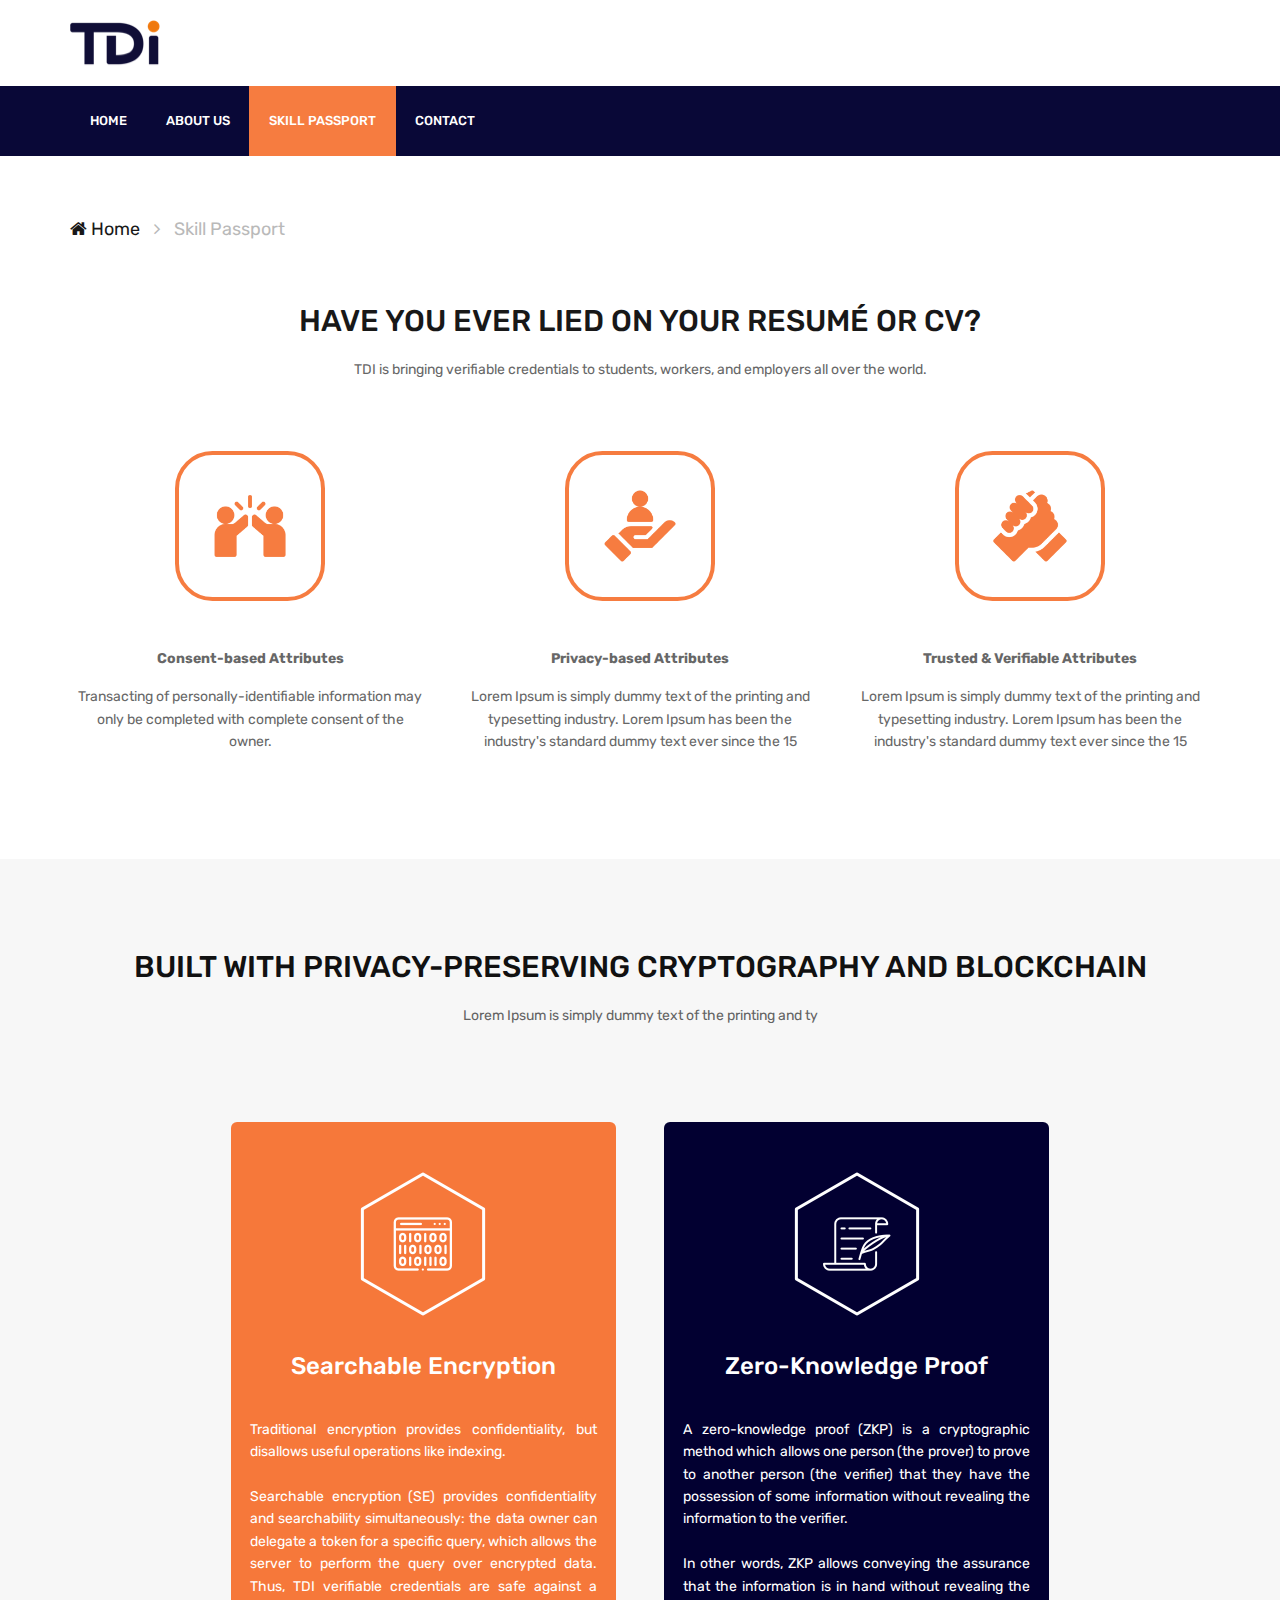
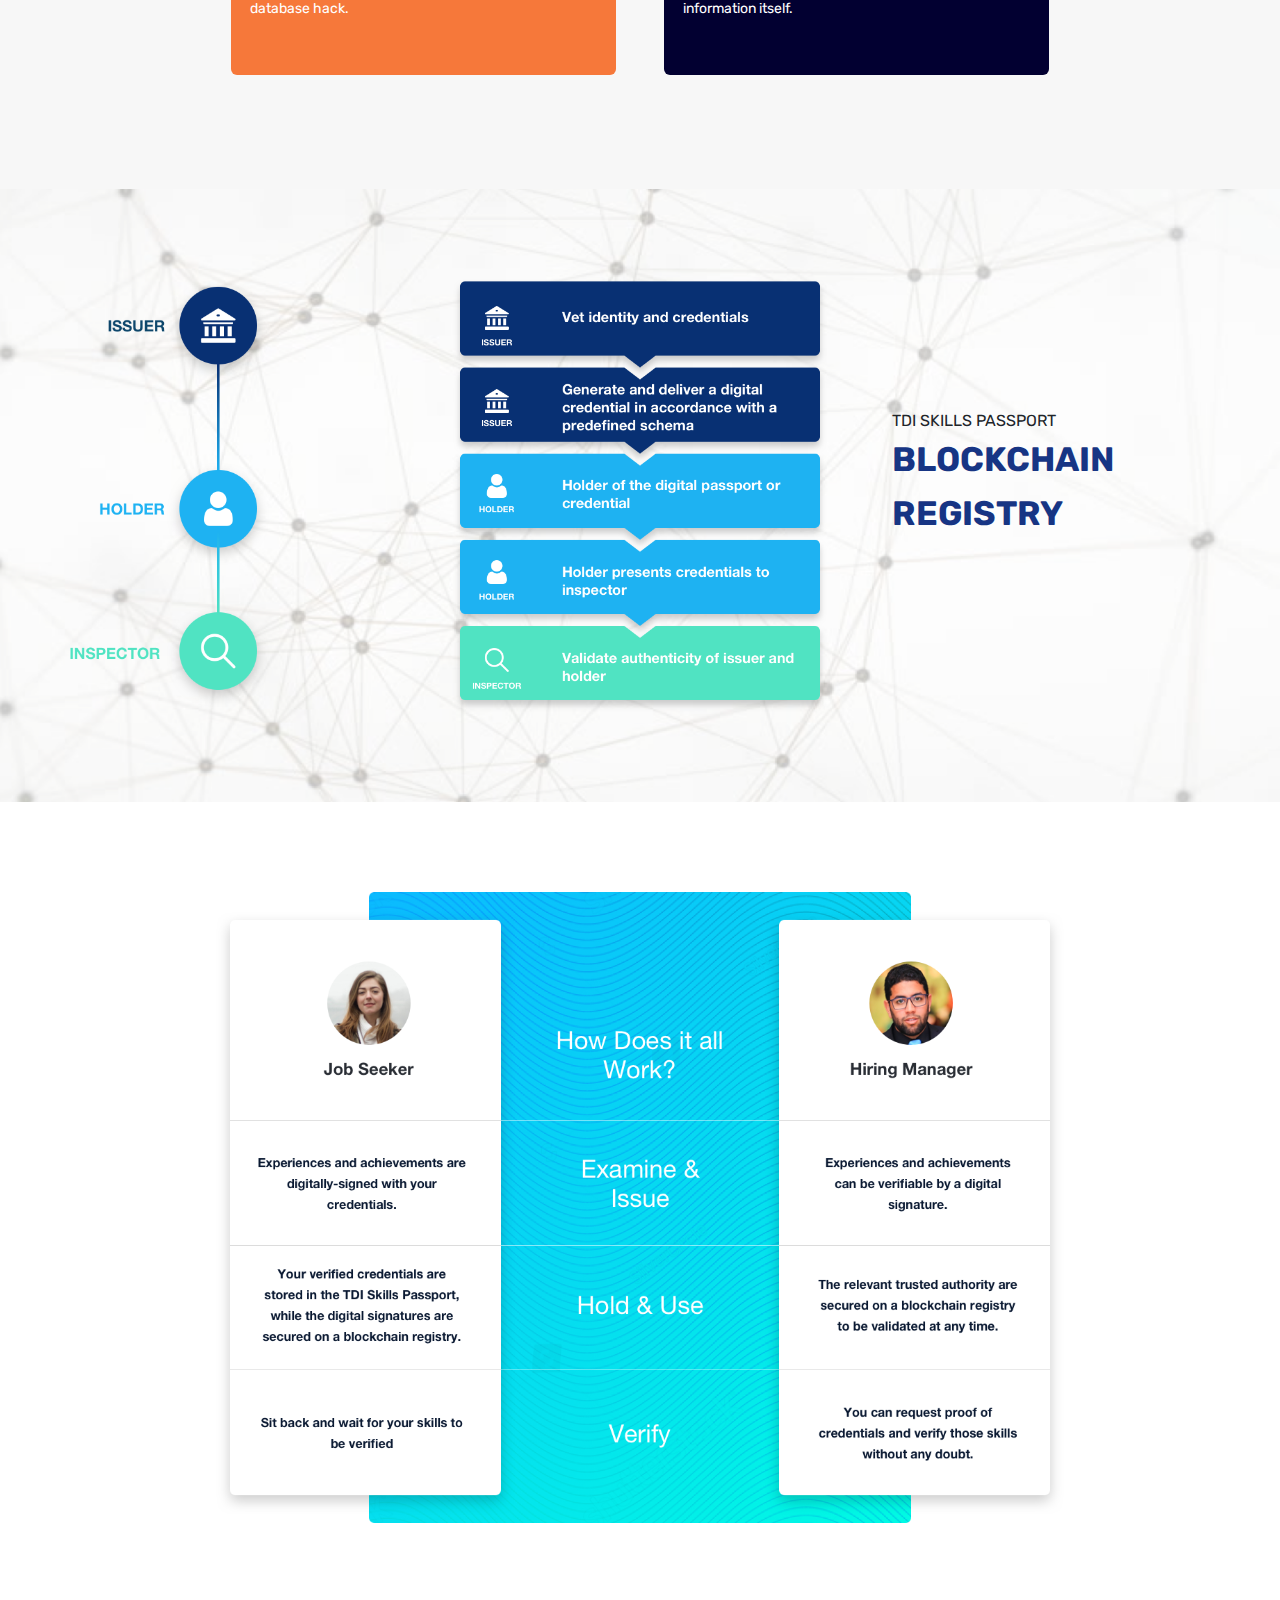
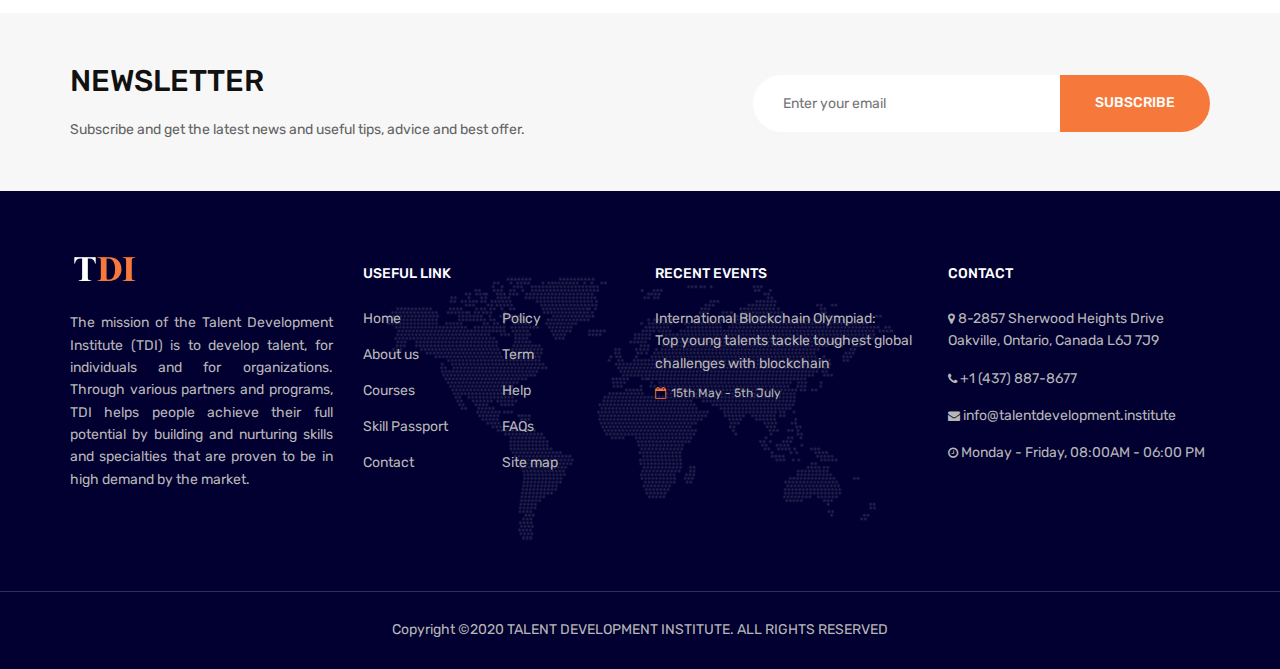
<file: skillPassport.html>
<!DOCTYPE html>
<html lang="en">

<head>
    <title>TDI - TALENT DEVELOPMENT INSTITUTE</title>
    <meta charset="UTF-8">
    <meta name="description" content="">
    <meta name="keywords" content="">
    <meta name="viewport" content="width=device-width, initial-scale=1.0">
    <!-- Favicon -->
    <link href="img/icon960.png" rel="shortcut icon" />

    <!-- Google Fonts -->
    <link href="https://fonts.googleapis.com/css?family=Rubik:400,400i,500,500i,700,700i" rel="stylesheet">

    <!-- Stylesheets -->
    <link rel="stylesheet" href="css/bootstrap.min.css" />
    <link rel="stylesheet" href="css/font-awesome.min.css" />
    <link rel="stylesheet" href="css/themify-icons.css" />
    <link rel="stylesheet" href="css/animate.css" />
    <link rel="stylesheet" href="css/owl.carousel.css" />
    <link rel="stylesheet" href="css/style.css" />
    <link rel="stylesheet" href="css/r.css" />
    <link rel="stylesheet" href="css/rex.css" />



    <!--[if lt IE 9]>
	  <script src="https://oss.maxcdn.com/html5shiv/3.7.2/html5shiv.min.js"></script>
	  <script src="https://oss.maxcdn.com/respond/1.4.2/respond.min.js"></script>
	<![endif]-->

</head>

<body>
    <!-- Page Preloder -->
    <div id="preloder">
        <div class="loader"></div>
    </div>

    <!-- header section -->
    <header class="header-section">
        <div class="container">
            <!-- logo -->
            <a href="index.html" class="site-logo"><img src="img/logo.png" alt=""></a>
            <div class="nav-switch">
                <i class="fa fa-bars"></i>
            </div>
            <!-- <div class="header-info">
                <div class="hf-item">
                    <i class="fa fa-clock-o"></i>
                    <p><span>Working time:</span>Monday - Friday: 08 AM - 06 PM</p>
                </div>
                <div class="hf-item">
                    <i class="fa fa-map-marker"></i>
                    <p><span>Find us:</span> 8-2857 Sherwood Heights Drive<br>
                        Oakville, Ontario, Canada L6J 7J9</p>
                </div>
            </div> -->
        </div>
    </header>
    <!-- header section end-->


    <!-- Header section  -->
    <nav class="nav-section">
        <div class="container">
            <!-- <div class="nav-right">
				<a href=""><i class="fa fa-search"></i></a>
				<a href=""><i class="fa fa-shopping-cart"></i></a>
			</div> -->
            <ul class="main-menu">
                <li><a href="index.html">Home</a></li>
                <li><a href="about.html">About Us</a></li>
                <!-- <li><a href="#">Event</a></li> -->
                <!--<li><a href="blockchainPrograms.html">COURSES</a></li>-->
                <!-- <li><a href="">blog</a></li> -->
                <li class="active"><a href="skillPassport.html">SKILL PASSPORT</a></li>
                <li><a href="contact.html">Contact</a></li>
            </ul>
        </div>
    </nav>
    <!-- Header section end -->


    <!-- Breadcrumb section -->
    <div class="site-breadcrumb">
        <div class="container">
            <a href="#"><i class="fa fa-home"></i> Home</a> <i class="fa fa-angle-right"></i>
            <span>Skill Passport</span>
        </div>
    </div>
    <!-- Breadcrumb section end -->


    <!-- About section -->
    <section class="about-section spad pt-0">
        <div class="container">
            <div class="section-title text-center">
                <h3>Have you ever lied on your resumé or CV?</h3>
                <p>TDI is bringing verifiable credentials to students, workers, and employers all over the world.</p>
            </div>
            <div class="row">

                <div class="col-md-4">
                    <div class="member mb-0">
                        <div class="member-pic3 borderBlue set-bg"
                            data-setbg="./imgR/skillPassportPage/miniIcon/004-high-five.png">
                        </div>
                    </div>
                    <p class="centre"><b>Consent-based Attributes</b></p>
                    <p class="centre pl-2 pr-2">Transacting of personally-identifiable information may only be completed
                        with complete consent of the owner.</p>
                </div>

                <div class="col-md-4">
                    <div class="member mb-0">
                        <div class="member-pic3 borderBlue set-bg"
                            data-setbg="./imgR/skillPassportPage/miniIcon/015-support.png">
                        </div>
                    </div>
                    <p class="centre"><b>Privacy-based Attributes</b></p>
                    <p class="centre pl-2 pr-2">Lorem Ipsum is simply dummy text of the printing and typesetting
                        industry. Lorem Ipsum has been the industry's standard dummy text ever since the 15</p>
                </div>

                <div class="col-md-4">
                    <div class="member mb-0">
                        <div class="member-pic3 borderBlue set-bg"
                            data-setbg="./imgR/skillPassportPage/miniIcon/019-collaboration.png">
                        </div>
                    </div>
                    <p class="centre"><b>Trusted & Verifiable Attributes</b></p>
                    <p class="centre pl-2 pr-2">Lorem Ipsum is simply dummy text of the printing and typesetting
                        industry. Lorem Ipsum has been the industry's standard dummy text ever since the 15</p>
                </div>

            </div>
        </div>
    </section>
    <!-- About section end-->


    <section class="team-section spad sectionBgGrey ">
        <div class="container">
            <div class="section-title text-center">
                <h3>Built with Privacy-Preserving Cryptography and Blockchain</h3>
                <p>Lorem Ipsum is simply dummy text of the printing and ty</p>
            </div>
            <div class="row rowMargin">
                <div class="col-6 p-4 mediaControl_ChangeToCol12 frameColor1">
                    <div class="row rowSet">
                        <div class="col-12 techIcon">
                            <img src="imgR/technologies/tech1Icon.png" class="">
                        </div>
                        <div class="col-12">
                            <h4 class="techText ">Searchable Encryption</h4>
                        </div>
                        <div class="col-12">
                            <p class="techText textPara justify ">Traditional encryption provides
                                confidentiality, but disallows
                                useful operations like indexing.
                                <br> <br>
                                Searchable encryption (SE) provides confidentiality and
                                searchability simultaneously: the data owner can delegate a token for a specific query,
                                which allows the server to perform the query over encrypted data. Thus, TDI verifiable
                                credentials are safe against a database hack.</p>
                        </div>
                    </div>
                </div>
                <div class="col-6 p-4 mediaControl_ChangeToCol12 frameColor2">
                    <div class="row rowSet">
                        <div class="col-12 techIcon">
                            <img src="imgR/technologies/tech2Icon.png" class="">
                        </div>
                        <div class="col-12">
                            <h4 class="techText "> Zero-Knowledge Proof</h4>
                        </div>
                        <div class="col-12">
                            <p class="techText textPara justify ">A zero-knowledge proof (ZKP) is a
                                cryptographic method which
                                allows one
                                person (the prover) to prove to another person (the verifier) that they have the
                                possession of
                                some information without revealing the information to the verifier.
                                <br> <br>
                                In other words, ZKP
                                allows
                                conveying the assurance that the information is in hand without revealing the
                                information
                                itself.</p>
                        </div>
                    </div>
                </div>

            </div>
        </div>
    </section>

    <section id="about1ss" class="section4 team-section spad">
        <div class="container">
            <div class="form-row">
                <div class="col-md-4 d-none d-sm-block" id="sc4_left">
                    <img src="imgR/section4/left.png">
                </div>
                <div class="col-md-4 d-block" id="sc4_center">
                    <img src="imgR/section4/center.png">
                </div>
                <div class="col-md-4 text-center-r d-none d-lg-block d-xl-block" id="sc4_right">
                    <div class="text-center-r">
                        <span>TDI SKILLS PASSPORT</span>
                        <p>BLOCKCHAIN
                            REGISTRY</p>
                    </div>
                </div>
            </div>


        </div>
    </section>

    <section id="section5" class="team-section spad">
        <div class="container">
            <div class="row">
                <div class="col-lg-9 mx-auto">
                    <img src="imgR/section5/sc5.png">

                    <!-- <h2>Contact us</h2>
                    <p class="lead">Lorem ipsum dolor sit amet, consectetur adipisicing elit. Vero odio fugiat
                        voluptatem dolor, provident officiis, id iusto! Obcaecati incidunt, qui nihil beatae magnam et
                        repudiandae ipsa exercitationem, in, quo totam.</p> -->
                </div>
            </div>
        </div>
    </section>



    <!-- Testimonial section  -->
    <!-- <section class="testimonial-section spad sectionBgWhite">
        <div class="container">
            <div class="testimonial-slider owl-carousel">
                <div class="ts-item">
                    <div class="row">
                        <div class="col-md-3">
                            <div class="ts-author-pic set-bg" data-setbg="./imgR/useCases/hr.png"></div>
                        </div>
                        <div class="col-md-9 ts-text">
                            <p>“The work involved in doing due diligence on candidates can be very overwhelming,
                                especially for candidates from outside the EU. But some of the best and brightest hires
                                are not even from Europe. TDI passports not only reduce the work in due diligence, it
                                also helps us in the earlier searching and qualifiying rounds.”</p>
                            <h5>Verónica </h5>
                            <span>Hiring Manager at an EU-based Firm</span>
                        </div>
                    </div>
                </div>
                <div class="ts-item">
                    <div class="row">
                        <div class="col-md-3">
                            <div class="ts-author-pic set-bg" data-setbg="./imgR/useCases/chinese-programmer.png"></div>
                        </div>
                        <div class="col-md-9 ts-text">
                            <p>“When I apply to overseas programs, foreigners do not understand Chinese system. TDI
                                passport helps foreigners understand more and it also traces back my academic and
                                extracurricular histories, and helps them trust me more.”</p>
                            <h5>Xiaoming</h5>
                            <span>High school student from China</span>
                        </div>
                    </div>
                </div>
                <div class="ts-item">
                    <div class="row">
                        <div class="col-md-3">
                            <div class="ts-author-pic set-bg" data-setbg="./imgR/useCases/nigerian-student.png"></div>
                        </div>
                        <div class="col-md-9 ts-text">
                            <p>“I want to do my PhD in the United States, but there are many barriers to entry. Because
                                I
                                use TDI passport, I can clearly show my academic career, all the way since high school.
                                The truth is all there to see.”</p>
                            <h5> Oluwátiṣe</h5>
                            <span> University student from Nigeria</span>
                        </div>
                    </div>
                </div>
            </div>
        </div>
    </section> -->
    <!-- Testimonial section end -->







    <!-- Newsletter section -->
    <section class="newsletter-section">
        <div class="container">
            <div class="row">
                <div class="col-md-5 col-lg-7">
                    <div class="section-title mb-md-0">
                        <h3>NEWSLETTER</h3>
                        <p>Subscribe and get the latest news and useful tips, advice and best offer.</p>
                    </div>
                </div>
                <div class="col-md-7 col-lg-5">
                    <form class="newsletter" action="https://formspree.io/xjvayryw" method="POST">
                        <input type="email" name="_replyto" placeholder="Enter your email">
                        <button class="site-btn">SUBSCRIBE</button>
                    </form>
                </div>
            </div>
        </div>
    </section>
    <!-- Newsletter section end -->


    <!-- Footer section -->
    <footer class="footer-section">
        <div class="container footer-top">
            <div class="row">
                <!-- widget -->
                <div class="col-sm-6 col-lg-3 footer-widget">
                    <div class="about-widget">
                        <img src="img/logo-light.png" alt="">
                        <p class="justify">The mission of the Talent Development Institute (TDI) is to develop talent,
                            for individuals and for organizations. Through various partners and programs, TDI helps
                            people achieve their full potential by building and nurturing skills and specialties that
                            are proven to be in high demand by the market.</p>
                        <!-- <div class="social pt-1">
							<a href=""><i class="fa fa-twitter-square"></i></a>
							<a href=""><i class="fa fa-facebook-square"></i></a>
							<a href=""><i class="fa fa-google-plus-square"></i></a>
							<a href=""><i class="fa fa-linkedin-square"></i></a>
							<a href=""><i class="fa fa-rss-square"></i></a>
						</div> -->
                    </div>
                </div>
                <!-- widget -->
                <div class="col-sm-6 col-lg-3 footer-widget">
                    <h6 class="fw-title">USEFUL LINK</h6>
                    <div class="dobule-link">
                        <ul>
                            <li><a href="index.html">Home</a></li>
                            <li><a href="about.html">About us</a></li>
                            <li><a href="blockchainPrograms.html">Courses</a></li>
                            <li><a href="skillPassport.html">Skill Passport</a></li>
                            <li><a href="contact.html">Contact</a></li>
                        </ul>
                        <ul>
                            <li><a href="">Policy</a></li>
                            <li><a href="">Term</a></li>
                            <li><a href="">Help</a></li>
                            <li><a href="">FAQs</a></li>
                            <li><a href="">Site map</a></li>
                        </ul>
                    </div>
                </div>
                <!-- widget -->
                <div class="col-sm-6 col-lg-3 footer-widget">
                    <h6 class="fw-title">RECENT EVENTS</h6>
                    <ul class="recent-post">
                        <li>
                            <a href="https://www.ibcol.org/index.html" target="_blank">
                                <p class="orange">International Blockchain Olympiad: <br>Top young talents tackle
                                    toughest global
                                    challenges with blockchain</p>
                            </a>
                            <span><i class="fa fa-calendar-o"></i>15th May - 5th July</span>
                        </li>
                        <!-- <li>
							<p>Open University plans major <br> cuts to number of staff</p>
							<span><i class="fa fa-clock-o"></i>24 Mar 2018</span>
						</li> -->

                    </ul>
                </div>
                <!-- widget -->
                <div class="col-sm-6 col-lg-3 footer-widget">
                    <h6 class="fw-title">CONTACT</h6>
                    <ul class="contact">
                        <li>
                            <p><i class="fa fa-map-marker"></i> 8-2857 Sherwood Heights Drive
                                Oakville, Ontario, Canada L6J 7J9</p>
                        </li>
                        <li>
                            <p><i class="fa fa-phone"></i> +1 (437) 887-8677</p>
                        </li>
                        <li>
                            <p><i class="fa fa-envelope"></i> info@talentdevelopment.institute</p>
                        </li>
                        <li>
                            <p><i class="fa fa-clock-o"></i> Monday - Friday, 08:00AM - 06:00 PM</p>
                        </li>
                    </ul>
                </div>
            </div>
        </div>
        <!-- copyright -->
        <div class="copyright">
            <div class="container">
                <p>
                    Copyright ©2020 TALENT DEVELOPMENT INSTITUTE. ALL RIGHTS RESERVED
                    <!-- Link back to Colorlib can't be removed. Template is licensed under CC BY 3.0. -->
                    <!-- Copyright &copy;<script>
						document.write(new Date().getFullYear());
					</script> All rights reserved | This template is made with <i class="fa fa-heart-o"
						aria-hidden="true"></i> by <a href="https://colorlib.com" target="_blank">Colorlib</a> -->
                    <!-- Link back to Colorlib can't be removed. Template is licensed under CC BY 3.0. -->
                </p>
            </div>
        </div>
    </footer>
    <!-- Footer section end-->



    <!--====== Javascripts & Jquery ======-->
    <script src="js/jquery-3.2.1.min.js"></script>
    <script src="js/owl.carousel.min.js"></script>
    <script src="js/jquery.countdown.js"></script>
    <script src="js/masonry.pkgd.min.js"></script>
    <script src="js/magnific-popup.min.js"></script>
    <script src="js/main.js"></script>

</body>

</html>
</file>
<file: css/themify-icons.css>
@font-face {
	font-family: 'themify';
	src:url('../icon-fonts/themify.eot?-fvbane');
	src:url('../icon-fonts/themify.eot?#iefix-fvbane') format('embedded-opentype'),
		url('../icon-fonts/themify.woff?-fvbane') format('woff'),
		url('../icon-fonts/themify.ttf?-fvbane') format('truetype'),
		url('../icon-fonts/themify.svg?-fvbane#themify') format('svg');
	font-weight: normal;
	font-style: normal;
}

[class^="ti-"], [class*=" ti-"] {
	font-family: 'themify';
	speak: none;
	font-style: normal;
	font-weight: normal;
	font-variant: normal;
	text-transform: none;
	line-height: 1;

	/* Better Font Rendering =========== */
	-webkit-font-smoothing: antialiased;
	-moz-osx-font-smoothing: grayscale;
}

.ti-wand:before {
	content: "\e600";
}
.ti-volume:before {
	content: "\e601";
}
.ti-user:before {
	content: "\e602";
}
.ti-unlock:before {
	content: "\e603";
}
.ti-unlink:before {
	content: "\e604";
}
.ti-trash:before {
	content: "\e605";
}
.ti-thought:before {
	content: "\e606";
}
.ti-target:before {
	content: "\e607";
}
.ti-tag:before {
	content: "\e608";
}
.ti-tablet:before {
	content: "\e609";
}
.ti-star:before {
	content: "\e60a";
}
.ti-spray:before {
	content: "\e60b";
}
.ti-signal:before {
	content: "\e60c";
}
.ti-shopping-cart:before {
	content: "\e60d";
}
.ti-shopping-cart-full:before {
	content: "\e60e";
}
.ti-settings:before {
	content: "\e60f";
}
.ti-search:before {
	content: "\e610";
}
.ti-zoom-in:before {
	content: "\e611";
}
.ti-zoom-out:before {
	content: "\e612";
}
.ti-cut:before {
	content: "\e613";
}
.ti-ruler:before {
	content: "\e614";
}
.ti-ruler-pencil:before {
	content: "\e615";
}
.ti-ruler-alt:before {
	content: "\e616";
}
.ti-bookmark:before {
	content: "\e617";
}
.ti-bookmark-alt:before {
	content: "\e618";
}
.ti-reload:before {
	content: "\e619";
}
.ti-plus:before {
	content: "\e61a";
}
.ti-pin:before {
	content: "\e61b";
}
.ti-pencil:before {
	content: "\e61c";
}
.ti-pencil-alt:before {
	content: "\e61d";
}
.ti-paint-roller:before {
	content: "\e61e";
}
.ti-paint-bucket:before {
	content: "\e61f";
}
.ti-na:before {
	content: "\e620";
}
.ti-mobile:before {
	content: "\e621";
}
.ti-minus:before {
	content: "\e622";
}
.ti-medall:before {
	content: "\e623";
}
.ti-medall-alt:before {
	content: "\e624";
}
.ti-marker:before {
	content: "\e625";
}
.ti-marker-alt:before {
	content: "\e626";
}
.ti-arrow-up:before {
	content: "\e627";
}
.ti-arrow-right:before {
	content: "\e628";
}
.ti-arrow-left:before {
	content: "\e629";
}
.ti-arrow-down:before {
	content: "\e62a";
}
.ti-lock:before {
	content: "\e62b";
}
.ti-location-arrow:before {
	content: "\e62c";
}
.ti-link:before {
	content: "\e62d";
}
.ti-layout:before {
	content: "\e62e";
}
.ti-layers:before {
	content: "\e62f";
}
.ti-layers-alt:before {
	content: "\e630";
}
.ti-key:before {
	content: "\e631";
}
.ti-import:before {
	content: "\e632";
}
.ti-image:before {
	content: "\e633";
}
.ti-heart:before {
	content: "\e634";
}
.ti-heart-broken:before {
	content: "\e635";
}
.ti-hand-stop:before {
	content: "\e636";
}
.ti-hand-open:before {
	content: "\e637";
}
.ti-hand-drag:before {
	content: "\e638";
}
.ti-folder:before {
	content: "\e639";
}
.ti-flag:before {
	content: "\e63a";
}
.ti-flag-alt:before {
	content: "\e63b";
}
.ti-flag-alt-2:before {
	content: "\e63c";
}
.ti-eye:before {
	content: "\e63d";
}
.ti-export:before {
	content: "\e63e";
}
.ti-exchange-vertical:before {
	content: "\e63f";
}
.ti-desktop:before {
	content: "\e640";
}
.ti-cup:before {
	content: "\e641";
}
.ti-crown:before {
	content: "\e642";
}
.ti-comments:before {
	content: "\e643";
}
.ti-comment:before {
	content: "\e644";
}
.ti-comment-alt:before {
	content: "\e645";
}
.ti-close:before {
	content: "\e646";
}
.ti-clip:before {
	content: "\e647";
}
.ti-angle-up:before {
	content: "\e648";
}
.ti-angle-right:before {
	content: "\e649";
}
.ti-angle-left:before {
	content: "\e64a";
}
.ti-angle-down:before {
	content: "\e64b";
}
.ti-check:before {
	content: "\e64c";
}
.ti-check-box:before {
	content: "\e64d";
}
.ti-camera:before {
	content: "\e64e";
}
.ti-announcement:before {
	content: "\e64f";
}
.ti-brush:before {
	content: "\e650";
}
.ti-briefcase:before {
	content: "\e651";
}
.ti-bolt:before {
	content: "\e652";
}
.ti-bolt-alt:before {
	content: "\e653";
}
.ti-blackboard:before {
	content: "\e654";
}
.ti-bag:before {
	content: "\e655";
}
.ti-move:before {
	content: "\e656";
}
.ti-arrows-vertical:before {
	content: "\e657";
}
.ti-arrows-horizontal:before {
	content: "\e658";
}
.ti-fullscreen:before {
	content: "\e659";
}
.ti-arrow-top-right:before {
	content: "\e65a";
}
.ti-arrow-top-left:before {
	content: "\e65b";
}
.ti-arrow-circle-up:before {
	content: "\e65c";
}
.ti-arrow-circle-right:before {
	content: "\e65d";
}
.ti-arrow-circle-left:before {
	content: "\e65e";
}
.ti-arrow-circle-down:before {
	content: "\e65f";
}
.ti-angle-double-up:before {
	content: "\e660";
}
.ti-angle-double-right:before {
	content: "\e661";
}
.ti-angle-double-left:before {
	content: "\e662";
}
.ti-angle-double-down:before {
	content: "\e663";
}
.ti-zip:before {
	content: "\e664";
}
.ti-world:before {
	content: "\e665";
}
.ti-wheelchair:before {
	content: "\e666";
}
.ti-view-list:before {
	content: "\e667";
}
.ti-view-list-alt:before {
	content: "\e668";
}
.ti-view-grid:before {
	content: "\e669";
}
.ti-uppercase:before {
	content: "\e66a";
}
.ti-upload:before {
	content: "\e66b";
}
.ti-underline:before {
	content: "\e66c";
}
.ti-truck:before {
	content: "\e66d";
}
.ti-timer:before {
	content: "\e66e";
}
.ti-ticket:before {
	content: "\e66f";
}
.ti-thumb-up:before {
	content: "\e670";
}
.ti-thumb-down:before {
	content: "\e671";
}
.ti-text:before {
	content: "\e672";
}
.ti-stats-up:before {
	content: "\e673";
}
.ti-stats-down:before {
	content: "\e674";
}
.ti-split-v:before {
	content: "\e675";
}
.ti-split-h:before {
	content: "\e676";
}
.ti-smallcap:before {
	content: "\e677";
}
.ti-shine:before {
	content: "\e678";
}
.ti-shift-right:before {
	content: "\e679";
}
.ti-shift-left:before {
	content: "\e67a";
}
.ti-shield:before {
	content: "\e67b";
}
.ti-notepad:before {
	content: "\e67c";
}
.ti-server:before {
	content: "\e67d";
}
.ti-quote-right:before {
	content: "\e67e";
}
.ti-quote-left:before {
	content: "\e67f";
}
.ti-pulse:before {
	content: "\e680";
}
.ti-printer:before {
	content: "\e681";
}
.ti-power-off:before {
	content: "\e682";
}
.ti-plug:before {
	content: "\e683";
}
.ti-pie-chart:before {
	content: "\e684";
}
.ti-paragraph:before {
	content: "\e685";
}
.ti-panel:before {
	content: "\e686";
}
.ti-package:before {
	content: "\e687";
}
.ti-music:before {
	content: "\e688";
}
.ti-music-alt:before {
	content: "\e689";
}
.ti-mouse:before {
	content: "\e68a";
}
.ti-mouse-alt:before {
	content: "\e68b";
}
.ti-money:before {
	content: "\e68c";
}
.ti-microphone:before {
	content: "\e68d";
}
.ti-menu:before {
	content: "\e68e";
}
.ti-menu-alt:before {
	content: "\e68f";
}
.ti-map:before {
	content: "\e690";
}
.ti-map-alt:before {
	content: "\e691";
}
.ti-loop:before {
	content: "\e692";
}
.ti-location-pin:before {
	content: "\e693";
}
.ti-list:before {
	content: "\e694";
}
.ti-light-bulb:before {
	content: "\e695";
}
.ti-Italic:before {
	content: "\e696";
}
.ti-info:before {
	content: "\e697";
}
.ti-infinite:before {
	content: "\e698";
}
.ti-id-badge:before {
	content: "\e699";
}
.ti-hummer:before {
	content: "\e69a";
}
.ti-home:before {
	content: "\e69b";
}
.ti-help:before {
	content: "\e69c";
}
.ti-headphone:before {
	content: "\e69d";
}
.ti-harddrives:before {
	content: "\e69e";
}
.ti-harddrive:before {
	content: "\e69f";
}
.ti-gift:before {
	content: "\e6a0";
}
.ti-game:before {
	content: "\e6a1";
}
.ti-filter:before {
	content: "\e6a2";
}
.ti-files:before {
	content: "\e6a3";
}
.ti-file:before {
	content: "\e6a4";
}
.ti-eraser:before {
	content: "\e6a5";
}
.ti-envelope:before {
	content: "\e6a6";
}
.ti-download:before {
	content: "\e6a7";
}
.ti-direction:before {
	content: "\e6a8";
}
.ti-direction-alt:before {
	content: "\e6a9";
}
.ti-dashboard:before {
	content: "\e6aa";
}
.ti-control-stop:before {
	content: "\e6ab";
}
.ti-control-shuffle:before {
	content: "\e6ac";
}
.ti-control-play:before {
	content: "\e6ad";
}
.ti-control-pause:before {
	content: "\e6ae";
}
.ti-control-forward:before {
	content: "\e6af";
}
.ti-control-backward:before {
	content: "\e6b0";
}
.ti-cloud:before {
	content: "\e6b1";
}
.ti-cloud-up:before {
	content: "\e6b2";
}
.ti-cloud-down:before {
	content: "\e6b3";
}
.ti-clipboard:before {
	content: "\e6b4";
}
.ti-car:before {
	content: "\e6b5";
}
.ti-calendar:before {
	content: "\e6b6";
}
.ti-book:before {
	content: "\e6b7";
}
.ti-bell:before {
	content: "\e6b8";
}
.ti-basketball:before {
	content: "\e6b9";
}
.ti-bar-chart:before {
	content: "\e6ba";
}
.ti-bar-chart-alt:before {
	content: "\e6bb";
}
.ti-back-right:before {
	content: "\e6bc";
}
.ti-back-left:before {
	content: "\e6bd";
}
.ti-arrows-corner:before {
	content: "\e6be";
}
.ti-archive:before {
	content: "\e6bf";
}
.ti-anchor:before {
	content: "\e6c0";
}
.ti-align-right:before {
	content: "\e6c1";
}
.ti-align-left:before {
	content: "\e6c2";
}
.ti-align-justify:before {
	content: "\e6c3";
}
.ti-align-center:before {
	content: "\e6c4";
}
.ti-alert:before {
	content: "\e6c5";
}
.ti-alarm-clock:before {
	content: "\e6c6";
}
.ti-agenda:before {
	content: "\e6c7";
}
.ti-write:before {
	content: "\e6c8";
}
.ti-window:before {
	content: "\e6c9";
}
.ti-widgetized:before {
	content: "\e6ca";
}
.ti-widget:before {
	content: "\e6cb";
}
.ti-widget-alt:before {
	content: "\e6cc";
}
.ti-wallet:before {
	content: "\e6cd";
}
.ti-video-clapper:before {
	content: "\e6ce";
}
.ti-video-camera:before {
	content: "\e6cf";
}
.ti-vector:before {
	content: "\e6d0";
}
.ti-themify-logo:before {
	content: "\e6d1";
}
.ti-themify-favicon:before {
	content: "\e6d2";
}
.ti-themify-favicon-alt:before {
	content: "\e6d3";
}
.ti-support:before {
	content: "\e6d4";
}
.ti-stamp:before {
	content: "\e6d5";
}
.ti-split-v-alt:before {
	content: "\e6d6";
}
.ti-slice:before {
	content: "\e6d7";
}
.ti-shortcode:before {
	content: "\e6d8";
}
.ti-shift-right-alt:before {
	content: "\e6d9";
}
.ti-shift-left-alt:before {
	content: "\e6da";
}
.ti-ruler-alt-2:before {
	content: "\e6db";
}
.ti-receipt:before {
	content: "\e6dc";
}
.ti-pin2:before {
	content: "\e6dd";
}
.ti-pin-alt:before {
	content: "\e6de";
}
.ti-pencil-alt2:before {
	content: "\e6df";
}
.ti-palette:before {
	content: "\e6e0";
}
.ti-more:before {
	content: "\e6e1";
}
.ti-more-alt:before {
	content: "\e6e2";
}
.ti-microphone-alt:before {
	content: "\e6e3";
}
.ti-magnet:before {
	content: "\e6e4";
}
.ti-line-double:before {
	content: "\e6e5";
}
.ti-line-dotted:before {
	content: "\e6e6";
}
.ti-line-dashed:before {
	content: "\e6e7";
}
.ti-layout-width-full:before {
	content: "\e6e8";
}
.ti-layout-width-default:before {
	content: "\e6e9";
}
.ti-layout-width-default-alt:before {
	content: "\e6ea";
}
.ti-layout-tab:before {
	content: "\e6eb";
}
.ti-layout-tab-window:before {
	content: "\e6ec";
}
.ti-layout-tab-v:before {
	content: "\e6ed";
}
.ti-layout-tab-min:before {
	content: "\e6ee";
}
.ti-layout-slider:before {
	content: "\e6ef";
}
.ti-layout-slider-alt:before {
	content: "\e6f0";
}
.ti-layout-sidebar-right:before {
	content: "\e6f1";
}
.ti-layout-sidebar-none:before {
	content: "\e6f2";
}
.ti-layout-sidebar-left:before {
	content: "\e6f3";
}
.ti-layout-placeholder:before {
	content: "\e6f4";
}
.ti-layout-menu:before {
	content: "\e6f5";
}
.ti-layout-menu-v:before {
	content: "\e6f6";
}
.ti-layout-menu-separated:before {
	content: "\e6f7";
}
.ti-layout-menu-full:before {
	content: "\e6f8";
}
.ti-layout-media-right-alt:before {
	content: "\e6f9";
}
.ti-layout-media-right:before {
	content: "\e6fa";
}
.ti-layout-media-overlay:before {
	content: "\e6fb";
}
.ti-layout-media-overlay-alt:before {
	content: "\e6fc";
}
.ti-layout-media-overlay-alt-2:before {
	content: "\e6fd";
}
.ti-layout-media-left-alt:before {
	content: "\e6fe";
}
.ti-layout-media-left:before {
	content: "\e6ff";
}
.ti-layout-media-center-alt:before {
	content: "\e700";
}
.ti-layout-media-center:before {
	content: "\e701";
}
.ti-layout-list-thumb:before {
	content: "\e702";
}
.ti-layout-list-thumb-alt:before {
	content: "\e703";
}
.ti-layout-list-post:before {
	content: "\e704";
}
.ti-layout-list-large-image:before {
	content: "\e705";
}
.ti-layout-line-solid:before {
	content: "\e706";
}
.ti-layout-grid4:before {
	content: "\e707";
}
.ti-layout-grid3:before {
	content: "\e708";
}
.ti-layout-grid2:before {
	content: "\e709";
}
.ti-layout-grid2-thumb:before {
	content: "\e70a";
}
.ti-layout-cta-right:before {
	content: "\e70b";
}
.ti-layout-cta-left:before {
	content: "\e70c";
}
.ti-layout-cta-center:before {
	content: "\e70d";
}
.ti-layout-cta-btn-right:before {
	content: "\e70e";
}
.ti-layout-cta-btn-left:before {
	content: "\e70f";
}
.ti-layout-column4:before {
	content: "\e710";
}
.ti-layout-column3:before {
	content: "\e711";
}
.ti-layout-column2:before {
	content: "\e712";
}
.ti-layout-accordion-separated:before {
	content: "\e713";
}
.ti-layout-accordion-merged:before {
	content: "\e714";
}
.ti-layout-accordion-list:before {
	content: "\e715";
}
.ti-ink-pen:before {
	content: "\e716";
}
.ti-info-alt:before {
	content: "\e717";
}
.ti-help-alt:before {
	content: "\e718";
}
.ti-headphone-alt:before {
	content: "\e719";
}
.ti-hand-point-up:before {
	content: "\e71a";
}
.ti-hand-point-right:before {
	content: "\e71b";
}
.ti-hand-point-left:before {
	content: "\e71c";
}
.ti-hand-point-down:before {
	content: "\e71d";
}
.ti-gallery:before {
	content: "\e71e";
}
.ti-face-smile:before {
	content: "\e71f";
}
.ti-face-sad:before {
	content: "\e720";
}
.ti-credit-card:before {
	content: "\e721";
}
.ti-control-skip-forward:before {
	content: "\e722";
}
.ti-control-skip-backward:before {
	content: "\e723";
}
.ti-control-record:before {
	content: "\e724";
}
.ti-control-eject:before {
	content: "\e725";
}
.ti-comments-smiley:before {
	content: "\e726";
}
.ti-brush-alt:before {
	content: "\e727";
}
.ti-youtube:before {
	content: "\e728";
}
.ti-vimeo:before {
	content: "\e729";
}
.ti-twitter:before {
	content: "\e72a";
}
.ti-time:before {
	content: "\e72b";
}
.ti-tumblr:before {
	content: "\e72c";
}
.ti-skype:before {
	content: "\e72d";
}
.ti-share:before {
	content: "\e72e";
}
.ti-share-alt:before {
	content: "\e72f";
}
.ti-rocket:before {
	content: "\e730";
}
.ti-pinterest:before {
	content: "\e731";
}
.ti-new-window:before {
	content: "\e732";
}
.ti-microsoft:before {
	content: "\e733";
}
.ti-list-ol:before {
	content: "\e734";
}
.ti-linkedin:before {
	content: "\e735";
}
.ti-layout-sidebar-2:before {
	content: "\e736";
}
.ti-layout-grid4-alt:before {
	content: "\e737";
}
.ti-layout-grid3-alt:before {
	content: "\e738";
}
.ti-layout-grid2-alt:before {
	content: "\e739";
}
.ti-layout-column4-alt:before {
	content: "\e73a";
}
.ti-layout-column3-alt:before {
	content: "\e73b";
}
.ti-layout-column2-alt:before {
	content: "\e73c";
}
.ti-instagram:before {
	content: "\e73d";
}
.ti-google:before {
	content: "\e73e";
}
.ti-github:before {
	content: "\e73f";
}
.ti-flickr:before {
	content: "\e740";
}
.ti-facebook:before {
	content: "\e741";
}
.ti-dropbox:before {
	content: "\e742";
}
.ti-dribbble:before {
	content: "\e743";
}
.ti-apple:before {
	content: "\e744";
}
.ti-android:before {
	content: "\e745";
}
.ti-save:before {
	content: "\e746";
}
.ti-save-alt:before {
	content: "\e747";
}
.ti-yahoo:before {
	content: "\e748";
}
.ti-wordpress:before {
	content: "\e749";
}
.ti-vimeo-alt:before {
	content: "\e74a";
}
.ti-twitter-alt:before {
	content: "\e74b";
}
.ti-tumblr-alt:before {
	content: "\e74c";
}
.ti-trello:before {
	content: "\e74d";
}
.ti-stack-overflow:before {
	content: "\e74e";
}
.ti-soundcloud:before {
	content: "\e74f";
}
.ti-sharethis:before {
	content: "\e750";
}
.ti-sharethis-alt:before {
	content: "\e751";
}
.ti-reddit:before {
	content: "\e752";
}
.ti-pinterest-alt:before {
	content: "\e753";
}
.ti-microsoft-alt:before {
	content: "\e754";
}
.ti-linux:before {
	content: "\e755";
}
.ti-jsfiddle:before {
	content: "\e756";
}
.ti-joomla:before {
	content: "\e757";
}
.ti-html5:before {
	content: "\e758";
}
.ti-flickr-alt:before {
	content: "\e759";
}
.ti-email:before {
	content: "\e75a";
}
.ti-drupal:before {
	content: "\e75b";
}
.ti-dropbox-alt:before {
	content: "\e75c";
}
.ti-css3:before {
	content: "\e75d";
}
.ti-rss:before {
	content: "\e75e";
}
.ti-rss-alt:before {
	content: "\e75f";
}
</file>
<file: css/style.css>
/* =================================
------------------------------------
  Unica - University Template
  Version: 1.0
 ------------------------------------
 ====================================*/

/*----------------------------------------*/
/* Template default CSS
/*----------------------------------------*/

html,
body {
  height: 100%;
  font-family: "Rubik", sans-serif;
}

h1,
h2,
h3,
h4,
h5,
h6 {
  color: #111111;
  margin: 0;
  font-weight: 500;
  font-family: "Rubik", sans-serif;
}

h1 {
  font-size: 60px;
}

h2 {
  font-size: 36px;
  line-height: 1.2;
}

h3 {
  font-size: 30px;
}

h4 {
  font-size: 24px;
}

h5 {
  font-size: 20px;
}

h6 {
  font-size: 14px;
}

p {
  font-size: 14px;
  color: #636363;
  line-height: 1.6;
}

img {
  max-width: 100%;
}

input:focus,
select:focus,
button:focus,
textarea:focus {
  outline: none;
}

a:hover,
a:focus {
  text-decoration: none;
  outline: none;
}

ul,
ol {
  padding: 0;
  margin: 0;
}

/*---------------------
	Helper CSS
-----------------------*/

.spad {
  padding-top: 90px;
  padding-bottom: 90px;
}

.section-title {
  margin-bottom: 70px;
}

.section-title h3 {
  text-transform: uppercase;
  margin-bottom: 20px;
}

.section-title p {
  margin-bottom: 0;
}

.set-bg {
  background-repeat: no-repeat;
  background-size: cover;
  background-position: center 0;
}

.text-white h1,
.text-white h2,
.text-white h3,
.text-white h4,
.text-white h5,
.text-white p,
.text-white span,
.text-white li,
.text-white a {
  color: #fff;
}

/*---------------------
	Commom elements
-----------------------*/

/* Buttons */

.site-btn {
  position: relative;
  display: inline-block;
  text-transform: uppercase;
  background: #f6783a;
  color: #fff;
  padding: 18px 30px;
  font-size: 14px;
  font-weight: 500;
  line-height: 14px;
  border-radius: 50px;
  min-width: 170px;
  text-align: center;
  border: none;
  cursor: pointer;
}

/* Image Popup */

.img-popup-warp .mfp-content,
.img-popup-warp.mfp-ready.mfp-removing .mfp-content {
  opacity: 0;
  -webkit-transform: scale(0.8);
  -ms-transform: scale(0.8);
  transform: scale(0.8);
  -webkit-transition: all 0.4s;
  -o-transition: all 0.4s;
  transition: all 0.4s;
}

.img-popup-warp.mfp-ready .mfp-content {
  opacity: 1;
  -webkit-transform: scale(1);
  -ms-transform: scale(1);
  transform: scale(1);
}

/* Preloder */

#preloder {
  position: fixed;
  width: 100%;
  height: 100%;
  top: 0;
  left: 0;
  z-index: 999999;
  background: #fff;
}

.loader {
  width: 40px;
  height: 40px;
  position: absolute;
  top: 50%;
  left: 50%;
  margin-top: -13px;
  margin-left: -13px;
  border-radius: 60px;
  animation: loader 0.8s linear infinite;
  -webkit-animation: loader 0.8s linear infinite;
}

@keyframes loader {
  0% {
    -webkit-transform: rotate(0deg);
    transform: rotate(0deg);
    border: 4px solid #f44336;
    border-left-color: transparent;
  }
  50% {
    -webkit-transform: rotate(180deg);
    transform: rotate(180deg);
    border: 4px solid #673ab7;
    border-left-color: transparent;
  }
  100% {
    -webkit-transform: rotate(360deg);
    transform: rotate(360deg);
    border: 4px solid #f44336;
    border-left-color: transparent;
  }
}

@-webkit-keyframes loader {
  0% {
    -webkit-transform: rotate(0deg);
    border: 4px solid #f44336;
    border-left-color: transparent;
  }
  50% {
    -webkit-transform: rotate(180deg);
    border: 4px solid #673ab7;
    border-left-color: transparent;
  }
  100% {
    -webkit-transform: rotate(360deg);
    border: 4px solid #f44336;
    border-left-color: transparent;
  }
}

/*---------------------
	Header section
-----------------------*/

.header-section {
  padding: 20px 0;
  overflow: hidden;
}

.site-logo {
  display: inline-block;
  margin-right: 50px;
  /* padding-top: 20px; */
}

.header-info {
  display: inline-block;
  float: right;
}

.header-info .hf-item {
  display: inline-block;
  margin-left: 35px;
}

.header-info .hf-item i {
  width: 45px;
  height: 45px;
  display: inline-block;
  position: relative;
  text-align: center;
  color: #f6783a;
  font-size: 17px;
  padding-top: 13px;
  margin-right: 20px;
  margin-top: 10px;
  margin-bottom: 10px;
}

.header-info .hf-item i:after {
  position: absolute;
  content: "";
  width: 100%;
  height: 100%;
  left: 0;
  top: 0;
  border: 1px solid #d2d2db;
  -webkit-transform: rotate(45deg);
  -ms-transform: rotate(45deg);
  transform: rotate(45deg);
  border-radius: 2px;
}

.header-info .hf-item p {
  display: inline-block;
  position: relative;
  top: 10px;
  margin-bottom: 0;
}

.header-info .hf-item p span {
  display: block;
  font-size: 12px;
  text-transform: uppercase;
  color: #020031;
  font-weight: 500;
}

.nav-switch {
  display: none;
}

.nav-section {
  background: #020031;
}

.nav-section .nav-right {
  float: right;
  padding-top: 23px;
}

.nav-section .nav-right a {
  color: #fff;
  margin-left: 30px;
  font-size: 16px;
}

.main-menu {
  list-style: none;
}

.main-menu li {
  display: inline;
}

.main-menu li a {
  display: inline-block;
  color: #fff;
  font-size: 13px;
  text-transform: uppercase;
  font-weight: 500;
  padding: 25px 20px;
  margin-right: -5px;
  -webkit-transition: all 0.4s ease 0s;
  -o-transition: all 0.4s ease 0s;
  transition: all 0.4s ease 0s;
}

.main-menu li a:hover {
  background: #f6783a;
}

.main-menu li.active a {
  background: #f6783a;
}

/*---------------------
	Hero Section
-----------------------*/

.hs-item {
  min-height: 760px;
  position: relative;
  display: table;
  width: 100%;
}

.hs-item .hs-text {
  position: relative;
  display: table-cell;
  vertical-align: middle;
  z-index: 2;
}

.hs-item .hs-subtitle {
  font-size: 16px;
  text-transform: uppercase;
  color: #f6783a;
  font-weight: 500;
  letter-spacing: 2px;
  margin-bottom: 30px;
  position: relative;
  opacity: 0;
  top: 50px;
}

.hs-item .hs-title {
  color: #fff;
  font-size: 48px;
  margin-bottom: 25px;
  position: relative;
  left: 150px;
  opacity: 0;
  text-transform: uppercase;
}

.hs-item .hs-des {
  color: #fff;
  font-size: 16px;
  line-height: 2;
  position: relative;
  left: 150px;
  opacity: 0;
}

.hs-item .site-btn {
  margin-top: 30px;
  opacity: 0;
  top: 50px;
}

.owl-item.active .hs-item .hs-title,
.owl-item.active .hs-item .hs-des,
.owl-item.active .hs-item .hs-subtitle,
.owl-item.active .hs-item .site-btn {
  left: 0;
  top: 0;
  opacity: 1;
}

.owl-item.active .hs-item .hs-subtitle {
  -webkit-transition: all 0.5s ease 0.4s;
  -o-transition: all 0.5s ease 0.4s;
  transition: all 0.5s ease 0.4s;
}

.owl-item.active .hs-item .hs-title {
  -webkit-transition: all 0.5s ease 0.6s;
  -o-transition: all 0.5s ease 0.6s;
  transition: all 0.5s ease 0.6s;
}

.owl-item.active .hs-item .hs-des {
  -webkit-transition: all 0.5s ease 0.8s;
  -o-transition: all 0.5s ease 0.8s;
  transition: all 0.5s ease 0.8s;
}

.owl-item.active .hs-item .site-btn {
  -webkit-transition: all 0.5s ease 1s;
  -o-transition: all 0.5s ease 1s;
  transition: all 0.5s ease 1s;
}

.hero-slider .owl-dots {
  position: absolute;
  width: 100%;
  bottom: 30px;
  left: 0;
  z-index: 1;
  text-align: center;
}

.hero-slider .owl-dots .owl-dot {
  display: inline-block;
  width: 10px;
  height: 10px;
  border-radius: 10px;
  background: #fff;
  margin: 0 5px;
}

.hero-slider .owl-dots .owl-dot.active {
  background: #f6783a;
}

/*---------------------
	Counter Section
-----------------------*/

.counter-section {
  background: #020031;
  padding: 40px 0;
}

.counter-section .big-icon {
  display: block;
  float: left;
  width: 71px;
  height: 71px;
  border-radius: 70px;
  background: #fff;
  text-align: center;
  padding-top: 20px;
  margin-right: 15px;
}

.counter-section .big-icon i {
  font-size: 30px;
  color: #f6783a;
}

.counter-section .counter {
  padding-left: 40px;
}

.counter-section .counter .counter-item {
  min-width: 100px;
  font-size: 16px;
  text-transform: uppercase;
  color: #fff;
  border-right: 1px solid #35335a;
  text-align: center;
  display: inline-block;
}

.counter-section .counter .counter-item:last-child {
  border-right: none;
}

.counter-section .counter .counter-item h4 {
  font-size: 36px;
  color: #fff;
  margin-bottom: 4px;
}

.counter-content {
  padding-left: 90px;
}

.counter-content h2 {
  font-size: 20px;
  color: #fff;
  text-transform: uppercase;
  margin-bottom: 10px;
  padding-top: 10px;
}

.counter-content p {
  text-transform: uppercase;
  color: #fff;
}

.counter-content p i {
  color: #f6783a;
  margin-right: 10px;
}

/*---------------------
	Service Section
-----------------------*/

.services {
  margin-bottom: -50px;
}

.service-item {
  margin-bottom: 50px;
}

.service-item .service-icon {
  width: 45px;
  float: left;
}

.service-item .service-icon img {
  max-width: 100%;
}

.service-item .service-content {
  padding-left: 75px;
}

.service-item .service-content h4 {
  margin-bottom: 15px;
  font-weight: 400;
}

/*---------------------
	Enroll Section
-----------------------*/

.enroll-section {
  position: relative;
}

.enroll-section:after {
  position: absolute;
  content: "";
  width: 100%;
  height: 100%;
  left: 0;
  top: 0;
  background: #000;
  opacity: 0.8;
}

.enroll-section .container {
  position: relative;
  z-index: 1;
}

.enroll-section .section-title {
  margin-bottom: 40px;
}

.enroll-list-item {
  padding-left: 70px;
  position: relative;
  padding-bottom: 15px;
  margin-bottom: 10px;
}

.enroll-list-item span {
  position: absolute;
  width: 40px;
  height: 40px;
  left: 0;
  top: 0;
  text-align: center;
  border-radius: 50px;
  background: #f6783a;
  font-size: 16px;
  font-weight: 500;
  padding-top: 10px;
}

.enroll-list-item h5 {
  font-weight: 400;
  margin-bottom: 10px;
}

.enroll-list-item:after {
  position: absolute;
  content: "";
  height: calc(100% - 45px);
  left: 20px;
  top: 48px;
  border-left: 1px dashed #6c6e70;
}

.enroll-list-item:last-child {
  margin-bottom: 0;
  padding-bottom: 0;
}

.enroll-list-item:last-child:after {
  display: none;
}

/*---------------------
	Courses Section
-----------------------*/

.courses-section .container {
  margin-bottom: -50px;
}

.course-item {
  margin-bottom: 50px;
}

.course-item .course-thumb {
  margin-bottom: 45px;
  position: relative;
}

.course-item .course-thumb img {
  min-width: 100%;
}

.course-item .course-thumb .course-cat {
  position: absolute;
  text-align: center;
  width: 100%;
  left: 0;
  bottom: -19px;
}

.course-item .course-thumb .course-cat span {
  min-width: 150px;
  bottom: 0;
  background: #f6783a;
  padding: 10px 15px;
  text-align: center;
  font-size: 13px;
  text-transform: uppercase;
  font-weight: bold;
  color: #fff;
  display: inline-block;
  border-radius: 50px;
  letter-spacing: 2px;
}

.course-item .course-info {
  text-align: center;
  margin: 0 -15px;
}

.course-item .course-info .date {
  color: #f6783a;
  font-size: 14px;
  margin-bottom: 10px;
}

.course-item .course-info h4 {
  font-weight: 400;
  line-height: 1.3;
}

.course-item .course-info .cource-price {
  padding-top: 15px;
  color: #f6783a;
}

.course-item .course-info .cource-price span {
  font-size: 14px;
  font-weight: 500;
  color: #b7b7b7;
}

/*---------------------
	Fact Section
-----------------------*/

.fact-section {
  background-position: center center;
  position: relative;
}

.fact-section:after {
  position: absolute;
  content: "";
  width: 100%;
  height: 100%;
  left: 0;
  top: 0;
  background: #000;
  opacity: 0.8;
}

.fact-section .container {
  position: relative;
  z-index: 1;
}

.fact {
  text-align: center;
}

.fact-icon {
  font-size: 48px;
  color: #fff;
  width: 50px;
  display: inline-block;
}

.fact-text {
  padding-left: 20px;
  display: inline-block;
  text-align: left;
}

.fact-text h2 {
  color: #f6783a;
  font-weight: 400;
}

.fact-text p {
  margin-bottom: 0;
  text-transform: uppercase;
  color: #fff;
}

/*---------------------
	Event Section
-----------------------*/

.event-item {
  margin-bottom: 50px;
}

.event-item .event-thumb {
  margin-bottom: 45px;
  position: relative;
}

.event-item .event-thumb img {
  min-width: 100%;
}

.event-item .event-thumb .event-date {
  position: absolute;
  text-align: center;
  width: 100%;
  left: 0;
  bottom: -19px;
}

.event-item .event-thumb .event-date span {
  min-width: 170px;
  bottom: 0;
  background: #f6783a;
  padding: 10px 15px;
  text-align: center;
  font-size: 16px;
  font-weight: bold;
  color: #fff;
  display: inline-block;
  border-radius: 50px;
  letter-spacing: 2px;
}

.event-item .event-info {
  text-align: center;
}

.event-item .event-info h4 {
  margin-bottom: 20px;
  font-weight: 400;
}

.event-item .event-info p {
  margin-bottom: 30px;
}

.event-item .event-info p i {
  color: #f6783a;
  padding-left: 13px;
  padding-right: 4px;
}

.event-item .event-info .event-readmore {
  font-size: 13px;
  text-transform: uppercase;
  color: #b7b7b7;
  letter-spacing: 2px;
  font-weight: 500;
}

.event-item .event-info .event-readmore i {
  color: #f6783a;
}

/*---------------------
	Gallery Section
-----------------------*/

.gallery .gallery-item {
  width: 12.5%;
  position: relative;
}

.gallery .gallery-item:after {
  content: "";
  display: block;
  clear: both;
}

.gallery .gallery-item:before {
  position: absolute;
  content: "";
  height: 100%;
  width: 100%;
  left: 0;
  top: 0;
  background: #000;
  opacity: 0;
  -webkit-transition: all 0.4s;
  -o-transition: all 0.4s;
  transition: all 0.4s;
}

.gallery .gallery-item:hover:before {
  opacity: 0.3;
}

.gallery .gallery-item.gi-big,
.gallery .gallery-item.gi-long {
  width: 25%;
}

.gallery .gallery-item a {
  position: absolute;
  width: 50px;
  height: 50px;
  background: rgba(246, 120, 58, 0.9);
  color: #fff;
  left: 50%;
  top: 60%;
  margin-left: -25px;
  margin-top: -25px;
  border-radius: 50%;
  padding-top: 13px;
  text-align: center;
  opacity: 0;
  z-index: 1;
  -webkit-transition: all 0.4s;
  -o-transition: all 0.4s;
  transition: all 0.4s;
}

.gallery .gallery-item a i {
  font-size: 24px;
}

.gallery .gallery-item:hover a {
  opacity: 1;
  top: 50%;
  -webkit-transition: all 0.4s cubic-bezier(0.55, 0.09, 0.68, 0.53) 0s;
  -o-transition: all 0.4s cubic-bezier(0.55, 0.09, 0.68, 0.53) 0s;
  transition: all 0.4s cubic-bezier(0.55, 0.09, 0.68, 0.53) 0s;
}

.gallery .grid-sizer {
  width: 12.5%;
}

/*---------------------
	Blog Section
-----------------------*/

.blog-item {
  margin-bottom: 60px;
  overflow: hidden;
}

.blog-item .blog-thumb {
  width: 230px;
  height: 170px;
  float: left;
}

.blog-item .blog-content {
  padding-left: 258px;
}

.blog-item .blog-content h4 {
  font-size: 22px;
  font-weight: 400;
  margin-bottom: 8px;
  line-height: 1.4;
}

.blog-item .blog-meta {
  margin-bottom: 15px;
}

.blog-item .blog-meta span {
  margin-right: 10px;
  font-size: 12px;
  color: #b7b7b7;
}

.blog-item .blog-meta span i {
  color: #f6783a;
  margin-right: 3px;
}

/*---------------------
	Newsletter Section
-----------------------*/

.newsletter-section {
  background: #f7f7f7;
  padding: 50px 0;
}

.newsletter-section .newsletter {
  position: relative;
  margin-top: 12px;
}

.newsletter-section .newsletter input {
  width: 100%;
  font-size: 14px;
  padding: 18px 30px;
  border: none;
  border-radius: 50px;
  padding-right: 170px;
}

.newsletter-section .newsletter .site-btn {
  position: absolute;
  right: 0;
  top: 0;
  height: 100%;
  border-radius: 0px 50px 50px 0px;
  min-width: 150px;
}

/*---------------------
	Footer Section
-----------------------*/

.footer-section {
  background-color: #020031;
  background-image: url("../img/footer-bg.png");
  background-repeat: no-repeat;
  background-position: center 75px;
}

.footer-section .footer-top {
  padding: 65px 15px;
}

.footer-section .copyright {
  border-top: 1px solid #312f56;
  padding: 27px 0;
  text-align: center;
}

.footer-section .copyright p {
  color: #b7b7b7;
  margin-bottom: 0;
}

.footer-section .copyright p a {
  color: #fff;
  font-weight: 500;
}

.footer-section .copyright p a:hover {
  color: #f6783a;
}

.footer-widget .fw-title {
  text-transform: uppercase;
  color: #fff;
  margin-bottom: 25px;
  padding-top: 10px;
}

.footer-widget p,
.footer-widget span {
  color: #b7b7b7;
}

.footer-widget ul {
  list-style: none;
}

.footer-widget .about-widget img {
  margin-bottom: 30px;
}

.footer-widget .about-widget p {
  margin-bottom: 35px;
}

.footer-widget .social a {
  color: #b7b7b7;
  margin-right: 15px;
}

.footer-widget .dobule-link ul {
  display: inline-block;
}

.footer-widget .dobule-link ul a {
  display: block;
  font-size: 14px;
  color: #b7b7b7;
  margin-bottom: 15px;
}

.footer-widget .dobule-link ul a:hover {
  color: #f6783a;
}

.footer-widget .dobule-link ul li:last-child a {
  margin-bottom: 0;
}

.footer-widget .dobule-link ul:last-child {
  margin-left: 50px;
}

.footer-widget .recent-post li {
  margin-bottom: 25px;
}

.footer-widget .recent-post p {
  margin-bottom: 5px;
}

.footer-widget .recent-post span {
  font-size: 12px;
}

.footer-widget .recent-post span i {
  color: #f6783a;
  margin-right: 5px;
}

.footer-widget .contact li {
  margin-bottom: 15px;
  display: block;
}

.footer-widget .contact li p {
  margin-bottom: 0;
}

.footer-widget .contact i {
  font-size: 12px;
}

/*---------------------
	Other Pages
----------------------
======================*/

.site-breadcrumb {
  padding: 60px 0;
  color: #b7b7b7;
  font-size: 18px;
}

.site-breadcrumb a {
  color: #111111;
}

.site-breadcrumb a i {
  margin: 0;
}

.site-breadcrumb i {
  margin: 0 10px;
}

.site-pageination {
  list-style: none;
}

.site-pageination li {
  display: inline;
  text-align: center;
}

.site-pageination li a {
  display: inline-block;
  min-width: 40px;
  height: 40px;
  border: 1px solid #e1e1e1;
  color: #636363;
  padding-top: 9px;
  font-size: 14px;
  margin-right: 14px;
  border-radius: 2px;
}

.site-pageination li a:hover,
.site-pageination li a.active {
  background: #f6783a;
  border-color: #f6783a;
  color: #fff;
}

/*---------------------
	About page
-----------------------*/

.about-text h5 {
  font-weight: 400;
  margin-bottom: 12px;
}

.about-text .about-list {
  list-style: none;
  padding-top: 10px;
}

.about-text .about-list li {
  font-size: 14px;
  color: #636363;
  margin-bottom: 10px;
}

.about-text .about-list li i {
  color: #f6783a;
}

.testimonial-section {
  background: #f7f7f7;
}

.testimonial-slider .ts-author-pic {
  width: 110px;
  height: 110px;
  border-radius: 50%;
  margin: 5px auto 0;
}

.testimonial-slider .ts-text p {
  font-size: 18px;
  margin-bottom: 20px;
}

.testimonial-slider .ts-text h5 {
  font-size: 18px;
  font-weight: 400;
  text-transform: uppercase;
  margin-bottom: 10px;
}

.testimonial-slider .ts-text span {
  color: #f6783a;
  font-size: 14px;
}

.testimonial-slider .owl-nav {
  position: absolute;
  top: 35px;
  width: 180px;
  left: 40px;
}

.testimonial-slider .owl-prev {
  float: left;
}

.testimonial-slider .owl-next {
  float: right;
}

.testimonial-slider .owl-prev,
.testimonial-slider .owl-next {
  font-size: 36px;
  color: #b7b7b7;
}

.testimonial-slider .owl-dots {
  position: absolute;
  left: -15px;
  bottom: -5px;
  width: 25%;
  padding: 0 15px;
  text-align: center;
}

.testimonial-slider .owl-dots .owl-dot {
  width: 10px;
  height: 10px;
  border-radius: 20px;
  background: #b7b7b7;
  display: inline-block;
  margin: auto 5px;
}

.testimonial-slider .owl-dots .owl-dot.active {
  background: #f6783a;
}

.member {
  text-align: center;
}

.member h5 {
  font-size: 22px;
  font-weight: 400;
  margin-bottom: 5px;
}

.member p {
  color: #f6783a;
  margin-bottom: 0;
  font-weight: 14;
}

.member:hover .member-pic:after {
  opacity: 0.4;
}

.member:hover .member-social {
  opacity: 1;
}

.member:hover .member-social a {
  top: 0;
}

.member:hover .member-social a:nth-child(1) {
  -webkit-transition: all 0.2s;
  -o-transition: all 0.2s;
  transition: all 0.2s;
}

.member:hover .member-social a:nth-child(2) {
  -webkit-transition: all 0.4s;
  -o-transition: all 0.4s;
  transition: all 0.4s;
}

.member:hover .member-social a:nth-child(3) {
  -webkit-transition: all 0.6s;
  -o-transition: all 0.6s;
  transition: all 0.6s;
}

.member .member-pic {
  width: 200px;
  height: 200px;
  border-radius: 50%;
  overflow: hidden;
  position: relative;
  display: inline-block;
  margin-bottom: 40px;
}

.member .member-pic2 {
  width: 150px;
  height: 150px;
  border-radius: 50%;
  overflow: hidden;
  position: relative;
  display: inline-block;
  margin-bottom: 40px;
}

.member .member-pic3 {
  width: 150px;
  height: 150px;
  border-radius: 25%;
  overflow: hidden;
  position: relative;
  display: inline-block;
  margin-bottom: 40px;
}

.member .member-pic:after {
  position: absolute;
  content: "";
  width: 100%;
  height: 100%;
  left: 0;
  top: 0;
  background: #000;
  opacity: 0;
  -webkit-transition: all 0.4s;
  -o-transition: all 0.4s;
  transition: all 0.4s;
}

.member .member-social {
  position: absolute;
  width: 100%;
  left: 0;
  top: 50%;
  margin-top: -6px;
  z-index: 2;
  opacity: 0;
  -webkit-transition: all 0.4s;
  -o-transition: all 0.4s;
  transition: all 0.4s;
}

.member .member-social a {
  padding: 0 5px;
  margin: auto 5px;
  color: #fff;
  position: relative;
  top: -20px;
  -webkit-transition: all 0.4s;
  -o-transition: all 0.4s;
  transition: all 0.4s;
}

.member .member-social a:hover {
  color: #f6783a;
}

/*---------------------
	Blog Page
-----------------------*/

.post-item {
  margin-bottom: 60px;
}

.post-item .post-thumb {
  height: 320px;
  margin-bottom: 40px;
}

.post-item .post-thumb-full {
  margin-bottom: 40px;
}

.post-item .post-content h3 {
  font-size: 29px;
  font-weight: 400;
  margin-bottom: 10px;
}

.post-item .post-content h3 a {
  color: #111111;
}

.post-item .post-content p {
  margin-bottom: 0;
}

.post-item .post-meta {
  margin-bottom: 10px;
}

.post-item .post-meta span {
  margin-right: 10px;
  font-size: 14px;
  color: #b7b7b7;
}

.post-item .post-meta span i {
  color: #f6783a;
}

.post-item .tag {
  padding-top: 15px;
  padding-bottom: 40px;
  font-size: 12px;
  text-transform: uppercase;
  color: #b7b7b7;
}

.post-item .tag i {
  color: #f6783a;
  margin-right: 5px;
}

.post-item .post-author {
  padding: 40px 0;
  border-top: 1px solid #f5f5f5;
}

.post-item .post-author .pa-thumb {
  float: left;
  width: 100px;
  height: 100px;
  border-radius: 50%;
}

.post-item .post-author .pa-content {
  padding-left: 130px;
  padding-top: 5px;
}

.post-item .post-author .pa-content h4 {
  font-size: 18px;
  margin-bottom: 10px;
}

.comment-warp {
  padding-top: 40px;
  border-top: 1px solid #f5f5f5;
}

.comment-warp .comment-title {
  font-weight: 400;
  margin-bottom: 35px;
}

.comment-warp .comment-list {
  list-style: none;
}

.comment-warp .comment-list .replay-comment-list {
  list-style: none;
  margin-left: 14%;
}

.comment-warp .comment {
  margin-bottom: 40px;
}

.comment-warp .comment .comment-avator {
  float: left;
  width: 70px;
  height: 70px;
  border-radius: 50%;
}

.comment-warp .comment .comment-content {
  padding-left: 100px;
}

.comment-warp .comment .comment-content .c-date {
  font-size: 12px;
  text-transform: uppercase;
  color: #b7b7b7;
  margin-bottom: 5px;
  display: block;
}

.comment-warp .comment .comment-content h5 {
  font-size: 18px;
  margin-bottom: 5px;
  font-weight: 400;
}

.comment-warp .comment .comment-content p {
  margin-bottom: 0;
}

.comment-warp .comment .comment-content .c-btn {
  display: inline-block;
  font-size: 12px;
  text-transform: uppercase;
  border: 1px solid #e1e1e1;
  color: #111111;
  padding: 5px 25px;
  border-radius: 2px;
  margin-right: 5px;
  margin-top: 15px;
}

.comment-warp .comment .comment-content .c-btn:hover {
  border-color: #f6783a;
  background: #f6783a;
  color: #fff;
}

.comment-form-warp {
  padding: 40px 0;
  border-top: 1px solid #f5f5f5;
}

.comment-form input[type="text"],
.comment-form input[type="email"],
.comment-form textarea {
  width: 100%;
  border: 1px solid #cccccc;
  font-size: 14px;
  padding: 18px 20px;
  margin-bottom: 30px;
  border-radius: 2px;
}

.comment-form textarea {
  height: 150px;
}

.comment-form.--contact input[type="text"],
.comment-form.--contact input[type="email"],
.comment-form.--contact textarea {
  border: 1px solid #e1e1e1;
}

.comment-form.--contact textarea {
  margin-bottom: 50px;
}

.widget {
  margin-bottom: 55px;
  margin-left: -19px;
}

.widget .widget-title {
  font-weight: 400;
  font-size: 24px;
  margin-bottom: 30px;
}

.widget ul {
  list-style: none;
}

.widget ul a {
  font-size: 14px;
  color: #636363;
  margin-bottom: 10px;
  padding: 5px 0;
  display: inline-block;
}

.widget ul a:hover {
  color: #f6783a;
}

.widget .search-widget {
  position: relative;
}

.widget .search-widget input {
  width: 100%;
  border: 1px solid #9d9d9d;
  padding: 10px 15px;
  padding-right: 55px;
  font-size: 14px;
}

.widget .search-widget button {
  position: absolute;
  height: 100%;
  right: 0;
  top: 0;
  border: none;
  width: 50px;
  padding-top: 5px;
  color: #b7b7b7;
  background-color: transparent;
  -webkit-transform: rotateY(180deg);
  transform: rotateY(180deg);
}

.widget .recent-post-widget .rp-item {
  margin-bottom: 25px;
  display: block;
  overflow: hidden;
}

.widget .recent-post-widget .rp-thumb {
  width: 70px;
  height: 70px;
  float: left;
  margin-right: 30px;
}

.widget .recent-post-widget .rp-content {
  padding-left: 100px;
}

.widget .recent-post-widget .rp-content p {
  font-size: 12px;
  color: #b7b7b7;
  margin-bottom: 0;
}

.widget .recent-post-widget .rp-content p i {
  color: #f6783a;
}

.widget .recent-post-widget .rp-content h6 {
  font-size: 14px;
  font-weight: 400;
  line-height: 1.5;
  margin-bottom: 10px;
}

.widget .tags a {
  min-width: 80px;
  text-transform: uppercase;
  display: inline-block;
  font-size: 10px;
  line-height: 10px;
  color: #636363;
  padding: 12px 15px;
  border: 1px solid #f6783a;
  margin-right: 5px;
  margin-bottom: 8px;
  text-align: center;
  border-radius: 2px;
}

.post-item.post-details {
  margin-bottom: 0;
}

.post-item.post-details p {
  margin-bottom: 15px;
}

.post-item.post-details blockquote {
  padding: 25px 30px;
  font-size: 16px;
  color: #111111;
  border-left: 3px solid #f6783a;
  -webkit-box-shadow: 0 0 40px #f2f2f2;
  box-shadow: 0 0 40px #f2f2f2;
  margin: 40px 0 35px;
}

/*---------------------
	Contact page
-----------------------*/

.map-section {
  height: 500px;
  position: relative;
}

.map-section .map {
  height: 100%;
}

.contact-info-warp {
  position: absolute;
  width: 400px;
  height: 100%;
  background: rgba(2, 0, 49, 0.8);
  text-align: center;
  z-index: 1;
  padding-top: 70px;
}

.contact-info-warp .contact-info {
  margin-bottom: 40px;
}

.contact-info-warp .contact-info h4 {
  color: #fff;
  font-weight: 400;
  margin-bottom: 8px;
}

.contact-info-warp .contact-info p {
  color: #fff;
  margin-bottom: 0;
}

/*------------------
	Responsive
---------------------*/

@media (min-width: 1200px) {
  .container {
    max-width: 1170px;
  }
}

/* Medium screen : 992px. */

@media only screen and (min-width: 992px) and (max-width: 1199px) {
  .counter-section .counter {
    padding-left: 20px;
  }
  .counter-section .counter .counter-item {
    min-width: 80px;
  }
  .counter-section .counter .counter-item h4 {
    font-size: 35px;
  }
  .widget {
    margin-left: 0;
  }
}

/* Tablet :768px. */

@media only screen and (min-width: 768px) and (max-width: 991px) {
  .header-info .hf-item i {
    float: left;
  }
  .header-info .hf-item p {
    display: block;
  }
  .hs-item {
    height: auto;
    min-height: auto;
    padding: 140px 0;
  }
  .counter-section .counter {
    padding-top: 15px;
    padding-left: 0;
  }
  .counter-section .counter .counter-item {
    min-width: 70px;
  }
  .counter-section .counter .counter-item h4 {
    font-size: 27px;
  }
  .gallery .gallery-item,
  .gallery .gallery-item.gi-big,
  .gallery .gallery-item.gi-long {
    width: 25%;
  }
  .footer-widget {
    margin-bottom: 40px;
  }
  .testimonial-slider .owl-nav {
    left: -16px;
  }
  .member {
    margin-bottom: 40px;
  }
  .sidebar {
    padding-top: 80px;
  }
  .widget {
    margin-left: 0;
  }
}

/* Large Mobile :480px. */

@media only screen and (max-width: 767px) {
  .header-info {
    display: none;
  }
  .site-logo {
    padding: 15px 0;
  }
  .nav-switch {
    position: absolute;
    right: 30px;
    font-size: 30px;
    color: #111;
    /* top: 25px; */
    top: 37px;
    display: block;
  }
  .nav-section .nav-right {
    display: block;
    float: none;
    text-align: right;
    padding-bottom: 20px;
  }
  .main-menu {
    display: none;
  }
  .main-menu li {
    display: block;
  }
  .main-menu li a {
    padding: 15px;
    display: block;
    border-top: 1px solid #212031;
  }
  .main-menu li a:hover {
    background-color: transparent;
    color: #f6783a;
  }
  .main-menu li.active a {
    background-color: transparent;
  }
  .hs-item {
    min-height: auto;
    padding: 100px 0;
  }
  .hs-item .hs-title {
    font-size: 40px;
  }
  .counter-section .counter {
    float: none;
    padding-top: 30px;
    padding-left: 0;
    text-align: center;
  }
  .gallery .gallery-item,
  .gallery .gallery-item.gi-big,
  .gallery .gallery-item.gi-long {
    width: 50%;
  }
  .fact {
    text-align: left;
    margin-bottom: 15px;
  }
  .footer-widget {
    margin-bottom: 40px;
  }
  .testimonial-slider .owl-nav {
    left: 50%;
    margin-left: -90px;
  }
  .testimonial-slider .owl-dots {
    text-align: center;
    width: 100%;
    left: 0;
    bottom: 0;
  }
  .testimonial-slider .ts-author-pic {
    margin: 5px auto 30px;
  }
  .testimonial-slider .ts-item {
    text-align: center;
    padding-bottom: 50px;
  }
  .member {
    margin-bottom: 40px;
  }
  .sidebar {
    padding-top: 80px;
  }
  .widget {
    margin-left: 0;
  }
  .map-section {
    height: auto;
  }
  .contact-info-warp {
    position: relative;
    height: auto;
    display: block;
    width: 100%;
    padding-bottom: 70px;
  }
  .map-section .map {
    height: 300px;
  }
}

/* small Mobile :320px. */

@media only screen and (max-width: 479px) {
  .hs-item .hs-title {
    font-size: 27px;
  }
  .counter-section .counter .counter-item {
    min-width: 65px;
  }
  .counter-section .counter .counter-item h4 {
    font-size: 25px;
  }
  .course-item .course-info {
    margin: 0;
  }
  .blog-item .blog-thumb {
    height: 230px;
    width: 100%;
    margin-bottom: 20px;
  }
  .blog-item .blog-content {
    padding-left: 0;
  }
  .gallery .gallery-item,
  .gallery .gallery-item.gi-big,
  .gallery .gallery-item.gi-long {
    width: 100%;
  }
  .newsletter-section .newsletter {
    text-align: center;
  }
  .newsletter-section .newsletter input {
    padding-right: 30px;
    margin-bottom: 20px;
    text-align-last: auto;
  }
  .newsletter-section .newsletter .site-btn {
    position: relative;
    border-radius: 50px;
  }
  .post-item .post-author .pa-thumb,
  .comment-warp .comment .comment-avator {
    float: none;
    margin-bottom: 15px;
  }
  .post-item .post-author .pa-content,
  .comment-warp .comment .comment-content {
    padding-left: 0;
  }
}
</file>
<file: css/r.css>
/* sticky bar */
.sticky {
    position: fixed;
    top: 0;
    width: 100%;
}

.colorWt {
    color: white !important;
}

.colorBk {
    color: black !important;
}

.orangeText {
    color: #F6783A !important;
}

.courseName {
    color: black;
}

.courseName2 {
    color: white;
}

.f18 {
    font-size: 18px !important;
}

.f16 {
    font-size: 16px !important;
}

.courseName2:hover {
    color: rgb(234, 234, 234);
    /* background-color: bisque; */
}

.vhvwFontSize {
    font-size: 1.3vh;
    /* font-size: 4wh; */
}

.justify {
    text-align: justify;
}

.orange:hover {
    color: #f6783a;
}

.sectionBgGrey {
    background-color: #f7f7f7 !important;
}

.sectionBgWhite {
    background-color: #fff !important;
}

.w75 {
    width: 75% !important;
}

.w42 {
    width: 42% !important;
}

.w50 {
    width: 50% !important;
}

.h80 {
    height: 80% !important;
}


.w80 {
    width: 80% !important;
}

.container2 {
    height: max-content;
    margin-bottom: 20%;
    margin-top: 20%;
}


/* skill passport page */
.eventImg {
    width: 570px !important;
    height: 270px !important;
}

.borderBlue {
    border: 4px solid #F6783A;
}

.techIcon {
    padding: 12% 10% 4%;
    text-align: center;
}

.techText {
    padding: 5%;
    color: white;
    text-align: center;
}

.techText.textPara {
    padding: 5% 5% 10%;
    font-size: 14px;

}

.frameColor1 {
    background: rgb(2, 0, 36);
    background: #f6783a;
    border-radius: 30px;
    padding: 20px;
    background-clip: content-box;
    /* opacity: 90%; */
}

.frameColor2 {
    background: rgb(2, 0, 36);
    background: #020031;
    border-radius: 30px;
    padding: 20px;
    background-clip: content-box;
    /* opacity: 90%; */
}


.form-row {
    display: -ms-flexbox;
    display: flex;
    -ms-flex-wrap: wrap;
    flex-wrap: wrap;
    margin-right: -5px;
    margin-left: -5px;
}

.section4 {
    background-image: url(../imgR/section4/blockchain.png);
    background-position: center;
    background-repeat: no-repeat;
    background-size: cover;
}

#sc4_left img {
    max-width: 200px;
}

#sc4_center img {
    /* min-width: 345px; */
    width: 100%;
}

#sc4_right {
    position: relative;
}

#sc4_right p {
    font-size: 34px;
    font-weight: bold;
    color: #173584;
}

.text-center-r {
    position: absolute;
    top: 30%;
    left: 30px;
}

/* skill passport page  */





/* course page */
.btn-orange {
    color: #fff;
    background-color: #F6783A;
    border-color: #F6783A;
}

.btn-orange:hover {
    color: #020031;
    /* background-color: #fff;
    border-color: #F6783A; */
}

.btn-orange-stroke {
    color: #F6783A;
    background-color: #fff;
    border-color: #F6783A;
}

.btn-orange-stroke:hover {
    color: #020031;
    /* color: #fff;
    background-color: #F6783A;
    border-color: #fff; */
}

.btn-orange-stroke2 {
    /* color: #020031; */
    color: #F6783A;
    background-color: #fff;
    border-color: #fff;
}

.btn-orange-stroke2:hover {
    color: #020031;
    /* color: #fff;
    background-color: #F6783A;
    border-color: #F6783A; */
}

.m-nor {
    margin-left: 0px;
    margin-right: 0px;
}

#leftFrame {
    /* position: relative; */
}

.leftFrameText {
    vertical-align: middle;
    height: 100%;
    /* margin: 0; */
    /* position: absolute; */
    /* top: 50%; */
    /* -ms-transform: translateY(-50%);
    transform: translateY(-50%); */
}

/* 
.flowWindowRelative {
    position: relative;
} */

.flowWindowAbs {
    /* scroll-behavior: smooth; */
    position: fixed;
    top: 0;
    z-index: -1;
    z-index: 100;
    width: 25% !important;
}

.curriculum-tab-container {
    /* border-bottom: 1.5px solid #F6783A; */
}

.activeCourse {
    /* background-color: #F6783A; */
}

.fade.in {
    opacity: 1;
}

.fade {
    opacity: 0;
    -webkit-transition: opacity .15s linear;
    -o-transition: opacity .15s linear;
    transition: opacity .15s linear;
}

.curriculum-tab {
    border-width: 2px;
    border-style: solid;
    border-color: #F6783A;
}

.nav-pills .nav-link.active,
.nav-pills .show>.nav-link {
    border-radius: 0;
    background-color: #F6783A;
}


.hoverOrange:focus {
    border: 1px solid #F6783A !important;
    box-shadow: 0 0 3px #F6783A !important;
    -moz-box-shadow: 0 0 3px #F6783A !important;
    -webkit-box-shadow: 0 0 3px #F6783A !important;
}

.f14 {
    font-size: 14px !important;
}

.accordionw3 {
    background-color: #fff;
    color: #000;
    cursor: pointer;
    padding: 18px;
    border-radius: 15px;
    width: 100%;
    border: 2px solid #F6783A;
    text-align: left;
    outline: none;
    font-size: 15px;
    transition: 0.4s;
}


.accordionw3:after {
    content: '\002B';
    color: #F6783A;
    font-weight: bold;
    float: right;
    margin-left: 5px;

}

.active1:after {
    /* color: #fff !important;
    background-color: white !important; */
    content: "\2212";
}

.panel {
    padding: 0 18px;
    display: none;
    background-color: white;
    overflow: hidden;
}



.container3 {
    width: 100%;
    padding-right: 4%;
    padding-left: 4%;
    margin-right: auto;
    margin-left: auto;
}

.courseModule:hover {
    background-color: #F6783A !important;
    color: white !important;
}

.borderFixed {
    border-width: 2px;
    border-color: #F6783A;
}

[aria-expanded="true"] .courseModule {
    background-color: #F6783A !important;
    color: white !important;
}

[aria-selected="true"] h6 {
    /* background-color: #F6783A !important; */
    color: white !important;
}


/* course page */





@media only screen and (max-width: 768px) {
    .mediaControl_ChangeToCol12 {
        flex: 0 0 100% !important;
        max-width: 100% !important;
    }

    #application {
        display: none;
    }

}

@media only screen and (min-width: 768px) {
    #sc4_center img {
        min-width: 345px;
    }

    .rowCert {
        margin-left: 24px;
        margin-right: 24px;
    }
}

@media (min-width: 992px) {

    .rowMargin {
        margin-left: 8%;
        margin-right: 8%;
    }

    .col-lg-3-2 {
        -webkit-box-flex: 0;
        -ms-flex: 0 0 25%;
        flex: 0 0 50%;
        max-width: 33%;
    }
}

@media (max-width: 1024px) {
    #flowWindowDisplay {
        display: none;
    }

    .col-to-12 {
        flex: 0 0 100% !important;
        max-width: 100% !important;
    }

    .rowCert {
        margin-left: 10%;
        margin-right: 10%;
    }
}

@media (max-width: 768px) {
    .rowCert {
        margin-left: 6%;
        margin-right: 6%;
    }
}

@media (max-width: 414px) {
    .rowCert {
        margin-left: 0px;
        margin-right: 0px;
    }

    .f16-ws768 {
        font-size: 16px !important;
    }

}

@media (max-width: 320px) {
    .f14 {
        font-size: 12px !important;
    }
}




@media (min-width: 1024px) {
    .rowCert {
        margin-left: 8px;
        margin-right: 8px;
    }
}


@media (min-width: 1000px) {

    .section-nav {
        display: block;
        position: -webkit-sticky;
        position: sticky;
        z-index: 1;
        top: 80px;
        left: 2rem;
        overflow-x: hidden;
        padding: 8px;
        margin-left: 2rem;
        margin-right: 1rem;
    }

    .section-nav .main-nav-bar {
        list-style: none;
        margin: 0;
        padding: 1rem 0;
        background-color: white;
        border: 1.5px solid #EFEFEF;
        box-shadow: 3px 3px 5px #D0D0D0;
    }


}



@media only screen and (min-width: 1200px) {
    .rowMargin {
        margin-left: 12%;

        margin-right: 12%;
    }

    .rowCert {
        margin-left: 28px;
        margin-right: 28px;
    }

    .section-nav {
        display: block;
        position: -webkit-sticky;
        position: sticky;
        z-index: 1;
        top: 80px;
        left: 2rem;
        overflow-x: hidden;
        padding: 8px;
        margin-left: 4rem;
        margin-right: 2rem;
    }

    .section-nav .main-nav-bar {
        list-style: none;
        margin: 0;
        padding: 1rem 0;
        background-color: white;
        border: 1.5px solid #EFEFEF;
        box-shadow: 3px 3px 5px #D0D0D0;
    }

}
</file>
<file: css/rex.css>
.justify {
    text-align: justify !important;
}

.w100 {
    width: 100% !important;
}

.centre {
    text-align: center !important;
}
</file>
<file: css/courseDetails.css>
.btn:focus {
  box-shadow: none;
}
</file>
<file: css/courseDetailHeroBanner.css>
.rc-HeroBanner {
  background-color: #271066;
  color: #fff;
  width: 100%;
}

.rc-HeroBanner__container {
  margin: 0 auto;
  max-width: 1400px;
  position: relative;
  width: 100%;
}

.rc-HeroBanner__text-container {
  margin-left: 100px;
  max-width: 560px;
  padding: 90px 20px;
  position: relative;
  width: 100%;
  z-index: 3;
}

.rc-HeroBanner__background-gradient {
  background: linear-gradient(
    90deg,
    #271066,
    rgba(39, 16, 102, 0) 85%,
    rgba(39, 16, 102, 0) 0,
    #271066
  );
  height: 100%;
  left: 0;
  position: absolute;
  top: 0;
  width: 100%;
  z-index: 2;
}

.rc-HeroBanner__join-button {
  /* font-family: OpenSans,Arial,sans-serif; */
  font-weight: 700;
  background-color: #fff;
  border-radius: 2px;
  border: 0 solid transparent;
  color: #f6783a;
  font-size: 20px;
  outline: none;
  padding: 16px 48px;
  /* padding: 0.375rem 0.75rem; */
  transition: background-color 0.2s ease, color 0.2s ease;
}

.rc-HeroBanner__background-image {
  background-position: 50%;
  background-size: cover;
  height: 100%;
  left: 0;
  position: absolute;
  top: 0;
  width: 100%;
  z-index: 1;
}

.h1-fs-40mb {
  font-size: 40px;
}

.h2-fs20-16mb {
  font-size: 20px;
}

@media screen and (max-width: 991px) {
  .h2-fs20-16mb {
    font-size: 16px;
  }

  .rc-HeroBanner__join-button {
    border-radius: 5px;
    font-size: 16px;
    line-height: 16px;
  }

  .rc-HeroBanner__text-container {
    margin: 0 auto;
    padding: 60px 20px 45px;
    text-align: center;
  }

  .rc-HeroBanner__background-image {
    background-position: 65% 50%;
    opacity: 0.34;
    -ms-filter: "progid:DXImageTransform.Microsoft.Alpha(Opacity=34)";
    filter: alpha(opacity=34);
  }

  .rc-HeroBanner__background-gradient {
    display: none;
  }
}
</file>
